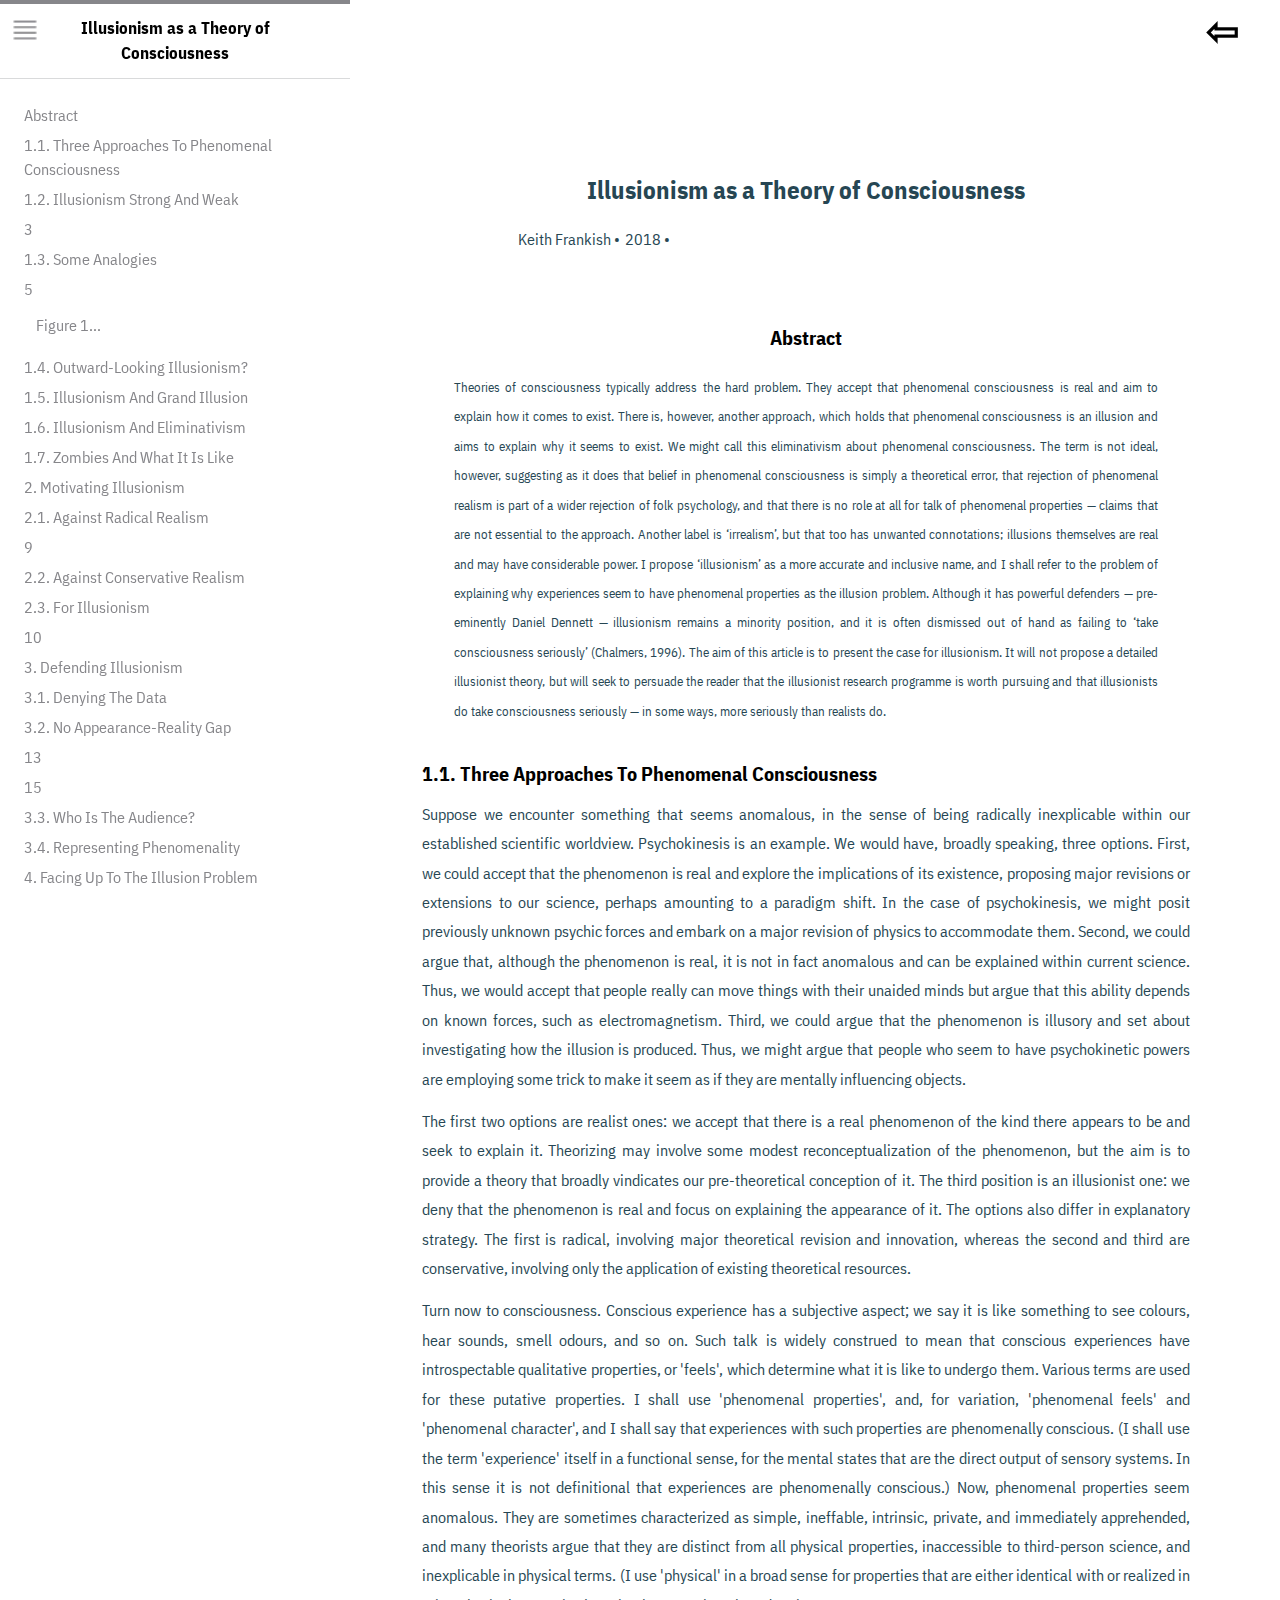
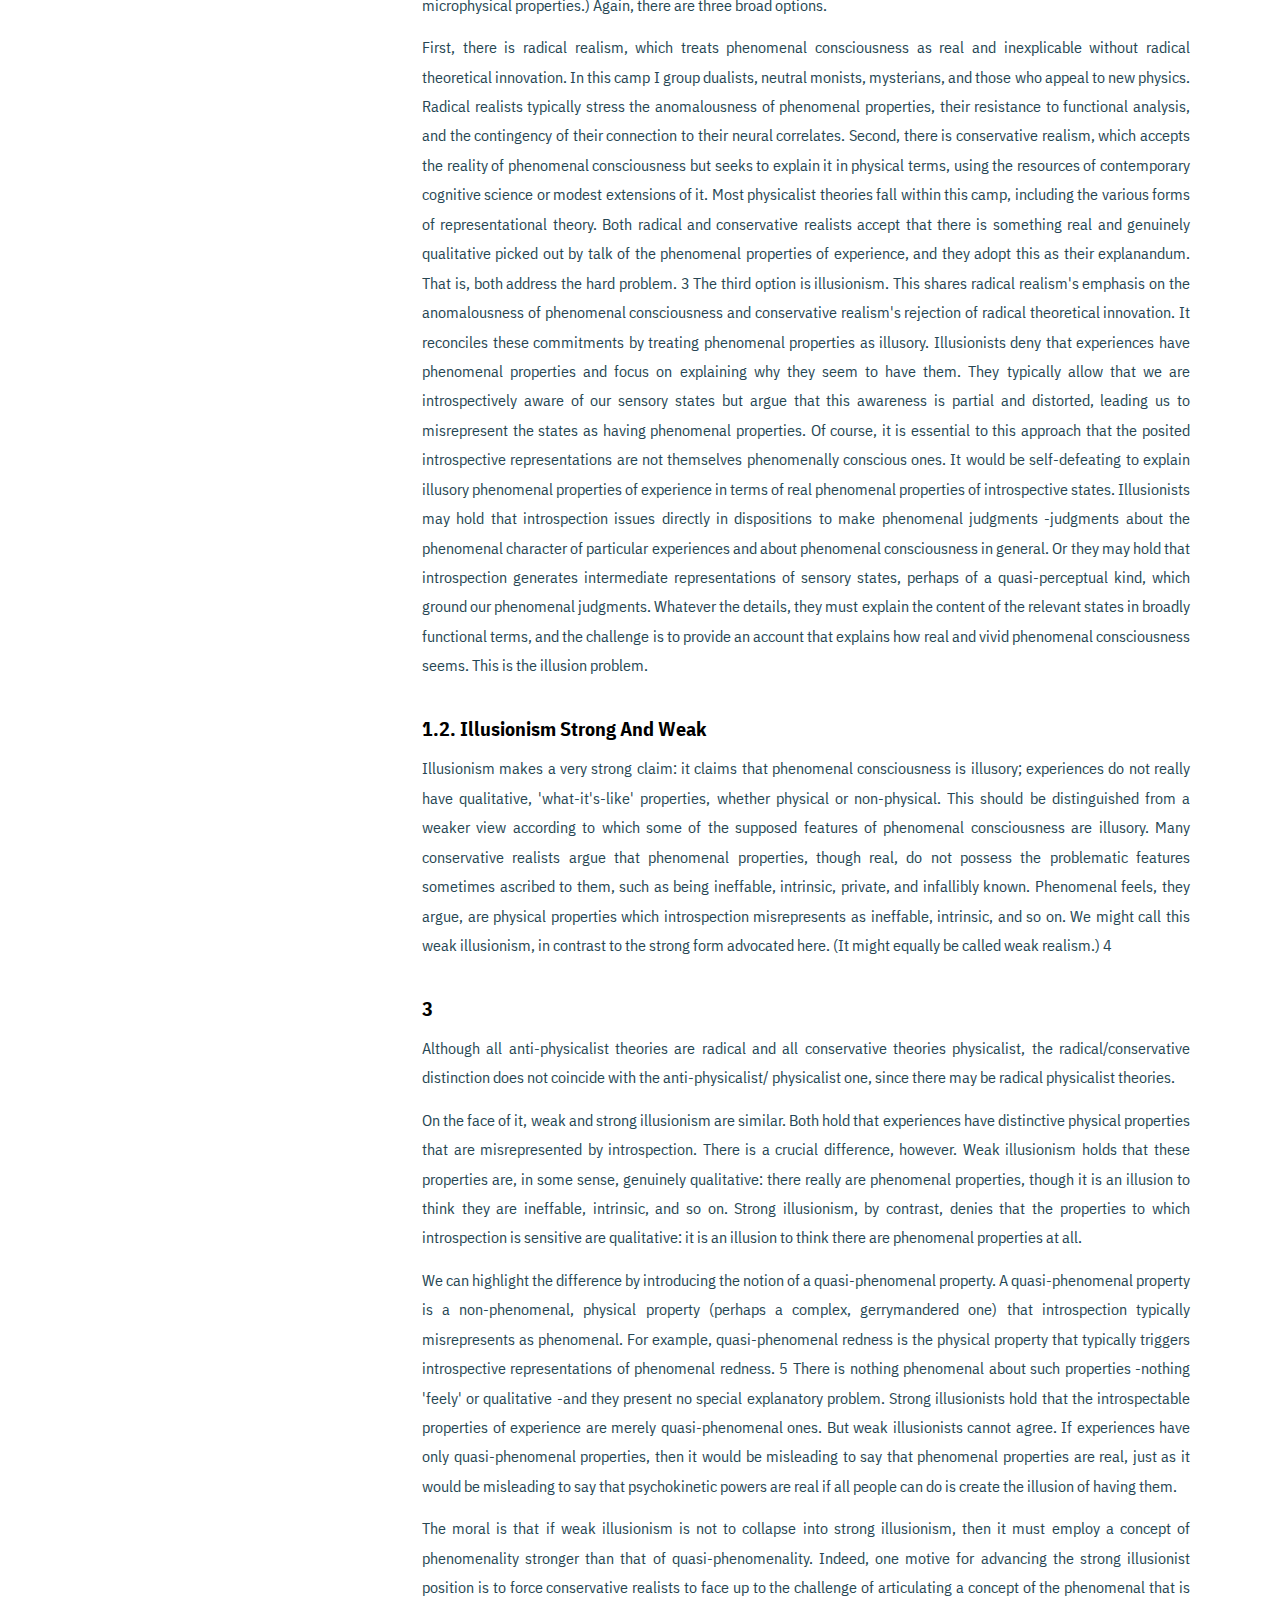
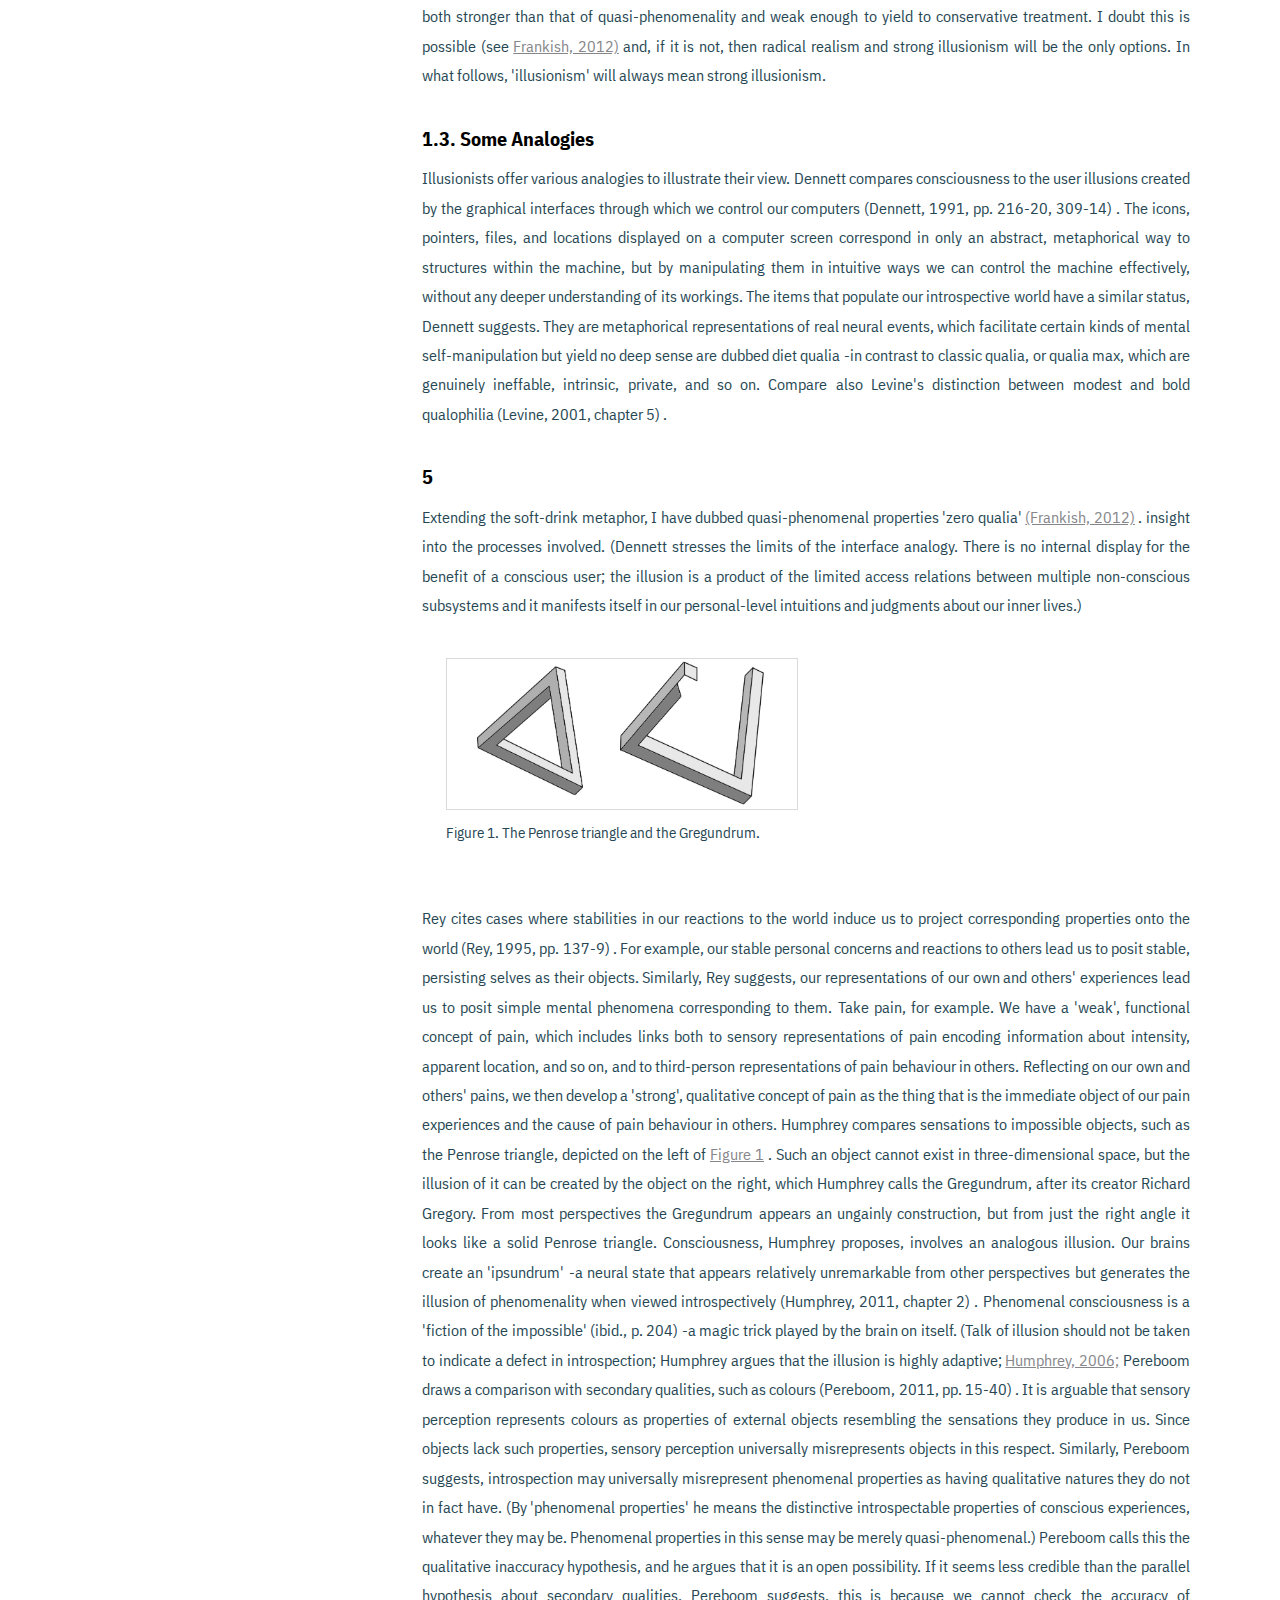
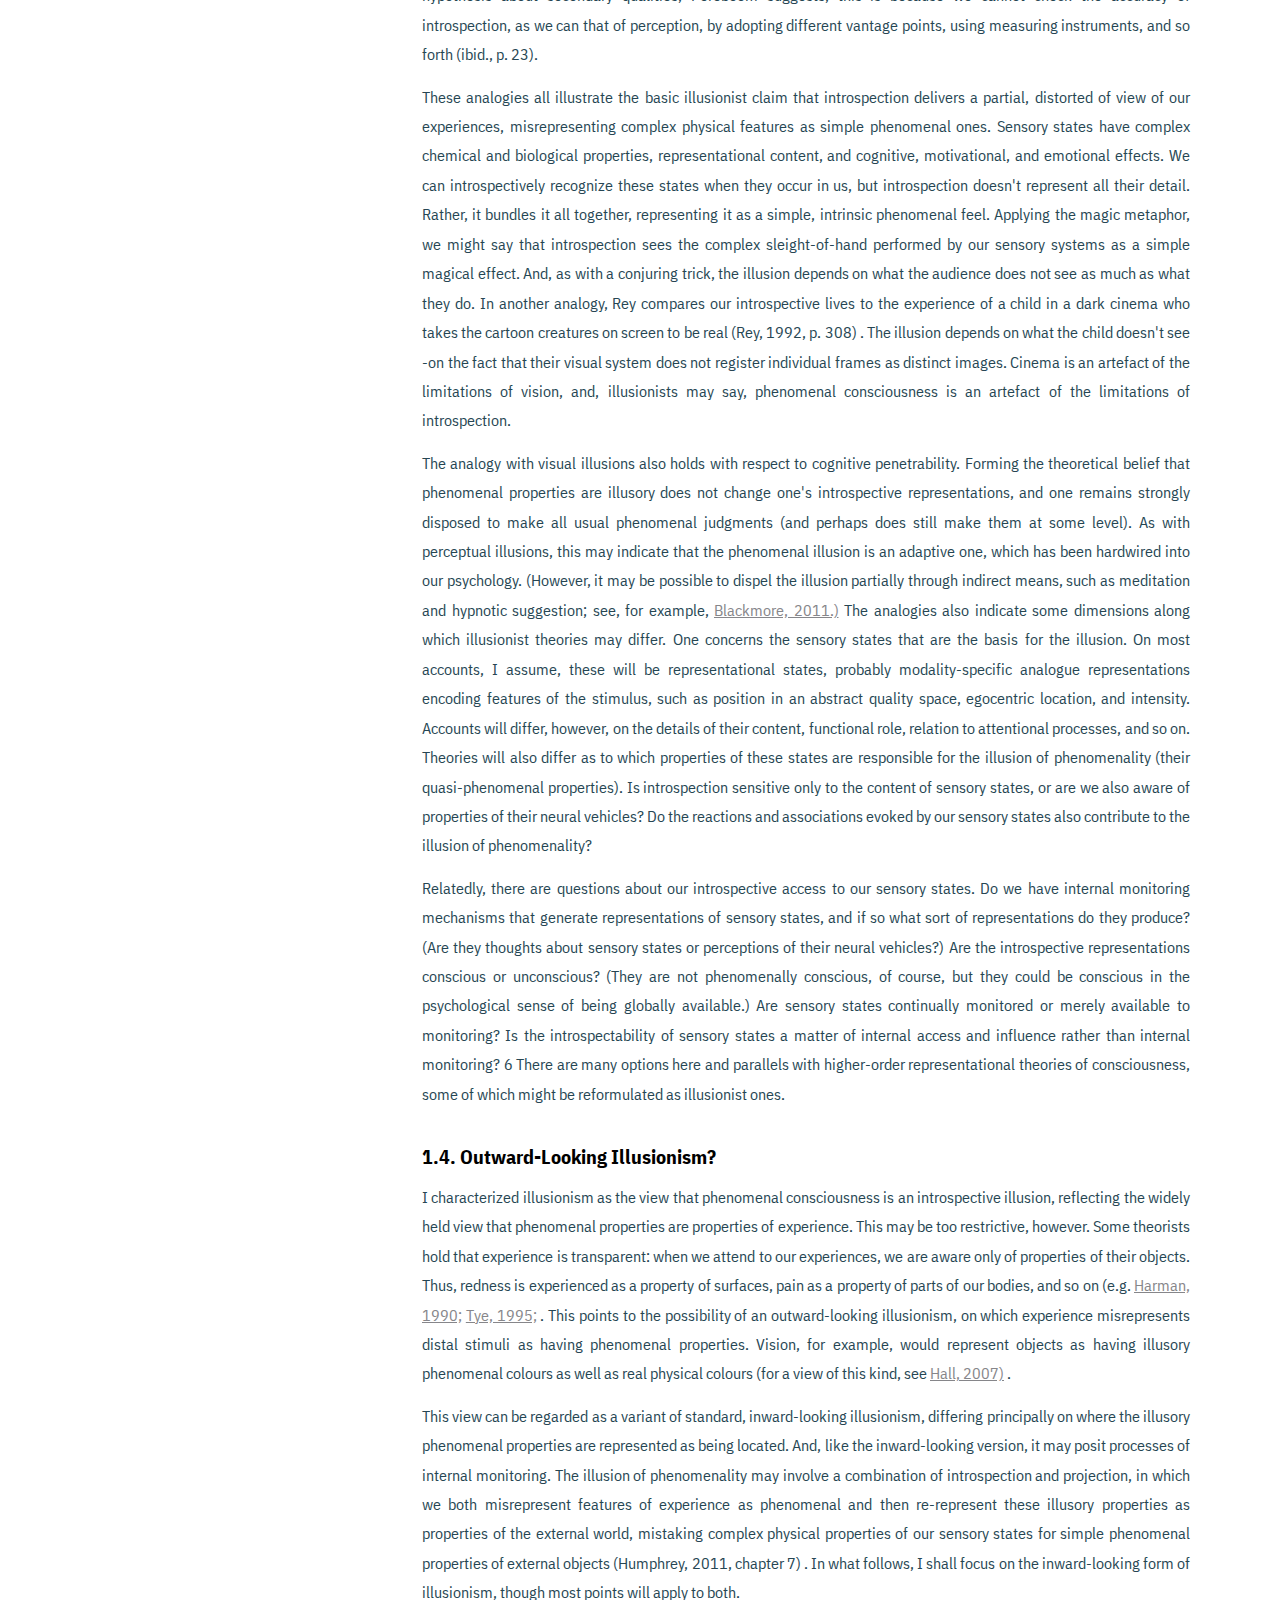
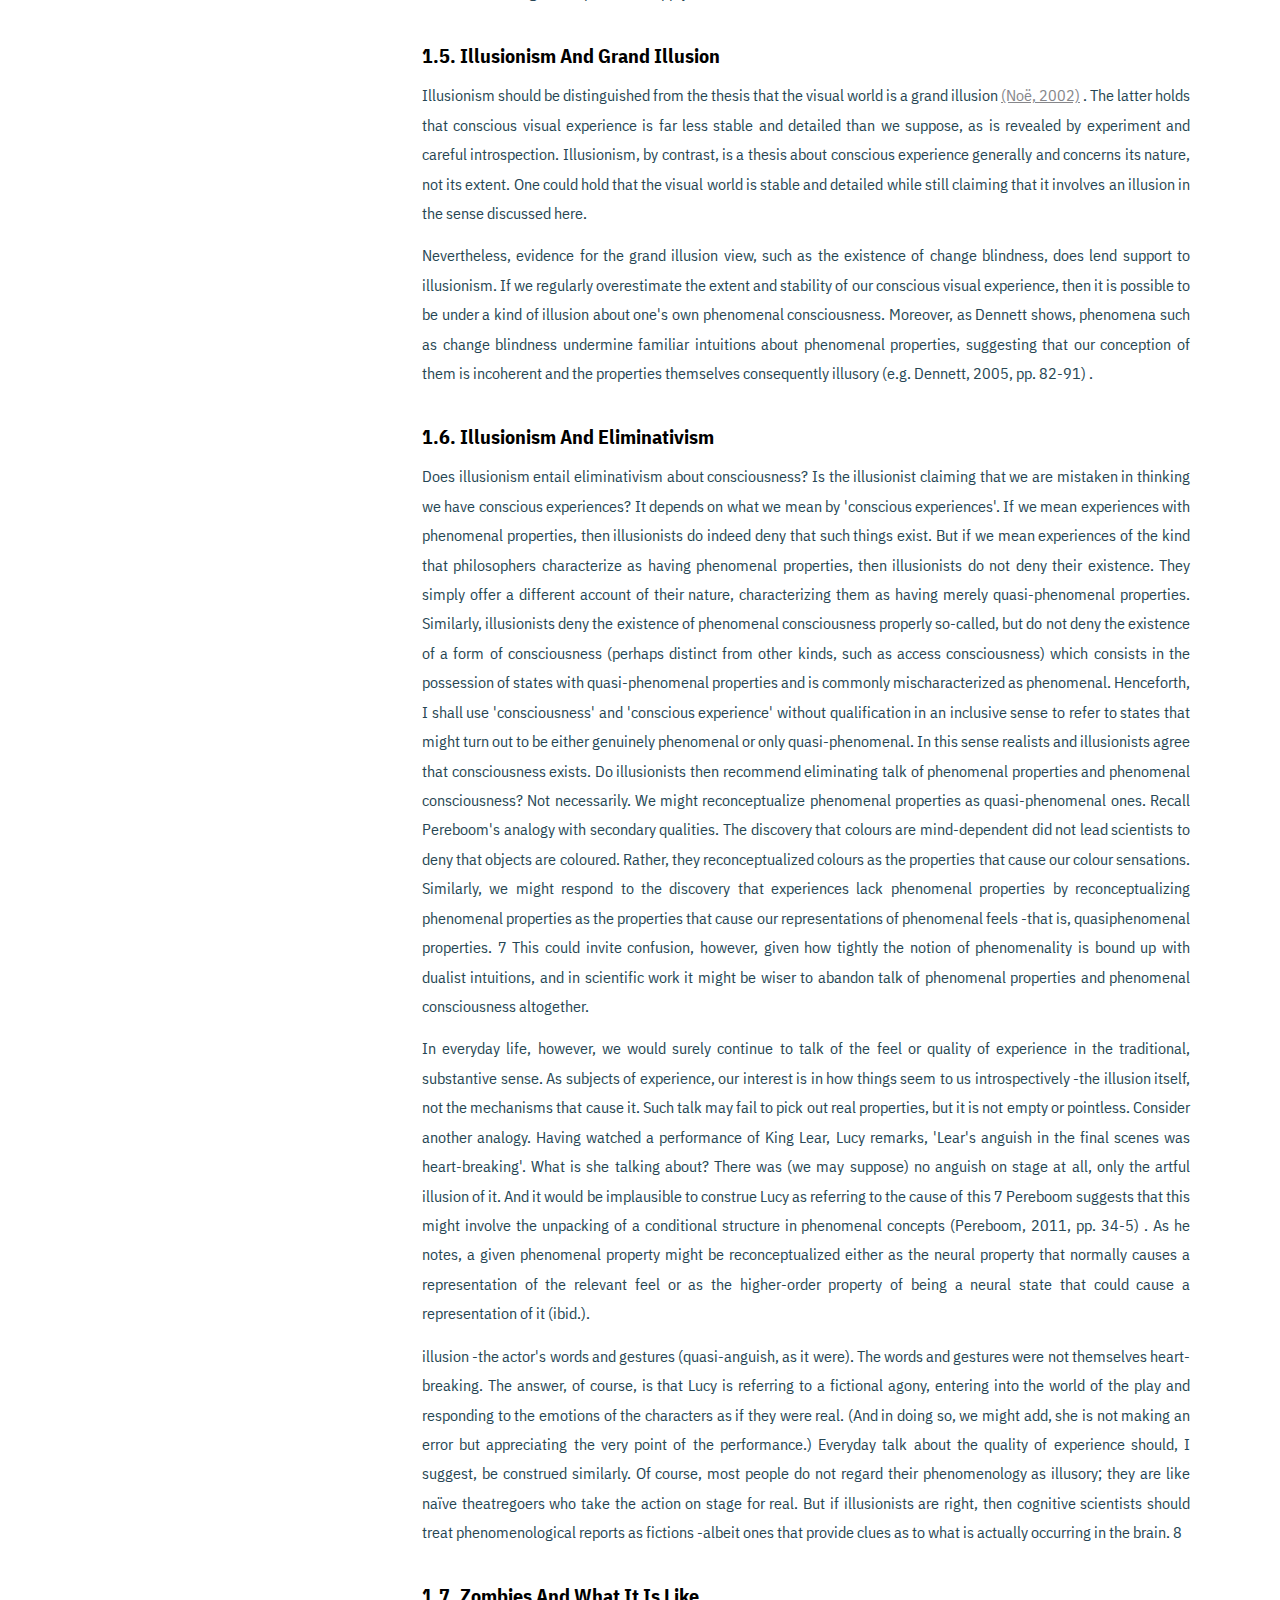
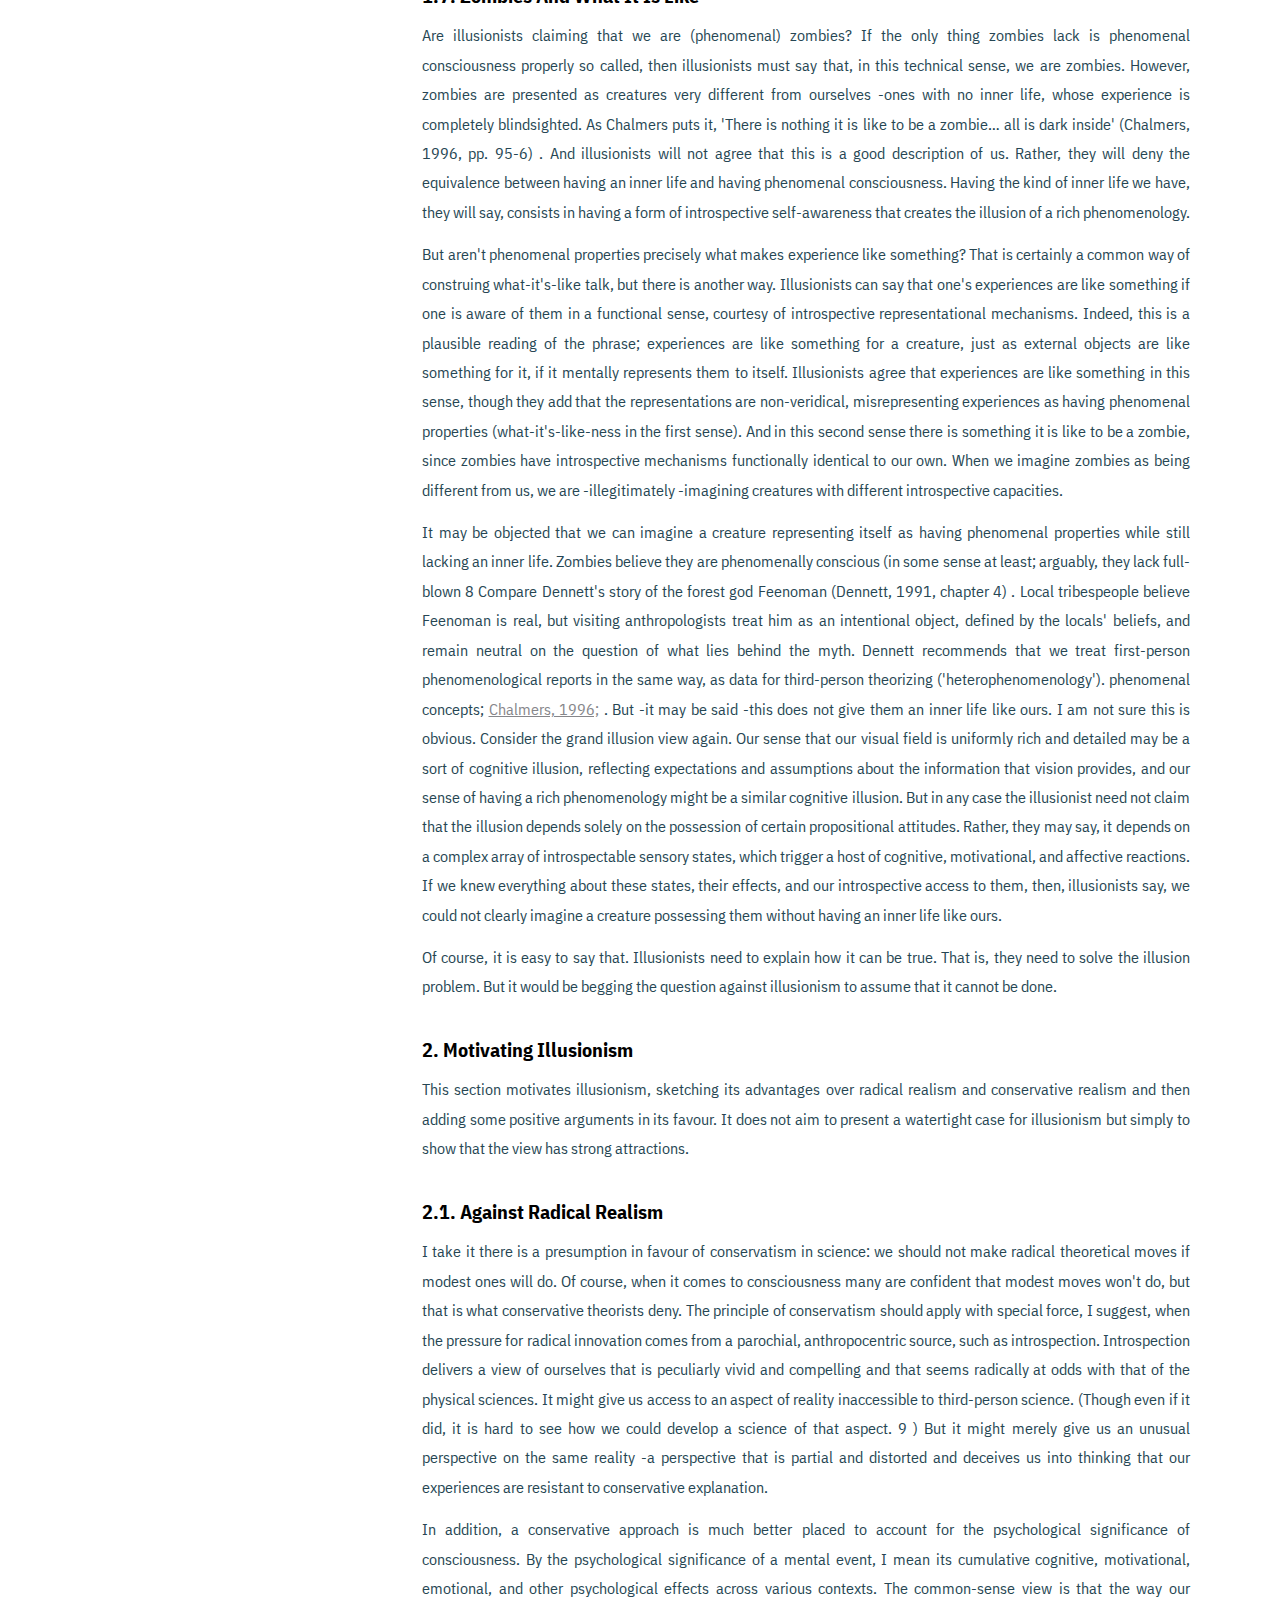
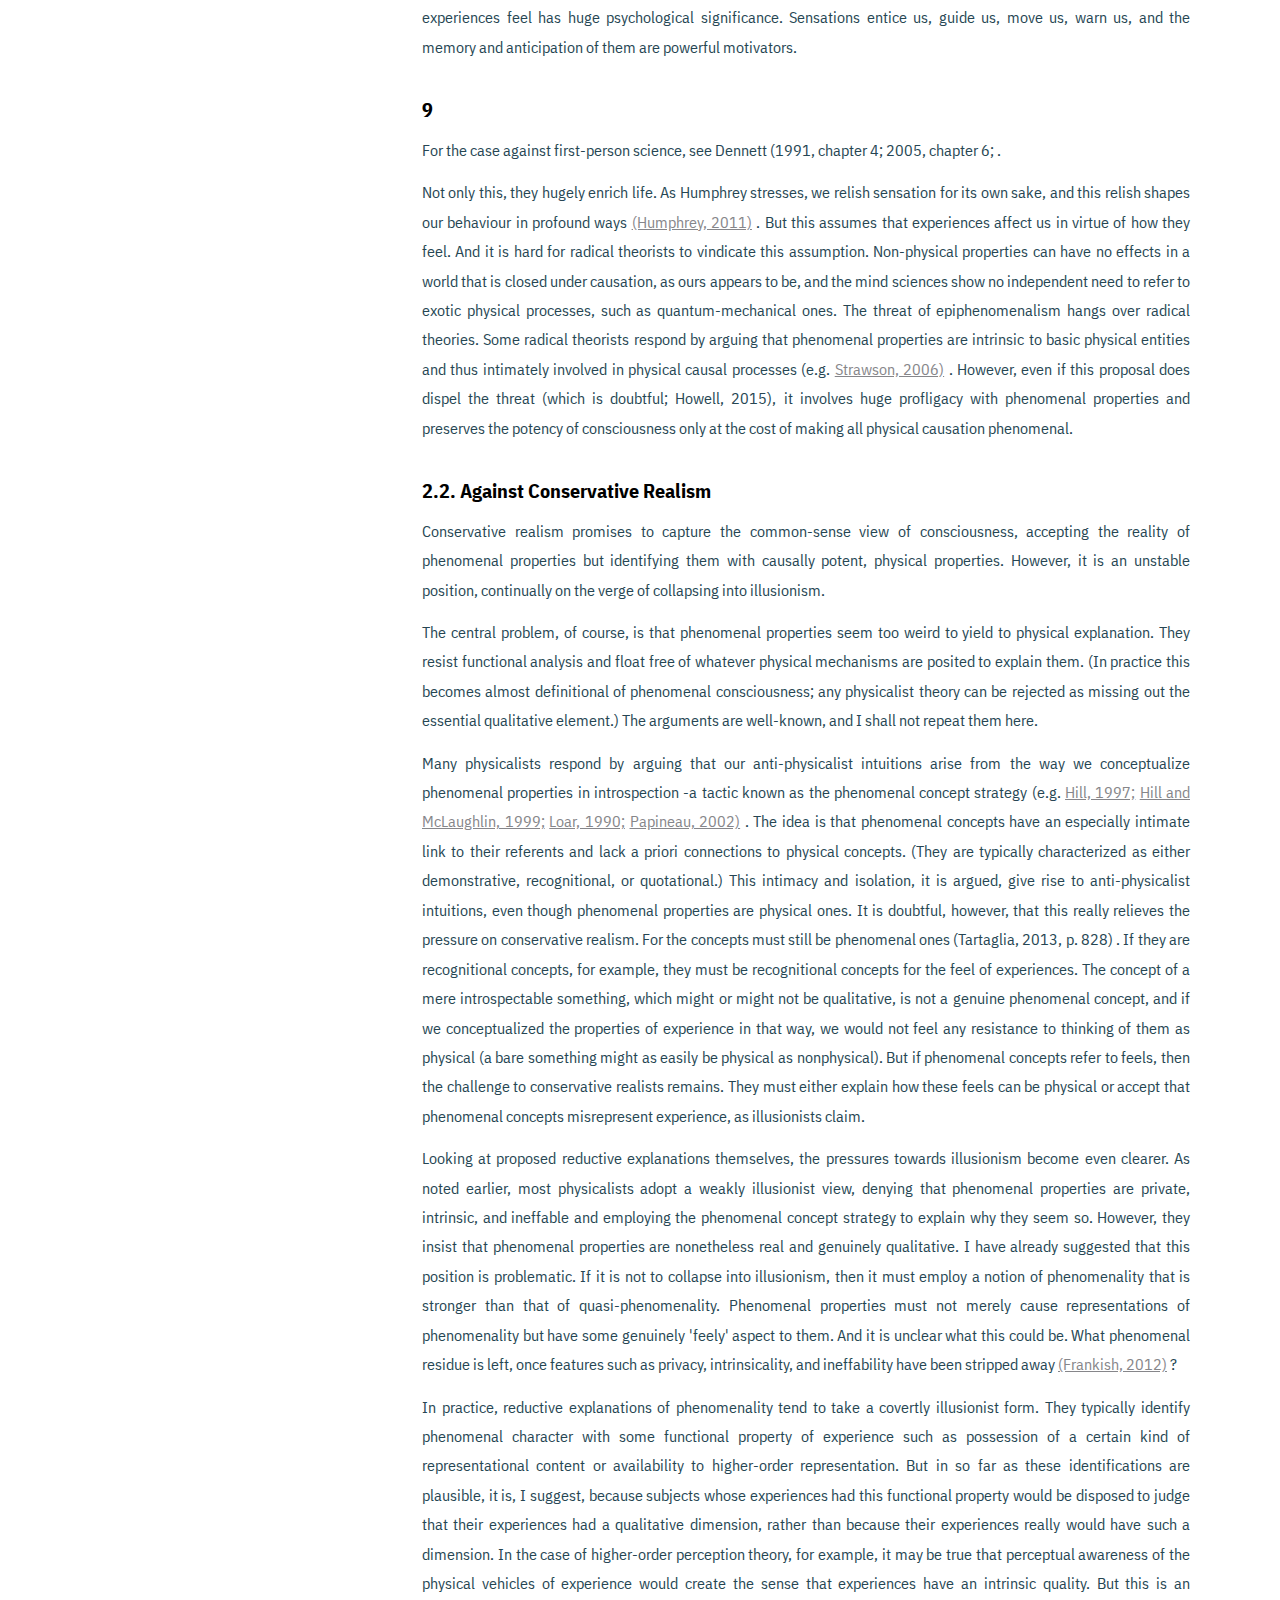
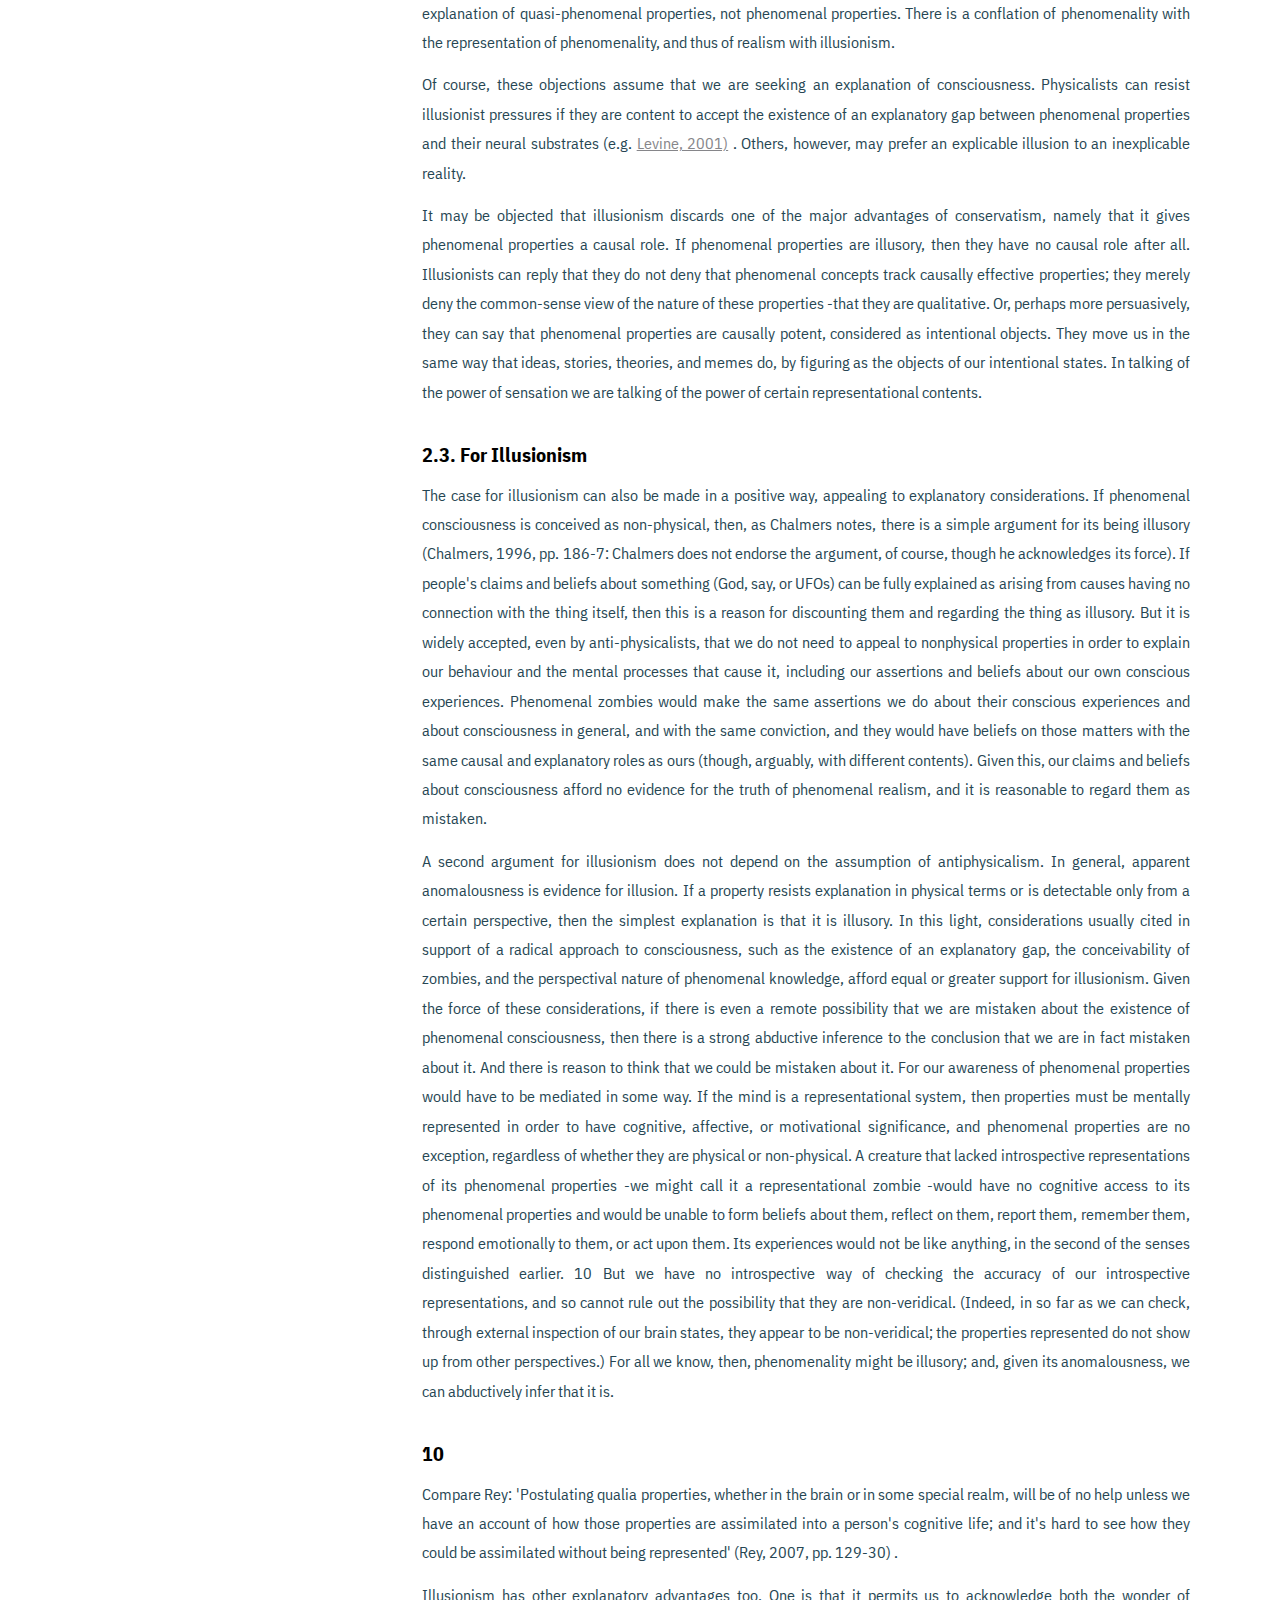
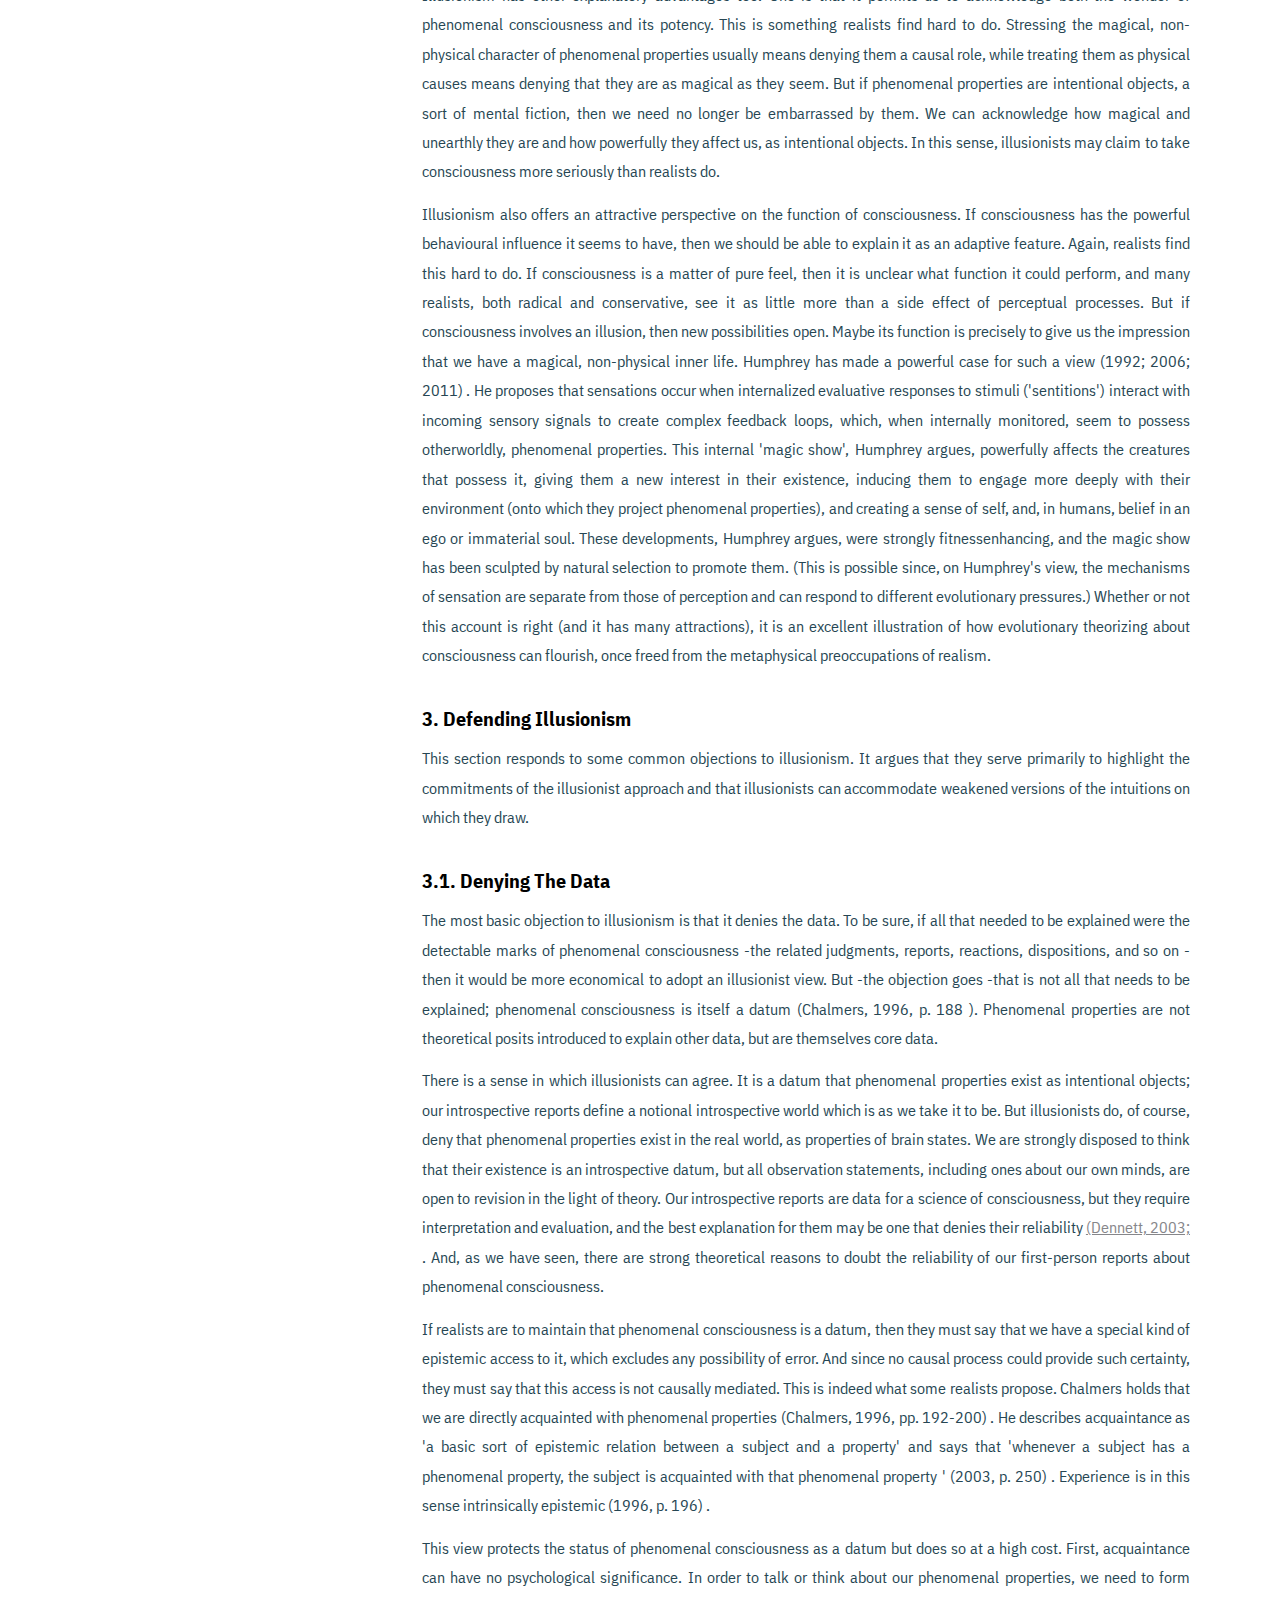
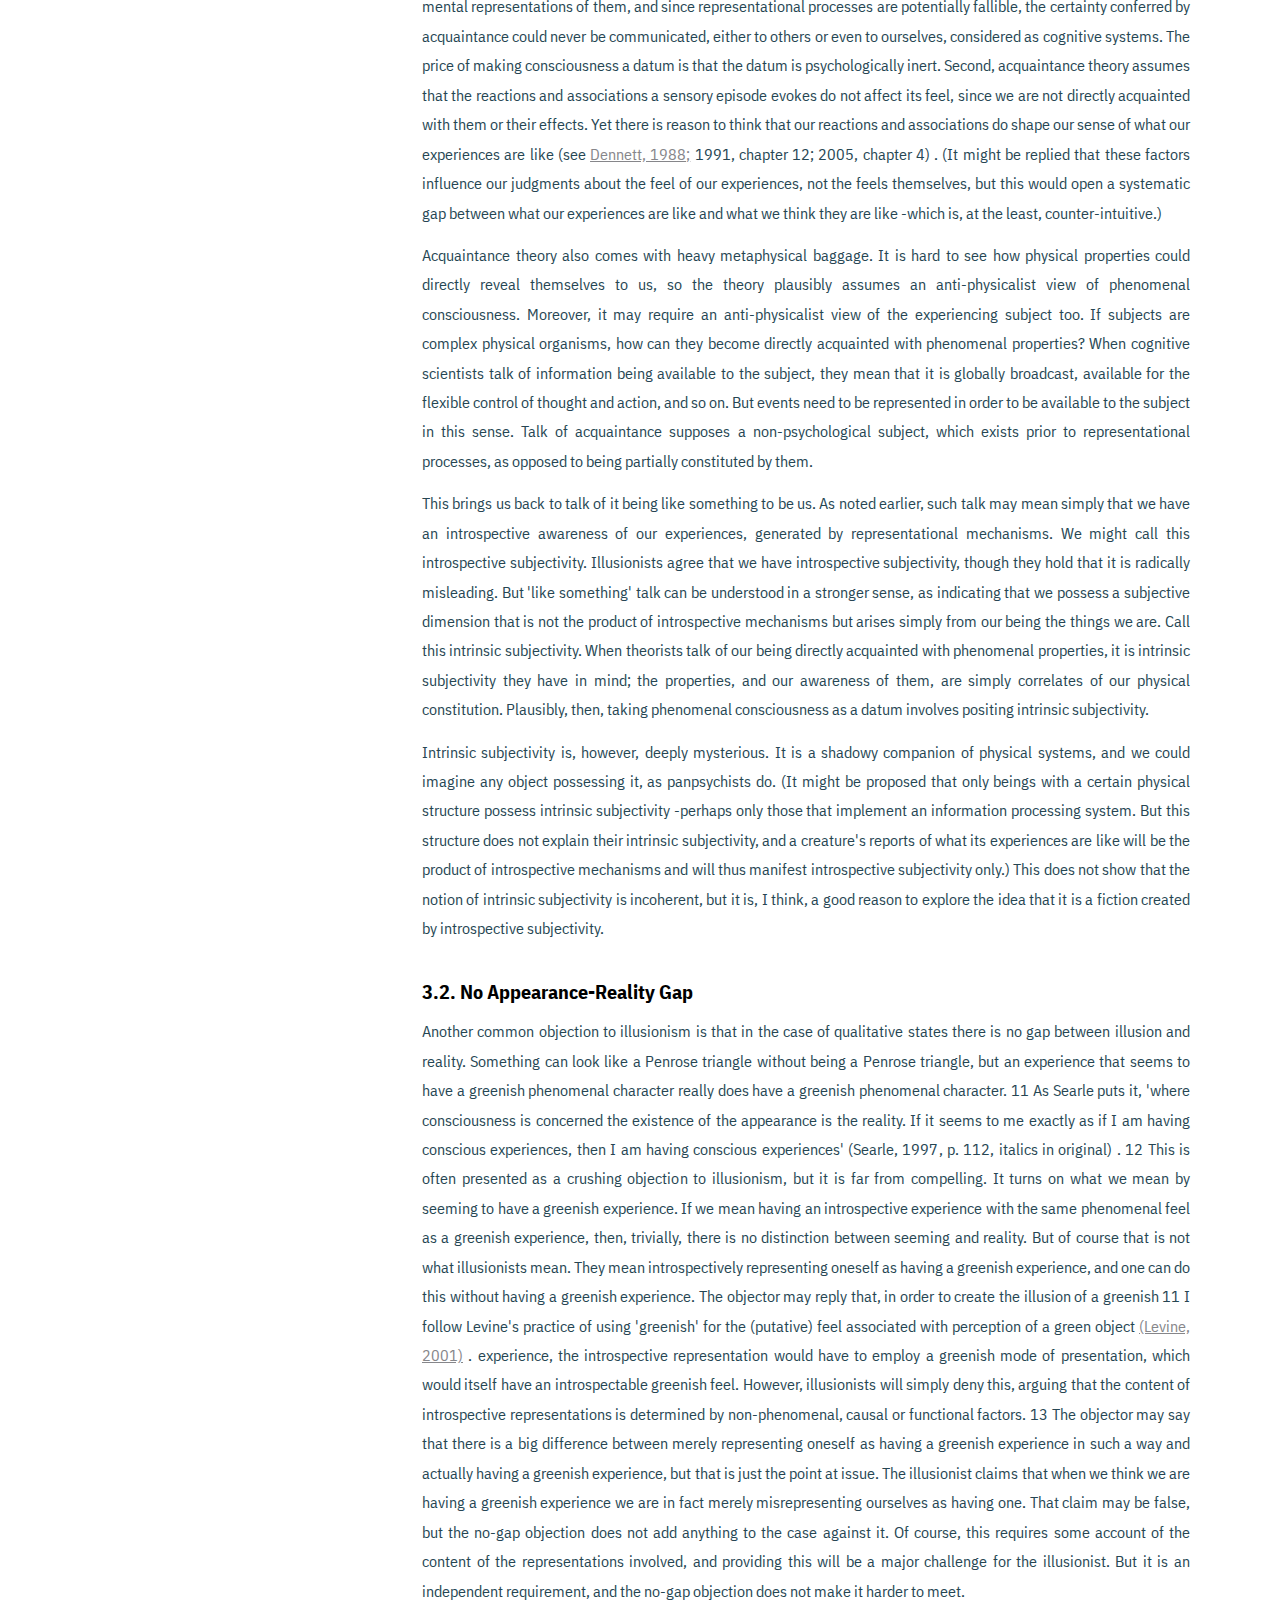
<file: papers/paper2.html>
<!DOCTYPE html><html lang="en" dir="ltr">
    <head>
        <meta charset="utf-8">
        <title>Illusionism as a Theory of Consciousness</title>
        <meta name="viewport" content="width=device-width,initial-scale=1,shrink-to-fit=no">
        <link rel="stylesheet" href="a11y.css">
        <link rel="stylesheet" href="style.css">
        <link href='https://fonts.googleapis.com/css?family=IBM Plex Sans Condensed' rel='stylesheet'>
    </head>
    <body>

        

<div class="sr-only">
    <p>Go To:</p>
    <a href="#paper-title">Paper Title</a>
    <a href="#paper-authors">Paper Authors</a>
    <a href="#paper-toc">Table Of Contents</a>
    <a href="#paper-abstract">Abstract</a>
    <a href="#paper-references">References</a>
</div>
<div class="close2" onclick="goBack()">⇦</div>


<main class="app">

<!-- <div>
    <p><a href="/about">Learn more about this prototype</a></p>
<div> -->

<article class="paper">
    <div class="paper__head">
        
        <p> </p>
        <h1 class="paper__title" id="paper-title">Illusionism as a Theory of Consciousness</h1>

        <h2 class="sr-only" id="paper-authors">Authors</h2>
        <ul class="paper__meta">
             
                <li class="paper__meta-item">Keith 
                    
                Frankish</li> 
            
            
            
                <li class="paper__meta-item">2018</li>
            
            
            
                <li class="paper__meta-item">
                    
                    
                </li>
            
        </ul>

    </div>

    <a href="#" class="nav-toggle-btn">
        <img src="/papers/img/toc.webp" alt="Toggle Navigation">
    </a>
    <nav class="paper__nav">
        <div class="paper__toc card">
            <!-- TOC -->
            <h2 id="paper-toc" class="toc__header">Illusionism as a Theory of Consciousness</h2>
            <ul>
                
                    <li><a href="#paper-abstract">Abstract</a></li>
                
                
                <li>
                    <a href="#section-body-1">1.1. Three Approaches To Phenomenal Consciousness</a>
                    
                    
                </li>
                
                <li>
                    <a href="#section-body-2">1.2. Illusionism Strong And Weak</a>
                    
                    
                </li>
                
                <li>
                    <a href="#section-body-3">3</a>
                    
                    
                </li>
                
                <li>
                    <a href="#section-body-4">1.3. Some Analogies</a>
                    
                    
                </li>
                
                <li>
                    <a href="#section-body-5">5</a>
                    
                    
                    <ul>
                    
                    
                        
                        <li>
                            <a href="#fig-5-1">
                                
                                Figure 1...
                                
                                
                            </a>
                        </li>
                    
                    </ul>
                    
                </li>
                
                <li>
                    <a href="#section-body-6">1.4. Outward-Looking Illusionism?</a>
                    
                    
                </li>
                
                <li>
                    <a href="#section-body-7">1.5. Illusionism And Grand Illusion</a>
                    
                    
                </li>
                
                <li>
                    <a href="#section-body-8">1.6. Illusionism And Eliminativism</a>
                    
                    
                </li>
                
                <li>
                    <a href="#section-body-9">1.7. Zombies And What It Is Like</a>
                    
                    
                </li>
                
                <li>
                    <a href="#section-body-10">2. Motivating Illusionism</a>
                    
                    
                </li>
                
                <li>
                    <a href="#section-body-11">2.1. Against Radical Realism</a>
                    
                    
                </li>
                
                <li>
                    <a href="#section-body-12">9</a>
                    
                    
                </li>
                
                <li>
                    <a href="#section-body-13">2.2. Against Conservative Realism</a>
                    
                    
                </li>
                
                <li>
                    <a href="#section-body-14">2.3. For Illusionism</a>
                    
                    
                </li>
                
                <li>
                    <a href="#section-body-15">10</a>
                    
                    
                </li>
                
                <li>
                    <a href="#section-body-16">3. Defending Illusionism</a>
                    
                    
                </li>
                
                <li>
                    <a href="#section-body-17">3.1. Denying The Data</a>
                    
                    
                </li>
                
                <li>
                    <a href="#section-body-18">3.2. No Appearance-Reality Gap</a>
                    
                    
                </li>
                
                <li>
                    <a href="#section-body-19">13</a>
                    
                    
                </li>
                
                <li>
                    <a href="#section-body-20">15</a>
                    
                    
                </li>
                
                <li>
                    <a href="#section-body-21">3.3. Who Is The Audience?</a>
                    
                    
                </li>
                
                <li>
                    <a href="#section-body-22">3.4. Representing Phenomenality</a>
                    
                    
                </li>
                
                <li>
                    <a href="#section-body-23">4. Facing Up To The Illusion Problem</a>
                    
                    
                </li>
                
                <li>
                    <a href="#section-body-24">SECTION</a>
                    
                    
                </li>
                
                <li><a href="#paper-references">References</a></li>
            </ul>
        </div>
    </nav>

    <div class="paper__text">
        <!--Only show abstract if exists-->
        
            <h2 id="paper-abstract" tabindex="0"> Abstract </h2>
            <p tabindex="0"> Theories of consciousness typically address the hard problem. They accept that phenomenal consciousness is real and aim to explain how it comes to exist. There is, however, another approach, which holds that phenomenal consciousness is an illusion and aims to explain why it seems to exist. We might call this eliminativism about phenomenal consciousness. The term is not ideal, however, suggesting as it does that belief in phenomenal consciousness is simply a theoretical error, that rejection of phenomenal realism is part of a wider rejection of folk psychology, and that there is no role at all for talk of phenomenal properties — claims that are not essential to the approach. Another label is ‘irrealism’, but that too has unwanted connotations; illusions themselves are real and may have considerable power. I propose ‘illusionism’ as a more accurate and inclusive name, and I shall refer to the problem of explaining why experiences seem to have phenomenal properties as the illusion problem. Although it has powerful defenders — pre-eminently Daniel Dennett — illusionism remains a minority position, and it is often dismissed out of hand as failing to ‘take consciousness seriously’ (Chalmers, 1996). The aim of this article is to present the case for illusionism. It will not propose a detailed illusionist theory, but will seek to persuade the reader that the illusionist research programme is worth pursuing and that illusionists do take consciousness seriously — in some ways, more seriously than realists do.</p>
        

        <!-- Body text -->
        
            <h2 id="section-body-1" tabindex="0">1.1. Three Approaches To Phenomenal Consciousness </h2>
            
            
            
                
                    <p tabindex="0">Suppose we encounter something that seems anomalous, in the sense of being radically inexplicable within our established scientific worldview. Psychokinesis is an example. We would have, broadly speaking, three options. First, we could accept that the phenomenon is real and explore the implications of its existence, proposing major revisions or extensions to our science, perhaps amounting to a paradigm shift. In the case of psychokinesis, we might posit previously unknown psychic forces and embark on a major revision of physics to accommodate them. Second, we could argue that, although the phenomenon is real, it is not in fact anomalous and can be explained within current science. Thus, we would accept that people really can move things with their unaided minds but argue that this ability depends on known forces, such as electromagnetism. Third, we could argue that the phenomenon is illusory and set about investigating how the illusion is produced. Thus, we might argue that people who seem to have psychokinetic powers are employing some trick to make it seem as if they are mentally influencing objects. </p>
                
            
                
                    <p tabindex="0">The first two options are realist ones: we accept that there is a real phenomenon of the kind there appears to be and seek to explain it. Theorizing may involve some modest reconceptualization of the phenomenon, but the aim is to provide a theory that broadly vindicates our pre-theoretical conception of it. The third position is an illusionist one: we deny that the phenomenon is real and focus on explaining the appearance of it. The options also differ in explanatory strategy. The first is radical, involving major theoretical revision and innovation, whereas the second and third are conservative, involving only the application of existing theoretical resources. </p>
                
            
                
                    <p tabindex="0">Turn now to consciousness. Conscious experience has a subjective aspect; we say it is like something to see colours, hear sounds, smell odours, and so on. Such talk is widely construed to mean that conscious experiences have introspectable qualitative properties, or 'feels', which determine what it is like to undergo them. Various terms are used for these putative properties. I shall use 'phenomenal properties', and, for variation, 'phenomenal feels' and 'phenomenal character', and I shall say that experiences with such properties are phenomenally conscious. (I shall use the term 'experience' itself in a functional sense, for the mental states that are the direct output of sensory systems. In this sense it is not definitional that experiences are phenomenally conscious.) Now, phenomenal properties seem anomalous. They are sometimes characterized as simple, ineffable, intrinsic, private, and immediately apprehended, and many theorists argue that they are distinct from all physical properties, inaccessible to third-person science, and inexplicable in physical terms. (I use 'physical' in a broad sense for properties that are either identical with or realized in microphysical properties.) Again, there are three broad options. </p>
                
            
                
                    <p tabindex="0">First, there is radical realism, which treats phenomenal consciousness as real and inexplicable without radical theoretical innovation. In this camp I group dualists, neutral monists, mysterians, and those who appeal to new physics. Radical realists typically stress the anomalousness of phenomenal properties, their resistance to functional analysis, and the contingency of their connection to their neural correlates. Second, there is conservative realism, which accepts the reality of phenomenal consciousness but seeks to explain it in physical terms, using the resources of contemporary cognitive science or modest extensions of it. Most physicalist theories fall within this camp, including the various forms of representational theory. Both radical and conservative realists accept that there is something real and genuinely qualitative picked out by talk of the phenomenal properties of experience, and they adopt this as their explanandum. That is, both address the hard problem. 3 The third option is illusionism. This shares radical realism's emphasis on the anomalousness of phenomenal consciousness and conservative realism's rejection of radical theoretical innovation. It reconciles these commitments by treating phenomenal properties as illusory. Illusionists deny that experiences have phenomenal properties and focus on explaining why they seem to have them. They typically allow that we are introspectively aware of our sensory states but argue that this awareness is partial and distorted, leading us to misrepresent the states as having phenomenal properties. Of course, it is essential to this approach that the posited introspective representations are not themselves phenomenally conscious ones. It would be self-defeating to explain illusory phenomenal properties of experience in terms of real phenomenal properties of introspective states. Illusionists may hold that introspection issues directly in dispositions to make phenomenal judgments -judgments about the phenomenal character of particular experiences and about phenomenal consciousness in general. Or they may hold that introspection generates intermediate representations of sensory states, perhaps of a quasi-perceptual kind, which ground our phenomenal judgments. Whatever the details, they must explain the content of the relevant states in broadly functional terms, and the challenge is to provide an account that explains how real and vivid phenomenal consciousness seems. This is the illusion problem. </p>
                
            
        
            <h2 id="section-body-2" tabindex="0">1.2. Illusionism Strong And Weak </h2>
            
            
            
                
                    <p tabindex="0">Illusionism makes a very strong claim: it claims that phenomenal consciousness is illusory; experiences do not really have qualitative, 'what-it's-like' properties, whether physical or non-physical. This should be distinguished from a weaker view according to which some of the supposed features of phenomenal consciousness are illusory. Many conservative realists argue that phenomenal properties, though real, do not possess the problematic features sometimes ascribed to them, such as being ineffable, intrinsic, private, and infallibly known. Phenomenal feels, they argue, are physical properties which introspection misrepresents as ineffable, intrinsic, and so on. We might call this weak illusionism, in contrast to the strong form advocated here. (It might equally be called weak realism.) 4 </p>
                
            
        
            <h2 id="section-body-3" tabindex="0">3 </h2>
            
            
            
                
                    <p tabindex="0">Although all anti-physicalist theories are radical and all conservative theories physicalist, the radical/conservative distinction does not coincide with the anti-physicalist/ physicalist one, since there may be radical physicalist theories. </p>
                
            
                
                    <p tabindex="0">On the face of it, weak and strong illusionism are similar. Both hold that experiences have distinctive physical properties that are misrepresented by introspection. There is a crucial difference, however. Weak illusionism holds that these properties are, in some sense, genuinely qualitative: there really are phenomenal properties, though it is an illusion to think they are ineffable, intrinsic, and so on. Strong illusionism, by contrast, denies that the properties to which introspection is sensitive are qualitative: it is an illusion to think there are phenomenal properties at all. </p>
                
            
                
                    <p tabindex="0">We can highlight the difference by introducing the notion of a quasi-phenomenal property. A quasi-phenomenal property is a non-phenomenal, physical property (perhaps a complex, gerrymandered one) that introspection typically misrepresents as phenomenal. For example, quasi-phenomenal redness is the physical property that typically triggers introspective representations of phenomenal redness. 5 There is nothing phenomenal about such properties -nothing 'feely' or qualitative -and they present no special explanatory problem. Strong illusionists hold that the introspectable properties of experience are merely quasi-phenomenal ones. But weak illusionists cannot agree. If experiences have only quasi-phenomenal properties, then it would be misleading to say that phenomenal properties are real, just as it would be misleading to say that psychokinetic powers are real if all people can do is create the illusion of having them. </p>
                
            
                
                    <p tabindex="0">The moral is that if weak illusionism is not to collapse into strong illusionism, then it must employ a concept of phenomenality stronger than that of quasi-phenomenality. Indeed, one motive for advancing the strong illusionist position is to force conservative realists to face up to the challenge of articulating a concept of the phenomenal that is both stronger than that of quasi-phenomenality and weak enough to yield to conservative treatment. I doubt this is possible (see <a href="#BIBREF8"  id="BIBREF8-3-ref">Frankish, 2012)</a> and, if it is not, then radical realism and strong illusionism will be the only options. In what follows, 'illusionism' will always mean strong illusionism. </p>
                
            
        
            <h2 id="section-body-4" tabindex="0">1.3. Some Analogies </h2>
            
            
            
                
                    <p tabindex="0">Illusionists offer various analogies to illustrate their view. Dennett compares consciousness to the user illusions created by the graphical interfaces through which we control our computers (Dennett, 1991, pp. 216-20, 309-14) . The icons, pointers, files, and locations displayed on a computer screen correspond in only an abstract, metaphorical way to structures within the machine, but by manipulating them in intuitive ways we can control the machine effectively, without any deeper understanding of its workings. The items that populate our introspective world have a similar status, Dennett suggests. They are metaphorical representations of real neural events, which facilitate certain kinds of mental self-manipulation but yield no deep sense are dubbed diet qualia -in contrast to classic qualia, or qualia max, which are genuinely ineffable, intrinsic, private, and so on. Compare also Levine's distinction between modest and bold qualophilia (Levine, 2001, chapter 5) . </p>
                
            
        
            <h2 id="section-body-5" tabindex="0">5 </h2>
            
            
            
                
                    <p tabindex="0">Extending the soft-drink metaphor, I have dubbed quasi-phenomenal properties 'zero qualia' <a href="#BIBREF8"  id="BIBREF8-5-ref">(Frankish, 2012)</a> . insight into the processes involved. (Dennett stresses the limits of the interface analogy. There is no internal display for the benefit of a conscious user; the illusion is a product of the limited access relations between multiple non-conscious subsystems and it manifests itself in our personal-level intuitions and judgments about our inner lives.) </p>
                
            
                
                    
                    
                    <!--Do not display image (display content instead)-->
                    
                        <!--placeholder image-->
                        
                            <!--figure with alt-text-->
                            
                                <figure id="fig-5-1" class="paper__figure" tabindex="0">
                                    <img src="/papers/img/paper2/fig1.webp" alt="Figure 1" style="width:100%";>
                                    <figcaption class="paper__figure-caption">Figure 1. The Penrose triangle and the Gregundrum.</figcaption>
                                </figure>
                            
                        
                    
                
            
                
                    <p tabindex="0">Rey cites cases where stabilities in our reactions to the world induce us to project corresponding properties onto the world (Rey, 1995, pp. 137-9) . For example, our stable personal concerns and reactions to others lead us to posit stable, persisting selves as their objects. Similarly, Rey suggests, our representations of our own and others' experiences lead us to posit simple mental phenomena corresponding to them. Take pain, for example. We have a 'weak', functional concept of pain, which includes links both to sensory representations of pain encoding information about intensity, apparent location, and so on, and to third-person representations of pain behaviour in others. Reflecting on our own and others' pains, we then develop a 'strong', qualitative concept of pain as the thing that is the immediate object of our pain experiences and the cause of pain behaviour in others. Humphrey compares sensations to impossible objects, such as the Penrose triangle, depicted on the left of <a href="#FIGREF0"  id="FIGREF0-5-ref">Figure 1</a> . Such an object cannot exist in three-dimensional space, but the illusion of it can be created by the object on the right, which Humphrey calls the Gregundrum, after its creator Richard Gregory. From most perspectives the Gregundrum appears an ungainly construction, but from just the right angle it looks like a solid Penrose triangle. Consciousness, Humphrey proposes, involves an analogous illusion. Our brains create an 'ipsundrum' -a neural state that appears relatively unremarkable from other perspectives but generates the illusion of phenomenality when viewed introspectively (Humphrey, 2011, chapter 2) . Phenomenal consciousness is a 'fiction of the impossible' (ibid., p. 204) -a magic trick played by the brain on itself. (Talk of illusion should not be taken to indicate a defect in introspection; Humphrey argues that the illusion is highly adaptive; <a href="#BIBREF15"  id="BIBREF15-5-ref">Humphrey, 2006;</a> Pereboom draws a comparison with secondary qualities, such as colours (Pereboom, 2011, pp. 15-40) . It is arguable that sensory perception represents colours as properties of external objects resembling the sensations they produce in us. Since objects lack such properties, sensory perception universally misrepresents objects in this respect. Similarly, Pereboom suggests, introspection may universally misrepresent phenomenal properties as having qualitative natures they do not in fact have. (By 'phenomenal properties' he means the distinctive introspectable properties of conscious experiences, whatever they may be. Phenomenal properties in this sense may be merely quasi-phenomenal.) Pereboom calls this the qualitative inaccuracy hypothesis, and he argues that it is an open possibility. If it seems less credible than the parallel hypothesis about secondary qualities, Pereboom suggests, this is because we cannot check the accuracy of introspection, as we can that of perception, by adopting different vantage points, using measuring instruments, and so forth (ibid., p. 23). </p>
                
            
                
                    <p tabindex="0">These analogies all illustrate the basic illusionist claim that introspection delivers a partial, distorted of view of our experiences, misrepresenting complex physical features as simple phenomenal ones. Sensory states have complex chemical and biological properties, representational content, and cognitive, motivational, and emotional effects. We can introspectively recognize these states when they occur in us, but introspection doesn't represent all their detail. Rather, it bundles it all together, representing it as a simple, intrinsic phenomenal feel. Applying the magic metaphor, we might say that introspection sees the complex sleight-of-hand performed by our sensory systems as a simple magical effect. And, as with a conjuring trick, the illusion depends on what the audience does not see as much as what they do. In another analogy, Rey compares our introspective lives to the experience of a child in a dark cinema who takes the cartoon creatures on screen to be real (Rey, 1992, p. 308) . The illusion depends on what the child doesn't see -on the fact that their visual system does not register individual frames as distinct images. Cinema is an artefact of the limitations of vision, and, illusionists may say, phenomenal consciousness is an artefact of the limitations of introspection. </p>
                
            
                
                    <p tabindex="0">The analogy with visual illusions also holds with respect to cognitive penetrability. Forming the theoretical belief that phenomenal properties are illusory does not change one's introspective representations, and one remains strongly disposed to make all usual phenomenal judgments (and perhaps does still make them at some level). As with perceptual illusions, this may indicate that the phenomenal illusion is an adaptive one, which has been hardwired into our psychology. (However, it may be possible to dispel the illusion partially through indirect means, such as meditation and hypnotic suggestion; see, for example, <a href="#BIBREF0"  id="BIBREF0-5-ref">Blackmore, 2011.)</a> The analogies also indicate some dimensions along which illusionist theories may differ. One concerns the sensory states that are the basis for the illusion. On most accounts, I assume, these will be representational states, probably modality-specific analogue representations encoding features of the stimulus, such as position in an abstract quality space, egocentric location, and intensity. Accounts will differ, however, on the details of their content, functional role, relation to attentional processes, and so on. Theories will also differ as to which properties of these states are responsible for the illusion of phenomenality (their quasi-phenomenal properties). Is introspection sensitive only to the content of sensory states, or are we also aware of properties of their neural vehicles? Do the reactions and associations evoked by our sensory states also contribute to the illusion of phenomenality? </p>
                
            
                
                    <p tabindex="0">Relatedly, there are questions about our introspective access to our sensory states. Do we have internal monitoring mechanisms that generate representations of sensory states, and if so what sort of representations do they produce? (Are they thoughts about sensory states or perceptions of their neural vehicles?) Are the introspective representations conscious or unconscious? (They are not phenomenally conscious, of course, but they could be conscious in the psychological sense of being globally available.) Are sensory states continually monitored or merely available to monitoring? Is the introspectability of sensory states a matter of internal access and influence rather than internal monitoring? 6 There are many options here and parallels with higher-order representational theories of consciousness, some of which might be reformulated as illusionist ones. </p>
                
            
        
            <h2 id="section-body-6" tabindex="0">1.4. Outward-Looking Illusionism? </h2>
            
            
            
                
                    <p tabindex="0">I characterized illusionism as the view that phenomenal consciousness is an introspective illusion, reflecting the widely held view that phenomenal properties are properties of experience. This may be too restrictive, however. Some theorists hold that experience is transparent: when we attend to our experiences, we are aware only of properties of their objects. Thus, redness is experienced as a property of surfaces, pain as a property of parts of our bodies, and so on (e.g. <a href="#BIBREF10"  id="BIBREF10-1.4. Outward-Looking Illusionism?-ref">Harman, 1990;</a> <a href="#BIBREF35"  id="BIBREF35-1.4. Outward-Looking Illusionism?-ref">Tye, 1995;</a> . This points to the possibility of an outward-looking illusionism, on which experience misrepresents distal stimuli as having phenomenal properties. Vision, for example, would represent objects as having illusory phenomenal colours as well as real physical colours (for a view of this kind, see <a href="#BIBREF9"  id="BIBREF9-1.4. Outward-Looking Illusionism?-ref">Hall, 2007)</a> . </p>
                
            
                
                    <p tabindex="0">This view can be regarded as a variant of standard, inward-looking illusionism, differing principally on where the illusory phenomenal properties are represented as being located. And, like the inward-looking version, it may posit processes of internal monitoring. The illusion of phenomenality may involve a combination of introspection and projection, in which we both misrepresent features of experience as phenomenal and then re-represent these illusory properties as properties of the external world, mistaking complex physical properties of our sensory states for simple phenomenal properties of external objects (Humphrey, 2011, chapter 7) . In what follows, I shall focus on the inward-looking form of illusionism, though most points will apply to both. </p>
                
            
        
            <h2 id="section-body-7" tabindex="0">1.5. Illusionism And Grand Illusion </h2>
            
            
            
                
                    <p tabindex="0">Illusionism should be distinguished from the thesis that the visual world is a grand illusion <a href="#BIBREF20"  id="BIBREF20-1.5. Illusionism And Grand Illusion-ref">(Noë, 2002)</a> . The latter holds that conscious visual experience is far less stable and detailed than we suppose, as is revealed by experiment and careful introspection. Illusionism, by contrast, is a thesis about conscious experience generally and concerns its nature, not its extent. One could hold that the visual world is stable and detailed while still claiming that it involves an illusion in the sense discussed here. </p>
                
            
                
                    <p tabindex="0">Nevertheless, evidence for the grand illusion view, such as the existence of change blindness, does lend support to illusionism. If we regularly overestimate the extent and stability of our conscious visual experience, then it is possible to be under a kind of illusion about one's own phenomenal consciousness. Moreover, as Dennett shows, phenomena such as change blindness undermine familiar intuitions about phenomenal properties, suggesting that our conception of them is incoherent and the properties themselves consequently illusory (e.g. Dennett, 2005, pp. 82-91) . </p>
                
            
        
            <h2 id="section-body-8" tabindex="0">1.6. Illusionism And Eliminativism </h2>
            
            
            
                
                    <p tabindex="0">Does illusionism entail eliminativism about consciousness? Is the illusionist claiming that we are mistaken in thinking we have conscious experiences? It depends on what we mean by 'conscious experiences'. If we mean experiences with phenomenal properties, then illusionists do indeed deny that such things exist. But if we mean experiences of the kind that philosophers characterize as having phenomenal properties, then illusionists do not deny their existence. They simply offer a different account of their nature, characterizing them as having merely quasi-phenomenal properties. Similarly, illusionists deny the existence of phenomenal consciousness properly so-called, but do not deny the existence of a form of consciousness (perhaps distinct from other kinds, such as access consciousness) which consists in the possession of states with quasi-phenomenal properties and is commonly mischaracterized as phenomenal. Henceforth, I shall use 'consciousness' and 'conscious experience' without qualification in an inclusive sense to refer to states that might turn out to be either genuinely phenomenal or only quasi-phenomenal. In this sense realists and illusionists agree that consciousness exists. Do illusionists then recommend eliminating talk of phenomenal properties and phenomenal consciousness? Not necessarily. We might reconceptualize phenomenal properties as quasi-phenomenal ones. Recall Pereboom's analogy with secondary qualities. The discovery that colours are mind-dependent did not lead scientists to deny that objects are coloured. Rather, they reconceptualized colours as the properties that cause our colour sensations. Similarly, we might respond to the discovery that experiences lack phenomenal properties by reconceptualizing phenomenal properties as the properties that cause our representations of phenomenal feels -that is, quasiphenomenal properties. 7 This could invite confusion, however, given how tightly the notion of phenomenality is bound up with dualist intuitions, and in scientific work it might be wiser to abandon talk of phenomenal properties and phenomenal consciousness altogether. </p>
                
            
                
                    <p tabindex="0">In everyday life, however, we would surely continue to talk of the feel or quality of experience in the traditional, substantive sense. As subjects of experience, our interest is in how things seem to us introspectively -the illusion itself, not the mechanisms that cause it. Such talk may fail to pick out real properties, but it is not empty or pointless. Consider another analogy. Having watched a performance of King Lear, Lucy remarks, 'Lear's anguish in the final scenes was heart-breaking'. What is she talking about? There was (we may suppose) no anguish on stage at all, only the artful illusion of it. And it would be implausible to construe Lucy as referring to the cause of this 7 Pereboom suggests that this might involve the unpacking of a conditional structure in phenomenal concepts (Pereboom, 2011, pp. 34-5) . As he notes, a given phenomenal property might be reconceptualized either as the neural property that normally causes a representation of the relevant feel or as the higher-order property of being a neural state that could cause a representation of it (ibid.). </p>
                
            
                
                    <p tabindex="0">illusion -the actor's words and gestures (quasi-anguish, as it were). The words and gestures were not themselves heart-breaking. The answer, of course, is that Lucy is referring to a fictional agony, entering into the world of the play and responding to the emotions of the characters as if they were real. (And in doing so, we might add, she is not making an error but appreciating the very point of the performance.) Everyday talk about the quality of experience should, I suggest, be construed similarly. Of course, most people do not regard their phenomenology as illusory; they are like naïve theatregoers who take the action on stage for real. But if illusionists are right, then cognitive scientists should treat phenomenological reports as fictions -albeit ones that provide clues as to what is actually occurring in the brain. 8 </p>
                
            
        
            <h2 id="section-body-9" tabindex="0">1.7. Zombies And What It Is Like </h2>
            
            
            
                
                    <p tabindex="0">Are illusionists claiming that we are (phenomenal) zombies? If the only thing zombies lack is phenomenal consciousness properly so called, then illusionists must say that, in this technical sense, we are zombies. However, zombies are presented as creatures very different from ourselves -ones with no inner life, whose experience is completely blindsighted. As Chalmers puts it, 'There is nothing it is like to be a zombie… all is dark inside' (Chalmers, 1996, pp. 95-6) . And illusionists will not agree that this is a good description of us. Rather, they will deny the equivalence between having an inner life and having phenomenal consciousness. Having the kind of inner life we have, they will say, consists in having a form of introspective self-awareness that creates the illusion of a rich phenomenology. </p>
                
            
                
                    <p tabindex="0">But aren't phenomenal properties precisely what makes experience like something? That is certainly a common way of construing what-it's-like talk, but there is another way. Illusionists can say that one's experiences are like something if one is aware of them in a functional sense, courtesy of introspective representational mechanisms. Indeed, this is a plausible reading of the phrase; experiences are like something for a creature, just as external objects are like something for it, if it mentally represents them to itself. Illusionists agree that experiences are like something in this sense, though they add that the representations are non-veridical, misrepresenting experiences as having phenomenal properties (what-it's-like-ness in the first sense). And in this second sense there is something it is like to be a zombie, since zombies have introspective mechanisms functionally identical to our own. When we imagine zombies as being different from us, we are -illegitimately -imagining creatures with different introspective capacities. </p>
                
            
                
                    <p tabindex="0">It may be objected that we can imagine a creature representing itself as having phenomenal properties while still lacking an inner life. Zombies believe they are phenomenally conscious (in some sense at least; arguably, they lack full-blown 8 Compare Dennett's story of the forest god Feenoman (Dennett, 1991, chapter 4) . Local tribespeople believe Feenoman is real, but visiting anthropologists treat him as an intentional object, defined by the locals' beliefs, and remain neutral on the question of what lies behind the myth. Dennett recommends that we treat first-person phenomenological reports in the same way, as data for third-person theorizing ('heterophenomenology'). phenomenal concepts; <a href="#BIBREF2"  id="BIBREF2-1.7. Zombies And What It Is Like-ref">Chalmers, 1996;</a> . But -it may be said -this does not give them an inner life like ours. I am not sure this is obvious. Consider the grand illusion view again. Our sense that our visual field is uniformly rich and detailed may be a sort of cognitive illusion, reflecting expectations and assumptions about the information that vision provides, and our sense of having a rich phenomenology might be a similar cognitive illusion. But in any case the illusionist need not claim that the illusion depends solely on the possession of certain propositional attitudes. Rather, they may say, it depends on a complex array of introspectable sensory states, which trigger a host of cognitive, motivational, and affective reactions. If we knew everything about these states, their effects, and our introspective access to them, then, illusionists say, we could not clearly imagine a creature possessing them without having an inner life like ours. </p>
                
            
                
                    <p tabindex="0">Of course, it is easy to say that. Illusionists need to explain how it can be true. That is, they need to solve the illusion problem. But it would be begging the question against illusionism to assume that it cannot be done. </p>
                
            
        
            <h2 id="section-body-10" tabindex="0">2. Motivating Illusionism </h2>
            
            
            
                
                    <p tabindex="0">This section motivates illusionism, sketching its advantages over radical realism and conservative realism and then adding some positive arguments in its favour. It does not aim to present a watertight case for illusionism but simply to show that the view has strong attractions. </p>
                
            
        
            <h2 id="section-body-11" tabindex="0">2.1. Against Radical Realism </h2>
            
            
            
                
                    <p tabindex="0">I take it there is a presumption in favour of conservatism in science: we should not make radical theoretical moves if modest ones will do. Of course, when it comes to consciousness many are confident that modest moves won't do, but that is what conservative theorists deny. The principle of conservatism should apply with special force, I suggest, when the pressure for radical innovation comes from a parochial, anthropocentric source, such as introspection. Introspection delivers a view of ourselves that is peculiarly vivid and compelling and that seems radically at odds with that of the physical sciences. It might give us access to an aspect of reality inaccessible to third-person science. (Though even if it did, it is hard to see how we could develop a science of that aspect. 9 ) But it might merely give us an unusual perspective on the same reality -a perspective that is partial and distorted and deceives us into thinking that our experiences are resistant to conservative explanation. </p>
                
            
                
                    <p tabindex="0">In addition, a conservative approach is much better placed to account for the psychological significance of consciousness. By the psychological significance of a mental event, I mean its cumulative cognitive, motivational, emotional, and other psychological effects across various contexts. The common-sense view is that the way our experiences feel has huge psychological significance. Sensations entice us, guide us, move us, warn us, and the memory and anticipation of them are powerful motivators. </p>
                
            
        
            <h2 id="section-body-12" tabindex="0">9 </h2>
            
            
            
                
                    <p tabindex="0">For the case against first-person science, see Dennett (1991, chapter 4; 2005, chapter 6; . </p>
                
            
                
                    <p tabindex="0">Not only this, they hugely enrich life. As Humphrey stresses, we relish sensation for its own sake, and this relish shapes our behaviour in profound ways <a href="#BIBREF16"  id="BIBREF16-9-ref">(Humphrey, 2011)</a> . But this assumes that experiences affect us in virtue of how they feel. And it is hard for radical theorists to vindicate this assumption. Non-physical properties can have no effects in a world that is closed under causation, as ours appears to be, and the mind sciences show no independent need to refer to exotic physical processes, such as quantum-mechanical ones. The threat of epiphenomenalism hangs over radical theories. Some radical theorists respond by arguing that phenomenal properties are intrinsic to basic physical entities and thus intimately involved in physical causal processes (e.g. <a href="#BIBREF33"  id="BIBREF33-9-ref">Strawson, 2006)</a> . However, even if this proposal does dispel the threat (which is doubtful; Howell, 2015), it involves huge profligacy with phenomenal properties and preserves the potency of consciousness only at the cost of making all physical causation phenomenal. </p>
                
            
        
            <h2 id="section-body-13" tabindex="0">2.2. Against Conservative Realism </h2>
            
            
            
                
                    <p tabindex="0">Conservative realism promises to capture the common-sense view of consciousness, accepting the reality of phenomenal properties but identifying them with causally potent, physical properties. However, it is an unstable position, continually on the verge of collapsing into illusionism. </p>
                
            
                
                    <p tabindex="0">The central problem, of course, is that phenomenal properties seem too weird to yield to physical explanation. They resist functional analysis and float free of whatever physical mechanisms are posited to explain them. (In practice this becomes almost definitional of phenomenal consciousness; any physicalist theory can be rejected as missing out the essential qualitative element.) The arguments are well-known, and I shall not repeat them here. </p>
                
            
                
                    <p tabindex="0">Many physicalists respond by arguing that our anti-physicalist intuitions arise from the way we conceptualize phenomenal properties in introspection -a tactic known as the phenomenal concept strategy (e.g. <a href="#BIBREF11"  id="BIBREF11-2.2. Against Conservative Realism-ref">Hill, 1997;</a> <a href="#BIBREF12"  id="BIBREF12-2.2. Against Conservative Realism-ref">Hill and McLaughlin, 1999;</a> <a href="#BIBREF19"  id="BIBREF19-2.2. Against Conservative Realism-ref">Loar, 1990;</a> <a href="#BIBREF21"  id="BIBREF21-2.2. Against Conservative Realism-ref">Papineau, 2002)</a> . The idea is that phenomenal concepts have an especially intimate link to their referents and lack a priori connections to physical concepts. (They are typically characterized as either demonstrative, recognitional, or quotational.) This intimacy and isolation, it is argued, give rise to anti-physicalist intuitions, even though phenomenal properties are physical ones. It is doubtful, however, that this really relieves the pressure on conservative realism. For the concepts must still be phenomenal ones (Tartaglia, 2013, p. 828) . If they are recognitional concepts, for example, they must be recognitional concepts for the feel of experiences. The concept of a mere introspectable something, which might or might not be qualitative, is not a genuine phenomenal concept, and if we conceptualized the properties of experience in that way, we would not feel any resistance to thinking of them as physical (a bare something might as easily be physical as nonphysical). But if phenomenal concepts refer to feels, then the challenge to conservative realists remains. They must either explain how these feels can be physical or accept that phenomenal concepts misrepresent experience, as illusionists claim. </p>
                
            
                
                    <p tabindex="0">Looking at proposed reductive explanations themselves, the pressures towards illusionism become even clearer. As noted earlier, most physicalists adopt a weakly illusionist view, denying that phenomenal properties are private, intrinsic, and ineffable and employing the phenomenal concept strategy to explain why they seem so. However, they insist that phenomenal properties are nonetheless real and genuinely qualitative. I have already suggested that this position is problematic. If it is not to collapse into illusionism, then it must employ a notion of phenomenality that is stronger than that of quasi-phenomenality. Phenomenal properties must not merely cause representations of phenomenality but have some genuinely 'feely' aspect to them. And it is unclear what this could be. What phenomenal residue is left, once features such as privacy, intrinsicality, and ineffability have been stripped away <a href="#BIBREF8"  id="BIBREF8-2.2. Against Conservative Realism-ref">(Frankish, 2012)</a> ? </p>
                
            
                
                    <p tabindex="0">In practice, reductive explanations of phenomenality tend to take a covertly illusionist form. They typically identify phenomenal character with some functional property of experience such as possession of a certain kind of representational content or availability to higher-order representation. But in so far as these identifications are plausible, it is, I suggest, because subjects whose experiences had this functional property would be disposed to judge that their experiences had a qualitative dimension, rather than because their experiences really would have such a dimension. In the case of higher-order perception theory, for example, it may be true that perceptual awareness of the physical vehicles of experience would create the sense that experiences have an intrinsic quality. But this is an explanation of quasi-phenomenal properties, not phenomenal properties. There is a conflation of phenomenality with the representation of phenomenality, and thus of realism with illusionism. </p>
                
            
                
                    <p tabindex="0">Of course, these objections assume that we are seeking an explanation of consciousness. Physicalists can resist illusionist pressures if they are content to accept the existence of an explanatory gap between phenomenal properties and their neural substrates (e.g. <a href="#BIBREF18"  id="BIBREF18-2.2. Against Conservative Realism-ref">Levine, 2001)</a> . Others, however, may prefer an explicable illusion to an inexplicable reality. </p>
                
            
                
                    <p tabindex="0">It may be objected that illusionism discards one of the major advantages of conservatism, namely that it gives phenomenal properties a causal role. If phenomenal properties are illusory, then they have no causal role after all. Illusionists can reply that they do not deny that phenomenal concepts track causally effective properties; they merely deny the common-sense view of the nature of these properties -that they are qualitative. Or, perhaps more persuasively, they can say that phenomenal properties are causally potent, considered as intentional objects. They move us in the same way that ideas, stories, theories, and memes do, by figuring as the objects of our intentional states. In talking of the power of sensation we are talking of the power of certain representational contents. </p>
                
            
        
            <h2 id="section-body-14" tabindex="0">2.3. For Illusionism </h2>
            
            
            
                
                    <p tabindex="0">The case for illusionism can also be made in a positive way, appealing to explanatory considerations. If phenomenal consciousness is conceived as non-physical, then, as Chalmers notes, there is a simple argument for its being illusory (Chalmers, 1996, pp. 186-7: Chalmers does not endorse the argument, of course, though he acknowledges its force). If people's claims and beliefs about something (God, say, or UFOs) can be fully explained as arising from causes having no connection with the thing itself, then this is a reason for discounting them and regarding the thing as illusory. But it is widely accepted, even by anti-physicalists, that we do not need to appeal to nonphysical properties in order to explain our behaviour and the mental processes that cause it, including our assertions and beliefs about our own conscious experiences. Phenomenal zombies would make the same assertions we do about their conscious experiences and about consciousness in general, and with the same conviction, and they would have beliefs on those matters with the same causal and explanatory roles as ours (though, arguably, with different contents). Given this, our claims and beliefs about consciousness afford no evidence for the truth of phenomenal realism, and it is reasonable to regard them as mistaken. </p>
                
            
                
                    <p tabindex="0">A second argument for illusionism does not depend on the assumption of antiphysicalism. In general, apparent anomalousness is evidence for illusion. If a property resists explanation in physical terms or is detectable only from a certain perspective, then the simplest explanation is that it is illusory. In this light, considerations usually cited in support of a radical approach to consciousness, such as the existence of an explanatory gap, the conceivability of zombies, and the perspectival nature of phenomenal knowledge, afford equal or greater support for illusionism. Given the force of these considerations, if there is even a remote possibility that we are mistaken about the existence of phenomenal consciousness, then there is a strong abductive inference to the conclusion that we are in fact mistaken about it. And there is reason to think that we could be mistaken about it. For our awareness of phenomenal properties would have to be mediated in some way. If the mind is a representational system, then properties must be mentally represented in order to have cognitive, affective, or motivational significance, and phenomenal properties are no exception, regardless of whether they are physical or non-physical. A creature that lacked introspective representations of its phenomenal properties -we might call it a representational zombie -would have no cognitive access to its phenomenal properties and would be unable to form beliefs about them, reflect on them, report them, remember them, respond emotionally to them, or act upon them. Its experiences would not be like anything, in the second of the senses distinguished earlier. 10 But we have no introspective way of checking the accuracy of our introspective representations, and so cannot rule out the possibility that they are non-veridical. (Indeed, in so far as we can check, through external inspection of our brain states, they appear to be non-veridical; the properties represented do not show up from other perspectives.) For all we know, then, phenomenality might be illusory; and, given its anomalousness, we can abductively infer that it is. </p>
                
            
        
            <h2 id="section-body-15" tabindex="0">10 </h2>
            
            
            
                
                    <p tabindex="0">Compare Rey: 'Postulating qualia properties, whether in the brain or in some special realm, will be of no help unless we have an account of how those properties are assimilated into a person's cognitive life; and it's hard to see how they could be assimilated without being represented' (Rey, 2007, pp. 129-30) . </p>
                
            
                
                    <p tabindex="0">Illusionism has other explanatory advantages too. One is that it permits us to acknowledge both the wonder of phenomenal consciousness and its potency. This is something realists find hard to do. Stressing the magical, non-physical character of phenomenal properties usually means denying them a causal role, while treating them as physical causes means denying that they are as magical as they seem. But if phenomenal properties are intentional objects, a sort of mental fiction, then we need no longer be embarrassed by them. We can acknowledge how magical and unearthly they are and how powerfully they affect us, as intentional objects. In this sense, illusionists may claim to take consciousness more seriously than realists do. </p>
                
            
                
                    <p tabindex="0">Illusionism also offers an attractive perspective on the function of consciousness. If consciousness has the powerful behavioural influence it seems to have, then we should be able to explain it as an adaptive feature. Again, realists find this hard to do. If consciousness is a matter of pure feel, then it is unclear what function it could perform, and many realists, both radical and conservative, see it as little more than a side effect of perceptual processes. But if consciousness involves an illusion, then new possibilities open. Maybe its function is precisely to give us the impression that we have a magical, non-physical inner life. Humphrey has made a powerful case for such a view (1992; 2006; 2011) . He proposes that sensations occur when internalized evaluative responses to stimuli ('sentitions') interact with incoming sensory signals to create complex feedback loops, which, when internally monitored, seem to possess otherworldly, phenomenal properties. This internal 'magic show', Humphrey argues, powerfully affects the creatures that possess it, giving them a new interest in their existence, inducing them to engage more deeply with their environment (onto which they project phenomenal properties), and creating a sense of self, and, in humans, belief in an ego or immaterial soul. These developments, Humphrey argues, were strongly fitnessenhancing, and the magic show has been sculpted by natural selection to promote them. (This is possible since, on Humphrey's view, the mechanisms of sensation are separate from those of perception and can respond to different evolutionary pressures.) Whether or not this account is right (and it has many attractions), it is an excellent illustration of how evolutionary theorizing about consciousness can flourish, once freed from the metaphysical preoccupations of realism. </p>
                
            
        
            <h2 id="section-body-16" tabindex="0">3. Defending Illusionism </h2>
            
            
            
                
                    <p tabindex="0">This section responds to some common objections to illusionism. It argues that they serve primarily to highlight the commitments of the illusionist approach and that illusionists can accommodate weakened versions of the intuitions on which they draw. </p>
                
            
        
            <h2 id="section-body-17" tabindex="0">3.1. Denying The Data </h2>
            
            
            
                
                    <p tabindex="0">The most basic objection to illusionism is that it denies the data. To be sure, if all that needed to be explained were the detectable marks of phenomenal consciousness -the related judgments, reports, reactions, dispositions, and so on -then it would be more economical to adopt an illusionist view. But -the objection goes -that is not all that needs to be explained; phenomenal consciousness is itself a datum (Chalmers, 1996, p. 188 ). Phenomenal properties are not theoretical posits introduced to explain other data, but are themselves core data. </p>
                
            
                
                    <p tabindex="0">There is a sense in which illusionists can agree. It is a datum that phenomenal properties exist as intentional objects; our introspective reports define a notional introspective world which is as we take it to be. But illusionists do, of course, deny that phenomenal properties exist in the real world, as properties of brain states. We are strongly disposed to think that their existence is an introspective datum, but all observation statements, including ones about our own minds, are open to revision in the light of theory. Our introspective reports are data for a science of consciousness, but they require interpretation and evaluation, and the best explanation for them may be one that denies their reliability <a href="#BIBREF5"  id="BIBREF5-3.1. Denying The Data-ref">(Dennett, 2003;</a> . And, as we have seen, there are strong theoretical reasons to doubt the reliability of our first-person reports about phenomenal consciousness. </p>
                
            
                
                    <p tabindex="0">If realists are to maintain that phenomenal consciousness is a datum, then they must say that we have a special kind of epistemic access to it, which excludes any possibility of error. And since no causal process could provide such certainty, they must say that this access is not causally mediated. This is indeed what some realists propose. Chalmers holds that we are directly acquainted with phenomenal properties (Chalmers, 1996, pp. 192-200) . He describes acquaintance as 'a basic sort of epistemic relation between a subject and a property' and says that 'whenever a subject has a phenomenal property, the subject is acquainted with that phenomenal property ' (2003, p. 250) . Experience is in this sense intrinsically epistemic (1996, p. 196) . </p>
                
            
                
                    <p tabindex="0">This view protects the status of phenomenal consciousness as a datum but does so at a high cost. First, acquaintance can have no psychological significance. In order to talk or think about our phenomenal properties, we need to form mental representations of them, and since representational processes are potentially fallible, the certainty conferred by acquaintance could never be communicated, either to others or even to ourselves, considered as cognitive systems. The price of making consciousness a datum is that the datum is psychologically inert. Second, acquaintance theory assumes that the reactions and associations a sensory episode evokes do not affect its feel, since we are not directly acquainted with them or their effects. Yet there is reason to think that our reactions and associations do shape our sense of what our experiences are like (see <a href="#BIBREF4"  id="BIBREF4-3.1. Denying The Data-ref">Dennett, 1988;</a> 1991, chapter 12; 2005, chapter 4) . (It might be replied that these factors influence our judgments about the feel of our experiences, not the feels themselves, but this would open a systematic gap between what our experiences are like and what we think they are like -which is, at the least, counter-intuitive.) </p>
                
            
                
                    <p tabindex="0">Acquaintance theory also comes with heavy metaphysical baggage. It is hard to see how physical properties could directly reveal themselves to us, so the theory plausibly assumes an anti-physicalist view of phenomenal consciousness. Moreover, it may require an anti-physicalist view of the experiencing subject too. If subjects are complex physical organisms, how can they become directly acquainted with phenomenal properties? When cognitive scientists talk of information being available to the subject, they mean that it is globally broadcast, available for the flexible control of thought and action, and so on. But events need to be represented in order to be available to the subject in this sense. Talk of acquaintance supposes a non-psychological subject, which exists prior to representational processes, as opposed to being partially constituted by them. </p>
                
            
                
                    <p tabindex="0">This brings us back to talk of it being like something to be us. As noted earlier, such talk may mean simply that we have an introspective awareness of our experiences, generated by representational mechanisms. We might call this introspective subjectivity. Illusionists agree that we have introspective subjectivity, though they hold that it is radically misleading. But 'like something' talk can be understood in a stronger sense, as indicating that we possess a subjective dimension that is not the product of introspective mechanisms but arises simply from our being the things we are. Call this intrinsic subjectivity. When theorists talk of our being directly acquainted with phenomenal properties, it is intrinsic subjectivity they have in mind; the properties, and our awareness of them, are simply correlates of our physical constitution. Plausibly, then, taking phenomenal consciousness as a datum involves positing intrinsic subjectivity. </p>
                
            
                
                    <p tabindex="0">Intrinsic subjectivity is, however, deeply mysterious. It is a shadowy companion of physical systems, and we could imagine any object possessing it, as panpsychists do. (It might be proposed that only beings with a certain physical structure possess intrinsic subjectivity -perhaps only those that implement an information processing system. But this structure does not explain their intrinsic subjectivity, and a creature's reports of what its experiences are like will be the product of introspective mechanisms and will thus manifest introspective subjectivity only.) This does not show that the notion of intrinsic subjectivity is incoherent, but it is, I think, a good reason to explore the idea that it is a fiction created by introspective subjectivity. </p>
                
            
        
            <h2 id="section-body-18" tabindex="0">3.2. No Appearance-Reality Gap </h2>
            
            
            
                
                    <p tabindex="0">Another common objection to illusionism is that in the case of qualitative states there is no gap between illusion and reality. Something can look like a Penrose triangle without being a Penrose triangle, but an experience that seems to have a greenish phenomenal character really does have a greenish phenomenal character. 11 As Searle puts it, 'where consciousness is concerned the existence of the appearance is the reality. If it seems to me exactly as if I am having conscious experiences, then I am having conscious experiences' (Searle, 1997, p. 112, italics in original) . 12 This is often presented as a crushing objection to illusionism, but it is far from compelling. It turns on what we mean by seeming to have a greenish experience. If we mean having an introspective experience with the same phenomenal feel as a greenish experience, then, trivially, there is no distinction between seeming and reality. But of course that is not what illusionists mean. They mean introspectively representing oneself as having a greenish experience, and one can do this without having a greenish experience. The objector may reply that, in order to create the illusion of a greenish 11 I follow Levine's practice of using 'greenish' for the (putative) feel associated with perception of a green object <a href="#BIBREF18"  id="BIBREF18-3.2. No Appearance-Reality Gap-ref">(Levine, 2001)</a> . experience, the introspective representation would have to employ a greenish mode of presentation, which would itself have an introspectable greenish feel. However, illusionists will simply deny this, arguing that the content of introspective representations is determined by non-phenomenal, causal or functional factors. 13 The objector may say that there is a big difference between merely representing oneself as having a greenish experience in such a way and actually having a greenish experience, but that is just the point at issue. The illusionist claims that when we think we are having a greenish experience we are in fact merely misrepresenting ourselves as having one. That claim may be false, but the no-gap objection does not add anything to the case against it. Of course, this requires some account of the content of the representations involved, and providing this will be a major challenge for the illusionist. But it is an independent requirement, and the no-gap objection does not make it harder to meet. </p>
                
            
                
                    <p tabindex="0">Another version of the no-gap objection might go as follows. 14 It is incoherent to doubt that experiences are as they seem, since experience reports are already reports of how things seem. I may come to doubt my initial claim that there is a green patch in front of me and retreat to the more cautious claim that there seems to be a green patch, but I cannot coherently retreat from that claim to the claim that there seems to seem to be a green patch. The first claim expresses all the epistemic caution that is necessary or possible. There is something right about this. We have no everyday procedure for correcting sincere and attentive experience reports, and we treat them as authoritative. But it does not follow that this authority is epistemic. Being cautious about the external world does not make one authoritative about the internal one, and seeming to see a green patch isn't the same as infallibly introspecting a greenish phenomenal feel. Rather, as Dennett suggests, the authority might be more like that which a storyteller has over their fictions (Dennett, 1991, p. 81) . 15 In a strong form, then, the claim that there is no appearance-reality gap for phenomenal properties is not compelling. A weaker version of the claim is, however, both plausible and compatible with illusionism. From the perspective of a representational theory of mind, the difference between seeming to be aware of a certain phenomenal feel and actually being aware of it is that between having a non-veridical introspective representation of the feel and having a veridical one, and, subjectively, this is no difference at all. In this sense, illusionists can agree that there is no appearancereality gap for consciousness. </p>
                
            
        
            <h2 id="section-body-19" tabindex="0">13 </h2>
            
            
            
                
                    <p tabindex="0">Alternatively, illusionists might concede that introspection employs modes of presentation that appear to have phenomenal feels, but argue that this too is an illusion -that introspection misrepresents the modes of presentation as having phenomenal properties they lack. For defence of this option and an argument that it does not generate an infinite regress, see Pereboom (2011, pp. 27-8) . </p>
                
            
                
                    <p tabindex="0">14 This version was suggested by remarks of Martine Nida-Rümelin, though she might not endorse my presentation of it. </p>
                
            
        
            <h2 id="section-body-20" tabindex="0">15 </h2>
            
            
            
                
                    <p tabindex="0">It might be argued that phenomenal properties cannot be illusory, since they serve as sense-data, and it is only when sense-data are interpreted that illusion can arise <a href="#BIBREF37"  id="BIBREF37-15-ref">(Wright, 2008)</a> . This is unpersuasive, however, even granting sense-data theory. Introspective representations of phenomenal properties might serve as data in the construction of representations of external reality while themselves misrepresenting internal, neurophysiological reality. (I am grateful to an anonymous referee for raising this objection.) </p>
                
            
        
            <h2 id="section-body-21" tabindex="0">3.3. Who Is The Audience? </h2>
            
            
            
                
                    <p tabindex="0">An illusion presupposes an audience. Who is the audience for the illusion of phenomenal consciousness? Illusionists will join Dennett in dismissing the idea that there is an inner arena (a 'Cartesian theatre') where perceptual information is assembled and a phenomenal show presented for an appreciation by an internal observer <a href="#BIBREF5"  id="BIBREF5-3.3. Who Is The Audience?-ref">(Dennett, 1991)</a> . But aren't they committed to reinstating a Cartesian theatre as an arena where the illusion of phenomenality is presented? </p>
                
            
                
                    <p tabindex="0">Illusionists may be committed (as many theorists are) to the existence of an inner representer of some kind: a system, or set of processes, which generates introspective representations of sensory states. But this need not amount to an observer, still less a conscious one. If we do not need an inner observer to appreciate perceptual representations, why should we need one to appreciate introspective ones? As Dennett argues, once the brain has made a discrimination, there is no need for another brain system to remake it, and all the work of appreciation and reaction can be (and ultimately must be) distributed among numerous unintelligent subsystems (ibid.). Similarly, once an introspective representation has been generated, the work of reacting to it -of being impressed by the illusion -can, and must, be distributed across such subsystems. There need be no unified audience for the illusion smaller than the organism as a whole (or at least its central nervous system). </p>
                
            
                
                    <p tabindex="0">That said, illusionists may posit something like an inner display. Recall Humphrey's proposal that internal feedback loops have been shaped by evolution to create a lifeenhancing internal magic show <a href="#BIBREF16"  id="BIBREF16-3.3. Who Is The Audience?-ref">(Humphrey, 2011)</a> . Such a show is, however, different from the one in the Cartesian theatre. First, it is not a phenomenal show, though it is represented as one. Second, it is not a redundant re-presentation of information already encoded in the system. The feedback loops are new features, continuously generated, which need to be monitored and represented in order to have psychological effects. Third, the detector system need do no more than generate representations; again, all the work of appreciating and reacting to the show can be parcelled out to subsystems. Finally, (though Humphrey might not agree) the show need not be a single, integrated one, generating a definitive stream of introspective representations. Instead, there might be numerous micropresentations, yielding multiple drafts of sensation (an introspective counterpart of the multiple drafts model of perceptual processing Dennett proposes; <a href="#BIBREF5"  id="BIBREF5-3.3. Who Is The Audience?-ref">Dennett, 1991)</a> . Extending the theatrical metaphor, there might be a host of fringe events around the town rather than an official show in a central auditorium. </p>
                
            
        
            <h2 id="section-body-22" tabindex="0">3.4. Representing Phenomenality </h2>
            
            
            
                
                    <p tabindex="0">Another objection centres on the representation of phenomenality. If there are no phenomenal properties, how do we represent them? How do we acquire phenomenal concepts, and how do these concepts capture the richness of phenomenality? These are central questions for illusionists, and answering them would go a long way towards solving the illusion problem. Here I shall merely make some preliminary remarks and indicate some lines open to the illusionist. </p>
                
            
                
                    <p tabindex="0">The task of constructing a theory of content for phenomenal concepts is a difficult one, but it is not obvious that it is significantly more difficult for those who hold that these concepts lack referents. Levine questions whether we can explain the richness and determinacy of our phenomenal representations without reference to actual phenomenal properties (Levine, 2001, pp. 146-7) . When we think about what an experience is like, he suggests, the phenomenal property itself is included in the thought and serves as its own mode of presentation (ibid., p. 8). The idea that phenomenal concepts quote or incorporate tokens of their referents has been proposed by several theorists (e.g. <a href="#BIBREF3"  id="BIBREF3-3.4. Representing Phenomenality-ref">Chalmers, 2003;</a> Papineau, 2002, pp. 116-25) . However, its explanatory power is questionable. Why should incorporating a phenomenal feel into a representational vehicle make the vehicle represent the feel, let alone in a rich and determinate way? (Incorporating iron filings into it wouldn't make it represent iron.) As Rey stresses, some mechanism would be needed to read off features of the incorporated property and represent them to the rest of the system (Rey, 2007, pp. 128-9) . But then a secondary, non-quotational account of phenomenal representation would be needed, to which the illusionist could appeal directly. </p>
                
            
                
                    <p tabindex="0">It is true that illusionism does not sit well with strong externalist views, on which the content of a representation is constituted by causal connections to its referent. Illusionists might argue that phenomenal concepts are compounded from more primitive ones that do refer, or that they have counterfactual causal connections to uninstantiated phenomenal properties. However, there are reasons for finding neither of these options attractive, either for phenomenal concepts or for non-referring concepts generally <a href="#BIBREF29"  id="BIBREF29-3.4. Representing Phenomenality-ref">(Rey, 2005)</a> . A better option may be to adopt some form of functional-role semantics for phenomenal concepts, on which their content is fixed by their role in mental processing, including their connections to other concepts, to nonconceptual sensory and introspective representations (their own content determined causally or functionally), and to associations, behavioural dispositions, and so on. (If these functional roles are narrow, 'in the head' ones, the content of our phenomenal representations will be independent of environmental factors -but that is not implausible; see <a href="#BIBREF28"  id="BIBREF28-3.4. Representing Phenomenality-ref">Rey 1998.)</a> Another possibility is that phenomenal concepts are hybrid ones. Suppose we have a general theoretical concept of a phenomenal property -roughly, that of a simple, intrinsic, immediately known, introspectable property of experience. This concept might be innate, the product of individual theorizing, or culturally acquired. Suppose, too, that we have capacities to introspectively recognize different types of sensory states when they occur, and associated recognitional concepts for the states identified. Then phenomenal concepts might be hybrid ones combining the general theoretical concept with specific recognitional ones. For example, the concept of a certain shade of phenomenal red might be that of this kind of phenomenal property, where 'this kind' refers to the kind picked out by the recognitional capacity exercised while having an experience of the relevant type. Of course, if illusionism is true, that capacity does not pick out a phenomenal property; it picks out a complex physical one. So the hybrid concept fails to refer. (Compare 'that kind of ectoplasm' said by a credulous spectator at a séance.) Indeed, the theoretical concept may inform our introspective awareness, so that we mistakenly introspect sensory states as phenomenal, just as we might misperceive a flat hologram as a three-dimensional object (perhaps even an impossible one, such as a Penrose triangle). A hybrid theory like this may be able to account for many of our intuitions about phenomenal consciousness, rendering illusionism more palatable. If introspection employs recognitional concepts, it may present its objects as being simple, ineffable, and immediately known, but if it is also theoretically informed, it may at the same time radically misrepresent them. </p>
                
            
        
            <h2 id="section-body-23" tabindex="0">4. Facing Up To The Illusion Problem </h2>
            
            
            
                
                    <p tabindex="0">Illusionism replaces the hard problem with the illusion problem -the problem of explaining how the illusion of phenomenality arises and why it is so powerful. This problem is not easy but not impossibly hard either. The method is to form hypotheses about the underlying cognitive mechanisms and their bases in neurophysiology and neuroanatomy, drawing on evidence from across the cognitive sciences. There are many theoretical options available, and I have indicated some dimensions along which illusionist theories may differ. Some of the issues and positions will be similar to those discussed by conservative realists, but they will assume a new aspect once the commitment to realism is dropped, and we can expect new connections to appear and new theoretical options to present themselves. </p>
                
            
                
                    <p tabindex="0">Most people find it incredible, even ludicrous, to suppose that phenomenal consciousness is illusory. But if the illusion has been hardwired into our psychology for good evolutionary reasons, then that is to be expected. The question is not whether illusionism is intuitively plausible, but whether it is rationally compelling. If we had a detailed and well-supported illusionist theory, which fully explained our reports, judgments, and intuitions about our own consciousness, would we still want to insist, on reflection, that a hard problem remained? The best way to find out will be to try to construct such a theory. </p>
                
            
                
                    <p tabindex="0">Our introspective world certainly seems to be painted with rich and potent qualitative properties. But, to adapt James Randi, if Mother Nature is creating that impression by actually equipping our experiences with such properties, then she's doing it the hard way. 16  </p>
                
            
        
            <h2 id="section-body-24" tabindex="0">SECTION </h2>
            
            
            
                
                    <p tabindex="0">For an example of a weak illusionist position, seeCarruthers (2000, pp. 93-4, 182-91). For more examples, and discussion, seeFrankish (2012), where phenomenal properties in this weakly illusionist </p>
                
            
                
                    <p tabindex="0">On the varieties of introspection, seePrinz (2004). </p>
                
            
                
                    <p tabindex="0">Compare Kripke: 'in the case of mental phenomena there is no "appearance" beyond the mental phenomenon itself'(Kripke, 1980, p. 154). </p>
                
            
        

        <footer>
            
                <h2 id="paper-references" tabindex="0">References</h2>
                <ul tabindex="0">
                    
                        <li id="BIBREF0">Blackmore, S. (2011) Zen and the Art of Consciousness, London: Oneworld Publications.<br/><i><a href="#BIBREF0-5-ref">5</a></i></li>
                    
                        <li id="BIBREF1">Carruthers, P. (2000) Phenomenal Consciousness: A Naturalistic Theory, Cambridge: Cambridge University Press.</li>
                    
                        <li id="BIBREF10">Harman, G. (1990) The intrinsic quality of experience, in Tomberlin, J. (ed.) Philosophical Perspectives, Vol. 4, Action Theory and Philosophy of Mind, pp. 31-52, Atascadero, CA: Ridgeview.<br/><i><a href="#BIBREF10-1.4.%20Outward-Looking%20Illusionism?-ref">1.4. Outward-Looking Illusionism?</a></i></li>
                    
                        <li id="BIBREF11">Hill, C.S. (1997) Imaginability, conceivability, possibility and the mind-body problem, Philosophical Studies, 87 (1), pp. 61-85.<br/><i><a href="#BIBREF11-2.2.%20Against%20Conservative%20Realism-ref">2.2. Against Conservative Realism</a></i></li>
                    
                        <li id="BIBREF12">Hill, C.S. & McLaughlin, B.P. (1999) There are fewer things in reality than are dreamt of in Chalmers's philosophy, Philosophy and Phenomenological Research, 59 (2), pp. 445-454.<br/><i><a href="#BIBREF12-2.2.%20Against%20Conservative%20Realism-ref">2.2. Against Conservative Realism</a></i></li>
                    
                        <li id="BIBREF13">Howell, R. (2015) The Russellian monist's problems with mental causation, The Philosophical Quarterly, 65 (258), pp. 22-39.</li>
                    
                        <li id="BIBREF14">Humphrey, N. (1992) A History of the Mind: Evolution and the Birth of Consciousness, New York: Simon and Schuster.</li>
                    
                        <li id="BIBREF15">Humphrey, N. (2006) Seeing Red: A Study in Consciousness, Cambridge, MA: Harvard University Press.<br/><i><a href="#BIBREF15-5-ref">5</a></i></li>
                    
                        <li id="BIBREF16">Humphrey, N. (2011) Soul Dust: The Magic of Consciousness, Princeton, NJ: Princeton University Press.<br/><i><a href="#BIBREF16-9-ref">9</a>, <a href="#BIBREF16-3.3.%20Who%20Is%20The%20Audience?-ref">3.3. Who Is The Audience?</a></i></li>
                    
                        <li id="BIBREF17">Kripke, S.A. (1980) Naming and Necessity, new ed., Oxford: Blackwell.</li>
                    
                        <li id="BIBREF18">Levine, J. (2001) Purple Haze: The Puzzle of Consciousness, Oxford: Oxford University Press.<br/><i><a href="#BIBREF18-2.2.%20Against%20Conservative%20Realism-ref">2.2. Against Conservative Realism</a>, <a href="#BIBREF18-3.2.%20No%20Appearance-Reality%20Gap-ref">3.2. No Appearance-Reality Gap</a></i></li>
                    
                        <li id="BIBREF19">Loar, B. (1990) Phenomenal states, in Tomberlin, J.E. (ed.) Philosophical Perspectives, Vol. 4, Action Theory and Philosophy of Mind, pp. 81-108, Atascadero, CA: Ridgeview.<br/><i><a href="#BIBREF19-2.2.%20Against%20Conservative%20Realism-ref">2.2. Against Conservative Realism</a></i></li>
                    
                        <li id="BIBREF2">Chalmers, D.J. (1996) The Conscious Mind: In Search of a Fundamental Theory, Oxford: Oxford University Press.<br/><i><a href="#BIBREF2-1.7.%20Zombies%20And%20What%20It%20Is%20Like-ref">1.7. Zombies And What It Is Like</a></i></li>
                    
                        <li id="BIBREF20">Noë, A. (ed.) (2002) Is the Visual World a Grand Illusion?, Exeter: Imprint Academic.<br/><i><a href="#BIBREF20-1.5.%20Illusionism%20And%20Grand%20Illusion-ref">1.5. Illusionism And Grand Illusion</a></i></li>
                    
                        <li id="BIBREF21">Papineau, D. (2002) Thinking about Consciousness, Oxford: Oxford University Press.<br/><i><a href="#BIBREF21-2.2.%20Against%20Conservative%20Realism-ref">2.2. Against Conservative Realism</a></i></li>
                    
                        <li id="BIBREF22">Pereboom, D. (2011) Consciousness and the Prospects of Physicalism, New York: Oxford University Press.</li>
                    
                        <li id="BIBREF23">Place, U.T. (1956) Is consciousness a brain process?, British Journal of Psychology, 47, pp. 44-50.</li>
                    
                        <li id="BIBREF24">Prinz, J.J. (2004) The fractionation of introspection, Journal of Consciousness Studies, 11 (7-8), pp. 40-57.</li>
                    
                        <li id="BIBREF25">Randi, J. (1997) Science and pseudoscience, in Terzian, Y. & Bilson E. (eds.) Carl Sagan's Universe, pp. 170-108, Cambridge: Cambridge University Press.</li>
                    
                        <li id="BIBREF26">Rey, G. (1992) Sensational sentences switched, Philosophical Studies, 68 (3), pp. 289- 319.</li>
                    
                        <li id="BIBREF27">Rey, G. (1995) Towards a projectivist account of conscious experience, in Metzinger, T. (ed.) Conscious Experience, pp. 123-142, Exeter: Imprint Academic.</li>
                    
                        <li id="BIBREF28">Rey, G. (1998) A narrow representationalist account of qualitative experience, in Tomberlin, J.E. (ed.) Philosophical Perspectives, Vol. 12, Language, Mind, and Ontology, pp. 435-457, Boston, MA: Blackwell.<br/><i><a href="#BIBREF28-3.4.%20Representing%20Phenomenality-ref">3.4. Representing Phenomenality</a></i></li>
                    
                        <li id="BIBREF29">Rey, G. (2005) Philosophical analysis as cognitive psychology: The case of empty concepts, in Cohen, H. & Lefebvre, C. (eds.) Handbook of Categorization in Cognitive Science, pp. 71-89, Amsterdam: Elsevier.<br/><i><a href="#BIBREF29-3.4.%20Representing%20Phenomenality-ref">3.4. Representing Phenomenality</a></i></li>
                    
                        <li id="BIBREF3">Chalmers, D.J. (2003) The content and epistemology of phenomenal belief, in Smith, Q. & Jokic, A. (eds.) Consciousness: New Philosophical Perspectives, pp. 220-272, Oxford: Oxford University Press.<br/><i><a href="#BIBREF3-3.4.%20Representing%20Phenomenality-ref">3.4. Representing Phenomenality</a></i></li>
                    
                        <li id="BIBREF30">Rey, G. (2007) Phenomenal content and the richness and determinacy of colour experience, Journal of Consciousness Studies, 14 (9), pp. 112-131.</li>
                    
                        <li id="BIBREF31">Searle, J.R. (1997) The Mystery of Consciousness, New York: The New York Review of Books.</li>
                    
                        <li id="BIBREF32">Smart, J.J.C. (1959) Sensations and brain processes, The Philosophical Review, 68 (2), pp. 141-156.</li>
                    
                        <li id="BIBREF33">Strawson, G. (2006) Realistic monism: Why physicalism entails panpsychism, in Freeman, A. (ed.) Consciousness and its Place in Nature, pp. 3-31, Exeter: Imprint Academic.<br/><i><a href="#BIBREF33-9-ref">9</a></i></li>
                    
                        <li id="BIBREF34">Tartaglia, J. (2013) Conceptualizing physical consciousness, Philosophical Psychology, 26 (6), pp. 817-838.</li>
                    
                        <li id="BIBREF35">Tye, M. (1995) Ten Problems of Consciousness: A Representational Theory of the Phenomenal Mind, Cambridge, MA: MIT Press.<br/><i><a href="#BIBREF35-1.4.%20Outward-Looking%20Illusionism?-ref">1.4. Outward-Looking Illusionism?</a></i></li>
                    
                        <li id="BIBREF36">Tye, M. (2000) Consciousness, Color, and Content, Cambridge, MA: MIT Press.</li>
                    
                        <li id="BIBREF37">Wright, E. (2008) Introduction, in Wright, E. (ed.) The Case for Qualia, pp. 1-42, Cambridge, MA: MIT Press.<br/><i><a href="#BIBREF37-15-ref">15</a></i></li>
                    
                        <li id="BIBREF4">Dennett, D.C. (1988) Quining qualia, in Marcel, A.J. & Bisiach, E. (eds.) Consciousness in Modern Science, pp. 42-77, Oxford: Oxford University Press.<br/><i><a href="#BIBREF4-3.1.%20Denying%20The%20Data-ref">3.1. Denying The Data</a></i></li>
                    
                        <li id="BIBREF5">Dennett, D.C. (1991) Consciousness Explained, New York: Little, Brown. Dennett, D.C. (2003) Who's on first? Heterophenomenology explained, Journal of Consciousness Studies, 10 (9-10), pp. 19-30.<br/><i><a href="#BIBREF5-3.1.%20Denying%20The%20Data-ref">3.1. Denying The Data</a>, <a href="#BIBREF5-3.3.%20Who%20Is%20The%20Audience?-ref">3.3. Who Is The Audience?</a></i></li>
                    
                        <li id="BIBREF6">Dennett, D.C. (2005) Sweet Dreams: Philosophical Obstacles to a Science of Consciousness, Cambridge, MA: MIT Press.</li>
                    
                        <li id="BIBREF7">Dennett, D.C. (2007) Heterophenomenology reconsidered, Phenomenology and the Cognitive Sciences, 6 (1-2), pp. 247-270.</li>
                    
                        <li id="BIBREF8">Frankish, K. (2012) Quining diet qualia, Consciousness and Cognition, 21 (2), pp. 667- 676.<br/><i><a href="#BIBREF8-3-ref">3</a>, <a href="#BIBREF8-5-ref">5</a>, <a href="#BIBREF8-2.2.%20Against%20Conservative%20Realism-ref">2.2. Against Conservative Realism</a></i></li>
                    
                        <li id="BIBREF9">Hall, R.J. (2007) Phenomenal properties as dummy properties, Philosophical Studies, 135 (2), pp. 199-223.<br/><i><a href="#BIBREF9-1.4.%20Outward-Looking%20Illusionism?-ref">1.4. Outward-Looking Illusionism?</a></i></li>
                    
                </ul>
            
        </footer>
    </div>
</article>
</main>


        <footer class="app__footer">



        </footer>
        <script src="https://ajax.googleapis.com/ajax/libs/jquery/3.6.0/jquery.min.js"></script>
        <script src="a11y.js"></script>
        
        <div id="customContextMenu" style="display: none; position: absolute; z-index: 1000; background-color: #f0f0f0; padding: 10px; border: 1px solid #d4d4d4;">
            <button id="highlightText">Highlight</button>
            <button id="addComment">Add Comment</button>
            <button id="addSticker">Add Sticker</button>
        </div>
        
        <div id="dynamicContentArea"></div>


    </body>
</html>
</file>
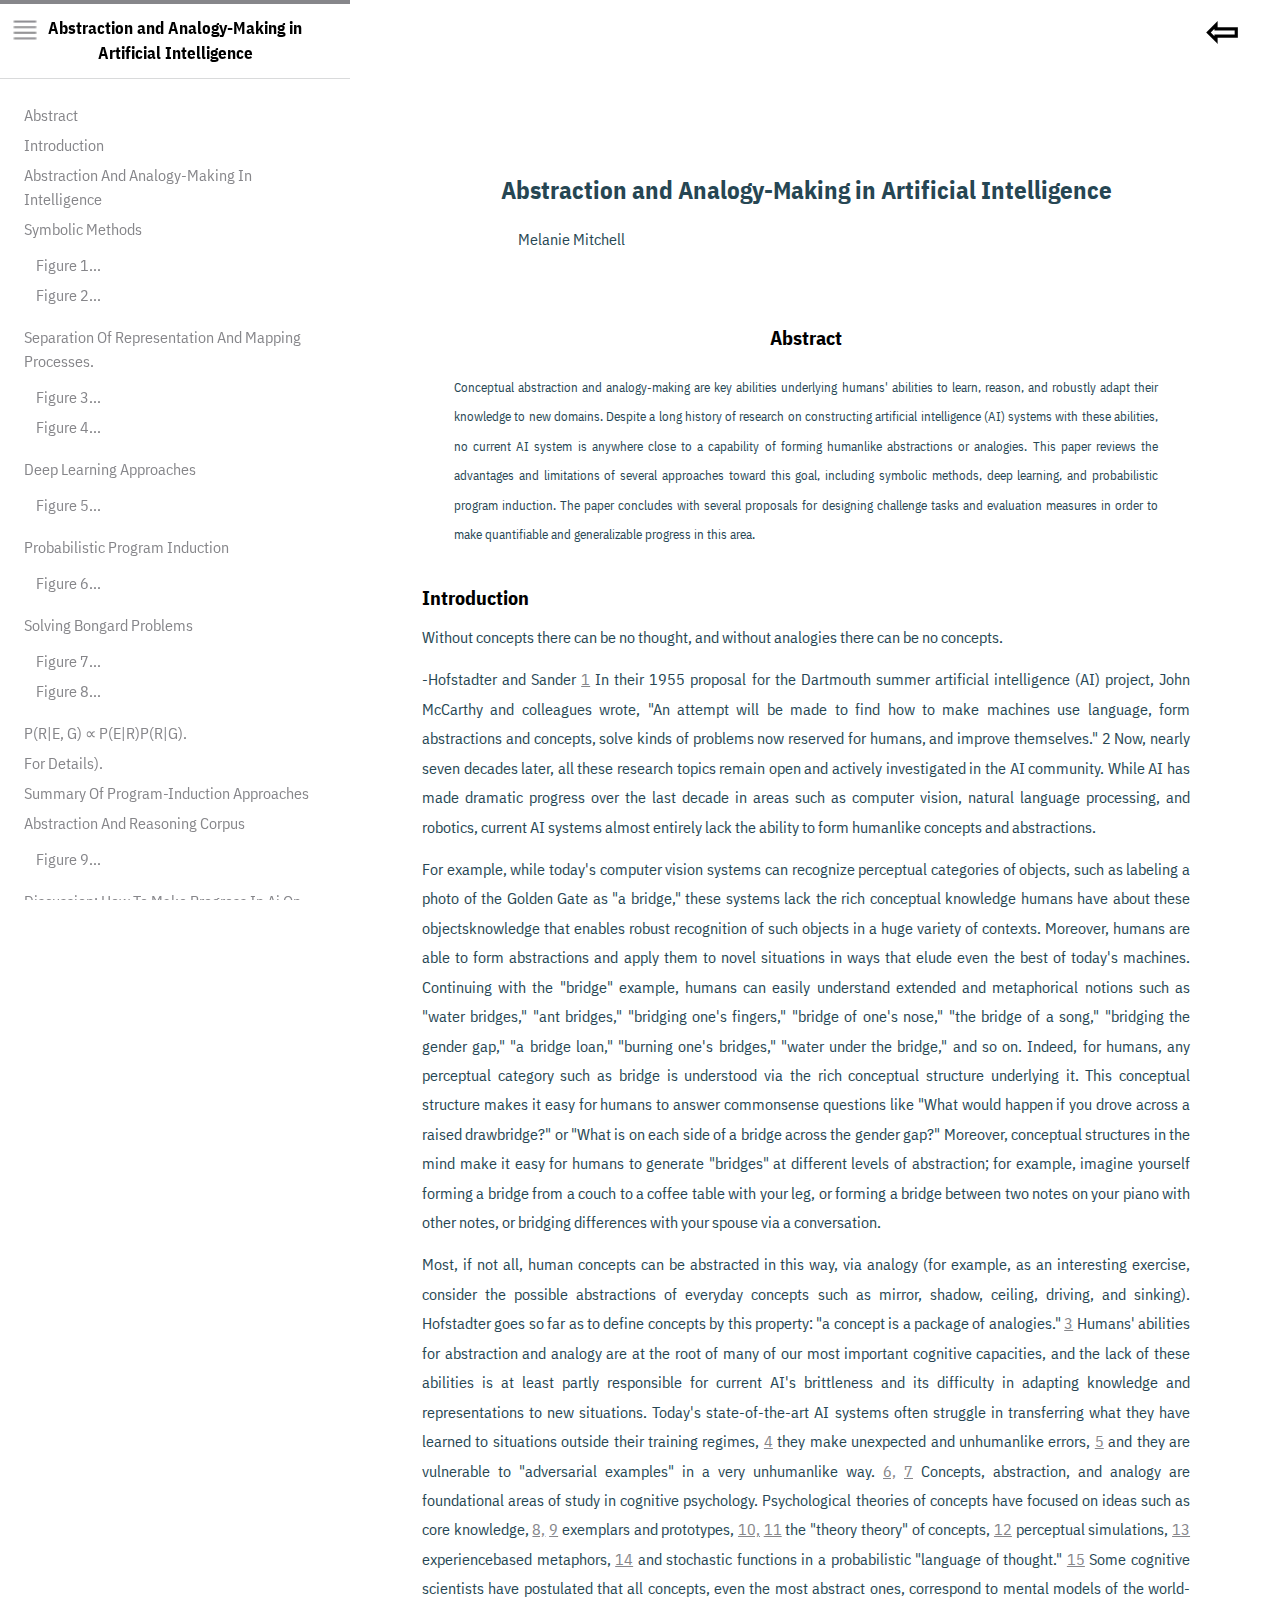
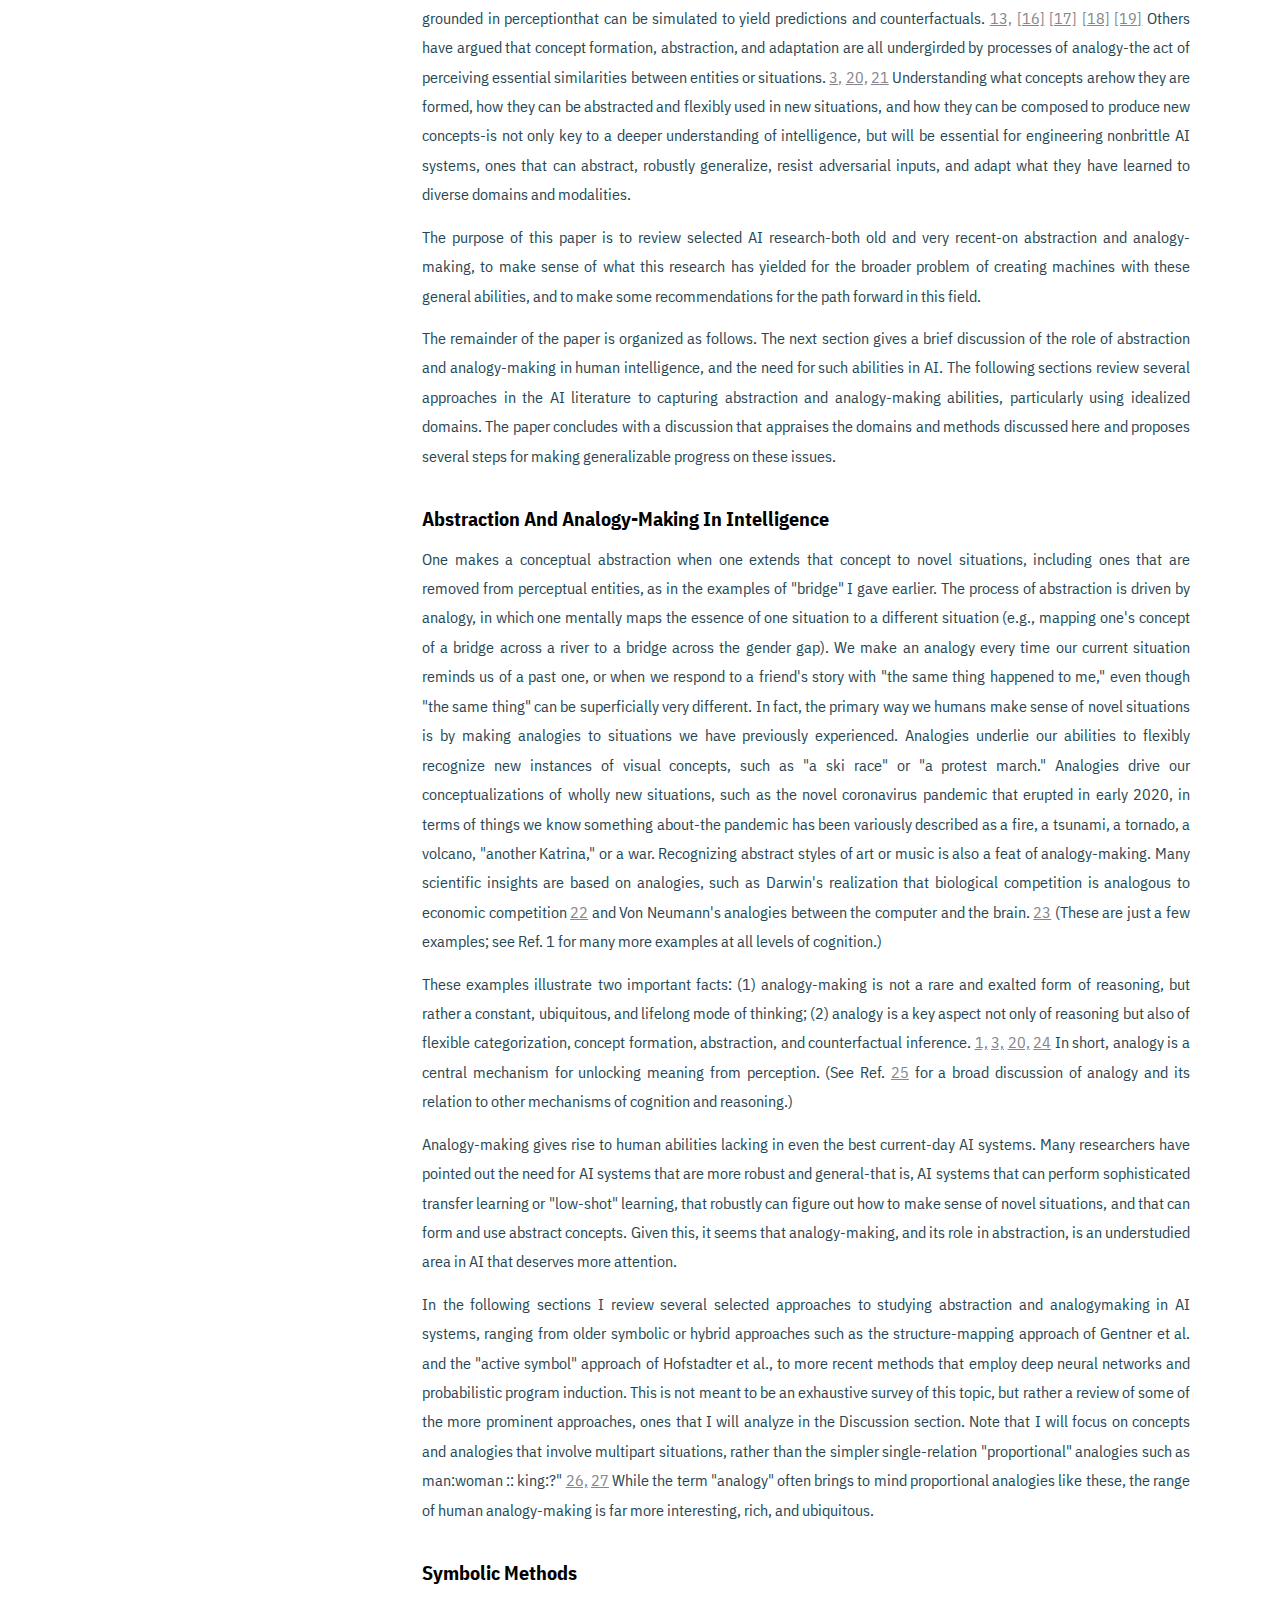
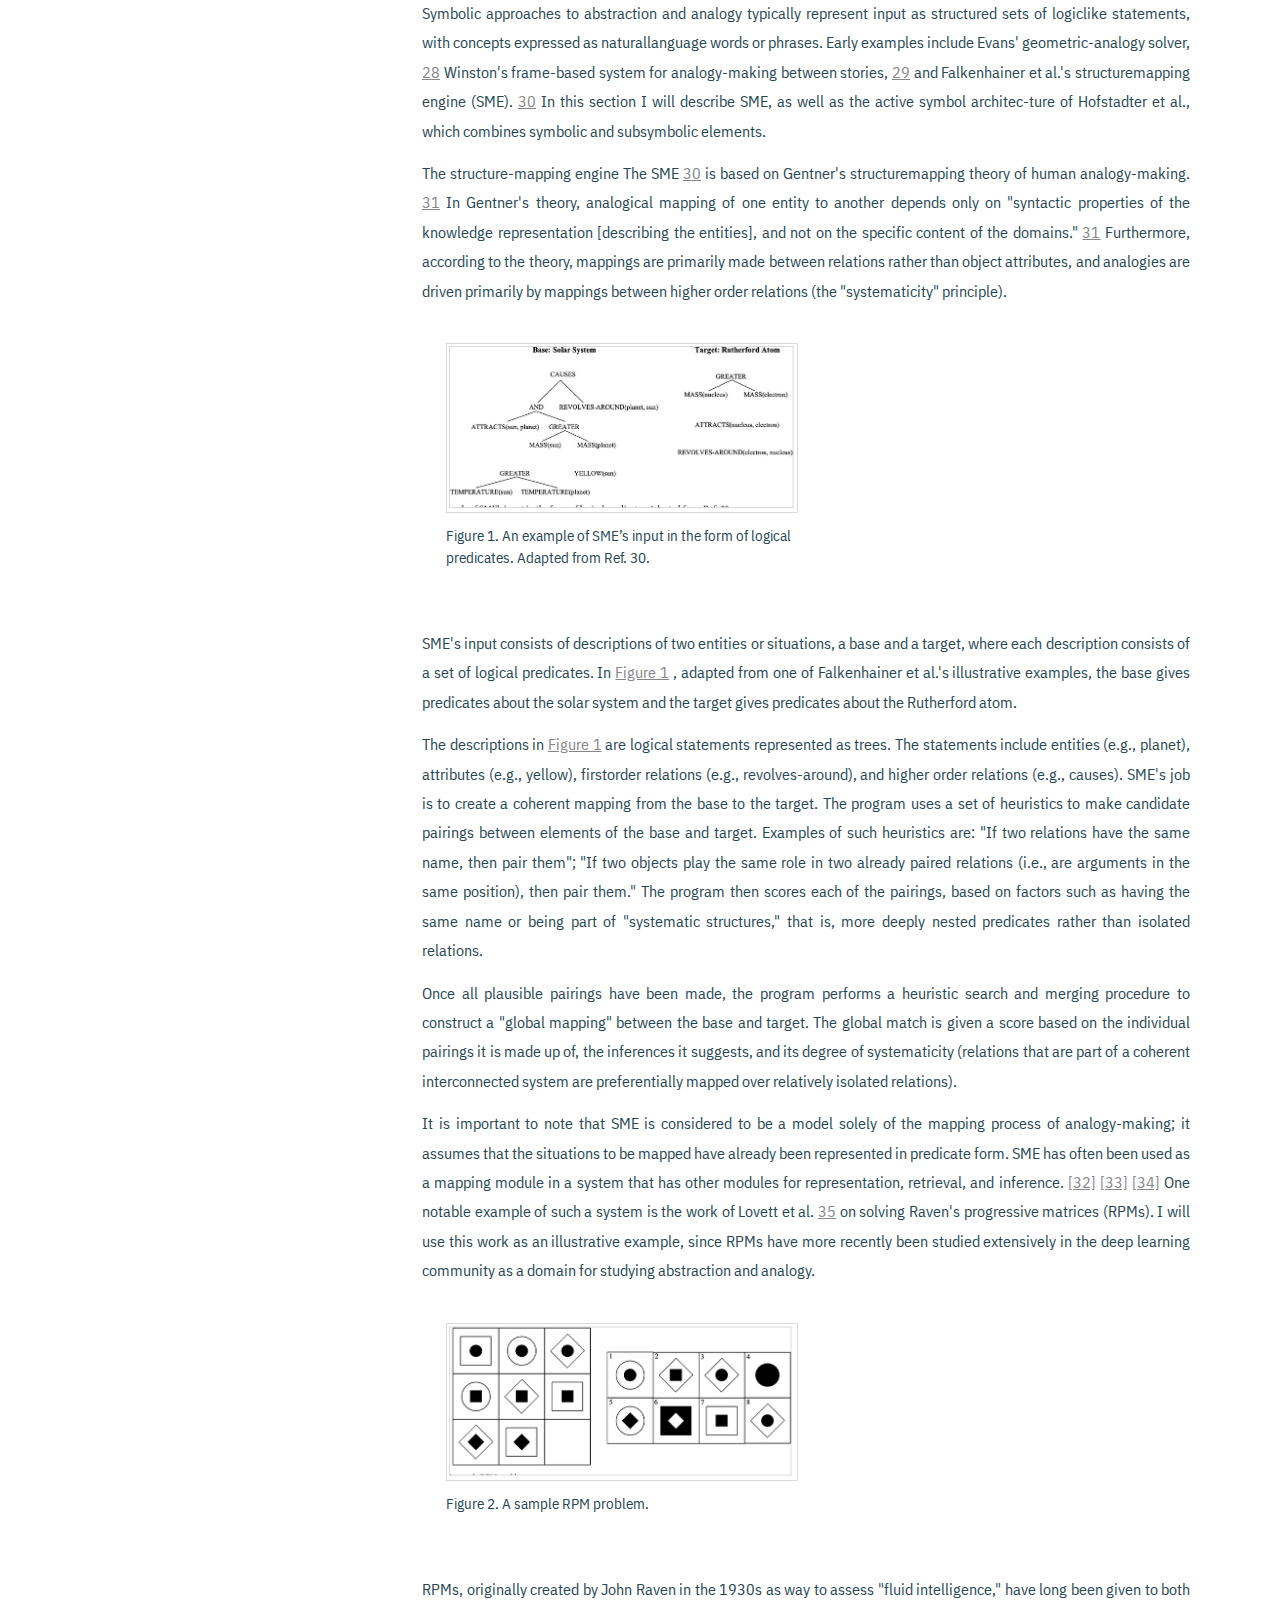
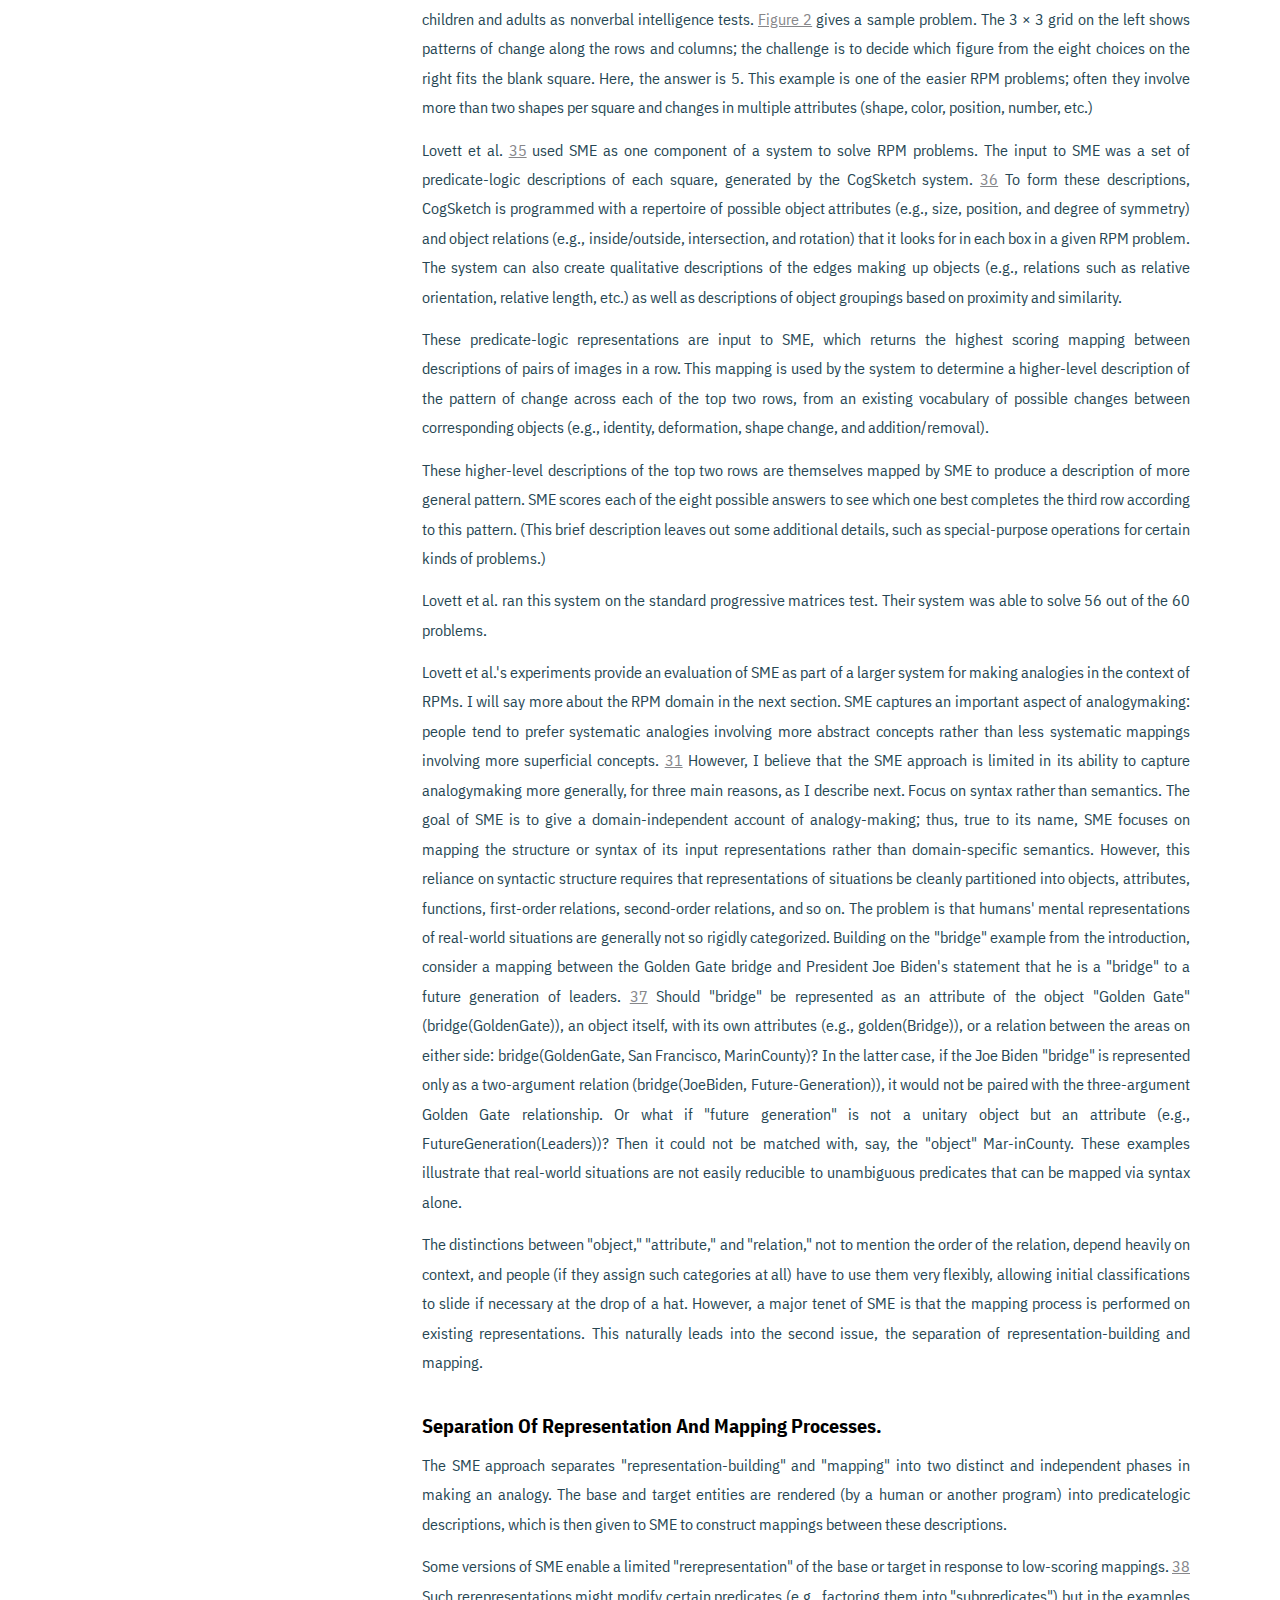
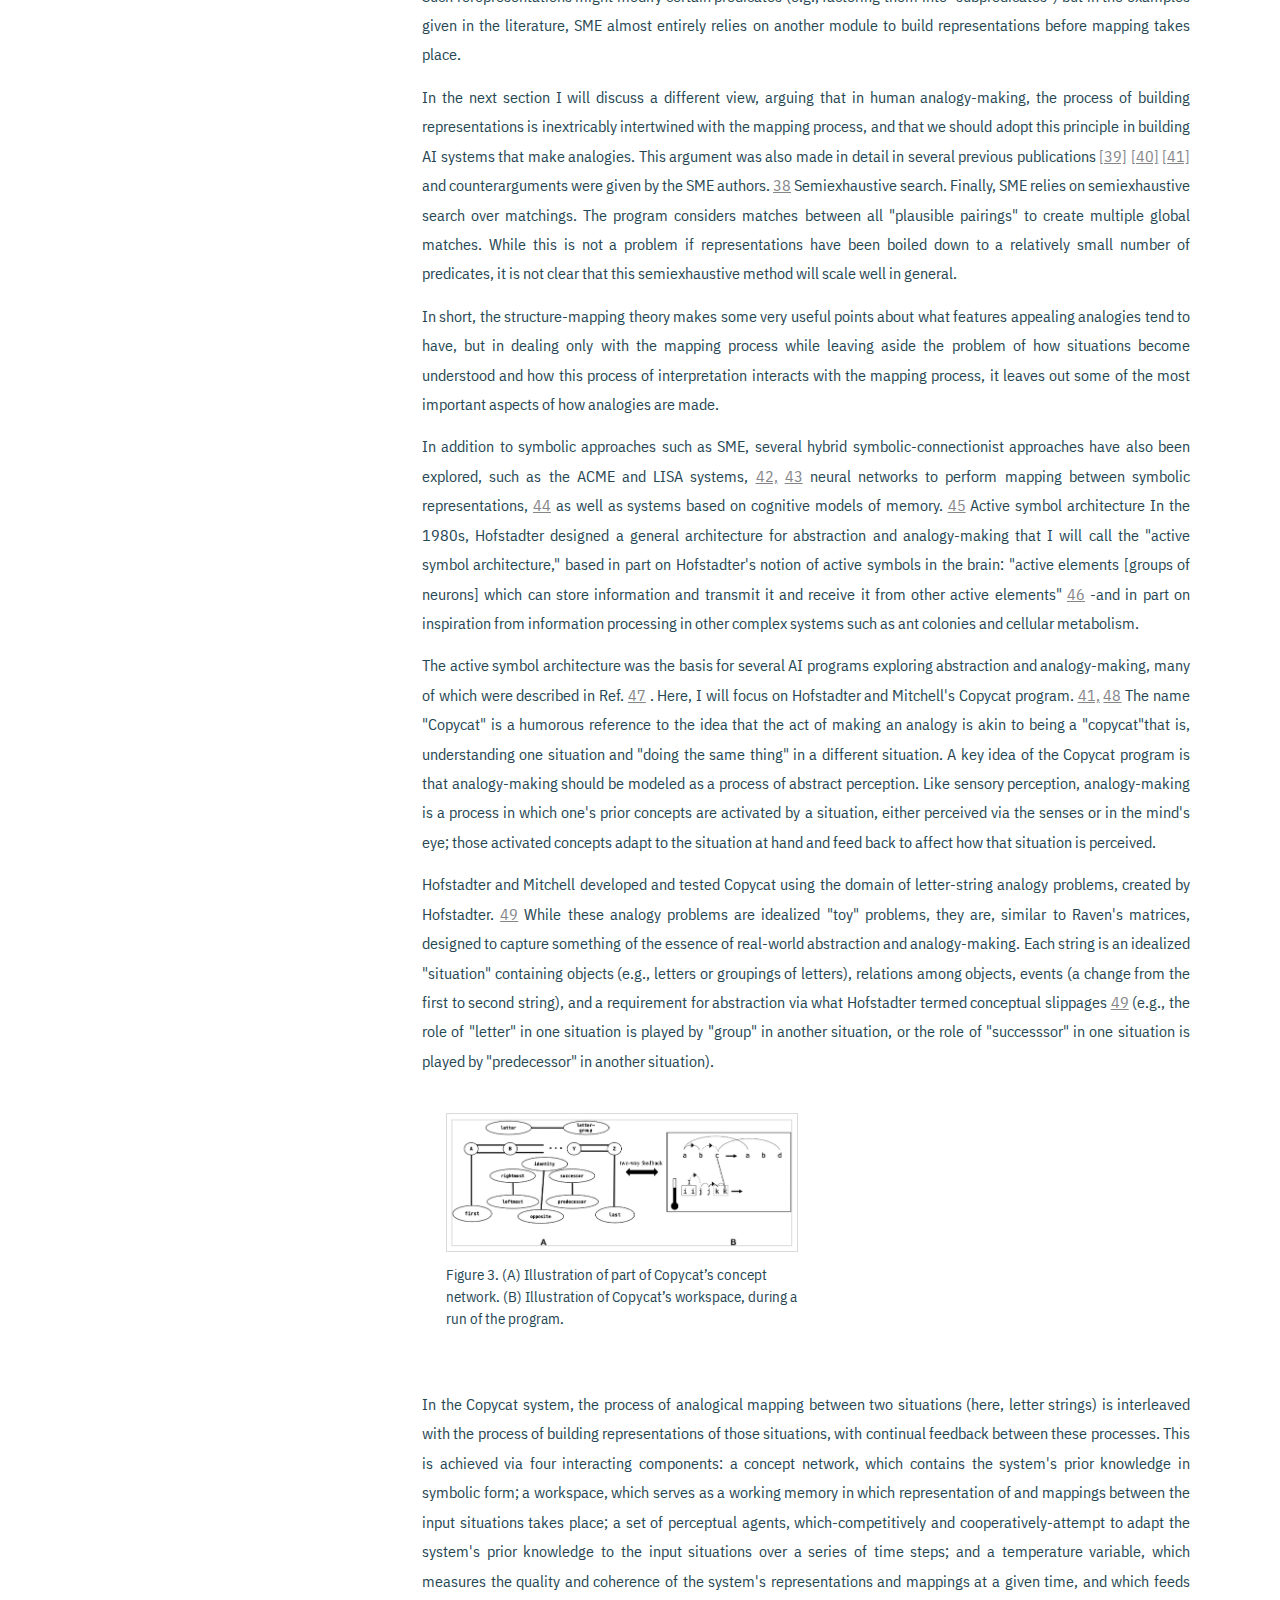
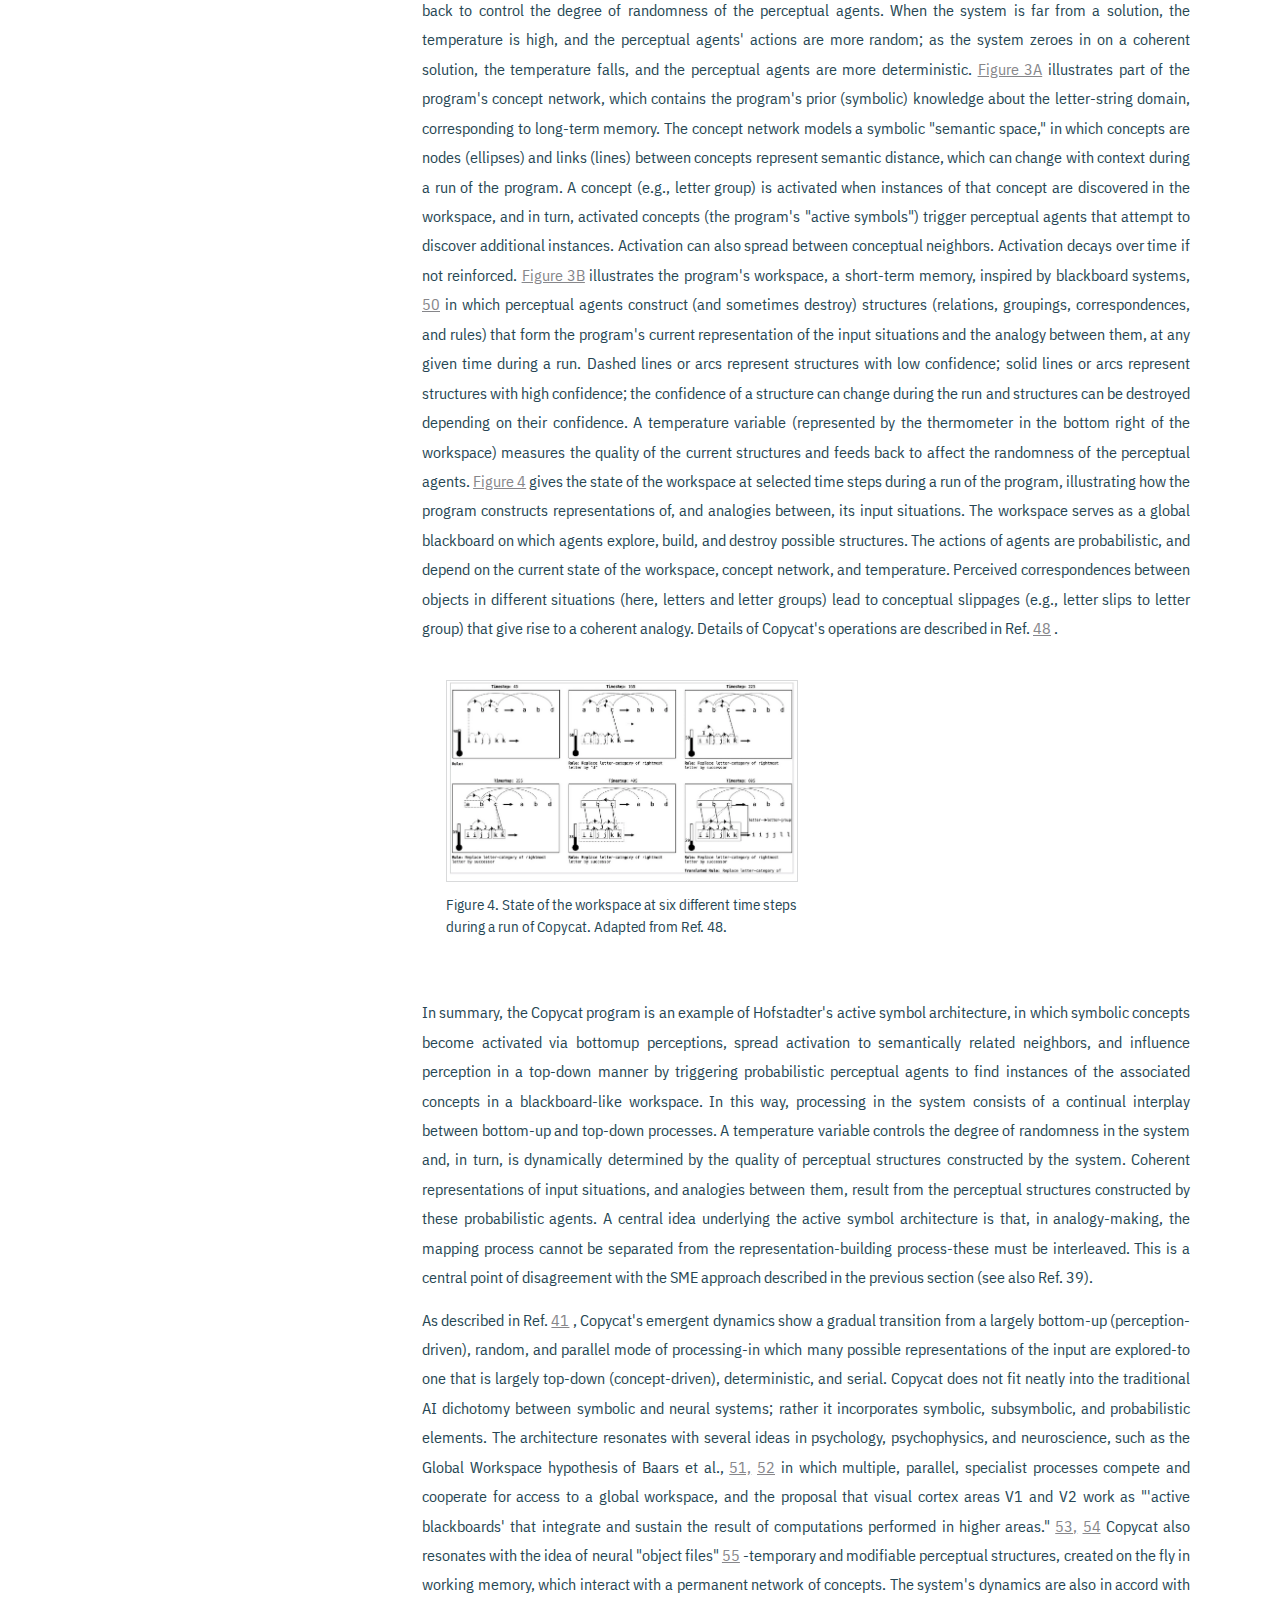
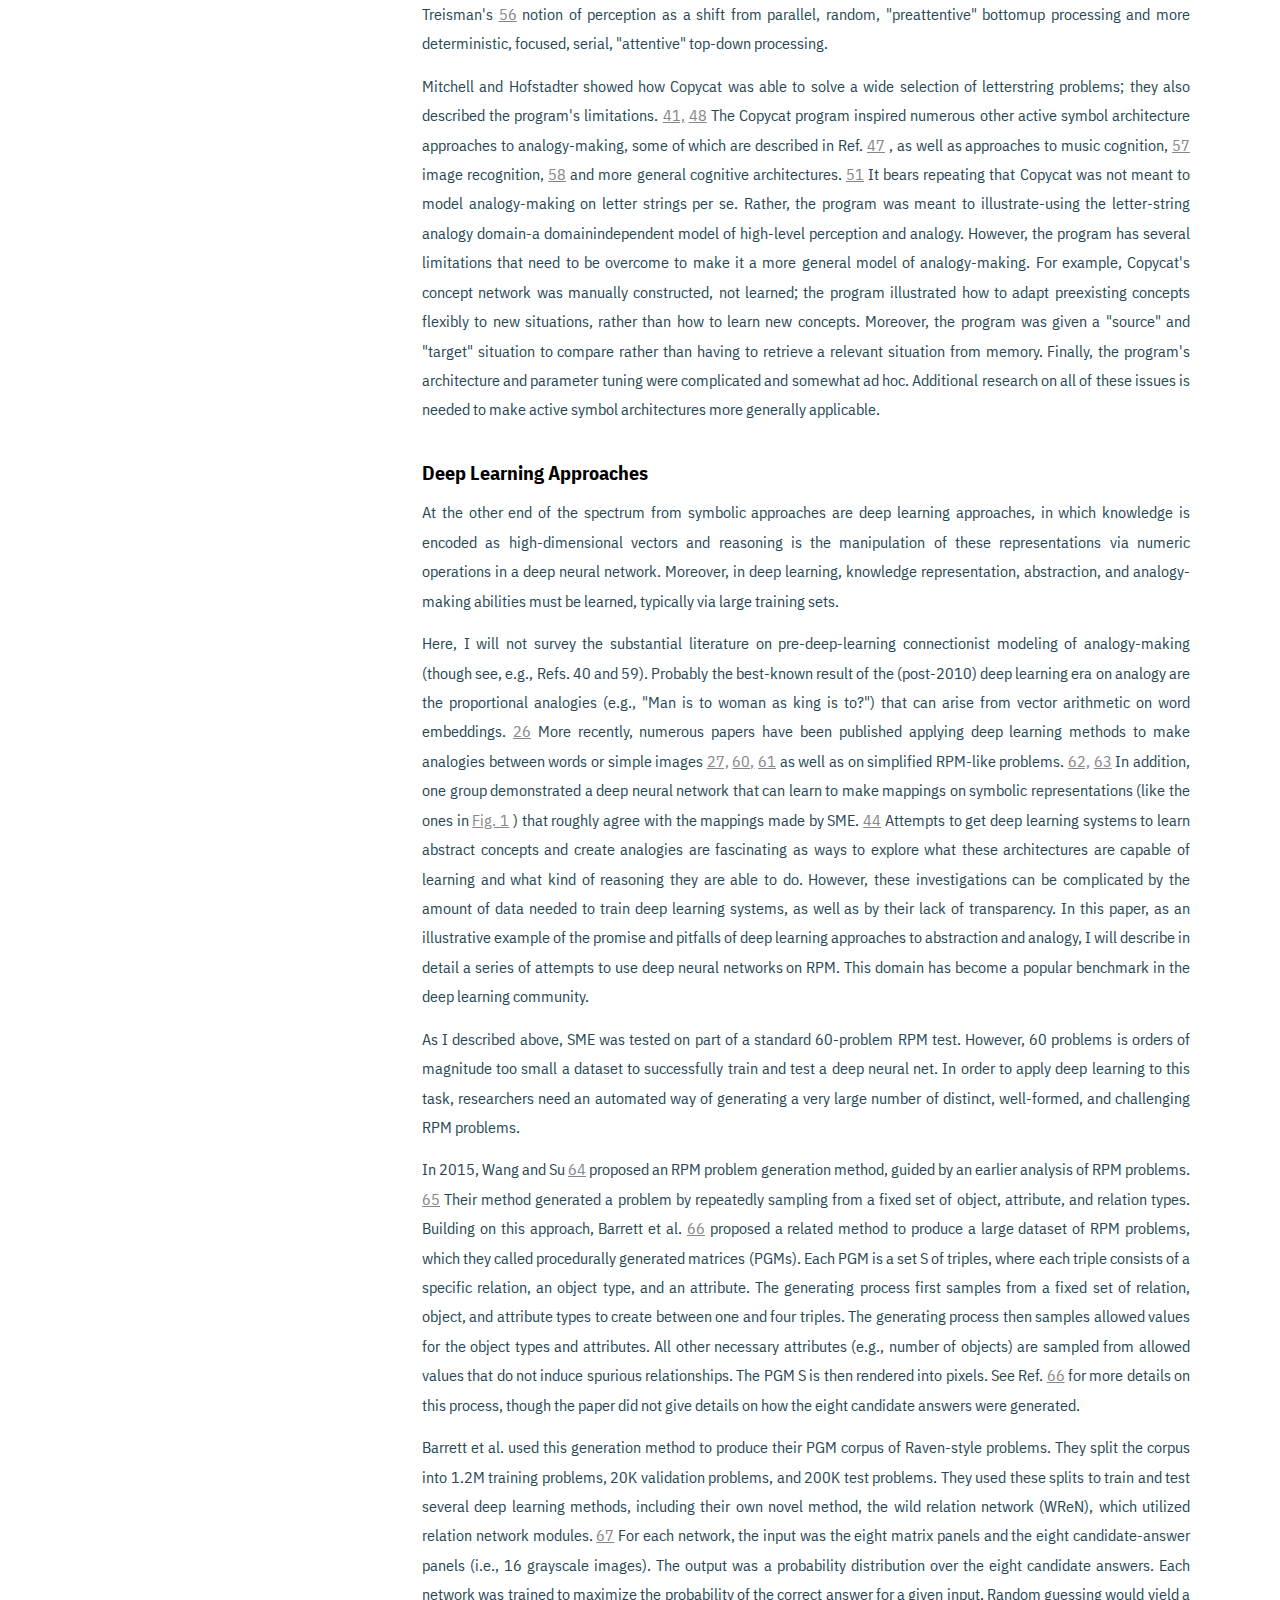
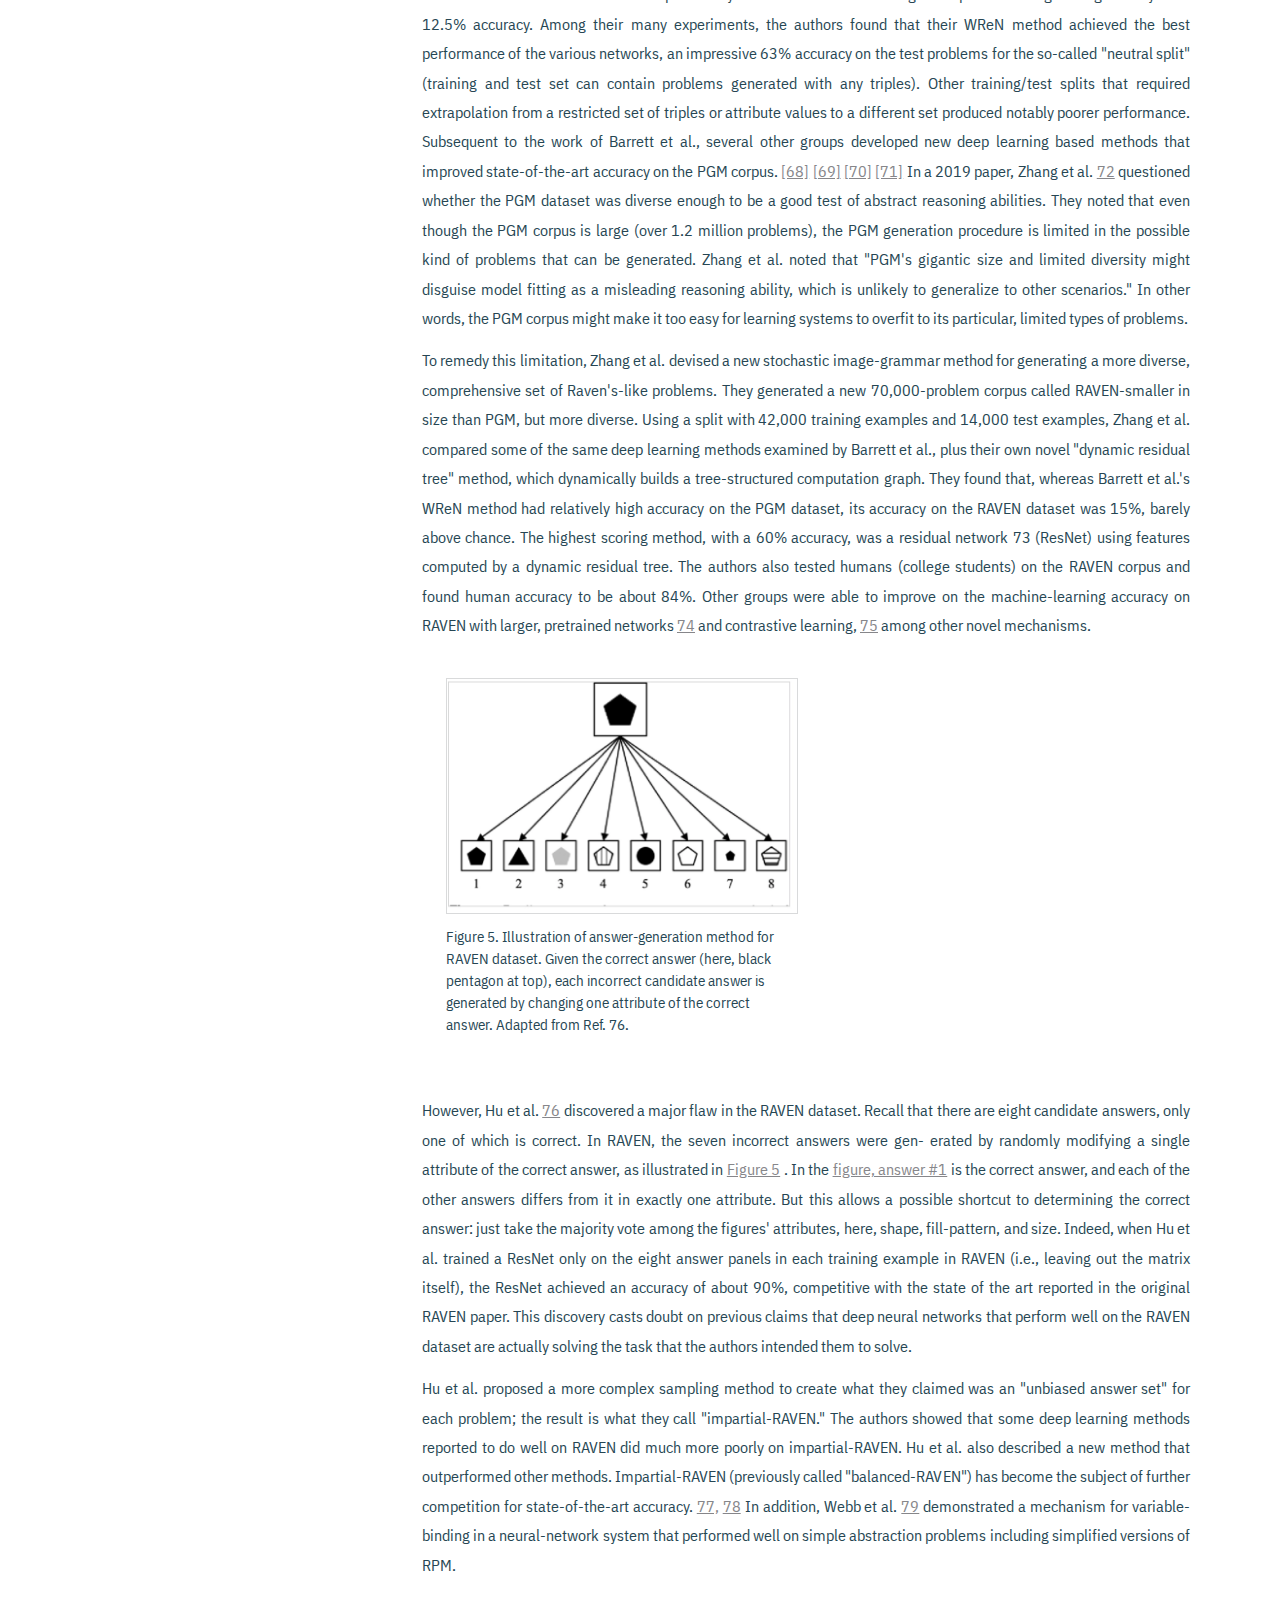
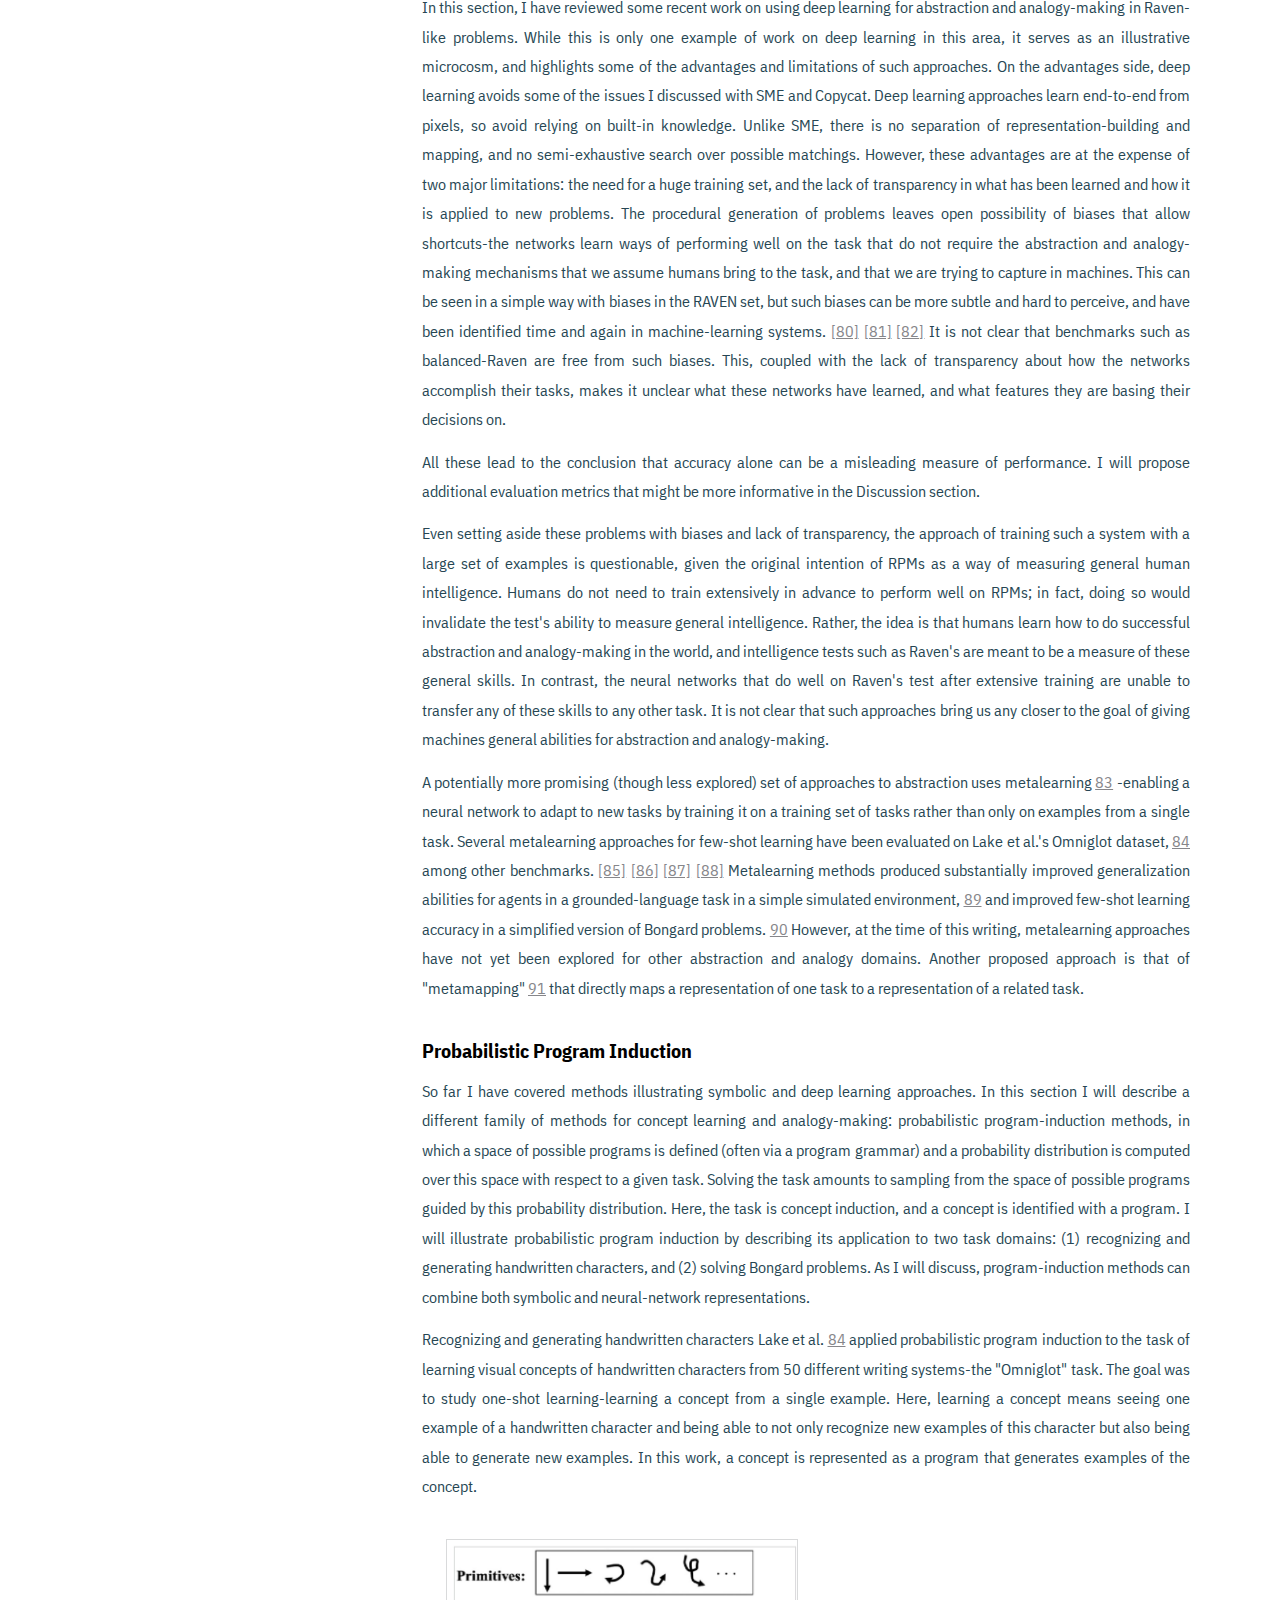
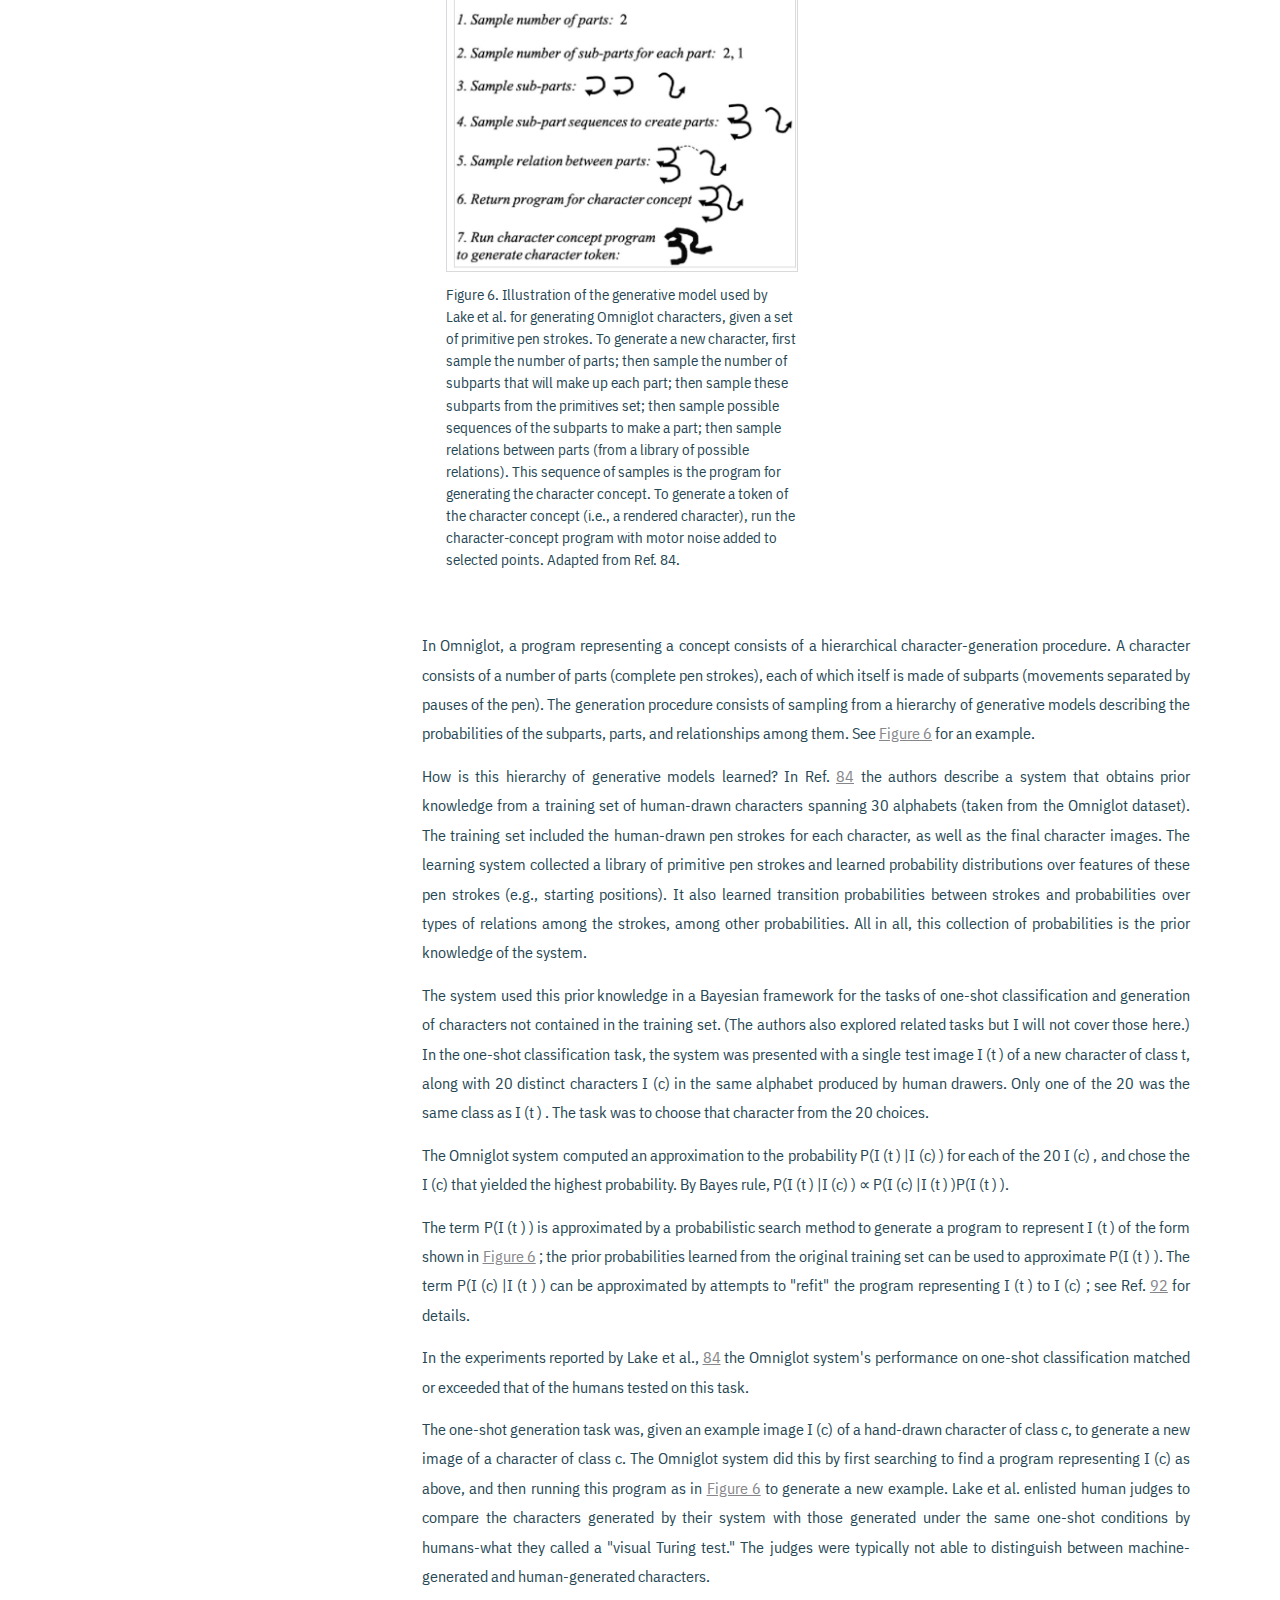
<file: papers/paper3.html>
<!DOCTYPE html><html lang="en" dir="ltr">
    <head>
        <meta charset="utf-8">
        <title>Abstraction and Analogy-Making in Artificial Intelligence</title>
        <meta name="viewport" content="width=device-width,initial-scale=1,shrink-to-fit=no">
        <link rel="stylesheet" href="a11y.css">
        <link rel="stylesheet" href="style.css">
        <link href='https://fonts.googleapis.com/css?family=IBM Plex Sans Condensed' rel='stylesheet'>
    </head>
    <body>

        

<div class="sr-only">
    <p>Go To:</p>
    <a href="#paper-title">Paper Title</a>
    <a href="#paper-authors">Paper Authors</a>
    <a href="#paper-toc">Table Of Contents</a>
    <a href="#paper-abstract">Abstract</a>
    <a href="#paper-references">References</a>
</div>
<div class="close2" onclick="goBack()">⇦</div>


<main class="app">

<!-- <div>
    <p><a href="/about">Learn more about this prototype</a></p>
<div> -->

<article class="paper">
    <div class="paper__head">
        
 
        <p> </p>
        <h1 class="paper__title" id="paper-title">Abstraction and Analogy-Making in Artificial Intelligence</h1>

        <h2 class="sr-only" id="paper-authors">Authors</h2>
        <ul class="paper__meta">
             
                <li class="paper__meta-item">Melanie 
                    
                Mitchell</li> 
            
            
            
            
            
        </ul>


    </div>
    <a href="#" class="nav-toggle-btn">
        <img src="/papers/img/toc.webp" alt="Toggle Navigation">
    </a>
    <nav class="paper__nav">
        <div class="paper__toc card">
            <!-- TOC -->
            <h2 id="paper-toc" class="toc__header">Abstraction and Analogy-Making in Artificial Intelligence</h2>
            <ul>
                
                    <li><a href="#paper-abstract">Abstract</a></li>
                
                
                <li>
                    <a href="#section-body-1">Introduction</a>
                    
                    
                </li>
                
                <li>
                    <a href="#section-body-2">Abstraction And Analogy-Making In Intelligence</a>
                    
                    
                </li>
                
                <li>
                    <a href="#section-body-3">Symbolic Methods</a>
                    
                    
                    <ul>
                    
                    
                        
                        <li>
                            <a href="#fig-3-1">
                                
                                Figure 1...
                                
                                
                            </a>
                        </li>
                    
                        
                        <li>
                            <a href="#fig-3-2">
                                
                                Figure 2...
                                
                                
                            </a>
                        </li>
                    
                    </ul>
                    
                </li>
                
                <li>
                    <a href="#section-body-4">Separation Of Representation And Mapping Processes.</a>
                    
                    
                    <ul>
                    
                    
                        
                        <li>
                            <a href="#fig-4-1">
                                
                                Figure 3...
                                
                                
                            </a>
                        </li>
                    
                        
                        <li>
                            <a href="#fig-4-2">
                                
                                Figure 4...
                                
                                
                            </a>
                        </li>
                    
                    </ul>
                    
                </li>
                
                <li>
                    <a href="#section-body-5">Deep Learning Approaches</a>
                    
                    
                    <ul>
                    
                    
                        
                        <li>
                            <a href="#fig-5-1">
                                
                                Figure 5...
                                
                                
                            </a>
                        </li>
                    
                    </ul>
                    
                </li>
                
                <li>
                    <a href="#section-body-6">Probabilistic Program Induction</a>
                    
                    
                    <ul>
                    
                    
                        
                        <li>
                            <a href="#fig-6-1">
                                
                                Figure 6...
                                
                                
                            </a>
                        </li>
                    
                    </ul>
                    
                </li>
                
                <li>
                    <a href="#section-body-7">Solving Bongard Problems</a>
                    
                    
                    <ul>
                    
                    
                        
                        <li>
                            <a href="#fig-7-1">
                                
                                Figure 7...
                                
                                
                            </a>
                        </li>
                    
                        
                        <li>
                            <a href="#fig-7-2">
                                
                                Figure 8...
                                
                                
                            </a>
                        </li>
                    
                    </ul>
                    
                </li>
                
                <li>
                    <a href="#section-body-8">P(R|E, G) ∝ P(E|R)P(R|G).</a>
                    
                    
                </li>
                
                <li>
                    <a href="#section-body-9">For Details).</a>
                    
                    
                </li>
                
                <li>
                    <a href="#section-body-10">Summary Of Program-Induction Approaches</a>
                    
                    
                </li>
                
                <li>
                    <a href="#section-body-11">Abstraction And Reasoning Corpus</a>
                    
                    
                    <ul>
                    
                    
                        
                        <li>
                            <a href="#fig-11-1">
                                
                                Figure 9...
                                
                                
                            </a>
                        </li>
                    
                    </ul>
                    
                </li>
                
                <li>
                    <a href="#section-body-12">Discussion: How To Make Progress In Ai On Abstraction And Analogy</a>
                    
                    
                </li>
                
                <li>
                    <a href="#section-body-13">Conclusion</a>
                    
                    
                </li>
                
                <li>
                    <a href="#section-body-14">SECTION</a>
                    
                    
                </li>
                
                <li><a href="#paper-references">References</a></li>
            </ul>
        </div>
    </nav>

    <div class="paper__text">
        <!--Only show abstract if exists-->
        
            <h2 id="paper-abstract" tabindex="0"> Abstract </h2>
            <p tabindex="0"> Conceptual abstraction and analogy-making are key abilities underlying humans&#39; abilities to learn, reason, and robustly adapt their knowledge to new domains. Despite a long history of research on constructing artificial intelligence (AI) systems with these abilities, no current AI system is anywhere close to a capability of forming humanlike abstractions or analogies. This paper reviews the advantages and limitations of several approaches toward this goal, including symbolic methods, deep learning, and probabilistic program induction. The paper concludes with several proposals for designing challenge tasks and evaluation measures in order to make quantifiable and generalizable progress in this area.</p>
        

        <!-- Body text -->
        
            <h2 id="section-body-1" tabindex="0">Introduction </h2>
            
            
            
                
                    <p tabindex="0">Without concepts there can be no thought, and without analogies there can be no concepts. </p>
                
            
                
                    <p tabindex="0">-Hofstadter and Sander <a href="#BIBREF0"  id="BIBREF0-Introduction-ref">1</a> In their 1955 proposal for the Dartmouth summer artificial intelligence (AI) project, John McCarthy and colleagues wrote, "An attempt will be made to find how to make machines use language, form abstractions and concepts, solve kinds of problems now reserved for humans, and improve themselves." 2 Now, nearly seven decades later, all these research topics remain open and actively investigated in the AI community. While AI has made dramatic progress over the last decade in areas such as computer vision, natural language processing, and robotics, current AI systems almost entirely lack the ability to form humanlike concepts and abstractions. </p>
                
            
                
                    <p tabindex="0">For example, while today's computer vision systems can recognize perceptual categories of objects, such as labeling a photo of the Golden Gate as "a bridge," these systems lack the rich conceptual knowledge humans have about these objectsknowledge that enables robust recognition of such objects in a huge variety of contexts. Moreover, humans are able to form abstractions and apply them to novel situations in ways that elude even the best of today's machines. Continuing with the "bridge" example, humans can easily understand extended and metaphorical notions such as "water bridges," "ant bridges," "bridging one's fingers," "bridge of one's nose," "the bridge of a song," "bridging the gender gap," "a bridge loan," "burning one's bridges," "water under the bridge," and so on. Indeed, for humans, any perceptual category such as bridge is understood via the rich conceptual structure underlying it. This conceptual structure makes it easy for humans to answer commonsense questions like "What would happen if you drove across a raised drawbridge?" or "What is on each side of a bridge across the gender gap?" Moreover, conceptual structures in the mind make it easy for humans to generate "bridges" at different levels of abstraction; for example, imagine yourself forming a bridge from a couch to a coffee table with your leg, or forming a bridge between two notes on your piano with other notes, or bridging differences with your spouse via a conversation. </p>
                
            
                
                    <p tabindex="0">Most, if not all, human concepts can be abstracted in this way, via analogy (for example, as an interesting exercise, consider the possible abstractions of everyday concepts such as mirror, shadow, ceiling, driving, and sinking). Hofstadter goes so far as to define concepts by this property: "a concept is a package of analogies." <a href="#BIBREF2"  id="BIBREF2-Introduction-ref">3</a> Humans' abilities for abstraction and analogy are at the root of many of our most important cognitive capacities, and the lack of these abilities is at least partly responsible for current AI's brittleness and its difficulty in adapting knowledge and representations to new situations. Today's state-of-the-art AI systems often struggle in transferring what they have learned to situations outside their training regimes, <a href="#BIBREF3"  id="BIBREF3-Introduction-ref">4</a> they make unexpected and unhumanlike errors, <a href="#BIBREF4"  id="BIBREF4-Introduction-ref">5</a> and they are vulnerable to "adversarial examples" in a very unhumanlike way. <a href="#BIBREF5"  id="BIBREF5-Introduction-ref">6,</a> <a href="#BIBREF6"  id="BIBREF6-Introduction-ref">7</a> Concepts, abstraction, and analogy are foundational areas of study in cognitive psychology. Psychological theories of concepts have focused on ideas such as core knowledge, <a href="#BIBREF7"  id="BIBREF7-Introduction-ref">8,</a> <a href="#BIBREF8"  id="BIBREF8-Introduction-ref">9</a> exemplars and prototypes, <a href="#BIBREF9"  id="BIBREF9-Introduction-ref">10,</a> <a href="#BIBREF10"  id="BIBREF10-Introduction-ref">11</a> the "theory theory" of concepts, <a href="#BIBREF11"  id="BIBREF11-Introduction-ref">12</a> perceptual simulations, <a href="#BIBREF12"  id="BIBREF12-Introduction-ref">13</a> experiencebased metaphors, <a href="#BIBREF13"  id="BIBREF13-Introduction-ref">14</a> and stochastic functions in a probabilistic "language of thought." <a href="#BIBREF14"  id="BIBREF14-Introduction-ref">15</a> Some cognitive scientists have postulated that all concepts, even the most abstract ones, correspond to mental models of the world-grounded in perceptionthat can be simulated to yield predictions and counterfactuals. <a href="#BIBREF12"  id="BIBREF12-Introduction-ref">13,</a> <a href="#BIBREF15"  id="BIBREF15-Introduction-ref">[16]</a> <a href="#BIBREF16"  id="BIBREF16-Introduction-ref">[17]</a> <a href="#BIBREF17"  id="BIBREF17-Introduction-ref">[18]</a> <a href="#BIBREF18"  id="BIBREF18-Introduction-ref">[19]</a> Others have argued that concept formation, abstraction, and adaptation are all undergirded by processes of analogy-the act of perceiving essential similarities between entities or situations. <a href="#BIBREF2"  id="BIBREF2-Introduction-ref">3,</a> <a href="#BIBREF20"  id="BIBREF20-Introduction-ref">20,</a> <a href="#BIBREF21"  id="BIBREF21-Introduction-ref">21</a> Understanding what concepts arehow they are formed, how they can be abstracted and flexibly used in new situations, and how they can be composed to produce new concepts-is not only key to a deeper understanding of intelligence, but will be essential for engineering nonbrittle AI systems, ones that can abstract, robustly generalize, resist adversarial inputs, and adapt what they have learned to diverse domains and modalities. </p>
                
            
                
                    <p tabindex="0">The purpose of this paper is to review selected AI research-both old and very recent-on abstraction and analogy-making, to make sense of what this research has yielded for the broader problem of creating machines with these general abilities, and to make some recommendations for the path forward in this field. </p>
                
            
                
                    <p tabindex="0">The remainder of the paper is organized as follows. The next section gives a brief discussion of the role of abstraction and analogy-making in human intelligence, and the need for such abilities in AI. The following sections review several approaches in the AI literature to capturing abstraction and analogy-making abilities, particularly using idealized domains. The paper concludes with a discussion that appraises the domains and methods discussed here and proposes several steps for making generalizable progress on these issues. </p>
                
            
        
            <h2 id="section-body-2" tabindex="0">Abstraction And Analogy-Making In Intelligence </h2>
            
            
            
                
                    <p tabindex="0">One makes a conceptual abstraction when one extends that concept to novel situations, including ones that are removed from perceptual entities, as in the examples of "bridge" I gave earlier. The process of abstraction is driven by analogy, in which one mentally maps the essence of one situation to a different situation (e.g., mapping one's concept of a bridge across a river to a bridge across the gender gap). We make an analogy every time our current situation reminds us of a past one, or when we respond to a friend's story with "the same thing happened to me," even though "the same thing" can be superficially very different. In fact, the primary way we humans make sense of novel situations is by making analogies to situations we have previously experienced. Analogies underlie our abilities to flexibly recognize new instances of visual concepts, such as "a ski race" or "a protest march." Analogies drive our conceptualizations of wholly new situations, such as the novel coronavirus pandemic that erupted in early 2020, in terms of things we know something about-the pandemic has been variously described as a fire, a tsunami, a tornado, a volcano, "another Katrina," or a war. Recognizing abstract styles of art or music is also a feat of analogy-making. Many scientific insights are based on analogies, such as Darwin's realization that biological competition is analogous to economic competition <a href="#BIBREF22"  id="BIBREF22-Abstraction And Analogy-Making In Intelligence-ref">22</a> and Von Neumann's analogies between the computer and the brain. <a href="#BIBREF23"  id="BIBREF23-Abstraction And Analogy-Making In Intelligence-ref">23</a> (These are just a few examples; see Ref. 1 for many more examples at all levels of cognition.) </p>
                
            
                
                    <p tabindex="0">These examples illustrate two important facts: (1) analogy-making is not a rare and exalted form of reasoning, but rather a constant, ubiquitous, and lifelong mode of thinking; (2) analogy is a key aspect not only of reasoning but also of flexible categorization, concept formation, abstraction, and counterfactual inference. <a href="#BIBREF0"  id="BIBREF0-Abstraction And Analogy-Making In Intelligence-ref">1,</a> <a href="#BIBREF2"  id="BIBREF2-Abstraction And Analogy-Making In Intelligence-ref">3,</a> <a href="#BIBREF20"  id="BIBREF20-Abstraction And Analogy-Making In Intelligence-ref">20,</a> <a href="#BIBREF24"  id="BIBREF24-Abstraction And Analogy-Making In Intelligence-ref">24</a> In short, analogy is a central mechanism for unlocking meaning from perception. (See Ref. <a href="#BIBREF25"  id="BIBREF25-Abstraction And Analogy-Making In Intelligence-ref">25</a> for a broad discussion of analogy and its relation to other mechanisms of cognition and reasoning.) </p>
                
            
                
                    <p tabindex="0">Analogy-making gives rise to human abilities lacking in even the best current-day AI systems. Many researchers have pointed out the need for AI systems that are more robust and general-that is, AI systems that can perform sophisticated transfer learning or "low-shot" learning, that robustly can figure out how to make sense of novel situations, and that can form and use abstract concepts. Given this, it seems that analogy-making, and its role in abstraction, is an understudied area in AI that deserves more attention. </p>
                
            
                
                    <p tabindex="0">In the following sections I review several selected approaches to studying abstraction and analogymaking in AI systems, ranging from older symbolic or hybrid approaches such as the structure-mapping approach of Gentner et al. and the "active symbol" approach of Hofstadter et al., to more recent methods that employ deep neural networks and probabilistic program induction. This is not meant to be an exhaustive survey of this topic, but rather a review of some of the more prominent approaches, ones that I will analyze in the Discussion section. Note that I will focus on concepts and analogies that involve multipart situations, rather than the simpler single-relation "proportional" analogies such as man:woman :: king:?" <a href="#BIBREF26"  id="BIBREF26-Abstraction And Analogy-Making In Intelligence-ref">26,</a> <a href="#BIBREF27"  id="BIBREF27-Abstraction And Analogy-Making In Intelligence-ref">27</a> While the term "analogy" often brings to mind proportional analogies like these, the range of human analogy-making is far more interesting, rich, and ubiquitous. </p>
                
            
        
            <h2 id="section-body-3" tabindex="0">Symbolic Methods </h2>
            
            
            
                
                    <p tabindex="0">Symbolic approaches to abstraction and analogy typically represent input as structured sets of logiclike statements, with concepts expressed as naturallanguage words or phrases. Early examples include Evans' geometric-analogy solver, <a href="#BIBREF28"  id="BIBREF28-Symbolic Methods-ref">28</a> Winston's frame-based system for analogy-making between stories, <a href="#BIBREF29"  id="BIBREF29-Symbolic Methods-ref">29</a> and Falkenhainer et al.'s structuremapping engine (SME). <a href="#BIBREF30"  id="BIBREF30-Symbolic Methods-ref">30</a> In this section I will describe SME, as well as the active symbol architec-ture of Hofstadter et al., which combines symbolic and subsymbolic elements. </p>
                
            
                
                    <p tabindex="0">The structure-mapping engine The SME <a href="#BIBREF30"  id="BIBREF30-Symbolic Methods-ref">30</a> is based on Gentner's structuremapping theory of human analogy-making. <a href="#BIBREF31"  id="BIBREF31-Symbolic Methods-ref">31</a> In Gentner's theory, analogical mapping of one entity to another depends only on "syntactic properties of the knowledge representation [describing the entities], and not on the specific content of the domains." <a href="#BIBREF31"  id="BIBREF31-Symbolic Methods-ref">31</a> Furthermore, according to the theory, mappings are primarily made between relations rather than object attributes, and analogies are driven primarily by mappings between higher order relations (the "systematicity" principle). </p>
                
            
                
                    
                    
                    <!--Do not display image (display content instead)-->
                    
                        <!--placeholder image-->
                        
                            <!--figure with alt-text-->
                            
                                <figure id="fig-3-1" class="paper__figure" tabindex="0">
                                    <img src="/papers/img/paper3/fig1.webp" alt="Figure 1" style="width:100%";>
                                    <figcaption class="paper__figure-caption">Figure 1. An example of SME’s input in the form of logical predicates. Adapted from Ref. 30.</figcaption>
                                </figure>
                            
                        
                    
                
            
                
                    <p tabindex="0">SME's input consists of descriptions of two entities or situations, a base and a target, where each description consists of a set of logical predicates. In <a href="#FIGREF0"  id="FIGREF0-Symbolic Methods-ref">Figure 1</a> , adapted from one of Falkenhainer et al.'s illustrative examples, the base gives predicates about the solar system and the target gives predicates about the Rutherford atom. </p>
                
            
                
                    <p tabindex="0">The descriptions in <a href="#FIGREF0"  id="FIGREF0-Symbolic Methods-ref">Figure 1</a> are logical statements represented as trees. The statements include entities (e.g., planet), attributes (e.g., yellow), firstorder relations (e.g., revolves-around), and higher order relations (e.g., causes). SME's job is to create a coherent mapping from the base to the target. The program uses a set of heuristics to make candidate pairings between elements of the base and target. Examples of such heuristics are: "If two relations have the same name, then pair them"; "If two objects play the same role in two already paired relations (i.e., are arguments in the same position), then pair them." The program then scores each of the pairings, based on factors such as having the same name or being part of "systematic structures," that is, more deeply nested predicates rather than isolated relations. </p>
                
            
                
                    <p tabindex="0">Once all plausible pairings have been made, the program performs a heuristic search and merging procedure to construct a "global mapping" between the base and target. The global match is given a score based on the individual pairings it is made up of, the inferences it suggests, and its degree of systematicity (relations that are part of a coherent interconnected system are preferentially mapped over relatively isolated relations). </p>
                
            
                
                    <p tabindex="0">It is important to note that SME is considered to be a model solely of the mapping process of analogy-making; it assumes that the situations to be mapped have already been represented in predicate form. SME has often been used as a mapping module in a system that has other modules for representation, retrieval, and inference. <a href="#BIBREF32"  id="BIBREF32-Symbolic Methods-ref">[32]</a> <a href="#BIBREF33"  id="BIBREF33-Symbolic Methods-ref">[33]</a> <a href="#BIBREF34"  id="BIBREF34-Symbolic Methods-ref">[34]</a> One notable example of such a system is the work of Lovett et al. <a href="#BIBREF35"  id="BIBREF35-Symbolic Methods-ref">35</a> on solving Raven's progressive matrices (RPMs). I will use this work as an illustrative example, since RPMs have more recently been studied extensively in the deep learning community as a domain for studying abstraction and analogy. </p>
                
            
                
                    
                    
                    <!--Do not display image (display content instead)-->
                    
                        <!--placeholder image-->
                        
                            <!--figure with alt-text-->
                            
                                <figure id="fig-3-2" class="paper__figure" tabindex="0">
                                    <img src="/papers/img/paper3/fig2.webp" alt="Figure 2" style="width:100%";>
                                    <figcaption class="paper__figure-caption">Figure 2. A sample RPM problem.</figcaption>
                                </figure>
                            
                        
                    
                
            
                
                    <p tabindex="0">RPMs, originally created by John Raven in the 1930s as way to assess "fluid intelligence," have long been given to both children and adults as nonverbal intelligence tests. <a href="#FIGREF1"  id="FIGREF1-Symbolic Methods-ref">Figure 2</a> gives a sample problem. The 3 × 3 grid on the left shows patterns of change along the rows and columns; the challenge is to decide which figure from the eight choices on the right fits the blank square. Here, the answer is 5. This example is one of the easier RPM problems; often they involve more than two shapes per square and changes in multiple attributes (shape, color, position, number, etc.) </p>
                
            
                
                    <p tabindex="0">Lovett et al. <a href="#BIBREF35"  id="BIBREF35-Symbolic Methods-ref">35</a> used SME as one component of a system to solve RPM problems. The input to SME was a set of predicate-logic descriptions of each square, generated by the CogSketch system. <a href="#BIBREF36"  id="BIBREF36-Symbolic Methods-ref">36</a> To form these descriptions, CogSketch is programmed with a repertoire of possible object attributes (e.g., size, position, and degree of symmetry) and object relations (e.g., inside/outside, intersection, and rotation) that it looks for in each box in a given RPM problem. The system can also create qualitative descriptions of the edges making up objects (e.g., relations such as relative orientation, relative length, etc.) as well as descriptions of object groupings based on proximity and similarity. </p>
                
            
                
                    <p tabindex="0">These predicate-logic representations are input to SME, which returns the highest scoring mapping between descriptions of pairs of images in a row. This mapping is used by the system to determine a higher-level description of the pattern of change across each of the top two rows, from an existing vocabulary of possible changes between corresponding objects (e.g., identity, deformation, shape change, and addition/removal). </p>
                
            
                
                    <p tabindex="0">These higher-level descriptions of the top two rows are themselves mapped by SME to produce a description of more general pattern. SME scores each of the eight possible answers to see which one best completes the third row according to this pattern. (This brief description leaves out some additional details, such as special-purpose operations for certain kinds of problems.) </p>
                
            
                
                    <p tabindex="0">Lovett et al. ran this system on the standard progressive matrices test. Their system was able to solve 56 out of the 60 problems. </p>
                
            
                
                    <p tabindex="0">Lovett et al.'s experiments provide an evaluation of SME as part of a larger system for making analogies in the context of RPMs. I will say more about the RPM domain in the next section. SME captures an important aspect of analogymaking: people tend to prefer systematic analogies involving more abstract concepts rather than less systematic mappings involving more superficial concepts. <a href="#BIBREF31"  id="BIBREF31-Symbolic Methods-ref">31</a> However, I believe that the SME approach is limited in its ability to capture analogymaking more generally, for three main reasons, as I describe next. Focus on syntax rather than semantics. The goal of SME is to give a domain-independent account of analogy-making; thus, true to its name, SME focuses on mapping the structure or syntax of its input representations rather than domain-specific semantics. However, this reliance on syntactic structure requires that representations of situations be cleanly partitioned into objects, attributes, functions, first-order relations, second-order relations, and so on. The problem is that humans' mental representations of real-world situations are generally not so rigidly categorized. Building on the "bridge" example from the introduction, consider a mapping between the Golden Gate bridge and President Joe Biden's statement that he is a "bridge" to a future generation of leaders. <a href="#BIBREF37"  id="BIBREF37-Symbolic Methods-ref">37</a> Should "bridge" be represented as an attribute of the object "Golden Gate" (bridge(GoldenGate)), an object itself, with its own attributes (e.g., golden(Bridge)), or a relation between the areas on either side: bridge(GoldenGate, San Francisco, MarinCounty)? In the latter case, if the Joe Biden "bridge" is represented only as a two-argument relation (bridge(JoeBiden, Future-Generation)), it would not be paired with the three-argument Golden Gate relationship. Or what if "future generation" is not a unitary object but an attribute (e.g., FutureGeneration(Leaders))? Then it could not be matched with, say, the "object" Mar-inCounty. These examples illustrate that real-world situations are not easily reducible to unambiguous predicates that can be mapped via syntax alone. </p>
                
            
                
                    <p tabindex="0">The distinctions between "object," "attribute," and "relation," not to mention the order of the relation, depend heavily on context, and people (if they assign such categories at all) have to use them very flexibly, allowing initial classifications to slide if necessary at the drop of a hat. However, a major tenet of SME is that the mapping process is performed on existing representations. This naturally leads into the second issue, the separation of representation-building and mapping. </p>
                
            
        
            <h2 id="section-body-4" tabindex="0">Separation Of Representation And Mapping Processes. </h2>
            
            
            
                
                    <p tabindex="0">The SME approach separates "representation-building" and "mapping" into two distinct and independent phases in making an analogy. The base and target entities are rendered (by a human or another program) into predicatelogic descriptions, which is then given to SME to construct mappings between these descriptions. </p>
                
            
                
                    <p tabindex="0">Some versions of SME enable a limited "rerepresentation" of the base or target in response to low-scoring mappings. <a href="#BIBREF38"  id="BIBREF38-Separation Of Representation And Mapping Processes.-ref">38</a> Such rerepresentations might modify certain predicates (e.g., factoring them into "subpredicates") but in the examples given in the literature, SME almost entirely relies on another module to build representations before mapping takes place. </p>
                
            
                
                    <p tabindex="0">In the next section I will discuss a different view, arguing that in human analogy-making, the process of building representations is inextricably intertwined with the mapping process, and that we should adopt this principle in building AI systems that make analogies. This argument was also made in detail in several previous publications <a href="#BIBREF39"  id="BIBREF39-Separation Of Representation And Mapping Processes.-ref">[39]</a> <a href="#BIBREF40"  id="BIBREF40-Separation Of Representation And Mapping Processes.-ref">[40]</a> <a href="#BIBREF41"  id="BIBREF41-Separation Of Representation And Mapping Processes.-ref">[41]</a> and counterarguments were given by the SME authors. <a href="#BIBREF38"  id="BIBREF38-Separation Of Representation And Mapping Processes.-ref">38</a> Semiexhaustive search. Finally, SME relies on semiexhaustive search over matchings. The program considers matches between all "plausible pairings" to create multiple global matches. While this is not a problem if representations have been boiled down to a relatively small number of predicates, it is not clear that this semiexhaustive method will scale well in general. </p>
                
            
                
                    <p tabindex="0">In short, the structure-mapping theory makes some very useful points about what features appealing analogies tend to have, but in dealing only with the mapping process while leaving aside the problem of how situations become understood and how this process of interpretation interacts with the mapping process, it leaves out some of the most important aspects of how analogies are made. </p>
                
            
                
                    <p tabindex="0">In addition to symbolic approaches such as SME, several hybrid symbolic-connectionist approaches have also been explored, such as the ACME and LISA systems, <a href="#BIBREF42"  id="BIBREF42-Separation Of Representation And Mapping Processes.-ref">42,</a> <a href="#BIBREF43"  id="BIBREF43-Separation Of Representation And Mapping Processes.-ref">43</a> neural networks to perform mapping between symbolic representations, <a href="#BIBREF44"  id="BIBREF44-Separation Of Representation And Mapping Processes.-ref">44</a> as well as systems based on cognitive models of memory. <a href="#BIBREF45"  id="BIBREF45-Separation Of Representation And Mapping Processes.-ref">45</a> Active symbol architecture In the 1980s, Hofstadter designed a general architecture for abstraction and analogy-making that I will call the "active symbol architecture," based in part on Hofstadter's notion of active symbols in the brain: "active elements [groups of neurons] which can store information and transmit it and receive it from other active elements" <a href="#BIBREF46"  id="BIBREF46-Separation Of Representation And Mapping Processes.-ref">46</a> -and in part on inspiration from information processing in other complex systems such as ant colonies and cellular metabolism. </p>
                
            
                
                    <p tabindex="0">The active symbol architecture was the basis for several AI programs exploring abstraction and analogy-making, many of which were described in Ref. <a href="#BIBREF47"  id="BIBREF47-Separation Of Representation And Mapping Processes.-ref">47</a> . Here, I will focus on Hofstadter and Mitchell's Copycat program. <a href="#BIBREF41"  id="BIBREF41-Separation Of Representation And Mapping Processes.-ref">41,</a> <a href="#BIBREF48"  id="BIBREF48-Separation Of Representation And Mapping Processes.-ref">48</a> The name "Copycat" is a humorous reference to the idea that the act of making an analogy is akin to being a "copycat"that is, understanding one situation and "doing the same thing" in a different situation. A key idea of the Copycat program is that analogy-making should be modeled as a process of abstract perception. Like sensory perception, analogy-making is a process in which one's prior concepts are activated by a situation, either perceived via the senses or in the mind's eye; those activated concepts adapt to the situation at hand and feed back to affect how that situation is perceived. </p>
                
            
                
                    <p tabindex="0">Hofstadter and Mitchell developed and tested Copycat using the domain of letter-string analogy problems, created by Hofstadter. <a href="#BIBREF49"  id="BIBREF49-Separation Of Representation And Mapping Processes.-ref">49</a> While these analogy problems are idealized "toy" problems, they are, similar to Raven's matrices, designed to capture something of the essence of real-world abstraction and analogy-making. Each string is an idealized "situation" containing objects (e.g., letters or groupings of letters), relations among objects, events (a change from the first to second string), and a requirement for abstraction via what Hofstadter termed conceptual slippages <a href="#BIBREF49"  id="BIBREF49-Separation Of Representation And Mapping Processes.-ref">49</a> (e.g., the role of "letter" in one situation is played by "group" in another situation, or the role of "successsor" in one situation is played by "predecessor" in another situation). </p>
                
            
                
                    
                    
                    <!--Do not display image (display content instead)-->
                    
                        <!--placeholder image-->
                        
                            <!--figure with alt-text-->
                            
                                <figure id="fig-4-1" class="paper__figure" tabindex="0">
                                    <img src="/papers/img/paper3/fig3.webp" alt="Figure 3" style="width:100%";>
                                    <figcaption class="paper__figure-caption">Figure 3. (A) Illustration of part of Copycat’s concept network. (B) Illustration of Copycat’s workspace, during a run of the program.</figcaption>
                                </figure>
                            
                        
                    
                
            
                
                    <p tabindex="0">In the Copycat system, the process of analogical mapping between two situations (here, letter strings) is interleaved with the process of building representations of those situations, with continual feedback between these processes. This is achieved via four interacting components: a concept network, which contains the system's prior knowledge in symbolic form; a workspace, which serves as a working memory in which representation of and mappings between the input situations takes place; a set of perceptual agents, which-competitively and cooperatively-attempt to adapt the system's prior knowledge to the input situations over a series of time steps; and a temperature variable, which measures the quality and coherence of the system's representations and mappings at a given time, and which feeds back to control the degree of randomness of the perceptual agents. When the system is far from a solution, the temperature is high, and the perceptual agents' actions are more random; as the system zeroes in on a coherent solution, the temperature falls, and the perceptual agents are more deterministic. <a href="#FIGREF2"  id="FIGREF2-Separation Of Representation And Mapping Processes.-ref">Figure 3A</a> illustrates part of the program's concept network, which contains the program's prior (symbolic) knowledge about the letter-string domain, corresponding to long-term memory. The concept network models a symbolic "semantic space," in which concepts are nodes (ellipses) and links (lines) between concepts represent semantic distance, which can change with context during a run of the program. A concept (e.g., letter group) is activated when instances of that concept are discovered in the workspace, and in turn, activated concepts (the program's "active symbols") trigger perceptual agents that attempt to discover additional instances. Activation can also spread between conceptual neighbors. Activation decays over time if not reinforced. <a href="#FIGREF2"  id="FIGREF2-Separation Of Representation And Mapping Processes.-ref">Figure 3B</a> illustrates the program's workspace, a short-term memory, inspired by blackboard systems, <a href="#BIBREF50"  id="BIBREF50-Separation Of Representation And Mapping Processes.-ref">50</a> in which perceptual agents construct (and sometimes destroy) structures (relations, groupings, correspondences, and rules) that form the program's current representation of the input situations and the analogy between them, at any given time during a run. Dashed lines or arcs represent structures with low confidence; solid lines or arcs represent structures with high confidence; the confidence of a structure can change during the run and structures can be destroyed depending on their confidence. A temperature variable (represented by the thermometer in the bottom right of the workspace) measures the quality of the current structures and feeds back to affect the randomness of the perceptual agents. <a href="#FIGREF4"  id="FIGREF4-Separation Of Representation And Mapping Processes.-ref">Figure 4</a> gives the state of the workspace at selected time steps during a run of the program, illustrating how the program constructs representations of, and analogies between, its input situations. The workspace serves as a global blackboard on which agents explore, build, and destroy possible structures. The actions of agents are probabilistic, and depend on the current state of the workspace, concept network, and temperature. Perceived correspondences between objects in different situations (here, letters and letter groups) lead to conceptual slippages (e.g., letter slips to letter group) that give rise to a coherent analogy. Details of Copycat's operations are described in Ref. <a href="#BIBREF48"  id="BIBREF48-Separation Of Representation And Mapping Processes.-ref">48</a> . </p>
                
            
                
                    
                    
                    <!--Do not display image (display content instead)-->
                    
                        <!--placeholder image-->
                        
                            <!--figure with alt-text-->
                            
                                <figure id="fig-4-2" class="paper__figure" tabindex="0">
                                    <img src="/papers/img/paper3/fig4.webp" alt="Figure 4" style="width:100%";>
                                    <figcaption class="paper__figure-caption">Figure 4. State of the workspace at six different time steps during a run of Copycat. Adapted from Ref. 48.</figcaption>
                                </figure>
                            
                        
                    
                
            
                
                    <p tabindex="0">In summary, the Copycat program is an example of Hofstadter's active symbol architecture, in which symbolic concepts become activated via bottomup perceptions, spread activation to semantically related neighbors, and influence perception in a top-down manner by triggering probabilistic perceptual agents to find instances of the associated concepts in a blackboard-like workspace. In this way, processing in the system consists of a continual interplay between bottom-up and top-down processes. A temperature variable controls the degree of randomness in the system and, in turn, is dynamically determined by the quality of perceptual structures constructed by the system. Coherent representations of input situations, and analogies between them, result from the perceptual structures constructed by these probabilistic agents. A central idea underlying the active symbol architecture is that, in analogy-making, the mapping process cannot be separated from the representation-building process-these must be interleaved. This is a central point of disagreement with the SME approach described in the previous section (see also Ref. 39). </p>
                
            
                
                    <p tabindex="0">As described in Ref. <a href="#BIBREF41"  id="BIBREF41-Separation Of Representation And Mapping Processes.-ref">41</a> , Copycat's emergent dynamics show a gradual transition from a largely bottom-up (perception-driven), random, and parallel mode of processing-in which many possible representations of the input are explored-to one that is largely top-down (concept-driven), deterministic, and serial. Copycat does not fit neatly into the traditional AI dichotomy between symbolic and neural systems; rather it incorporates symbolic, subsymbolic, and probabilistic elements. The architecture resonates with several ideas in psychology, psychophysics, and neuroscience, such as the Global Workspace hypothesis of Baars et al., <a href="#BIBREF51"  id="BIBREF51-Separation Of Representation And Mapping Processes.-ref">51,</a> <a href="#BIBREF52"  id="BIBREF52-Separation Of Representation And Mapping Processes.-ref">52</a> in which multiple, parallel, specialist processes compete and cooperate for access to a global workspace, and the proposal that visual cortex areas V1 and V2 work as "'active blackboards' that integrate and sustain the result of computations performed in higher areas." <a href="#BIBREF53"  id="BIBREF53-Separation Of Representation And Mapping Processes.-ref">53,</a> <a href="#BIBREF54"  id="BIBREF54-Separation Of Representation And Mapping Processes.-ref">54</a> Copycat also resonates with the idea of neural "object files" <a href="#BIBREF55"  id="BIBREF55-Separation Of Representation And Mapping Processes.-ref">55</a> -temporary and modifiable perceptual structures, created on the fly in working memory, which interact with a permanent network of concepts. The system's dynamics are also in accord with Treisman's <a href="#BIBREF56"  id="BIBREF56-Separation Of Representation And Mapping Processes.-ref">56</a> notion of perception as a shift from parallel, random, "preattentive" bottomup processing and more deterministic, focused, serial, "attentive" top-down processing. </p>
                
            
                
                    <p tabindex="0">Mitchell and Hofstadter showed how Copycat was able to solve a wide selection of letterstring problems; they also described the program's limitations. <a href="#BIBREF41"  id="BIBREF41-Separation Of Representation And Mapping Processes.-ref">41,</a> <a href="#BIBREF48"  id="BIBREF48-Separation Of Representation And Mapping Processes.-ref">48</a> The Copycat program inspired numerous other active symbol architecture approaches to analogy-making, some of which are described in Ref. <a href="#BIBREF47"  id="BIBREF47-Separation Of Representation And Mapping Processes.-ref">47</a> , as well as approaches to music cognition, <a href="#BIBREF57"  id="BIBREF57-Separation Of Representation And Mapping Processes.-ref">57</a> image recognition, <a href="#BIBREF58"  id="BIBREF58-Separation Of Representation And Mapping Processes.-ref">58</a> and more general cognitive architectures. <a href="#BIBREF51"  id="BIBREF51-Separation Of Representation And Mapping Processes.-ref">51</a> It bears repeating that Copycat was not meant to model analogy-making on letter strings per se. Rather, the program was meant to illustrate-using the letter-string analogy domain-a domainindependent model of high-level perception and analogy. However, the program has several limitations that need to be overcome to make it a more general model of analogy-making. For example, Copycat's concept network was manually constructed, not learned; the program illustrated how to adapt preexisting concepts flexibly to new situations, rather than how to learn new concepts. Moreover, the program was given a "source" and "target" situation to compare rather than having to retrieve a relevant situation from memory. Finally, the program's architecture and parameter tuning were complicated and somewhat ad hoc. Additional research on all of these issues is needed to make active symbol architectures more generally applicable. </p>
                
            
        
            <h2 id="section-body-5" tabindex="0">Deep Learning Approaches </h2>
            
            
            
                
                    <p tabindex="0">At the other end of the spectrum from symbolic approaches are deep learning approaches, in which knowledge is encoded as high-dimensional vectors and reasoning is the manipulation of these representations via numeric operations in a deep neural network. Moreover, in deep learning, knowledge representation, abstraction, and analogy-making abilities must be learned, typically via large training sets. </p>
                
            
                
                    <p tabindex="0">Here, I will not survey the substantial literature on pre-deep-learning connectionist modeling of analogy-making (though see, e.g., Refs. 40 and 59). Probably the best-known result of the (post-2010) deep learning era on analogy are the proportional analogies (e.g., "Man is to woman as king is to?") that can arise from vector arithmetic on word embeddings. <a href="#BIBREF26"  id="BIBREF26-Deep Learning Approaches-ref">26</a> More recently, numerous papers have been published applying deep learning methods to make analogies between words or simple images <a href="#BIBREF27"  id="BIBREF27-Deep Learning Approaches-ref">27,</a> <a href="#BIBREF60"  id="BIBREF60-Deep Learning Approaches-ref">60,</a> <a href="#BIBREF61"  id="BIBREF61-Deep Learning Approaches-ref">61</a> as well as on simplified RPM-like problems. <a href="#BIBREF62"  id="BIBREF62-Deep Learning Approaches-ref">62,</a> <a href="#BIBREF63"  id="BIBREF63-Deep Learning Approaches-ref">63</a> In addition, one group demonstrated a deep neural network that can learn to make mappings on symbolic representations (like the ones in <a href="#FIGREF0"  id="FIGREF0-Deep Learning Approaches-ref">Fig. 1</a> ) that roughly agree with the mappings made by SME. <a href="#BIBREF44"  id="BIBREF44-Deep Learning Approaches-ref">44</a> Attempts to get deep learning systems to learn abstract concepts and create analogies are fascinating as ways to explore what these architectures are capable of learning and what kind of reasoning they are able to do. However, these investigations can be complicated by the amount of data needed to train deep learning systems, as well as by their lack of transparency. In this paper, as an illustrative example of the promise and pitfalls of deep learning approaches to abstraction and analogy, I will describe in detail a series of attempts to use deep neural networks on RPM. This domain has become a popular benchmark in the deep learning community. </p>
                
            
                
                    <p tabindex="0">As I described above, SME was tested on part of a standard 60-problem RPM test. However, 60 problems is orders of magnitude too small a dataset to successfully train and test a deep neural net. In order to apply deep learning to this task, researchers need an automated way of generating a very large number of distinct, well-formed, and challenging RPM problems. </p>
                
            
                
                    <p tabindex="0">In 2015, Wang and Su <a href="#BIBREF64"  id="BIBREF64-Deep Learning Approaches-ref">64</a> proposed an RPM problem generation method, guided by an earlier analysis of RPM problems. <a href="#BIBREF65"  id="BIBREF65-Deep Learning Approaches-ref">65</a> Their method generated a problem by repeatedly sampling from a fixed set of object, attribute, and relation types. Building on this approach, Barrett et al. <a href="#BIBREF66"  id="BIBREF66-Deep Learning Approaches-ref">66</a> proposed a related method to produce a large dataset of RPM problems, which they called procedurally generated matrices (PGMs). Each PGM is a set S of triples, where each triple consists of a specific relation, an object type, and an attribute. The generating process first samples from a fixed set of relation, object, and attribute types to create between one and four triples. The generating process then samples allowed values for the object types and attributes. All other necessary attributes (e.g., number of objects) are sampled from allowed values that do not induce spurious relationships. The PGM S is then rendered into pixels. See Ref. <a href="#BIBREF66"  id="BIBREF66-Deep Learning Approaches-ref">66</a> for more details on this process, though the paper did not give details on how the eight candidate answers were generated. </p>
                
            
                
                    <p tabindex="0">Barrett et al. used this generation method to produce their PGM corpus of Raven-style problems. They split the corpus into 1.2M training problems, 20K validation problems, and 200K test problems. They used these splits to train and test several deep learning methods, including their own novel method, the wild relation network (WReN), which utilized relation network modules. <a href="#BIBREF67"  id="BIBREF67-Deep Learning Approaches-ref">67</a> For each network, the input was the eight matrix panels and the eight candidate-answer panels (i.e., 16 grayscale images). The output was a probability distribution over the eight candidate answers. Each network was trained to maximize the probability of the correct answer for a given input. Random guessing would yield a 12.5% accuracy. Among their many experiments, the authors found that their WReN method achieved the best performance of the various networks, an impressive 63% accuracy on the test problems for the so-called "neutral split" (training and test set can contain problems generated with any triples). Other training/test splits that required extrapolation from a restricted set of triples or attribute values to a different set produced notably poorer performance. Subsequent to the work of Barrett et al., several other groups developed new deep learning based methods that improved state-of-the-art accuracy on the PGM corpus. <a href="#BIBREF68"  id="BIBREF68-Deep Learning Approaches-ref">[68]</a> <a href="#BIBREF69"  id="BIBREF69-Deep Learning Approaches-ref">[69]</a> <a href="#BIBREF70"  id="BIBREF70-Deep Learning Approaches-ref">[70]</a> <a href="#BIBREF71"  id="BIBREF71-Deep Learning Approaches-ref">[71]</a> In a 2019 paper, Zhang et al. <a href="#BIBREF72"  id="BIBREF72-Deep Learning Approaches-ref">72</a> questioned whether the PGM dataset was diverse enough to be a good test of abstract reasoning abilities. They noted that even though the PGM corpus is large (over 1.2 million problems), the PGM generation procedure is limited in the possible kind of problems that can be generated. Zhang et al. noted that "PGM's gigantic size and limited diversity might disguise model fitting as a misleading reasoning ability, which is unlikely to generalize to other scenarios." In other words, the PGM corpus might make it too easy for learning systems to overfit to its particular, limited types of problems. </p>
                
            
                
                    <p tabindex="0">To remedy this limitation, Zhang et al. devised a new stochastic image-grammar method for generating a more diverse, comprehensive set of Raven's-like problems. They generated a new 70,000-problem corpus called RAVEN-smaller in size than PGM, but more diverse. Using a split with 42,000 training examples and 14,000 test examples, Zhang et al. compared some of the same deep learning methods examined by Barrett et al., plus their own novel "dynamic residual tree" method, which dynamically builds a tree-structured computation graph. They found that, whereas Barrett et al.'s WReN method had relatively high accuracy on the PGM dataset, its accuracy on the RAVEN dataset was 15%, barely above chance. The highest scoring method, with a 60% accuracy, was a residual network 73 (ResNet) using features computed by a dynamic residual tree. The authors also tested humans (college students) on the RAVEN corpus and found human accuracy to be about 84%. Other groups were able to improve on the machine-learning accuracy on RAVEN with larger, pretrained networks <a href="#BIBREF74"  id="BIBREF74-Deep Learning Approaches-ref">74</a> and contrastive learning, <a href="#BIBREF75"  id="BIBREF75-Deep Learning Approaches-ref">75</a> among other novel mechanisms. </p>
                
            
                
                    
                    
                    <!--Do not display image (display content instead)-->
                    
                        <!--placeholder image-->
                        
                            <!--figure with alt-text-->
                            
                                <figure id="fig-5-1" class="paper__figure" tabindex="0">
                                    <img src="/papers/img/paper3/fig5.webp" alt="Figure 5" style="width:100%";>
                                    <figcaption class="paper__figure-caption">Figure 5. Illustration of answer-generation method for RAVEN dataset. Given the correct answer (here, black pentagon at top), each incorrect candidate answer is generated by changing one attribute of the correct answer. Adapted from Ref. 76.</figcaption>
                                </figure>
                            
                        
                    
                
            
                
                    <p tabindex="0">However, Hu et al. <a href="#BIBREF76"  id="BIBREF76-Deep Learning Approaches-ref">76</a> discovered a major flaw in the RAVEN dataset. Recall that there are eight candidate answers, only one of which is correct. In RAVEN, the seven incorrect answers were gen- erated by randomly modifying a single attribute of the correct answer, as illustrated in <a href="#FIGREF5"  id="FIGREF5-Deep Learning Approaches-ref">Figure 5</a> . In the <a href="#FIGREF0"  id="FIGREF0-Deep Learning Approaches-ref">figure, answer #1</a> is the correct answer, and each of the other answers differs from it in exactly one attribute. But this allows a possible shortcut to determining the correct answer: just take the majority vote among the figures' attributes, here, shape, fill-pattern, and size. Indeed, when Hu et al. trained a ResNet only on the eight answer panels in each training example in RAVEN (i.e., leaving out the matrix itself), the ResNet achieved an accuracy of about 90%, competitive with the state of the art reported in the original RAVEN paper. This discovery casts doubt on previous claims that deep neural networks that perform well on the RAVEN dataset are actually solving the task that the authors intended them to solve. </p>
                
            
                
                    <p tabindex="0">Hu et al. proposed a more complex sampling method to create what they claimed was an "unbiased answer set" for each problem; the result is what they call "impartial-RAVEN." The authors showed that some deep learning methods reported to do well on RAVEN did much more poorly on impartial-RAVEN. Hu et al. also described a new method that outperformed other methods. Impartial-RAVEN (previously called "balanced-RAVEN") has become the subject of further competition for state-of-the-art accuracy. <a href="#BIBREF77"  id="BIBREF77-Deep Learning Approaches-ref">77,</a> <a href="#BIBREF78"  id="BIBREF78-Deep Learning Approaches-ref">78</a> In addition, Webb et al. <a href="#BIBREF79"  id="BIBREF79-Deep Learning Approaches-ref">79</a> demonstrated a mechanism for variable-binding in a neural-network system that performed well on simple abstraction problems including simplified versions of RPM. </p>
                
            
                
                    <p tabindex="0">In this section, I have reviewed some recent work on using deep learning for abstraction and analogy-making in Raven-like problems. While this is only one example of work on deep learning in this area, it serves as an illustrative microcosm, and highlights some of the advantages and limitations of such approaches. On the advantages side, deep learning avoids some of the issues I discussed with SME and Copycat. Deep learning approaches learn end-to-end from pixels, so avoid relying on built-in knowledge. Unlike SME, there is no separation of representation-building and mapping, and no semi-exhaustive search over possible matchings. However, these advantages are at the expense of two major limitations: the need for a huge training set, and the lack of transparency in what has been learned and how it is applied to new problems. The procedural generation of problems leaves open possibility of biases that allow shortcuts-the networks learn ways of performing well on the task that do not require the abstraction and analogy-making mechanisms that we assume humans bring to the task, and that we are trying to capture in machines. This can be seen in a simple way with biases in the RAVEN set, but such biases can be more subtle and hard to perceive, and have been identified time and again in machine-learning systems. <a href="#BIBREF80"  id="BIBREF80-Deep Learning Approaches-ref">[80]</a> <a href="#BIBREF81"  id="BIBREF81-Deep Learning Approaches-ref">[81]</a> <a href="#BIBREF82"  id="BIBREF82-Deep Learning Approaches-ref">[82]</a> It is not clear that benchmarks such as balanced-Raven are free from such biases. This, coupled with the lack of transparency about how the networks accomplish their tasks, makes it unclear what these networks have learned, and what features they are basing their decisions on. </p>
                
            
                
                    <p tabindex="0">All these lead to the conclusion that accuracy alone can be a misleading measure of performance. I will propose additional evaluation metrics that might be more informative in the Discussion section. </p>
                
            
                
                    <p tabindex="0">Even setting aside these problems with biases and lack of transparency, the approach of training such a system with a large set of examples is questionable, given the original intention of RPMs as a way of measuring general human intelligence. Humans do not need to train extensively in advance to perform well on RPMs; in fact, doing so would invalidate the test's ability to measure general intelligence. Rather, the idea is that humans learn how to do successful abstraction and analogy-making in the world, and intelligence tests such as Raven's are meant to be a measure of these general skills. In contrast, the neural networks that do well on Raven's test after extensive training are unable to transfer any of these skills to any other task. It is not clear that such approaches bring us any closer to the goal of giving machines general abilities for abstraction and analogy-making. </p>
                
            
                
                    <p tabindex="0">A potentially more promising (though less explored) set of approaches to abstraction uses metalearning <a href="#BIBREF83"  id="BIBREF83-Deep Learning Approaches-ref">83</a> -enabling a neural network to adapt to new tasks by training it on a training set of tasks rather than only on examples from a single task. Several metalearning approaches for few-shot learning have been evaluated on Lake et al.'s Omniglot dataset, <a href="#BIBREF84"  id="BIBREF84-Deep Learning Approaches-ref">84</a> among other benchmarks. <a href="#BIBREF85"  id="BIBREF85-Deep Learning Approaches-ref">[85]</a> <a href="#BIBREF86"  id="BIBREF86-Deep Learning Approaches-ref">[86]</a> <a href="#BIBREF87"  id="BIBREF87-Deep Learning Approaches-ref">[87]</a> <a href="#BIBREF88"  id="BIBREF88-Deep Learning Approaches-ref">[88]</a> Metalearning methods produced substantially improved generalization abilities for agents in a grounded-language task in a simple simulated environment, <a href="#BIBREF89"  id="BIBREF89-Deep Learning Approaches-ref">89</a> and improved few-shot learning accuracy in a simplified version of Bongard problems. <a href="#BIBREF90"  id="BIBREF90-Deep Learning Approaches-ref">90</a> However, at the time of this writing, metalearning approaches have not yet been explored for other abstraction and analogy domains. Another proposed approach is that of "metamapping" <a href="#BIBREF91"  id="BIBREF91-Deep Learning Approaches-ref">91</a> that directly maps a representation of one task to a representation of a related task. </p>
                
            
        
            <h2 id="section-body-6" tabindex="0">Probabilistic Program Induction </h2>
            
            
            
                
                    <p tabindex="0">So far I have covered methods illustrating symbolic and deep learning approaches. In this section I will describe a different family of methods for concept learning and analogy-making: probabilistic program-induction methods, in which a space of possible programs is defined (often via a program grammar) and a probability distribution is computed over this space with respect to a given task. Solving the task amounts to sampling from the space of possible programs guided by this probability distribution. Here, the task is concept induction, and a concept is identified with a program. I will illustrate probabilistic program induction by describing its application to two task domains: (1) recognizing and generating handwritten characters, and (2) solving Bongard problems. As I will discuss, program-induction methods can combine both symbolic and neural-network representations. </p>
                
            
                
                    <p tabindex="0">Recognizing and generating handwritten characters Lake et al. <a href="#BIBREF84"  id="BIBREF84-Probabilistic Program Induction-ref">84</a> applied probabilistic program induction to the task of learning visual concepts of handwritten characters from 50 different writing systems-the "Omniglot" task. The goal was to study one-shot learning-learning a concept from a single example. Here, learning a concept means seeing one example of a handwritten character and being able to not only recognize new examples of this character but also being able to generate new examples. In this work, a concept is represented as a program that generates examples of the concept. </p>
                
            
                
                    
                    
                    <!--Do not display image (display content instead)-->
                    
                        <!--placeholder image-->
                        
                            <!--figure with alt-text-->
                            
                                <figure id="fig-6-1" class="paper__figure" tabindex="0">
                                    <img src="/papers/img/paper3/fig6.webp" alt="Figure 6" style="width:100%";>
                                    <figcaption class="paper__figure-caption">Figure 6. Illustration of the generative model used by Lake et al. for generating Omniglot characters, given a set of primitive pen strokes. To generate a new character, first sample the number of parts; then sample the number of subparts that will make up each part; then sample these subparts from the primitives set; then sample possible sequences of the subparts to make a part; then sample relations between parts (from a library of possible relations). This sequence of samples is the program for generating the character concept. To generate a token of the character concept (i.e., a rendered character), run the character-concept program with motor noise added to selected points. Adapted from Ref. 84.</figcaption>
                                </figure>
                            
                        
                    
                
            
                
                    <p tabindex="0">In Omniglot, a program representing a concept consists of a hierarchical character-generation procedure. A character consists of a number of parts (complete pen strokes), each of which itself is made of subparts (movements separated by pauses of the pen). The generation procedure consists of sampling from a hierarchy of generative models describing the probabilities of the subparts, parts, and relationships among them. See <a href="#FIGREF6"  id="FIGREF6-Probabilistic Program Induction-ref">Figure 6</a> for an example. </p>
                
            
                
                    <p tabindex="0">How is this hierarchy of generative models learned? In Ref. <a href="#BIBREF84"  id="BIBREF84-Probabilistic Program Induction-ref">84</a> the authors describe a system that obtains prior knowledge from a training set of human-drawn characters spanning 30 alphabets (taken from the Omniglot dataset). The training set included the human-drawn pen strokes for each character, as well as the final character images. The learning system collected a library of primitive pen strokes and learned probability distributions over features of these pen strokes (e.g., starting positions). It also learned transition probabilities between strokes and probabilities over types of relations among the strokes, among other probabilities. All in all, this collection of probabilities is the prior knowledge of the system. </p>
                
            
                
                    <p tabindex="0">The system used this prior knowledge in a Bayesian framework for the tasks of one-shot classification and generation of characters not contained in the training set. (The authors also explored related tasks but I will not cover those here.) In the one-shot classification task, the system was presented with a single test image I (t ) of a new character of class t, along with 20 distinct characters I (c) in the same alphabet produced by human drawers. Only one of the 20 was the same class as I (t ) . The task was to choose that character from the 20 choices. </p>
                
            
                
                    <p tabindex="0">The Omniglot system computed an approximation to the probability P(I (t ) |I (c) ) for each of the 20 I (c) , and chose the I (c) that yielded the highest probability. By Bayes rule, P(I (t ) |I (c) ) ∝ P(I (c) |I (t ) )P(I (t ) ). </p>
                
            
                
                    <p tabindex="0">The term P(I (t ) ) is approximated by a probabilistic search method to generate a program to represent I (t ) of the form shown in <a href="#FIGREF6"  id="FIGREF6-Probabilistic Program Induction-ref">Figure 6</a> ; the prior probabilities learned from the original training set can be used to approximate P(I (t ) ). The term P(I (c) |I (t ) ) can be approximated by attempts to "refit" the program representing I (t ) to I (c) ; see Ref. <a href="#BIBREF92"  id="BIBREF92-Probabilistic Program Induction-ref">92</a> for details. </p>
                
            
                
                    <p tabindex="0">In the experiments reported by Lake et al., <a href="#BIBREF84"  id="BIBREF84-Probabilistic Program Induction-ref">84</a> the Omniglot system's performance on one-shot classification matched or exceeded that of the humans tested on this task. </p>
                
            
                
                    <p tabindex="0">The one-shot generation task was, given an example image I (c) of a hand-drawn character of class c, to generate a new image of a character of class c. The Omniglot system did this by first searching to find a program representing I (c) as above, and then running this program as in <a href="#FIGREF6"  id="FIGREF6-Probabilistic Program Induction-ref">Figure 6</a> to generate a new example. Lake et al. enlisted human judges to compare the characters generated by their system with those generated under the same one-shot conditions by humans-what they called a "visual Turing test." The judges were typically not able to distinguish between machine-generated and human-generated characters. </p>
                
            
                
                    <p tabindex="0">Feinman and Lake <a href="#BIBREF93"  id="BIBREF93-Probabilistic Program Induction-ref">93</a> proposed an interesting "neurosymbolic" extension of Lake et al.'s system that integrated neural networks with probabilistic programs to learn generative models of handwritten characters. </p>
                
            
        
            <h2 id="section-body-7" tabindex="0">Solving Bongard Problems </h2>
            
            
            
                
                    <p tabindex="0">The second example of recent work on probabilistic program induction is Depeweg et al.'s system for solving Bongard programs. <a href="#BIBREF94"  id="BIBREF94-Solving Bongard Problems-ref">94</a> Here, the idea is to induce a rule rather than a runnable program, but the general idea is the same. </p>
                
            
                
                    
                    
                    <!--Do not display image (display content instead)-->
                    
                        <!--placeholder image-->
                        
                            <!--figure with alt-text-->
                            
                                <figure id="fig-7-1" class="paper__figure" tabindex="0">
                                    <img src="/papers/img/paper3/fig7.webp" alt="Figure 7" style="width:100%";>
                                    <figcaption class="paper__figure-caption">Figure 7. Four sample Bongard problems. Adapted from Foundalis’ website.95</figcaption>
                                </figure>
                            
                        
                    
                
            
                
                    <p tabindex="0">Bongard problems are visual concept recognition tasks, first presented in Bongard's 1970 book Pattern Recognition. <a href="#BIBREF96"  id="BIBREF96-Solving Bongard Problems-ref">96</a> <a href="#FIGREF7"  id="FIGREF7-Solving Bongard Problems-ref">Figure 7</a> shows four sample problems from Bongard's collection. For each problem the task is to identify the concept that distinguishes the set of six frames on the left from the set of six on the right (e.g., large vs. small or three vs. four). Often the concept is simple to express, but is represented quite abstractly in the figures (e.g., BP #91). </p>
                
            
                
                    <p tabindex="0">Bongard devised 100 such problems as a challenge for AI systems. Foundalis created a website <a href="#BIBREF95"  id="BIBREF95-Solving Bongard Problems-ref">95</a> to make available the original 100 problems plus many additional Bongard-like problems created by other people. It is notable that in the decades since Bongard's book was published, no artificial vision system has come close to solving all of Bongard's original problems. </p>
                
            
                
                    <p tabindex="0">Hofstadter has written extensively about Bongard problems, starting with his 1979 book Gödel, Escher, Bach: an Eternal Golden Braid, <a href="#BIBREF46"  id="BIBREF46-Solving Bongard Problems-ref">46</a> in which he sketched a rough architecture for solving them. (Notably, this sketch became the basis for the active symbol architecture that I described above.) </p>
                
            
                
                    <p tabindex="0">In contrast to the attention garnered in the AI community by RPM, Bongard problems have seen less attention. In a 1996 paper, Saito and Nakano <a href="#BIBREF97"  id="BIBREF97-Solving Bongard Problems-ref">97</a> showed that an inductive logic programming approach could solve 41 of the original 100 problems, starting not from the raw pixels but from logic formulas created by humans to represent each problem. In his 2006 PhD dissertation, Foundalis <a href="#BIBREF98"  id="BIBREF98-Solving Bongard Problems-ref">98</a> described the construction of a "cognitive architecture inspired by Bongard's problems," whose input was raw pixels of the 12 frames and whose output was an English phrase describing one or both sides of the problem. Foundalis' architecture was meant to model human concept induction in general rather than Bongard problems specifically, and was able to reliably solve about 10 problems. </p>
                
            
                
                    <p tabindex="0">Here, I will describe Depeweg et al.'s <a href="#BIBREF94"  id="BIBREF94-Solving Bongard Problems-ref">94</a> probabilistic rule-induction approach, which was inspired by the Omniglot system described above. Depeweg et al.'s system's task was to input the raw pixels of the 12 frames, and to output a rule R-in a logic-like language-that is true of all frames on one side (left or right) and none of the frames on the other side. (Note that this differs from Bongard's original task, which was to output English-language expressions contrasting the left and right sets of boxes.) </p>
                
            
                
                    
                    
                    <!--Do not display image (display content instead)-->
                    
                        <!--placeholder image-->
                        
                            <!--figure with alt-text-->
                            
                                <figure id="fig-7-2" class="paper__figure" tabindex="0">
                                    <img src="/papers/img/paper3/fig8.webp" alt="Figure 8" style="width:100%";>
                                    <figcaption class="paper__figure-caption">Figure 8. (A) Human-designed grammar for rule induction. (B) Sample Bongard problem, with rule derivation and corresponding rule expression (the left side has objects that contain triangles). Adapted from Ref. 94.</figcaption>
                                </figure>
                            
                        
                    
                
            
                
                    <p tabindex="0">In Depeweg et al.'s system, the space of possible rules is given by a human-designed grammar, given in <a href="#FIGREF8"  id="FIGREF8-Solving Bongard Problems-ref">Figure 8A</a> . A rule can be derived from this grammar by choosing one of the sides (right or left), starting with the start symbol S and probabilistically choosing one of the possible expansions of that symbol (e.g., S → ∃(L)), then probabilistically choosing possible expansions of the symbols in that expression (e.g., L → Contains(L)) and so on until all the variables have been expanded. </p>
                
            
                
                    <p tabindex="0">Given a Bongard problem, the goal is to search the possible space of rules to find the most probable rule. The authors define a probability distribution P(R|E, G) over possible rules. Here, R is a rule, E = (E LEFT , E RIGHT ) is the set of 12 input frames, and G is the grammar. By Bayes rule, this probability distribution can be factored into prior probability P(R|G) and likelihood P(E|R): </p>
                
            
        
            <h2 id="section-body-8" tabindex="0">P(R|E, G) ∝ P(E|R)P(R|G). </h2>
            
            
            
                
                    <p tabindex="0">The authors define the likelihood P(E|R) as equal to 1 if two conditions are met, and equal to 0 otherwise. The conditions are (1) R is true of all the frames on one side (left or right) and none of the frames on the other side, and (2) the frames in E are "informative" about R, meaning that the frames must contain the objects or relationships that are mentioned in the rule. For example, the rule "there exist triangles or squares inside circles" is true of all the frames on the left side of <a href="#FIGREF8"  id="FIGREF8-P(R|E, G) ∝ P(E|R)P(R|G).-ref">Figure 8B</a> , but since no squares actually appear, these frames are not considered to be informative about the rule, and the rule would be given zero likelihood. The prior probability term P(R|G) is defined by the authors in a way that favors shorter rules, along with some other structural properties of rules (see Ref. <a href="#BIBREF94"  id="BIBREF94-P(R|E, G) ∝ P(E|R)P(R|G).-ref">94</a>  </p>
                
            
        
            <h2 id="section-body-9" tabindex="0">For Details). </h2>
            
            
            
                
                    <p tabindex="0">Given the raw pixels of a Bongard problem, Depeweg et al.'s system applies simple image processing operations to extract objects, attributes, and relationships in each frame. The system was given a small repertoire of object, attribute, and relation types that it was able to extract. The authors note, "Our aim was not to build a general vision system, instead we decided to focus on these visual shapes, properties and relations that appear in many of the Bongard problems and hence seem to be likely candidates for a natural vocabulary from which relevant visual concepts can be built." The limitations of the system's repertoire means that their system is able to deal with only a subset of 39 of the 100 original problems. Once the image processing has been completed on the input Bongard problem, the system searches for a rule by sampling (using a form of the Metropolis-Hastings algorithm) from possible rules under the probability distribution described above. The system is allowed 300,000 samples to find a compatible rule for each Bongard problem. Of the 39 problems the grammar could deal with, the system was able to find compatible rules for 35 of them. </p>
                
            
        
            <h2 id="section-body-10" tabindex="0">Summary Of Program-Induction Approaches </h2>
            
            
            
                
                    <p tabindex="0">The Omniglot-and Bongard-problem examples illustrate the promise and challenges of probabilistic program-induction approaches. Framing concept learning as the task of generating a program enables many of the advantages of programming in general, including flexible abstraction, reusability, modularity, and interpretability. Bayesian inference methods seamlessly combine prior knowledge and preferences with likelihoods, and enable powerful sampling methods. Such advantages have fueled strong interest and progress in probabilistic program induction in recent years, including combining program induction with neural networks, reinforcement learning, and other methods, <a href="#BIBREF99"  id="BIBREF99-Summary Of Program-Induction Approaches-ref">[99]</a> <a href="#BIBREF100"  id="BIBREF100-Summary Of Program-Induction Approaches-ref">[100]</a> <a href="#BIBREF101"  id="BIBREF101-Summary Of Program-Induction Approaches-ref">[101]</a> <a href="#BIBREF102"  id="BIBREF102-Summary Of Program-Induction Approaches-ref">[102]</a> as well as incorporating program induction with methods inspired by neuroscience <a href="#BIBREF103"  id="BIBREF103-Summary Of Program-Induction Approaches-ref">103</a> and psychology. <a href="#BIBREF104"  id="BIBREF104-Summary Of Program-Induction Approaches-ref">104,</a> <a href="#BIBREF105"  id="BIBREF105-Summary Of Program-Induction Approaches-ref">105</a> The work of Lázaro-Gredilla et al. <a href="#BIBREF103"  id="BIBREF103-Summary Of Program-Induction Approaches-ref">103</a> is notable in that it combines probabilistic program induction with a neurally inspired model of visual perception and action in a physical robot. The work of Evans et al. <a href="#BIBREF104"  id="BIBREF104-Summary Of Program-Induction Approaches-ref">104</a> notably focuses on unsupervised program induction constrained by domain-independent properties of cognition. </p>
                
            
                
                    <p tabindex="0">Many challenges remain to make probabilistic program induction a more general-purpose AI method for concept learning, abstraction, and analogy. These methods currently need substantial built-in knowledge, structured by humans, in the form of the program primitives and grammar (the "domain-specific language") for a given problem. Moreover, these methods require humans to define prior probability and likelihood distributions over possible programs, which is not always a straightforward task. Perhaps most important, solving a given task can require an enormous amount of search in the space of possible programs, which currently limits scaling up such program-induction methods to more complex problems (though some of the hybrid methods cited above are focused on dealing with this combinatorial explosion of possibilities.) Finally, it remains to be seen whether the concept-as-program notion allows for the flexibility, extensibility, and analogy-making abilities that are the hallmark of human concepts. </p>
                
            
        
            <h2 id="section-body-11" tabindex="0">Abstraction And Reasoning Corpus </h2>
            
            
            
                
                    
                    
                    <!--Do not display image (display content instead)-->
                    
                        <!--placeholder image-->
                        
                            <!--figure with alt-text-->
                            
                                <figure id="fig-11-1" class="paper__figure" tabindex="0">
                                    <img src="/papers/img/paper3/fig9.webp" alt="Figure 9" style="width:100%";>
                                    <figcaption class="paper__figure-caption">Figure 9. A sample ARC task. Adapted from Chollet.107 (Best viewed in color.)</figcaption>
                                </figure>
                            
                        
                    
                
            
                
                    <p tabindex="0">This section does not describe a new AI method for abstraction and analogy, but rather a new promising benchmark-the abstraction and reasoning corpus (ARC)-for evaluating these abilities. ARC was developed by Chollet as part of a project on how to measure intelligence in AI systems. <a href="#BIBREF106"  id="BIBREF106-Abstraction And Reasoning Corpus-ref">106</a> ARC is a collection of visual analogy "tasks." <a href="#FIGREF9"  id="FIGREF9-Abstraction And Reasoning Corpus-ref">Figure 9</a> gives a sample task from the corpus. The left side presents three "task demonstrations"; each of these consists of two grids with colored boxes. In each demonstration, you can think of the first (left) grid as "transforming" into the second (right) grid. The right side of <a href="#FIGREF9"  id="FIGREF9-Abstraction And Reasoning Corpus-ref">Figure 9</a> presents a "test"; the task is to transform this grid analogously to the demonstrations. This task could be thought of as one of "few-shot" learning-the demonstrations on the left are the training examples, and the grid on the right is a test example. </p>
                
            
                
                    <p tabindex="0">The ARC domain features visual analogies between idealized "situations" that can express abstract concepts in unlimited variations. In this way it exhibits some of the combined advantages of the other idealized domains I have discussed in this paper, such as Copycat's letter-string analogies, Bongard problems, and RPM. </p>
                
            
                
                    <p tabindex="0">Chollet manually designed 1000 ARC tasks, with the motivation of enabling a fair comparison of "general intelligence" between AI systems and humans-a comparison that does not involve language or other acquired human knowledge. Instead, ARC tasks are meant to rely only on the innate core knowledge systems proposed by Spelke, 9 which include intuitive knowledge about objects, agents and their goals, numerosity, and basic spatial-temporal concepts. </p>
                
            
                
                    <p tabindex="0">An important aspect of ARC is its relatively small size. Chollet made 400 tasks publicly available and reserved 600 tasks as a "hidden" evaluation set. In 2020, the Kaggle website hosted a 3-month "Abstraction and Reasoning Challenge" in which researchers were encouraged to submit programs to be evaluated on the hidden evaluation set. The best performing submissions had about 20% accuracy on a top three metric (three answers were allowed per task, and if one or more was correct, the task was considered to be solved). However, none of the submissions used an approach that was likely to be generalizable (Chollet, personal communication) . Thus the ARC challenge remains wide open. </p>
                
            
        
            <h2 id="section-body-12" tabindex="0">Discussion: How To Make Progress In Ai On Abstraction And Analogy </h2>
            
            
            
                
                    <p tabindex="0">In the sections above, I have described several diverse AI approaches to abstraction and analogy, including symbolic methods, deep learning, and probabilistic program induction. These approaches each have their own advantages and limitations. </p>
                
            
                
                    <p tabindex="0">Symbolic systems such as SME can be explicitly programmed with prior knowledge (in symbolic form) as well as with important heuristics of abstraction and analogy-making such as Gentner's systematicity principle. Symbolic representation methods such as predicate-logic or semantic networks offer unambiguous variables and variablebinding, clear type-token distinctions, and explicit measures of conceptual similarity and conceptual abstraction, among other facilities associated with human reasoning. These systems also have the advantage of interpretability, since their "reasoning" on a given problem is readable in symbolic form. However, representations that focus on the syntax of logic-like representations can suffer from brittleness; moreover symbolic approaches often require humans to create and structure substantial prior knowledge, and these systems often rely on semiexhaustive search. There have been several interesting neurosymbolic approaches that implement symbolic-like behavior in neural networks (e.g., see Refs. <a href="#BIBREF108"  id="BIBREF108-Discussion: How To Make Progress In Ai On Abstraction And Analogy-ref">[108]</a> <a href="#BIBREF109"  id="BIBREF109-Discussion: How To Make Progress In Ai On Abstraction And Analogy-ref">[109]</a> <a href="#BIBREF110"  id="BIBREF110-Discussion: How To Make Progress In Ai On Abstraction And Analogy-ref">[110]</a> , but these remain limited in their generality and can suffer from some of the limitations of symbolic systems discussed above. </p>
                
            
                
                    <p tabindex="0">Active symbol architectures, such as the Copycat program, were claimed to address some of the limitations of purely symbolic methods <a href="#BIBREF39"  id="BIBREF39-Discussion: How To Make Progress In Ai On Abstraction And Analogy-ref">39,</a> <a href="#BIBREF47"  id="BIBREF47-Discussion: How To Make Progress In Ai On Abstraction And Analogy-ref">47</a> by enabling the system to actively build its representation of a situation in a workspace, via a continual interaction between bottom-up and top-down information processing, avoiding any kind of exhaustive search. However, Copycat and other examples of active symbol architectures remain dependent on prior knowledge provided and structured by humans, and these systems as yet have no mechanism for learning new permanent concepts. </p>
                
            
                
                    <p tabindex="0">Deep learning systems do not require the preprogrammed structured knowledge of symbolic systems; they are able to learn from essentially raw data. However, they require large training corpora, as well as significant retraining (and often retuning of hyperparameters) for each new task. In addition, they are susceptible to learning statistical shortcuts rather than the actual concepts that humans intend, and their lack of intepretability often makes it difficult to ascertain the extent to which they are actually performing abstraction or analogy. Moreover, if the goal is to imbue machines with general humanlike abstraction abilities, it does not make sense to have to train them on tens of thousands of examples, since the essence of abstraction and analogy is fewshot learning. While some metalearning systems have shown interesting performance on certain few-shot learning tasks, their overall generality and robustness still needs to be demonstrated. </p>
                
            
                
                    <p tabindex="0">Probabilistic program induction, by framing concept learning as the task of generating a program, enables many of the advantages of programming in general, including flexible abstraction, reusability, modularity, and interpretability. Moreover, Bayesian inference methods enable the combination of prior knowledge and preferences with likelihoods, and a probabilistic approach enables powerful sampling methods. However, like symbolic approaches, current program-induction approaches require significant human-engineered prior knowledge in the form of a domain-specific language. And the more expressive the language, the more daunting the combinatorial search problem these methods face. </p>
                
            
                
                    <p tabindex="0">Stepping back from any individual approach, it is difficult to assess how much general progress has been made on AI methods for abstraction and analogy, since each AI system is developed for and evaluated on a particular domain. Moreover, as I described in the sections above, these evaluations have largely relied on the system's accuracy on a particular set of test problems. What is missing are assessments based on generality across diverse domains, as well as the robustness of a given system to factors such as noise, variations on an abstract concept, or scaling of task complexity. In order to make further progress, we need to rethink how we choose or design domains and what evaluation criteria and evaluation processes we use. </p>
                
            
                
                    <p tabindex="0">The following are my own recommendations for research and evaluation methods to make quantifiable and generalizable progress in developing AI systems for abstraction and analogy. </p>
                
            
                
                    <p tabindex="0">Focus on idealized domains. AI researchers have used diverse idealized domains for developing and evaluating systems to perform abstraction and analogy, including RPM, letter-string analogy problems, the Omniglot challenge, and Bongard problems, among others (e.g., more recently, new idealized visual domains have been proposed in Refs. 90 and 103) . While some approaches have used natural image-or language-based domains, <a href="#BIBREF26"  id="BIBREF26-Discussion: How To Make Progress In Ai On Abstraction And Analogy-ref">26,</a> <a href="#BIBREF27"  id="BIBREF27-Discussion: How To Make Progress In Ai On Abstraction And Analogy-ref">27,</a> <a href="#BIBREF32"  id="BIBREF32-Discussion: How To Make Progress In Ai On Abstraction And Analogy-ref">32,</a> <a href="#BIBREF60"  id="BIBREF60-Discussion: How To Make Progress In Ai On Abstraction And Analogy-ref">60,</a> <a href="#BIBREF61"  id="BIBREF61-Discussion: How To Make Progress In Ai On Abstraction And Analogy-ref">61,</a> <a href="#BIBREF111"  id="BIBREF111-Discussion: How To Make Progress In Ai On Abstraction And Analogy-ref">111</a> there are advantages to using idealized nonlinguistic domains. In idealized domains, it is possible to be explicit about what prior knowledge is assumed, as opposed to the open-ended knowledge requirements of human language and imagery. Real-world image-or language-based tasks have much richer meanings to humans than to the machines processing this data; by avoiding such tasks we can avoid anthropomorphizing and overestimating what an AI system has actually achieved. There are risks with idealized domains, since it is not always clear that these domains capture the kind of real-world phenomena we want to model, but as in other sciences, the first step to progress is to isolate the phenomenon we are studying, in as idealized a form as possible. While I believe that important general cognitive abilities can be developed using these idealized challenges, others have argued that such abilities can be enabled only by exposing systems to much richer data or experience. <a href="#BIBREF112"  id="BIBREF112-Discussion: How To Make Progress In Ai On Abstraction And Analogy-ref">112</a> Focus on "core knowledge." Chollet has suggested that challenge domains for assessing AI's "intelligence" should rely only on human "core knowledge" rather than acquired knowledge, such as language. <a href="#BIBREF106"  id="BIBREF106-Discussion: How To Make Progress In Ai On Abstraction And Analogy-ref">106</a> Spelke and colleagues <a href="#BIBREF8"  id="BIBREF8-Discussion: How To Make Progress In Ai On Abstraction And Analogy-ref">9</a> have proposed that human cognition is founded on of a set of four core knowledge systems, which include objects and intuitive physics; agents and goaldirectedness; numbers and elementary arithmetic; and spatial geometry of the environment (which includes relational concepts such as "in front of" or "contains). The idealized domains I have discussed above-especially the ARC domain-mostly rely only on such core knowledge. (Note that in the letter-string analogy domain, letters of the alphabet are used as idealized representatives of objects that can be related to other objects in specific ways; knowledge of language, such as how letters are used in words, or the visual characteristics of letters, are outside of the idealized domain. <a href="#BIBREF41"  id="BIBREF41-Discussion: How To Make Progress In Ai On Abstraction And Analogy-ref">41 )</a> Restricting a domain's required prior knowledge to such concepts makes it possible to fairly compare performance among AI systems as well as between AI systems and humans. Indeed, I would argue that unless we create AI systems that can master such core, nonlinguistic knowledge, we have little hope of creating anything like human-level AI. </p>
                
            
                
                    <p tabindex="0">Evaluate systems across multiple domains. All of the domains I have discussed here capture interesting facets of abstraction and analogy-making, including the recognition of abstract similarity, conceptual extrapolation, and adaptation of knowledge to novel situations. However, the common practice of focusing on a single domain limits progress. AI research focusing exclusively on any one domain has the risk of "overfitting" to that domain. I believe that the research community needs to adopt a diverse suite of challenge domains on which systems can be evaluated for generality; such a strategy has a better chance to develop truly general and robust approaches. This is the strategy taken by the natural language processing community, for example, with the GLUE and SuperGLUE benchmarks, <a href="#BIBREF113"  id="BIBREF113-Discussion: How To Make Progress In Ai On Abstraction And Analogy-ref">113,</a> <a href="#BIBREF114"  id="BIBREF114-Discussion: How To Make Progress In Ai On Abstraction And Analogy-ref">114</a> though these benchmarks focus on tasks associated with large training sets and fixed test sets, which have allowed for successful solutions based on "shortcuts." <a href="#BIBREF81"  id="BIBREF81-Discussion: How To Make Progress In Ai On Abstraction And Analogy-ref">81,</a> <a href="#BIBREF115"  id="BIBREF115-Discussion: How To Make Progress In Ai On Abstraction And Analogy-ref">115,</a> <a href="#BIBREF116"  id="BIBREF116-Discussion: How To Make Progress In Ai On Abstraction And Analogy-ref">116</a> For that reason I endorse a focus on tasks that do not allow large amounts of specific training data, as I detail next. </p>
                
            
                
                    <p tabindex="0">Focus on tasks that require little or no training. Since abstraction and analogy are at core concerned with flexibly mapping one's knowledge to new situations, it makes little sense to have to extensively train a system to deal with each new abstraction or analogy problem. Thus, I believe the research community should focus on tasks that do not require extensive training on examples from the domain itself. This echoes Chollet's criteria for such tasks: "It should not be possible to 'buy' performance on the benchmark by sampling unlimited training data. The benchmark should avoid tasks for which new data can be generated at will. It should be, in effect, a game for which it is not possible to practice in advance of the evaluation session." <a href="#BIBREF106"  id="BIBREF106-Discussion: How To Make Progress In Ai On Abstraction And Analogy-ref">106</a> When humans make abstractions or analogies, it can be argued that the "training" for such abilities is the process of developing core concepts, much of which takes place in early childhood. <a href="#BIBREF7"  id="BIBREF7-Discussion: How To Make Progress In Ai On Abstraction And Analogy-ref">8,</a> <a href="#BIBREF8"  id="BIBREF8-Discussion: How To Make Progress In Ai On Abstraction And Analogy-ref">9,</a> <a href="#BIBREF117"  id="BIBREF117-Discussion: How To Make Progress In Ai On Abstraction And Analogy-ref">117</a> Similarly, AI systems that can solve problems in idealized domains should require "training" only on the core concepts required in each domain. Rather than training and testing on the same task, enabling machines to have general abstraction abilities will require that they learn core concepts and then adapt that knowledge to a multitude of different tasks, without being trained specifically for any one of them. </p>
                
            
                
                    <p tabindex="0">Include generative tasks. Some idealized domains offer discriminative tasks-for example, RPM, in which the solver chooses from a set of candidate answers. Others, such as the letter-string analogies or ARC, are generative: the solver has to generate their own answer. Generative tasks are likely more resistant to shortcut learning than discriminative tasks, and systems that generate answers are in many cases more interpretable. Most importantly, if the space of problems is diverse enough, having to generate answers forces a deeper understanding of the task. </p>
                
            
                
                    <p tabindex="0">Evaluate systems on "hidden," human-curated, changing sets of problems. It is important that problems to be used for evaluation are not be made available to the developers of AI systems that will be evaluated on these problems. Furthermore, these evaluation sets should not remain fixed for a long period of time, since systems can indirectly "overfit" to a fixed set of evaluation problems, even when they are hidden. In addition, the evaluation problems should be created and curated by humans, rather than relying on automatic generation by algorithms; I described above how procedurally generated problems can unintentionally allow shortcut solutions; they can also allow a system to reverse-engineer the generating algorithm instead of being able to solve the problems in a general way. <a href="#BIBREF106"  id="BIBREF106-Discussion: How To Make Progress In Ai On Abstraction And Analogy-ref">106</a> Of course, human-generated problems can also allow for shortcut solutions; thus evaluation sets need to be carefully curated to avoid shortcut solutions as much as possible, for example via adversarial filtering methods. <a href="#BIBREF118"  id="BIBREF118-Discussion: How To Make Progress In Ai On Abstraction And Analogy-ref">118</a> Evaluate systems on their robustness, not simply their accuracy. Like other research in AI, methods for abstraction and analogy are often evaluated on their accuracy on a set of test problems from a given domain. However, as I discussed above, measuring accuracy on a fixed set of test problems does not reveal possible shortcuts-strategies a system takes to solve problems that do not reflect the actual general abilities that the evaluation is meant to test. In order to make progress on general abstraction and analogy abilities, in addition to evaluating systems across multiple domains, we need to evaluate them along multiple dimensions of robustness. For example, the evaluation benchmarks should feature various kinds of challenges in order to measure a system's robustness to "noise" and other irrelevant distractions, and to variations in a given concept (e.g., if one example tests recognition of the abstract concept "monotonically increasing," other examples should test variations of this concept with different degrees of abstraction). Finally, the evaluation problems should also test a system's ability to scale to more complex examples of a given concept (e.g., if a system is able to recognize "monotonically increasing" with small number of elements, it should also be tested on the same concept with a larger number of elements, or with more complex elements). </p>
                
            
        
            <h2 id="section-body-13" tabindex="0">Conclusion </h2>
            
            
            
                
                    <p tabindex="0">In this paper I have argued that humanlike abstraction and analogy-making abilities will be key to constructing more general and trustworthy AI systems, ones that can learn from a small number of examples, robustly generalize, and reliably adapt their knowledge to diverse domains and modalities. I have reviewed several approaches to building systems with these abilities, including symbolic and "active symbol" approaches, deep learning, and probabilistic program induction. I have discussed advantages and current limitations of each of these approaches, and argued that it remains difficult to assess progress in this area due to the lack of evaluation methods addressing generality, robustness, and scaling abilities. Finally, I proposed several steps towards making quantifiable and generalizable progress, by designing appropriate challenge suites and evaluation methods. </p>
                
            
                
                    <p tabindex="0">The quest for machines that can make abstractions and analogies is as old as the AI field itself, but the problem remains almost completely open. I hope that this paper will help spur renewed interest and attention in the AI community to understanding these core abilities which form the foundations of general intelligence. </p>
                
            
        
            <h2 id="section-body-14" tabindex="0">SECTION </h2>
            
            
            
                
                    <p tabindex="0">doi: 10.1111/nyas.14619 </p>
                
            
                
                    <p tabindex="0">Ann. N.Y. Acad. Sci. 1505 (2021) 79-101 © 2021 New York Academy of Sciences. </p>
                
            
                
                    <p tabindex="0">, 2021, 1, Downloaded from https://nyaspubs.onlinelibrary.wiley.com/doi/10.1111/nyas.14619 by <shibboleth>-member@chalmers.se, Wiley Online Library on [03/02/2024]. See the Terms and Conditions (https://onlinelibrary.wiley.com/terms-and-conditions) on Wiley Online Library for rules of use; OA articles are governed by the applicable Creative Commons License </p>
                
            
                
                    <p tabindex="0">, 2021, 1, Downloaded from https://nyaspubs.onlinelibrary.wiley.com/doi/10.1111/nyas.14619 by <shibboleth>-member@chalmers.se, Wiley Online Library on [03/02/2024]. See the Terms and Conditions (https://onlinelibrary.wiley.com/terms-and-conditions) on Wiley Online Library for rules of use; OA articles are governed by the applicable Creative Commons License </p>
                
            
                
                    <p tabindex="0">, 2021, 1, Downloaded from https://nyaspubs.onlinelibrary.wiley.com/doi/10.1111/nyas.14619 by <shibboleth>-member@chalmers.se, Wiley Online Library on [03/02/2024]. See the Terms and Conditions (https://onlinelibrary.wiley.com/terms-and-conditions) on Wiley Online Library for rules of use; OA articles are governed by the applicable Creative Commons License </p>
                
            
                
                    <p tabindex="0">, 2021, 1, Downloaded from https://nyaspubs.onlinelibrary.wiley.com/doi/10.1111/nyas.14619 by <shibboleth>-member@chalmers.se, Wiley Online Library on [03/02/2024]. See the Terms and Conditions (https://onlinelibrary.wiley.com/terms-and-conditions) on Wiley Online Library for rules of use; OA articles are governed by the applicable Creative Commons License </p>
                
            
                
                    <p tabindex="0">, 2021, 1, Downloaded from https://nyaspubs.onlinelibrary.wiley.com/doi/10.1111/nyas.14619 by <shibboleth>-member@chalmers.se, Wiley Online Library on [03/02/2024]. See the Terms and Conditions (https://onlinelibrary.wiley.com/terms-and-conditions) on Wiley Online Library for rules of use; OA articles are governed by the applicable Creative Commons License </p>
                
            
                
                    <p tabindex="0">, 2021, 1, Downloaded from https://nyaspubs.onlinelibrary.wiley.com/doi/10.1111/nyas.14619 by <shibboleth>-member@chalmers.se, Wiley Online Library on [03/02/2024]. See the Terms and Conditions (https://onlinelibrary.wiley.com/terms-and-conditions) on Wiley Online Library for rules of use; OA articles are governed by the applicable Creative Commons License </p>
                
            
                
                    <p tabindex="0">, 2021, 1, Downloaded from https://nyaspubs.onlinelibrary.wiley.com/doi/10.1111/nyas.14619 by <shibboleth>-member@chalmers.se, Wiley Online Library on [03/02/2024]. See the Terms and Conditions (https://onlinelibrary.wiley.com/terms-and-conditions) on Wiley Online Library for rules of use; OA articles are governed by the applicable Creative Commons License </p>
                
            
                
                    <p tabindex="0">, 2021, 1, Downloaded from https://nyaspubs.onlinelibrary.wiley.com/doi/10.1111/nyas.14619 by <shibboleth>-member@chalmers.se, Wiley Online Library on [03/02/2024]. See the Terms and Conditions (https://onlinelibrary.wiley.com/terms-and-conditions) on Wiley Online Library for rules of use; OA articles are governed by the applicable Creative Commons License </p>
                
            
                
                    <p tabindex="0">, 2021, 1, Downloaded from https://nyaspubs.onlinelibrary.wiley.com/doi/10.1111/nyas.14619 by <shibboleth>-member@chalmers.se, Wiley Online Library on [03/02/2024]. See the Terms and Conditions (https://onlinelibrary.wiley.com/terms-and-conditions) on Wiley Online Library for rules of use; OA articles are governed by the applicable Creative Commons License </p>
                
            
                
                    <p tabindex="0">, 2021, 1, Downloaded from https://nyaspubs.onlinelibrary.wiley.com/doi/10.1111/nyas.14619 by <shibboleth>-member@chalmers.se, Wiley Online Library on [03/02/2024]. See the Terms and Conditions (https://onlinelibrary.wiley.com/terms-and-conditions) on Wiley Online Library for rules of use; OA articles are governed by the applicable Creative Commons License </p>
                
            
                
                    <p tabindex="0">, 2021, 1, Downloaded from https://nyaspubs.onlinelibrary.wiley.com/doi/10.1111/nyas.14619 by <shibboleth>-member@chalmers.se, Wiley Online Library on [03/02/2024]. See the Terms and Conditions (https://onlinelibrary.wiley.com/terms-and-conditions) on Wiley Online Library for rules of use; OA articles are governed by the applicable Creative Commons License </p>
                
            
                
                    <p tabindex="0">, 2021, 1, Downloaded from https://nyaspubs.onlinelibrary.wiley.com/doi/10.1111/nyas.14619 by <shibboleth>-member@chalmers.se, Wiley Online Library on [03/02/2024]. See the Terms and Conditions (https://onlinelibrary.wiley.com/terms-and-conditions) on Wiley Online Library for rules of use; OA articles are governed by the applicable Creative Commons License </p>
                
            
                
                    <p tabindex="0">Ann. N.Y. Acad. Sci. 1505 (2021) 79-101 © 2021 New York Academy of Sciences.17496632, 2021, 1, Downloaded from https://nyaspubs.onlinelibrary.wiley.com/doi/10.1111/nyas.14619 by <shibboleth>-member@chalmers.se, Wiley Online Library on [03/02/2024]. See the Terms and Conditions (https://onlinelibrary.wiley.com/terms-and-conditions) on Wiley Online Library for rules of use; OA articles are governed by the applicable Creative Commons License </p>
                
            
                
                    <p tabindex="0">, 2021, 1, Downloaded from https://nyaspubs.onlinelibrary.wiley.com/doi/10.1111/nyas.14619 by <shibboleth>-member@chalmers.se, Wiley Online Library on [03/02/2024]. See the Terms and Conditions (https://onlinelibrary.wiley.com/terms-and-conditions) on Wiley Online Library for rules of use; OA articles are governed by the applicable Creative Commons License </p>
                
            
                
                    <p tabindex="0">, 2021, 1, Downloaded from https://nyaspubs.onlinelibrary.wiley.com/doi/10.1111/nyas.14619 by <shibboleth>-member@chalmers.se, Wiley Online Library on [03/02/2024]. See the Terms and Conditions (https://onlinelibrary.wiley.com/terms-and-conditions) on Wiley Online Library for rules of use; OA articles are governed by the applicable Creative Commons License </p>
                
            
                
                    <p tabindex="0">, 2021, 1, Downloaded from https://nyaspubs.onlinelibrary.wiley.com/doi/10.1111/nyas.14619 by <shibboleth>-member@chalmers.se, Wiley Online Library on [03/02/2024]. See the Terms and Conditions (https://onlinelibrary.wiley.com/terms-and-conditions) on Wiley Online Library for rules of use; OA articles are governed by the applicable Creative Commons License </p>
                
            
                
                    <p tabindex="0">, 2021, 1, Downloaded from https://nyaspubs.onlinelibrary.wiley.com/doi/10.1111/nyas.14619 by <shibboleth>-member@chalmers.se, Wiley Online Library on [03/02/2024]. See the Terms and Conditions (https://onlinelibrary.wiley.com/terms-and-conditions) on Wiley Online Library for rules of use; OA articles are governed by the applicable Creative Commons License </p>
                
            
                
                    <p tabindex="0">, 2021, 1, Downloaded from https://nyaspubs.onlinelibrary.wiley.com/doi/10.1111/nyas.14619 by <shibboleth>-member@chalmers.se, Wiley Online Library on [03/02/2024]. See the Terms and Conditions (https://onlinelibrary.wiley.com/terms-and-conditions) on Wiley Online Library for rules of use; OA articles are governed by the applicable Creative Commons License </p>
                
            
        

        <footer>
            
                <h2 id="paper-references" tabindex="0">References</h2>
                <ul tabindex="0">
                    
                        <li id="BIBREF0">Hofstadter, D. & E. Sander. 2013. Surfaces and Essences. New York: Basic Books.<br/><i><a href="#BIBREF0-Introduction-ref">Introduction</a>, <a href="#BIBREF0-Abstraction%20And%20Analogy-Making%20In%20Intelligence-ref">Abstraction And Analogy-Making In Intelligence</a></i></li>
                    
                        <li id="BIBREF1">McCarthy, J., M.L. Minsky, N. Rochester & C.E. Shan- non. 2006. A proposal for the Dartmouth summer research project in artificial intelligence, 1955. AI Mag. 27: 12-14.</li>
                    
                        <li id="BIBREF10">Rosch, E. 1999. "Principles of categorization." In Concepts: Core Readings. E. Margolis & S. Laurence, Eds.: 189-206. Cambridge, MA: MIT Press.<br/><i><a href="#BIBREF10-Introduction-ref">Introduction</a></i></li>
                    
                        <li id="BIBREF100">Ellis, K., A. Solar-Lezama, D. Ritchie & J.B. Tenenbaum. 2018. Learning to infer graphics programs from hand- drawn images. In Advances in Neural Information Process- ing Systems, Montreal, Canada.<br/><i><a href="#BIBREF100-Summary%20Of%20Program-Induction%20Approaches-ref">Summary Of Program-Induction Approaches</a></i></li>
                    
                        <li id="BIBREF101">Ganin, Y., T. Kulkarni, I. Babuschkin, et al. 2018. Synthesiz- ing programs for images using reinforced adversarial learn- ing. In Proceedings of the 35th International Conference on Machine Learning, ICML, Stockholm, Sweden, Vol. 4.<br/><i><a href="#BIBREF101-Summary%20Of%20Program-Induction%20Approaches-ref">Summary Of Program-Induction Approaches</a></i></li>
                    
                        <li id="BIBREF102">Ellis, K., C. Wong, M. Nye, et al. 2020. DreamCoder: grow- ing generalizable, interpretable knowledge with wake-sleep Bayesian program learning. Preprint, arXiv:2006.08381.<br/><i><a href="#BIBREF102-Summary%20Of%20Program-Induction%20Approaches-ref">Summary Of Program-Induction Approaches</a></i></li>
                    
                        <li id="BIBREF103">Lázaro-Gredilla, M., D. Lin, J.S. Guntupalli & D. George. 2019. Beyond imitation: zero-shot task transfer on robots by learning concepts as cognitive programs. Sci. Rob. 4. doi:10.1126/scirobotics.aav3150.<br/><i><a href="#BIBREF103-Summary%20Of%20Program-Induction%20Approaches-ref">Summary Of Program-Induction Approaches</a></i></li>
                    
                        <li id="BIBREF104">Evans, R., J. Hernández-Orallo, J. Welbl, et al. 2021. Making sense of sensory input. Artif. Intell. 293: 103438.<br/><i><a href="#BIBREF104-Summary%20Of%20Program-Induction%20Approaches-ref">Summary Of Program-Induction Approaches</a></i></li>
                    
                        <li id="BIBREF105">Rule, J.S., J.B. Tenenbaum & S.T. Piantadosi. 2020. The child as hacker. Trends. Cogn. Sci. 24: 900-915.<br/><i><a href="#BIBREF105-Summary%20Of%20Program-Induction%20Approaches-ref">Summary Of Program-Induction Approaches</a></i></li>
                    
                        <li id="BIBREF106">Chollet, F. 2019. On the measure of intelligence. Preprint, arXiv:1911.01547.<br/><i><a href="#BIBREF106-Abstraction%20And%20Reasoning%20Corpus-ref">Abstraction And Reasoning Corpus</a>, <a href="#BIBREF106-Discussion:%20How%20To%20Make%20Progress%20In%20Ai%20On%20Abstraction%20And%20Analogy-ref">Discussion: How To Make Progress In Ai On Abstraction And Analogy</a></i></li>
                    
                        <li id="BIBREF107">Chollet, F. 2019. The abstraction and reasoning corpus (ARC). <a href="https://github.com/fchollet/ARC." target="_blank">https://github.com/fchollet/ARC.</a></li>
                    
                        <li id="BIBREF108">Doumas, L.A.A., G. Puebla, A.E. Martin & J.E. Hummel. 2020. Relation learning in a neurocomputational archi- tecture supports cross-domain transfer. In Proceedings of the 42nd Annual Meeting of the Cognitive Science Society, Toronto, Canada, 932-937.<br/><i><a href="#BIBREF108-Discussion:%20How%20To%20Make%20Progress%20In%20Ai%20On%20Abstraction%20And%20Analogy-ref">Discussion: How To Make Progress In Ai On Abstraction And Analogy</a></i></li>
                    
                        <li id="BIBREF109">Mao, J., C. Gan, P. Kohli, et al. 2019. The neuro-symbolic concept learner: interpreting scenes, words, and sentences from natural supervision. In 7th International Conference on Learning Representations, ICLR 2019, New Orleans, LA.<br/><i><a href="#BIBREF109-Discussion:%20How%20To%20Make%20Progress%20In%20Ai%20On%20Abstraction%20And%20Analogy-ref">Discussion: How To Make Progress In Ai On Abstraction And Analogy</a></i></li>
                    
                        <li id="BIBREF11">Gopnik, A. 2003. "The theory theory as an alternative to the innateness hypothesis." In Chomsky and His Critics. L.M. Antony & N. Hornstein, Eds.: 238-254. Hoboken: Wiley- Blackwell.<br/><i><a href="#BIBREF11-Introduction-ref">Introduction</a></i></li>
                    
                        <li id="BIBREF110">Smolensky, P. 1990. Tensor product variable binding and the representation of symbolic structures in connectionist systems. Artif. Intell. 46: 159-216.<br/><i><a href="#BIBREF110-Discussion:%20How%20To%20Make%20Progress%20In%20Ai%20On%20Abstraction%20And%20Analogy-ref">Discussion: How To Make Progress In Ai On Abstraction And Analogy</a></i></li>
                    
                        <li id="BIBREF111">Andonian, A., C. Fosco, M. Monfort, et al. 2020. We have so much in common: Modeling semantic relational set abstractions in videos. Preprint, arXiv:2008.05596.<br/><i><a href="#BIBREF111-Discussion:%20How%20To%20Make%20Progress%20In%20Ai%20On%20Abstraction%20And%20Analogy-ref">Discussion: How To Make Progress In Ai On Abstraction And Analogy</a></i></li>
                    
                        <li id="BIBREF112">Hill, F., A. Lampinen, R. Schneider, et al. 2020. Envi- ronmental drivers of systematicity and generalization in a situated agent. In Proceedings of the International Con- ference on Learning Representations, ICLR, Addis Ababa, Ethiopia.<br/><i><a href="#BIBREF112-Discussion:%20How%20To%20Make%20Progress%20In%20Ai%20On%20Abstraction%20And%20Analogy-ref">Discussion: How To Make Progress In Ai On Abstraction And Analogy</a></i></li>
                    
                        <li id="BIBREF113">Wang, A., A. Singh, F. Michael, et al. 2018. GLUE: a multi- task benchmark and analysis platform for natural language understanding. In Proceedings of the 2018 EMNLP Work- shop on Blackbox NLP: Analyzing and Interpreting Neural Networks for NLP, 353-355. Stroudsburg, PA: Association for Computational Linguistics.<br/><i><a href="#BIBREF113-Discussion:%20How%20To%20Make%20Progress%20In%20Ai%20On%20Abstraction%20And%20Analogy-ref">Discussion: How To Make Progress In Ai On Abstraction And Analogy</a></i></li>
                    
                        <li id="BIBREF114">Wang, A., Y. Pruksachatkun, N. Nangia, et al. 2019. Super- GLUE: a stickier benchmark for general-purpose language understanding systems. In Advances in Neural Information Processing Systems 32, Vancouver, BC, Canada, 3266-3280.<br/><i><a href="#BIBREF114-Discussion:%20How%20To%20Make%20Progress%20In%20Ai%20On%20Abstraction%20And%20Analogy-ref">Discussion: How To Make Progress In Ai On Abstraction And Analogy</a></i></li>
                    
                        <li id="BIBREF115">Linzen, T. 2020. How can we accelerate progress towards human-like linguistic generalization? In Proceedings of the 58th Annual Meeting of the Association for Computational Linguistics, 5210-5217. Stroudsburg, PA: Association for Computational Linguistics.<br/><i><a href="#BIBREF115-Discussion:%20How%20To%20Make%20Progress%20In%20Ai%20On%20Abstraction%20And%20Analogy-ref">Discussion: How To Make Progress In Ai On Abstraction And Analogy</a></i></li>
                    
                        <li id="BIBREF116">McCoy, T., E. Pavlick & T. Linzen. 2020. Right for the wrong reasons: diagnosing syntactic heuristics in natural language inference. In Proceedings of the 57th Annual Meeting of the Association for Computational Linguistics. Stroudsburg, PA: Association for Computational Linguistics.<br/><i><a href="#BIBREF116-Discussion:%20How%20To%20Make%20Progress%20In%20Ai%20On%20Abstraction%20And%20Analogy-ref">Discussion: How To Make Progress In Ai On Abstraction And Analogy</a></i></li>
                    
                        <li id="BIBREF117">Mandler, J.M. 1992. How to build a baby: II. Conceptual primitives. Psychol. Rev. 99: 587-604.<br/><i><a href="#BIBREF117-Discussion:%20How%20To%20Make%20Progress%20In%20Ai%20On%20Abstraction%20And%20Analogy-ref">Discussion: How To Make Progress In Ai On Abstraction And Analogy</a></i></li>
                    
                        <li id="BIBREF118">Sakaguchi, K., R. Le Bras, C. Bhagavatula & Y. Choi. 2020. Winogrande: an adversarial Winograd schema challenge at scale. In Proceedings of the National Conference on Artificial Intelligence, AAAI, New York, 8732-8740.<br/><i><a href="#BIBREF118-Discussion:%20How%20To%20Make%20Progress%20In%20Ai%20On%20Abstraction%20And%20Analogy-ref">Discussion: How To Make Progress In Ai On Abstraction And Analogy</a></i></li>
                    
                        <li id="BIBREF12">Barsalou, L.W. 2009. Simulation, situated conceptualiza- tion, and prediction. Philos. Trans. R. Soc. B 364: 1281- 1289.<br/><i><a href="#BIBREF12-Introduction-ref">Introduction</a></i></li>
                    
                        <li id="BIBREF13">Lakoff, G. 1993. "The contemporary theory of metaphor." In Metaphor and Thought. A. Ortony, Ed.: 202-251. Cam- bridge: Cambridge University Press.<br/><i><a href="#BIBREF13-Introduction-ref">Introduction</a></i></li>
                    
                        <li id="BIBREF14">Goodman, N., J.B. Tenenbaum & T. Gerstenberg. 2015. "Concepts in a probabilistic language of thought." In The Conceptual Mind: New Directions in the Study of Concepts. E. Margolis & S. Laurence, Eds.: 623-654. Cambridge, MA: MIT Press.<br/><i><a href="#BIBREF14-Introduction-ref">Introduction</a></i></li>
                    
                        <li id="BIBREF15">Fauconnier, G. 1997. Mappings in Thought and Language. Cambridge: Cambridge University Press.<br/><i><a href="#BIBREF15-Introduction-ref">Introduction</a></i></li>
                    
                        <li id="BIBREF16">Johnson, M. 2017. Embodied Mind, Meaning, and Reason: How Our Bodies Give Rise to Understanding. Chicago, IL: University of Chicago Press.<br/><i><a href="#BIBREF16-Introduction-ref">Introduction</a></i></li>
                    
                        <li id="BIBREF17">Lake, B.M., T.D. Ullman, J.B. Tenenbaum & S.J. Gershman. 2017. Building machines that learn and think like people. Behav. Brain. Sci. 40: E253.<br/><i><a href="#BIBREF17-Introduction-ref">Introduction</a></i></li>
                    
                        <li id="BIBREF18">Lakoff, G. 2012. "The neural theory of metaphor." In The Cambridge Handbook of Metaphor and Thought. R.W.<br/><i><a href="#BIBREF18-Introduction-ref">Introduction</a></i></li>
                    
                        <li id="BIBREF2">Hofstadter, D.R. 2001. "Analogy as the core of cognition." In The Analogical Mind: Perspectives from Cognitive Sci- ence. D. Gentner, K.J. Holyoak & B.N. Kokinov, Eds.: 499- 538. Cambridge, MA: MIT Press.<br/><i><a href="#BIBREF2-Introduction-ref">Introduction</a>, <a href="#BIBREF2-Abstraction%20And%20Analogy-Making%20In%20Intelligence-ref">Abstraction And Analogy-Making In Intelligence</a></i></li>
                    
                        <li id="BIBREF20">Gentner, D. & C. Hoyos. 2017. Analogy and abstraction. Top. Cogn. Sci. 9: 672-693.<br/><i><a href="#BIBREF20-Introduction-ref">Introduction</a>, <a href="#BIBREF20-Abstraction%20And%20Analogy-Making%20In%20Intelligence-ref">Abstraction And Analogy-Making In Intelligence</a></i></li>
                    
                        <li id="BIBREF21">Holyoak, K.J. 1984. "Analogical thinking and human intel- ligence." In Advances in the Psychology of Human Intelli- gence. Vol. 2. R.J. Sternberg, Ed.: 199-230. Hillsdale, NJ: Erllbaum.<br/><i><a href="#BIBREF21-Introduction-ref">Introduction</a></i></li>
                    
                        <li id="BIBREF22">Schweber, S.S. 1980. Darwin and the political economists: divergence of character. J. Hist. Biol. 13: 195-289.<br/><i><a href="#BIBREF22-Abstraction%20And%20Analogy-Making%20In%20Intelligence-ref">Abstraction And Analogy-Making In Intelligence</a></i></li>
                    
                        <li id="BIBREF23">von Neumann, J. 1958. The Computer and the Brain. New Haven, CT: Yale University Press.<br/><i><a href="#BIBREF23-Abstraction%20And%20Analogy-Making%20In%20Intelligence-ref">Abstraction And Analogy-Making In Intelligence</a></i></li>
                    
                        <li id="BIBREF24">Turner, M. & G. Fauconnier. 1997. "Conceptual integration in counterfactuals." In Discourse and Cognition. Thousand Oaks, CA: Sage Publications.<br/><i><a href="#BIBREF24-Abstraction%20And%20Analogy-Making%20In%20Intelligence-ref">Abstraction And Analogy-Making In Intelligence</a></i></li>
                    
                        <li id="BIBREF25">Bartha, P. 2019. "Analogy and analogical reasoning." In The Stanford Encyclopedia of Philosophy. Spring 2019 ed. E.N. Zalta, Ed. <a href="https://plato.stanford.edu/archives/spr2019/entries/reasoning-analogy." target="_blank">https://plato.stanford.edu/archives/spr2019/entries/reasoning-analogy.</a><br/><i><a href="#BIBREF25-Abstraction%20And%20Analogy-Making%20In%20Intelligence-ref">Abstraction And Analogy-Making In Intelligence</a></i></li>
                    
                        <li id="BIBREF26">Mikolov, T., W.T. Yih & G. Zweig. 2013. Linguistic regular- ities in continuous space word representations. In Proceed- ings of the North American Chapter of the Association for Computational Linguistics Proceedings of the North Ameri- can Chapter of the Association for Computational Linguis- tics, 746-751. Stroudsburg, PA: Association for Computa- tional Linguistics.<br/><i><a href="#BIBREF26-Abstraction%20And%20Analogy-Making%20In%20Intelligence-ref">Abstraction And Analogy-Making In Intelligence</a>, <a href="#BIBREF26-Deep%20Learning%20Approaches-ref">Deep Learning Approaches</a>, <a href="#BIBREF26-Discussion:%20How%20To%20Make%20Progress%20In%20Ai%20On%20Abstraction%20And%20Analogy-ref">Discussion: How To Make Progress In Ai On Abstraction And Analogy</a></i></li>
                    
                        <li id="BIBREF27">Sadeghi, F., C.L. Zitnick & A. Farhadi. 2015. VISAL- OGY: answering visual analogy questions. In Advances in Neural Information Processing Systems, Montreal, Quebec, Canada, 1882-1890.<br/><i><a href="#BIBREF27-Abstraction%20And%20Analogy-Making%20In%20Intelligence-ref">Abstraction And Analogy-Making In Intelligence</a>, <a href="#BIBREF27-Deep%20Learning%20Approaches-ref">Deep Learning Approaches</a>, <a href="#BIBREF27-Discussion:%20How%20To%20Make%20Progress%20In%20Ai%20On%20Abstraction%20And%20Analogy-ref">Discussion: How To Make Progress In Ai On Abstraction And Analogy</a></i></li>
                    
                        <li id="BIBREF28">Evans, T.G. 1968. "A program for the solution of a class of geometric-analogy intelligence-test questions." In Seman- tic Information Processing. M. Minsky, Ed.: Cambridge, MA: MIT Press.<br/><i><a href="#BIBREF28-Symbolic%20Methods-ref">Symbolic Methods</a></i></li>
                    
                        <li id="BIBREF29">Winston, P.H. 1980. Learning and reasoning by analogy. Commun. ACM. 23: 689-703.<br/><i><a href="#BIBREF29-Symbolic%20Methods-ref">Symbolic Methods</a></i></li>
                    
                        <li id="BIBREF3">Mitchell, M. 2019. Artificial Intelligence: A Guide for Think- ing Humans. New York: Farrar, Straus, and Giroux.<br/><i><a href="#BIBREF3-Introduction-ref">Introduction</a></i></li>
                    
                        <li id="BIBREF30">Falkenhainer, B., K.D. Forbus & D. Gentner. 1986. The structure-mapping engine. In Proceedings of the National Conference on Artificial Intelligence, AAAI, Philadelphia, PA, 272-277.<br/><i><a href="#BIBREF30-Symbolic%20Methods-ref">Symbolic Methods</a></i></li>
                    
                        <li id="BIBREF31">Gentner, D. 1983. Structure-mapping: a theoretical frame- work for analogy. Cogn. Sci. 7: 155-170.<br/><i><a href="#BIBREF31-Symbolic%20Methods-ref">Symbolic Methods</a></i></li>
                    
                        <li id="BIBREF32">Blass, J.A. & K.D. Forbus. 2016. Modeling commonsense reasoning via analogical chaining: a preliminary report. In Proceedings of the 38th Annual Meeting of the Cognitive Sci- ence Society, Philadelphia, PA.<br/><i><a href="#BIBREF32-Symbolic%20Methods-ref">Symbolic Methods</a>, <a href="#BIBREF32-Discussion:%20How%20To%20Make%20Progress%20In%20Ai%20On%20Abstraction%20And%20Analogy-ref">Discussion: How To Make Progress In Ai On Abstraction And Analogy</a></i></li>
                    
                        <li id="BIBREF33">Dehghani, M., K.D. Forbus, E. Tomai & M. Klenk. 2008. An integrated reasoning approach to moral decision mak- ing. In Proceedings of the National Conference on Artificial Intelligence, AAAI, Chicago, IL, 1280-1286.<br/><i><a href="#BIBREF33-Symbolic%20Methods-ref">Symbolic Methods</a></i></li>
                    
                        <li id="BIBREF34">Forbus, K.D., J. Usher & E. Tomai. 2005. Analogical learn- ing of visual/conceptual relationships in sketches. In Pro- ceedings of the National Conference on Artificial Intelligence, AAAI, Pittsburgh, PA, 202.<br/><i><a href="#BIBREF34-Symbolic%20Methods-ref">Symbolic Methods</a></i></li>
                    
                        <li id="BIBREF35">Lovett, A. & K.D. Forbus. 2017. Modeling visual problem solving as analogical reasoning. Psychol. Rev. 124: 60-90.<br/><i><a href="#BIBREF35-Symbolic%20Methods-ref">Symbolic Methods</a></i></li>
                    
                        <li id="BIBREF36">Forbus, K.D., A. Lovett, K. Lockwood, et al. 2008. CogS- ketch. In Proceedings of the National Conference on Artifi- cial Intelligence, AAAI, Chicago, IL, 1878-1879.<br/><i><a href="#BIBREF36-Symbolic%20Methods-ref">Symbolic Methods</a></i></li>
                    
                        <li id="BIBREF37">Perkins, T. 2020. Joe Biden positions himself as "bridge" to next generation at Michigan rally. The Guardian. Last accessed June 10, 2021. <a href="https://www.theguardian.com/us-news/2020/mar/10/joe-biden-michigan-rally-" target="_blank">https://www.theguardian.com/us-news/2020/mar/10/joe-biden-michigan-rally-</a> kamala-harris-cory-booker.<br/><i><a href="#BIBREF37-Symbolic%20Methods-ref">Symbolic Methods</a></i></li>
                    
                        <li id="BIBREF38">Forbus, K.D., D. Gentner, A.B. Markman & R.W. Ferguson. 1998. Analogy just looks like high level perception: why a domain-general approach to analogical mapping is right. J. Exp. Theor. Artifi. Intell. 10: 231-257.<br/><i><a href="#BIBREF38-Separation%20Of%20Representation%20And%20Mapping%20Processes.-ref">Separation Of Representation And Mapping Processes.</a></i></li>
                    
                        <li id="BIBREF39">Chalmers, D.J., R.M. French & D.R. Hofstadter. 1992. High- level perception, representation, and analogy: a critique of artificial intelligence methodology. J. Exp. Theor. Artifi. Intell. 4: 185-211.<br/><i><a href="#BIBREF39-Separation%20Of%20Representation%20And%20Mapping%20Processes.-ref">Separation Of Representation And Mapping Processes.</a>, <a href="#BIBREF39-Discussion:%20How%20To%20Make%20Progress%20In%20Ai%20On%20Abstraction%20And%20Analogy-ref">Discussion: How To Make Progress In Ai On Abstraction And Analogy</a></i></li>
                    
                        <li id="BIBREF4">Alcorn, M.A., Q. Li, Z. Gong, et al. 2019. Strike (with) a pose: neural networks are easily fooled by strange poses of familiar objects. In Proceedings of the IEEE Conference on Computer Vision and Pattern Recognition, CVPR, Xi'an, China, 4840-4849.<br/><i><a href="#BIBREF4-Introduction-ref">Introduction</a></i></li>
                    
                        <li id="BIBREF40">French, R.M. 2002. The computational modeling of analogy-making. Trends. Cogn. Sci. 6: 200-205.<br/><i><a href="#BIBREF40-Separation%20Of%20Representation%20And%20Mapping%20Processes.-ref">Separation Of Representation And Mapping Processes.</a></i></li>
                    
                        <li id="BIBREF41">Hofstadter, D.R. & M. Mitchell. 1994. "The Copycat project: a model of mental fluidity and analogy-making." In Advances in Connectionist and Neural Computation The- ory. Vol. 2. K.J. Holyoak & J.A. Barnden, Eds.: 31-112. Nor- wood, NJ: Ablex Publishing Corporation.<br/><i><a href="#BIBREF41-Separation%20Of%20Representation%20And%20Mapping%20Processes.-ref">Separation Of Representation And Mapping Processes.</a>, <a href="#BIBREF41-Discussion:%20How%20To%20Make%20Progress%20In%20Ai%20On%20Abstraction%20And%20Analogy-ref">Discussion: How To Make Progress In Ai On Abstraction And Analogy</a></i></li>
                    
                        <li id="BIBREF42">Holyoak, K.J. & P. Thagard. 1989. Analogical map- ping by constraint satisfaction. Cogn. Sci. 13: 295- 355.<br/><i><a href="#BIBREF42-Separation%20Of%20Representation%20And%20Mapping%20Processes.-ref">Separation Of Representation And Mapping Processes.</a></i></li>
                    
                        <li id="BIBREF43">Hummel, J.E. & K.J. Holyoak. 1996. LISA: a computational model of analogical inference and schema induction. In Proceedings of the Eighteenth Annual Meeting of the Cogni- tive Science Society, 352-357. San Diego, CA: University of California.<br/><i><a href="#BIBREF43-Separation%20Of%20Representation%20And%20Mapping%20Processes.-ref">Separation Of Representation And Mapping Processes.</a></i></li>
                    
                        <li id="BIBREF44">Crouse, M., C. Nakos, I. Abdelaziz & K.D. Forbus. 2020. Neural analogical matching. Preprint, arXiv:2004. 03573.<br/><i><a href="#BIBREF44-Separation%20Of%20Representation%20And%20Mapping%20Processes.-ref">Separation Of Representation And Mapping Processes.</a>, <a href="#BIBREF44-Deep%20Learning%20Approaches-ref">Deep Learning Approaches</a></i></li>
                    
                        <li id="BIBREF45">Kokinov, B.N. & A. Petrov. 2001. "Integrating memory and reasoning in analogy-making: the AMBR model." In The Analogical Mind: Perspectives from Cognitive Science. Cam- bridge, MA: MIT Press.<br/><i><a href="#BIBREF45-Separation%20Of%20Representation%20And%20Mapping%20Processes.-ref">Separation Of Representation And Mapping Processes.</a></i></li>
                    
                        <li id="BIBREF46">Hofstadter, D.R. 1979. Gödel, Escher, Bach: an Eternal Golden Braid. New York: Basic Books.<br/><i><a href="#BIBREF46-Separation%20Of%20Representation%20And%20Mapping%20Processes.-ref">Separation Of Representation And Mapping Processes.</a>, <a href="#BIBREF46-Solving%20Bongard%20Problems-ref">Solving Bongard Problems</a></i></li>
                    
                        <li id="BIBREF47">Hofstadter, D.R. 1995. Fluid Concepts and Creative Analo- gies: Computer Models of the Fundamental Mechanisms of Thought. New York: Basic Books.<br/><i><a href="#BIBREF47-Separation%20Of%20Representation%20And%20Mapping%20Processes.-ref">Separation Of Representation And Mapping Processes.</a>, <a href="#BIBREF47-Discussion:%20How%20To%20Make%20Progress%20In%20Ai%20On%20Abstraction%20And%20Analogy-ref">Discussion: How To Make Progress In Ai On Abstraction And Analogy</a></i></li>
                    
                        <li id="BIBREF48">Mitchell, M. 1993. Analogy-Making as Perception: A Com- puter Model. Cambridge, MA: MIT Press.<br/><i><a href="#BIBREF48-Separation%20Of%20Representation%20And%20Mapping%20Processes.-ref">Separation Of Representation And Mapping Processes.</a></i></li>
                    
                        <li id="BIBREF49">Hofstadter, D.R. 1985. Analogies and roles in human and machine thinking. Metamagical Themas. New York: Basic Books.<br/><i><a href="#BIBREF49-Separation%20Of%20Representation%20And%20Mapping%20Processes.-ref">Separation Of Representation And Mapping Processes.</a></i></li>
                    
                        <li id="BIBREF5">Szegedy, C., W. Zaremba, I. Sutskever, et al. 2014. Intrigu- ing properties of neural networks. In Proceedings of the International Conference on Learning Representations, ICLR, Banff, Canada.<br/><i><a href="#BIBREF5-Introduction-ref">Introduction</a></i></li>
                    
                        <li id="BIBREF50">Erman, L.D., F. Hayes-Roth, V.R. Lesser & D.R. Reddy. 1980. The Hearsay-II speech-understanding system: inte- grating knowledge to resolve uncertainty. ACM Comput. Surv. (CSUR). 12: 213-253.<br/><i><a href="#BIBREF50-Separation%20Of%20Representation%20And%20Mapping%20Processes.-ref">Separation Of Representation And Mapping Processes.</a></i></li>
                    
                        <li id="BIBREF51">Baars, B.J. & S. Franklin. 2003. How conscious experience and working memory interact. Trends. Cogn. Sci. 7: 166- 172.<br/><i><a href="#BIBREF51-Separation%20Of%20Representation%20And%20Mapping%20Processes.-ref">Separation Of Representation And Mapping Processes.</a></i></li>
                    
                        <li id="BIBREF52">Shanahan, M. 2006. A cognitive architecture that combines internal simulation with a global workspace. Conscious. Cogn. 15: 433-449.<br/><i><a href="#BIBREF52-Separation%20Of%20Representation%20And%20Mapping%20Processes.-ref">Separation Of Representation And Mapping Processes.</a></i></li>
                    
                        <li id="BIBREF53">Gilbert, C.D. & M. Sigman. 2007. Brain states: top-down influences in sensory processing. Neuron 54: 677-696.<br/><i><a href="#BIBREF53-Separation%20Of%20Representation%20And%20Mapping%20Processes.-ref">Separation Of Representation And Mapping Processes.</a></i></li>
                    
                        <li id="BIBREF54">Roelfsema, P.R. & F.P. de Lange. 2016. Early visual cortex as a multiscale cognitive blackboard. Annu. Rev. Vis. Sci. 2: 131-151.<br/><i><a href="#BIBREF54-Separation%20Of%20Representation%20And%20Mapping%20Processes.-ref">Separation Of Representation And Mapping Processes.</a></i></li>
                    
                        <li id="BIBREF55">Kahneman, D., A. Treisman & B.J. Gibbs. 1992. The review- ing of object files: object-specific integration of informa- tion. Cogn. Psychol. 24: 175-219.<br/><i><a href="#BIBREF55-Separation%20Of%20Representation%20And%20Mapping%20Processes.-ref">Separation Of Representation And Mapping Processes.</a></i></li>
                    
                        <li id="BIBREF56">Treisman, A. 1998. Feature binding, attention and object perception. Proc. R. Soc. 6: 1295-1306.<br/><i><a href="#BIBREF56-Separation%20Of%20Representation%20And%20Mapping%20Processes.-ref">Separation Of Representation And Mapping Processes.</a></i></li>
                    
                        <li id="BIBREF57">Nichols, E. & D. Hofstadter. 2009. Musicat: a model of music perception and expectation. In Proceedings of the 31st Annual Meeting of the Cognitive Science Society, Ams- terdam, The Netherlands.<br/><i><a href="#BIBREF57-Separation%20Of%20Representation%20And%20Mapping%20Processes.-ref">Separation Of Representation And Mapping Processes.</a></i></li>
                    
                        <li id="BIBREF58">Quinn, M.H., E. Conser, J.M. Witte & M. Mitchell. 2018. Semantic image retrieval via active grounding of visual sit- uations. In Proceedings of the International Conference on Semantic Computing, Laguna Hills, CA, 172-179.<br/><i><a href="#BIBREF58-Separation%20Of%20Representation%20And%20Mapping%20Processes.-ref">Separation Of Representation And Mapping Processes.</a></i></li>
                    
                        <li id="BIBREF59">Barnden, J.A. & K.J. Holyoak. 1994. Advances in Connec- tionist and Neural Computation Theory. Vol. 2. Analogical Connections. Norwood, NJ: Ablex Publishing Corporation.</li>
                    
                        <li id="BIBREF6">Eykholt, K., I. Evtimov, E. Fernandes, et al. 2018. Robust physical-world attacks on deep learning visual classifica- tion. In Proceedings of the IEEE Conference on Computer Vision and Pattern Recognition, CVPR, Salt Lake City, UT, 1625-1634.<br/><i><a href="#BIBREF6-Introduction-ref">Introduction</a></i></li>
                    
                        <li id="BIBREF60">Lu, H., Q. Liu, N. Ichien, et al. 2019. Seeing the meaning: vision meets semantics in solving pictorial analogy prob- lems. In Proceedings of the 41st Annual Meeting of the Cog- nitive Science Society, Montreal, Canada, 2201-2207.<br/><i><a href="#BIBREF60-Deep%20Learning%20Approaches-ref">Deep Learning Approaches</a>, <a href="#BIBREF60-Discussion:%20How%20To%20Make%20Progress%20In%20Ai%20On%20Abstraction%20And%20Analogy-ref">Discussion: How To Make Progress In Ai On Abstraction And Analogy</a></i></li>
                    
                        <li id="BIBREF61">Peyre, J., J. Sivic, I. Laptev & C. Schmid. 2019. Detect- ing unseen visual relations using analogies. In Proceedings of the IEEE International Conference on Computer Vision, ICCV, Seoul, South Korea, 1981-1990.<br/><i><a href="#BIBREF61-Deep%20Learning%20Approaches-ref">Deep Learning Approaches</a>, <a href="#BIBREF61-Discussion:%20How%20To%20Make%20Progress%20In%20Ai%20On%20Abstraction%20And%20Analogy-ref">Discussion: How To Make Progress In Ai On Abstraction And Analogy</a></i></li>
                    
                        <li id="BIBREF62">Hill, F., A. Santoro, D.G.T. Barrett, et al. 2019. Learning to make analogies by contrasting abstract relational structure. In Proceedings of the International Conference on Learning Representations, ICLR, New Orleans, LA.<br/><i><a href="#BIBREF62-Deep%20Learning%20Approaches-ref">Deep Learning Approaches</a></i></li>
                    
                        <li id="BIBREF63">Webb, T.W., Z. Dulberg, S.M. Frankland, et al. 2020. Learn- ing representations that support extrapolation. Preprint, arXiv:2007.05059.<br/><i><a href="#BIBREF63-Deep%20Learning%20Approaches-ref">Deep Learning Approaches</a></i></li>
                    
                        <li id="BIBREF64">Wang, K. & Z. Su. 2015. Automatic generation of Raven's progressive matrices. In Proceedings of the International Joint Conference on Artificial Intelligence, IJCAI, Buenos Aires, Argentina, 903-909.<br/><i><a href="#BIBREF64-Deep%20Learning%20Approaches-ref">Deep Learning Approaches</a></i></li>
                    
                        <li id="BIBREF65">Carpenter, P.A., M.A. Just & P. Shell. 1990. What one intel- ligence test measures: a theoretical account of the process- ing in the Raven progressive matrices test. Psychol. Rev. 97: 404-431.<br/><i><a href="#BIBREF65-Deep%20Learning%20Approaches-ref">Deep Learning Approaches</a></i></li>
                    
                        <li id="BIBREF66">Barrett, D.G.T., F. Hill, A. Santoro, et al. 2018. Measuring abstract reasoning in neural networks. In Proceedings of the International Conference on Machine Learning, ICML, Stockholm, Sweden, 4477-4486.<br/><i><a href="#BIBREF66-Deep%20Learning%20Approaches-ref">Deep Learning Approaches</a></i></li>
                    
                        <li id="BIBREF67">Santoro, A., D. Raposo, D.G.T. Barrett, et al. 2017. A sim- ple neural network module for relational reasoning. In Advances in Neural Information Processing Systems, Long Beach, CA, 4968-4977.<br/><i><a href="#BIBREF67-Deep%20Learning%20Approaches-ref">Deep Learning Approaches</a></i></li>
                    
                        <li id="BIBREF68">Hahne, L., T. Lüddecke, F. Wörgötter & D. Kappel. 2019. Attention on abstract visual reasoning. Preprint, arXiv:1911.05990.<br/><i><a href="#BIBREF68-Deep%20Learning%20Approaches-ref">Deep Learning Approaches</a></i></li>
                    
                        <li id="BIBREF69">Jahrens, M. & T. Martinetz. 2020. Solving Raven's progres- sive matrices with multi-layer relation networks. In Pro- ceedings of the World Congress on Computational Intelli- gence, WCCI, Glasgow, Scotland.<br/><i><a href="#BIBREF69-Deep%20Learning%20Approaches-ref">Deep Learning Approaches</a></i></li>
                    
                        <li id="BIBREF7">Carey, S. 2011. Précis of The Origin of Concepts. Behav. Brain. Sci. 34: 113-124.<br/><i><a href="#BIBREF7-Introduction-ref">Introduction</a>, <a href="#BIBREF7-Discussion:%20How%20To%20Make%20Progress%20In%20Ai%20On%20Abstraction%20And%20Analogy-ref">Discussion: How To Make Progress In Ai On Abstraction And Analogy</a></i></li>
                    
                        <li id="BIBREF70">Steenbrugge, X., T. Verbelen, S. Leroux, & B. Dhoedt. 2018. Improving generalization for abstract reasoning tasks using disentangled feature representations. In NeurIPS2018, Part of 32nd Conference on Neural Information Processing Sys- tems, Montreal, Canada, 1-8.<br/><i><a href="#BIBREF70-Deep%20Learning%20Approaches-ref">Deep Learning Approaches</a></i></li>
                    
                        <li id="BIBREF71">Zheng, K., Z.-J. Zha & W. Wei. 2019. Abstract reasoning with distracting features. In Advances in Neural Informa- tion Processing Systems 32, Vancouver, BC, Canada, 5842- 5853.<br/><i><a href="#BIBREF71-Deep%20Learning%20Approaches-ref">Deep Learning Approaches</a></i></li>
                    
                        <li id="BIBREF72">Zhang, C., F. Gao, B. Jia, et al. 2019. RAVEN: a dataset for relational and analogical visual reasoning. In Proceed- ings of the IEEE Conference on Computer Vision and Pat- tern Recognition, CVPR, Long Beach, CA, Vol. 2019, 5312- 5322.<br/><i><a href="#BIBREF72-Deep%20Learning%20Approaches-ref">Deep Learning Approaches</a></i></li>
                    
                        <li id="BIBREF73">He, K., X. Zhang, S. Ren & J. Sun. 2016. Deep residual learn- ing for image recognition. In Proceedings of the IEEE Con- ference on Computer Vision and Pattern Recognition, CVPR, Las Vegas, NV, 770-778.</li>
                    
                        <li id="BIBREF74">Zhuo, T. & M. Kankanhalli. 2020. Solving Raven's progressive matrices with neural networks. Preprint, arXiv:2002.01646.<br/><i><a href="#BIBREF74-Deep%20Learning%20Approaches-ref">Deep Learning Approaches</a></i></li>
                    
                        <li id="BIBREF75">Zhang, C., B. Jia, F. Gao, et al. 2019. Learning perceptual inference by contrasting. In Advances in Neural Informa- tion Processing Systems 32, Vancouver, BC, Canada, 1075- 1087.<br/><i><a href="#BIBREF75-Deep%20Learning%20Approaches-ref">Deep Learning Approaches</a></i></li>
                    
                        <li id="BIBREF76">Hu, S., Y. Ma, X. Liu, et al. 2021. Stratified rule-aware network for ab stract visual reasoning. In Proceedings of the Thirty-Fifth AAAI Conference on Artificial Intelligence (AAAI 2021), Vancouver, BC, Canada.<br/><i><a href="#BIBREF76-Deep%20Learning%20Approaches-ref">Deep Learning Approaches</a></i></li>
                    
                        <li id="BIBREF77">Wu, Y., H. Dong, R. Grosse & J. Ba. 2020. The scat- tering compositional learner: discovering objects, attributes, relationships in analogical reasoning. Preprint, arXiv:2007.04212.<br/><i><a href="#BIBREF77-Deep%20Learning%20Approaches-ref">Deep Learning Approaches</a></i></li>
                    
                        <li id="BIBREF78">Zhang, C., B. Jia, S. Zhu & Y. Zhu. 2021. Abstract spatial- temporal reasoning via probabilistic abduction and execu- tion. Preprint, arXiv:2103.14230.<br/><i><a href="#BIBREF78-Deep%20Learning%20Approaches-ref">Deep Learning Approaches</a></i></li>
                    
                        <li id="BIBREF79">Webb, T.W., I. Sinha & J.D. Cohen. 2021. Emergent sym- bols through binding in external memory. In Proceedings of the International Conference on Learning Representations, ICLR, Sydney, Australia.<br/><i><a href="#BIBREF79-Deep%20Learning%20Approaches-ref">Deep Learning Approaches</a></i></li>
                    
                        <li id="BIBREF8">Spelke, E.S. & K.D. Kinzler. 2007. Core knowledge. Dev. Sci. 10: 89-96.<br/><i><a href="#BIBREF8-Introduction-ref">Introduction</a>, <a href="#BIBREF8-Discussion:%20How%20To%20Make%20Progress%20In%20Ai%20On%20Abstraction%20And%20Analogy-ref">Discussion: How To Make Progress In Ai On Abstraction And Analogy</a></i></li>
                    
                        <li id="BIBREF80">Funke, C.M., J. Borowski, K. Stosio, et al. 2020. Five points to check when comparing visual percep- tion in humans and machines. Preprint, arXiv:2004. 09406.<br/><i><a href="#BIBREF80-Deep%20Learning%20Approaches-ref">Deep Learning Approaches</a></i></li>
                    
                        <li id="BIBREF81">Geirhos, R., J.H. Jacobsen, C. Michaelis, et al. 2020. Short- cut learning in deep neural networks. Nat. Mach. Intell. 2: 665-673.<br/><i><a href="#BIBREF81-Deep%20Learning%20Approaches-ref">Deep Learning Approaches</a>, <a href="#BIBREF81-Discussion:%20How%20To%20Make%20Progress%20In%20Ai%20On%20Abstraction%20And%20Analogy-ref">Discussion: How To Make Progress In Ai On Abstraction And Analogy</a></i></li>
                    
                        <li id="BIBREF82">Marasović, A. 2018. NLP's generalization prob- lem, and how researchers are tackling it. Gradient. <a href="https://thegradient.pub/frontiers-of-generalization-in-natural-language-processing." target="_blank">https://thegradient.pub/frontiers-of-generalization-in-natural-language-processing.</a><br/><i><a href="#BIBREF82-Deep%20Learning%20Approaches-ref">Deep Learning Approaches</a></i></li>
                    
                        <li id="BIBREF83">Wang, J.X. 2020. Meta-learning in natural and artificial intelligence. Preprint, arXiv:2011.13464.<br/><i><a href="#BIBREF83-Deep%20Learning%20Approaches-ref">Deep Learning Approaches</a></i></li>
                    
                        <li id="BIBREF84">Lake, B.M., R. Salakhutdinov & J.B. Tenenbaum. 2015. Human-level concept learning through probabilistic pro- gram induction. Science. 350: 1332-1338.<br/><i><a href="#BIBREF84-Deep%20Learning%20Approaches-ref">Deep Learning Approaches</a>, <a href="#BIBREF84-Probabilistic%20Program%20Induction-ref">Probabilistic Program Induction</a></i></li>
                    
                        <li id="BIBREF85">Finn, C., P. Abbeel & S. Levine. 2017. Model-agnostic meta- learning for fast adaptation of deep networks. In Proceed- ings of the International Conference on Machine Learning, ICML, Sydney, Australia, 1126-1135.<br/><i><a href="#BIBREF85-Deep%20Learning%20Approaches-ref">Deep Learning Approaches</a></i></li>
                    
                        <li id="BIBREF86">Ren, M., E. Triantafillou, S. Ravi, et al. 2018. Meta-learning for semi-supervised few-shot classification. In Proceedings of the International Conference on Learning Representations, ICLR, Vancouver, BC, Canada.<br/><i><a href="#BIBREF86-Deep%20Learning%20Approaches-ref">Deep Learning Approaches</a></i></li>
                    
                        <li id="BIBREF87">Santoro, A., S. Bartunov, M. Botvinick, et al. 2016. Meta- learning with memory-augmented neural networks. In International Conference on Machine Learning (ICML 2016), New York City, NY, 1842-1850.<br/><i><a href="#BIBREF87-Deep%20Learning%20Approaches-ref">Deep Learning Approaches</a></i></li>
                    
                        <li id="BIBREF88">Snell, J., K. Swersky & R. Zemel. 2017. Prototypical networks for few-shot learning. In Advances in Neural Information Processing Systems, Long Beach, CA, 4078- 4088.<br/><i><a href="#BIBREF88-Deep%20Learning%20Approaches-ref">Deep Learning Approaches</a></i></li>
                    
                        <li id="BIBREF89">Hill, F., O. Tieleman, T. von Glehn, et al. 2021. Grounded language learning fast and slow. In Proceedings of the Inter- national Conference on Learning Representations, ICLR, Sydney, Australia.<br/><i><a href="#BIBREF89-Deep%20Learning%20Approaches-ref">Deep Learning Approaches</a></i></li>
                    
                        <li id="BIBREF9">Nosofsky, R.M. 1986. Attention, similarity, and the identification-categorization relationship. J. Exp. Psychol. 115: 39-57.<br/><i><a href="#BIBREF9-Introduction-ref">Introduction</a></i></li>
                    
                        <li id="BIBREF90">Nie, W., Z. Yu, A.B. Mao, et al. 2020. Bongard-LOGO: a new benchmark for human-level concept learning and reason- ing. Preprint, arXiv:2010.00763.<br/><i><a href="#BIBREF90-Deep%20Learning%20Approaches-ref">Deep Learning Approaches</a></i></li>
                    
                        <li id="BIBREF91">Lampinen, A.K. & J.L. McClelland. 2020. Transforming task representations to perform novel tasks. Proc. Natl. Acad. Sci., 117: 32970-32981.<br/><i><a href="#BIBREF91-Deep%20Learning%20Approaches-ref">Deep Learning Approaches</a></i></li>
                    
                        <li id="BIBREF92">Lake, B.M., R. Salakhutdinov & J.B. Tenenbaum. 2015. Supplementary material for human-level concept learn- ing through probabilistic program induction. Science 350: 1332-1338.<br/><i><a href="#BIBREF92-Probabilistic%20Program%20Induction-ref">Probabilistic Program Induction</a></i></li>
                    
                        <li id="BIBREF93">Feinman, R. & B.M. Lake. 2021. Learning task-general representations with generative neuro-symbolic modeling. In Proceedings of the International Conference on Learning Representations (ICLR).<br/><i><a href="#BIBREF93-Probabilistic%20Program%20Induction-ref">Probabilistic Program Induction</a></i></li>
                    
                        <li id="BIBREF94">Depeweg, S., C.A. Rothkopf & F. Jäkel. 2018. Solving Bon- gard problems with a visual language and pragmatic rea- soning. Preprint, arXiv:1804.04452.<br/><i><a href="#BIBREF94-Solving%20Bongard%20Problems-ref">Solving Bongard Problems</a>, <a href="#BIBREF94-P(R%7CE,%20G)%20%E2%88%9D%20P(E%7CR)P(R%7CG).-ref">P(R|E, G) ∝ P(E|R)P(R|G).</a></i></li>
                    
                        <li id="BIBREF95">Foundalis, H.E. Index of Bongard problems. <a href="http://www.foundalis.com/res/bps/bpidx.htm." target="_blank">http://www.foundalis.com/res/bps/bpidx.htm.</a><br/><i><a href="#BIBREF95-Solving%20Bongard%20Problems-ref">Solving Bongard Problems</a></i></li>
                    
                        <li id="BIBREF96">Bongard, M.M. 1970. Pattern Recognition. New York: Spar- tan Books.<br/><i><a href="#BIBREF96-Solving%20Bongard%20Problems-ref">Solving Bongard Problems</a></i></li>
                    
                        <li id="BIBREF97">Saito, K. & R. Nakano. 1995. A concept learning algorithm with adaptive search. In Machine Intelligence 14: Applied Machine Intelligence. K. Furukawa, D. Michie & S. Muggle- ton, Eds.: 347-363. Oxford: Clarendon Press.<br/><i><a href="#BIBREF97-Solving%20Bongard%20Problems-ref">Solving Bongard Problems</a></i></li>
                    
                        <li id="BIBREF98">Foundalis, H.E. 2006. PHAEACO: a cognitive architecture inspired by Bongard's problems. PhD thesis. Indiana Uni- versity, Bloomington, IN.<br/><i><a href="#BIBREF98-Solving%20Bongard%20Problems-ref">Solving Bongard Problems</a></i></li>
                    
                        <li id="BIBREF99">Chen, X., C. Liu & D. Song. 2019. Execution-guided neural program synthesis. In Proceedings of the International Con- ference on Learning Representations, ICLR, New Orleans, LA.<br/><i><a href="#BIBREF99-Summary%20Of%20Program-Induction%20Approaches-ref">Summary Of Program-Induction Approaches</a></i></li>
                    
                </ul>
            
        </footer>
    </div>
</article>
</main>


        <footer class="app__footer">



        </footer>

        <script src="https://ajax.googleapis.com/ajax/libs/jquery/3.6.0/jquery.min.js"></script>
        <script src="a11y.js"></script>
        
        <div id="customContextMenu" style="display: none; position: absolute; z-index: 1000; background-color: #f0f0f0; padding: 10px; border: 1px solid #d4d4d4;">
            <button id="highlightText">Highlight</button>
            <button id="addComment">Add Comment</button>
            <button id="addSticker">Add Sticker</button>
        </div>
        
        <div id="dynamicContentArea"></div>


    </body>
</html>
</file>
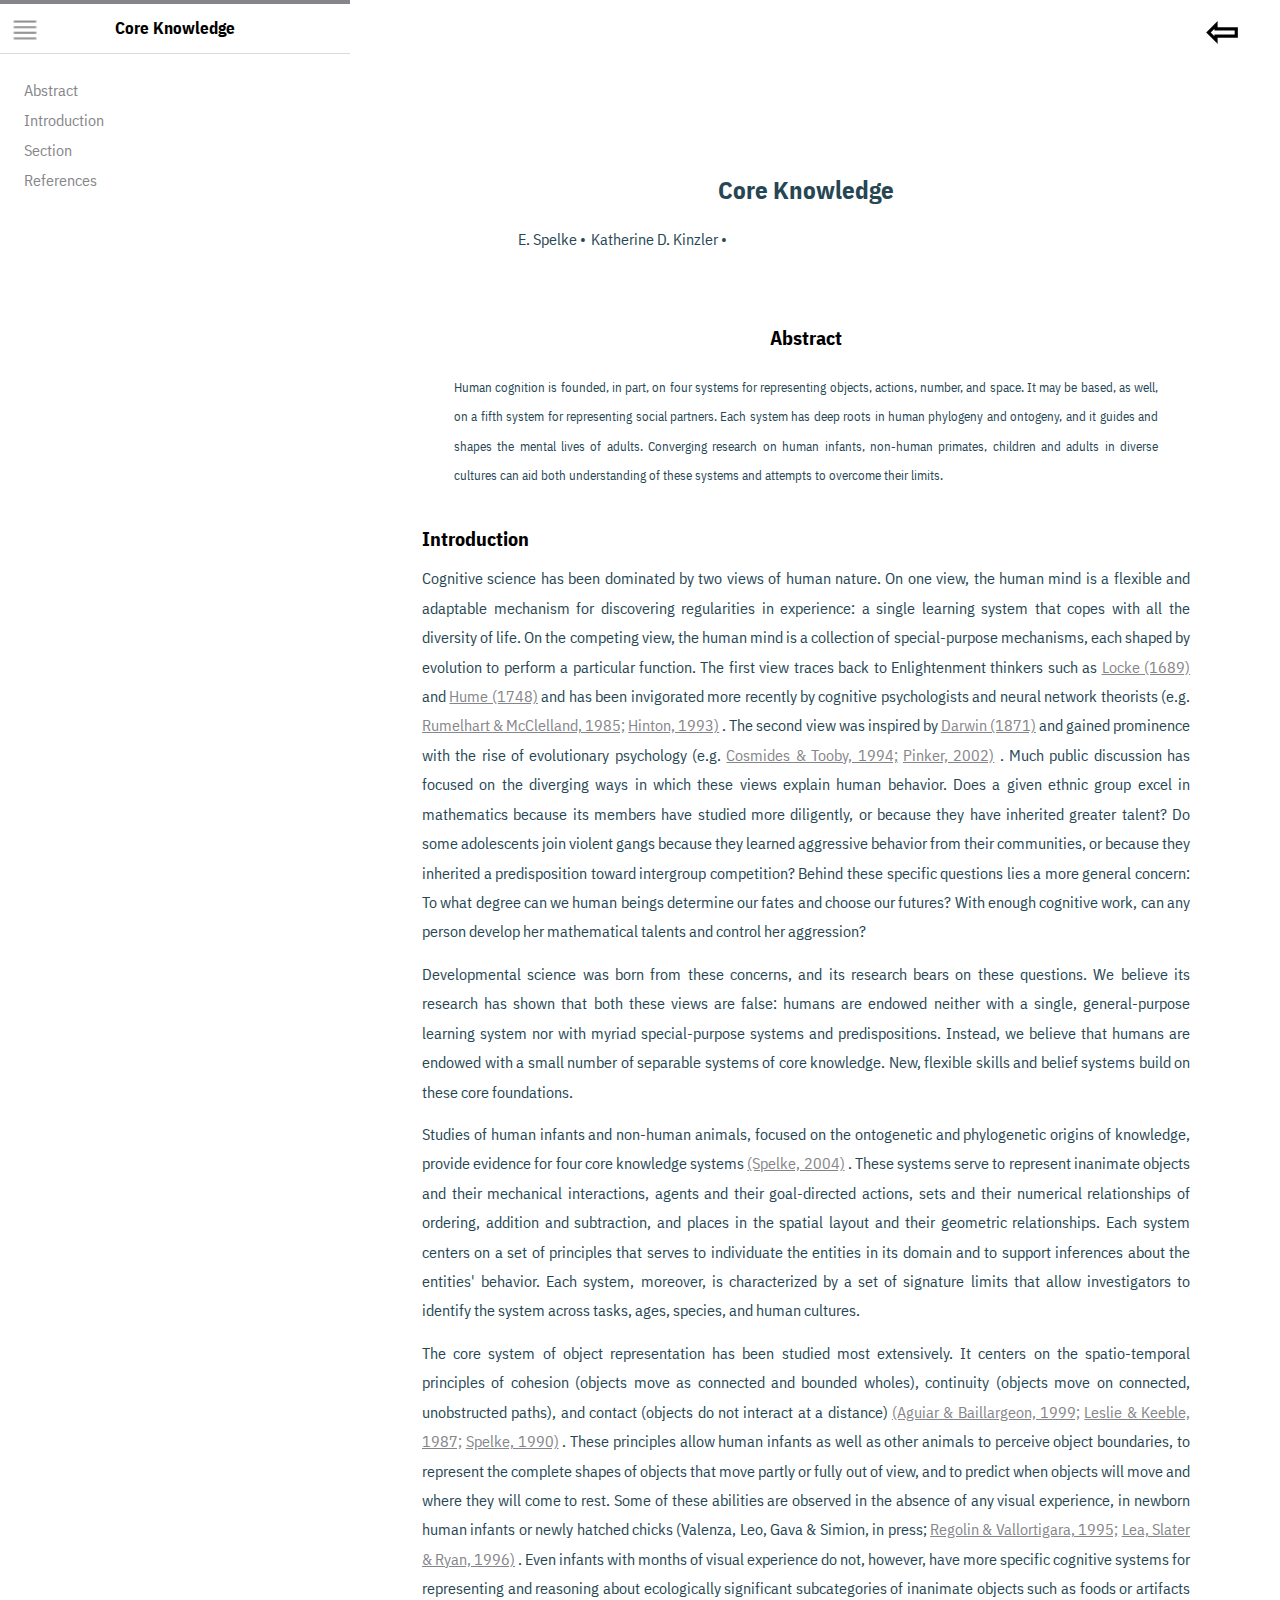
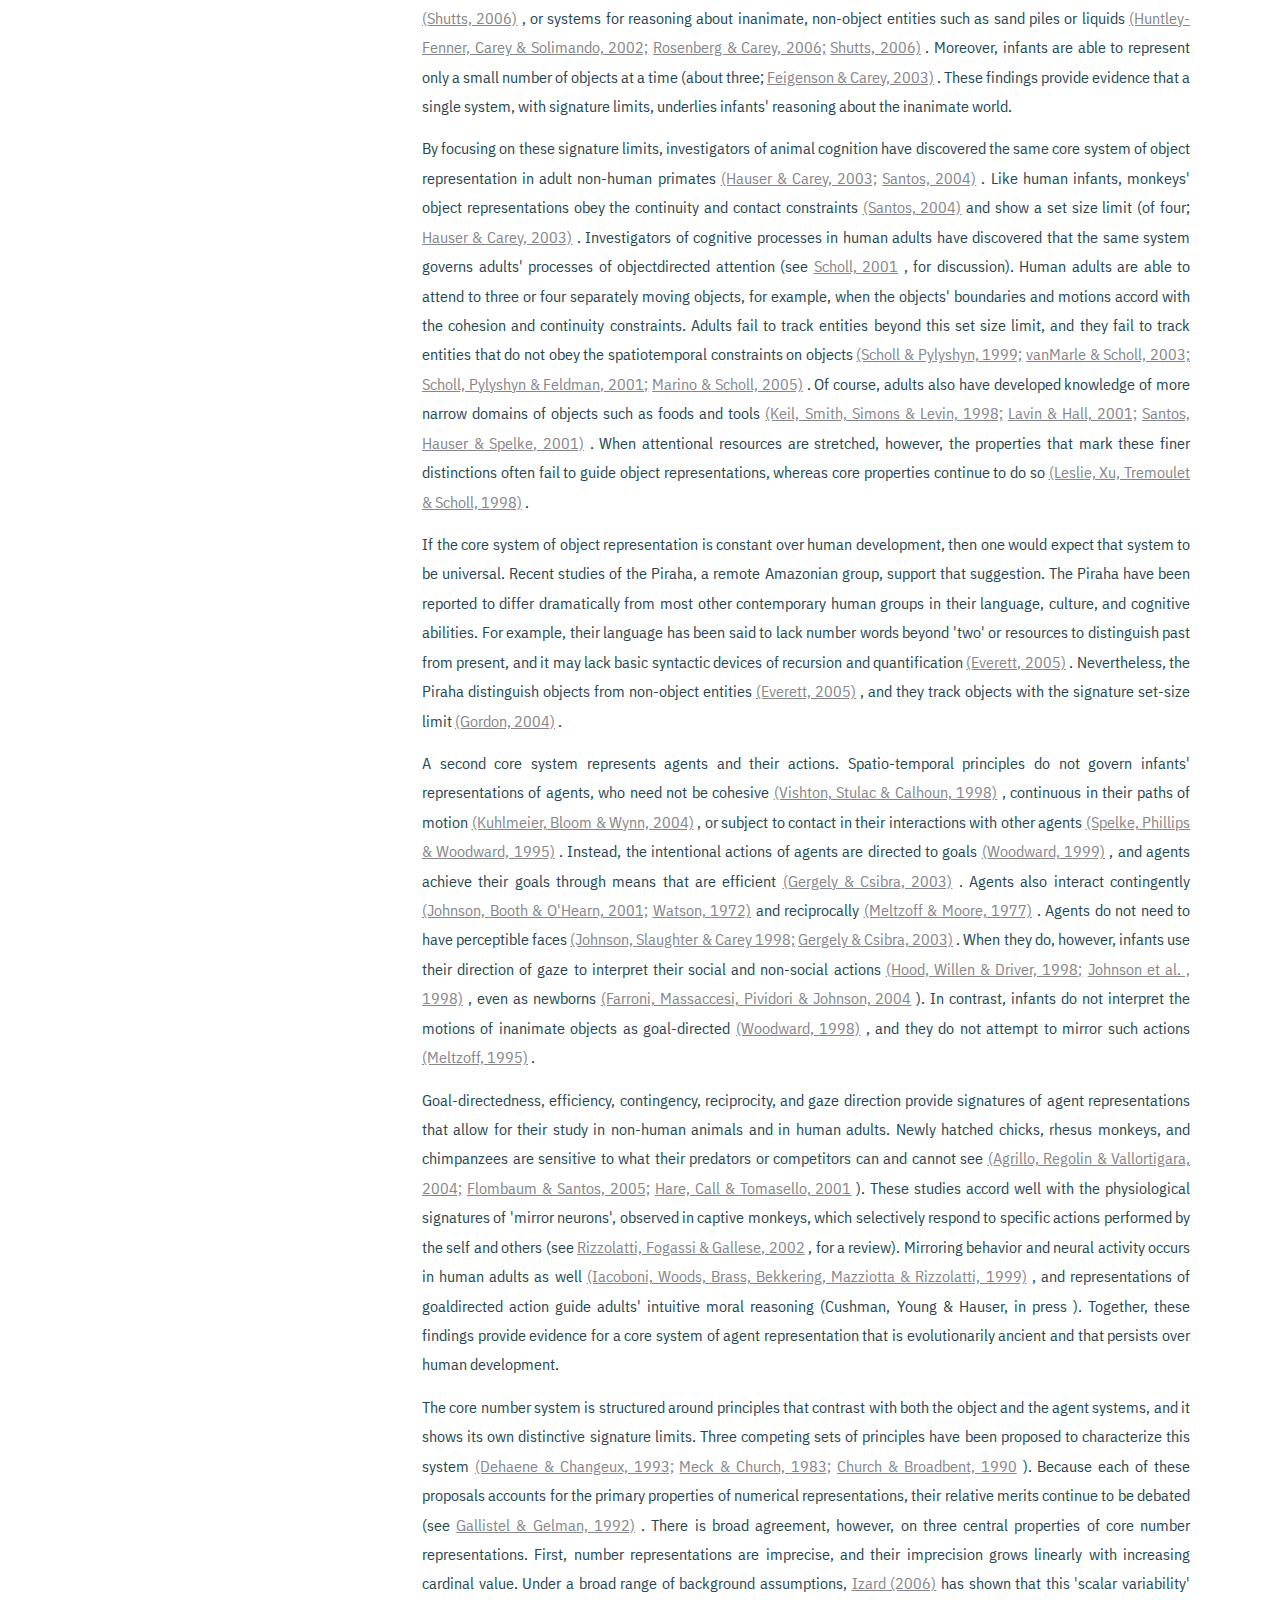
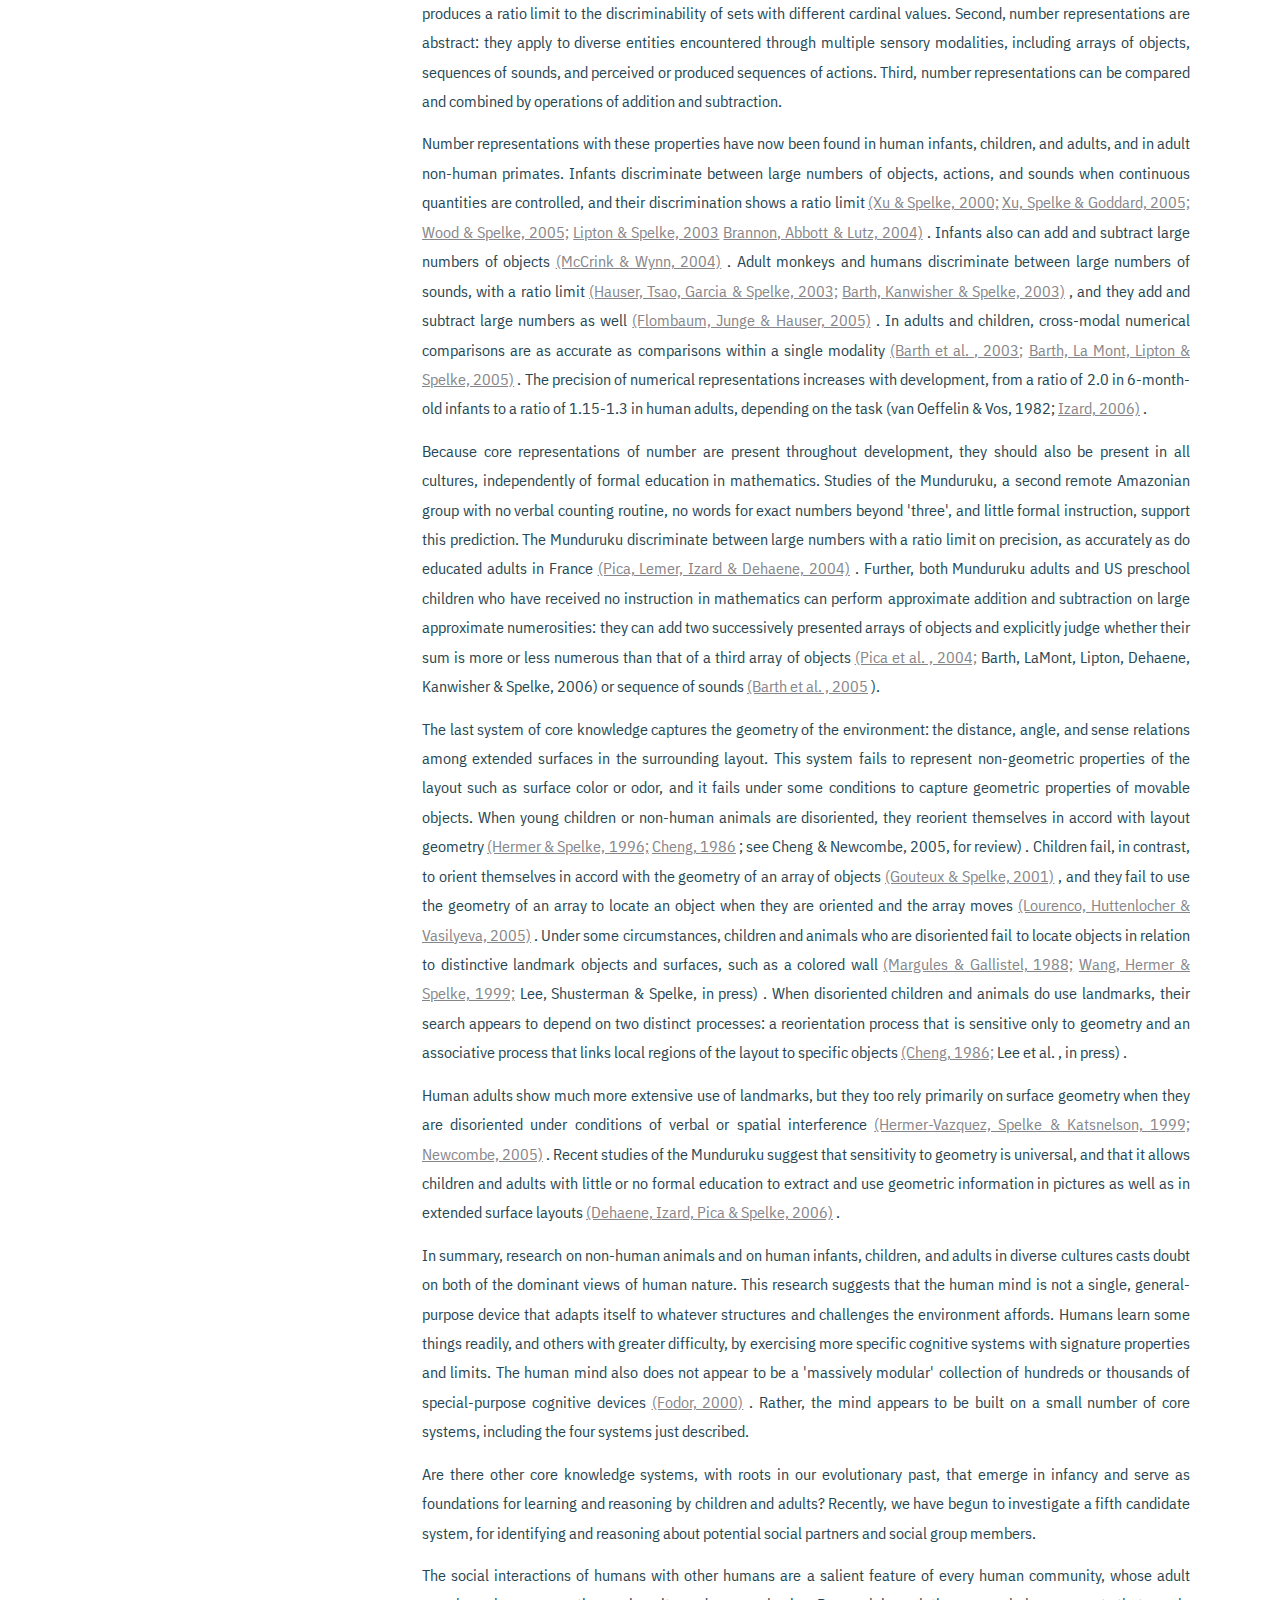
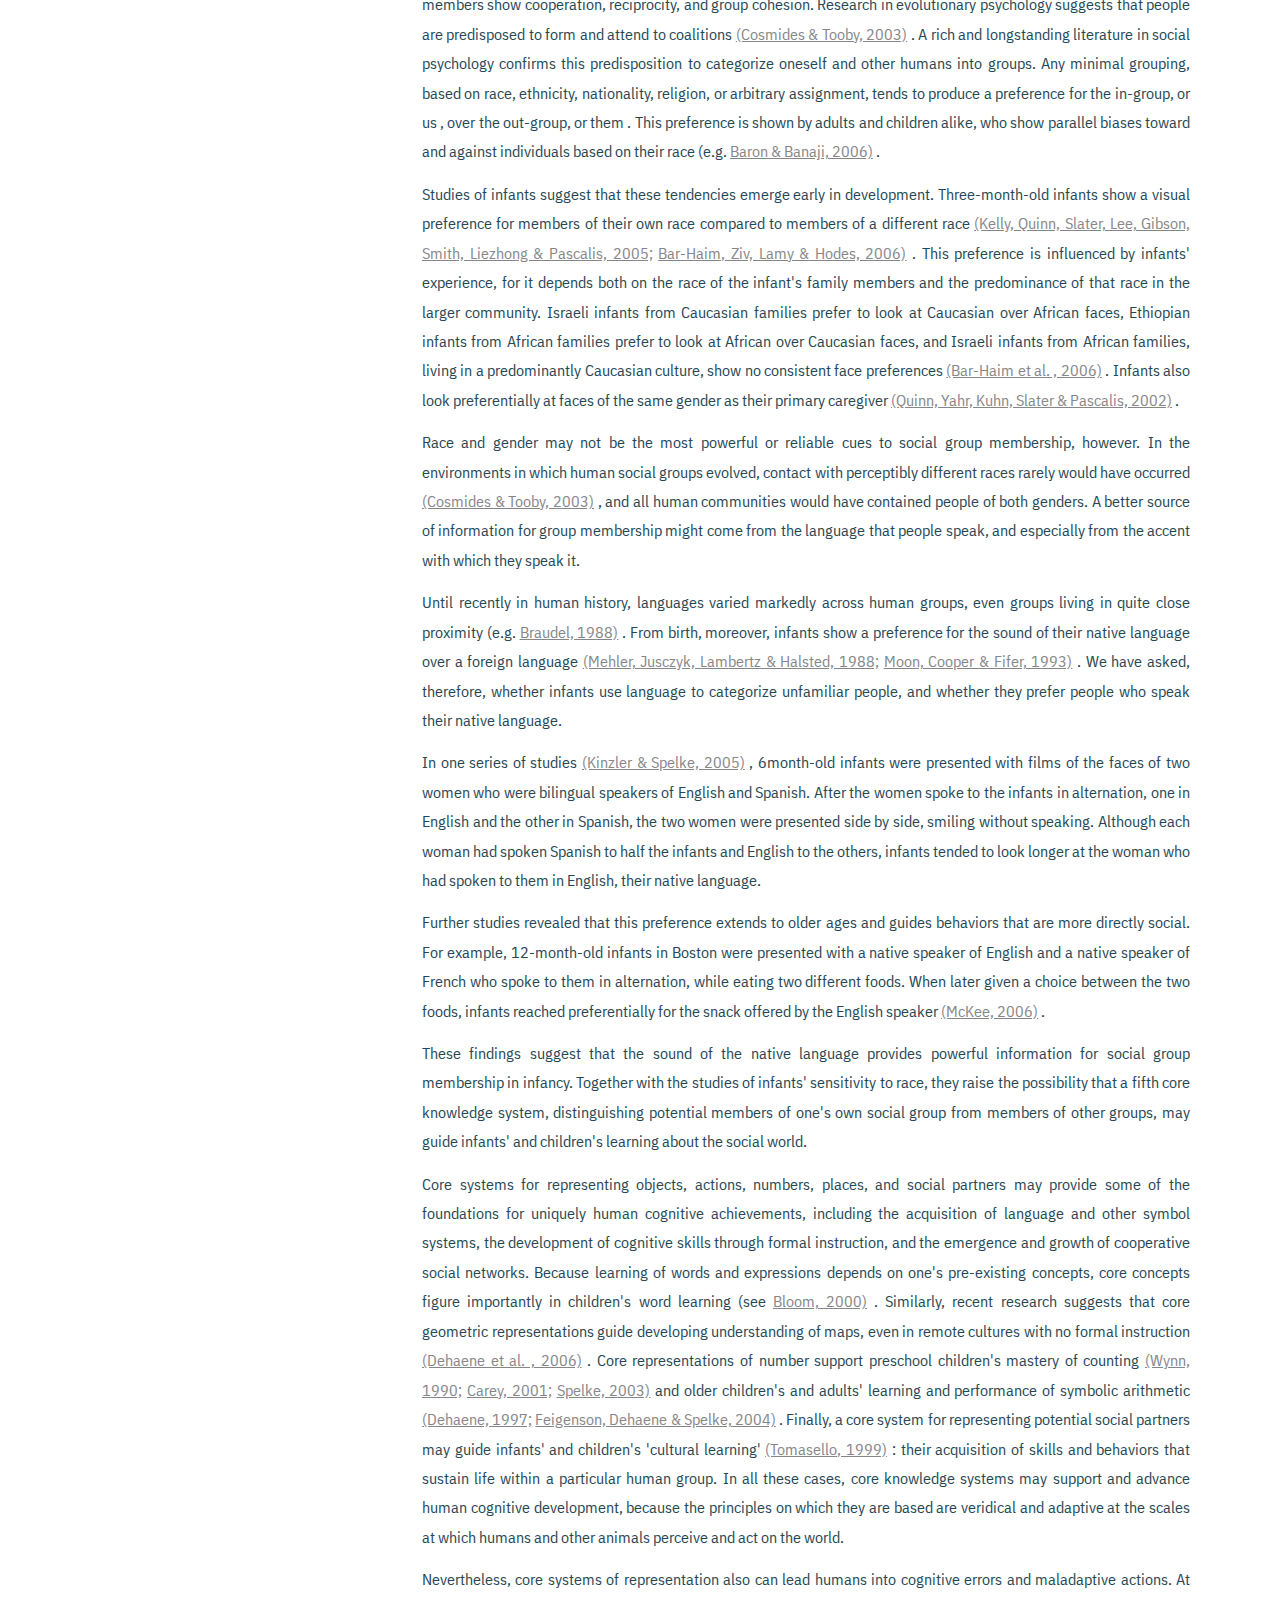
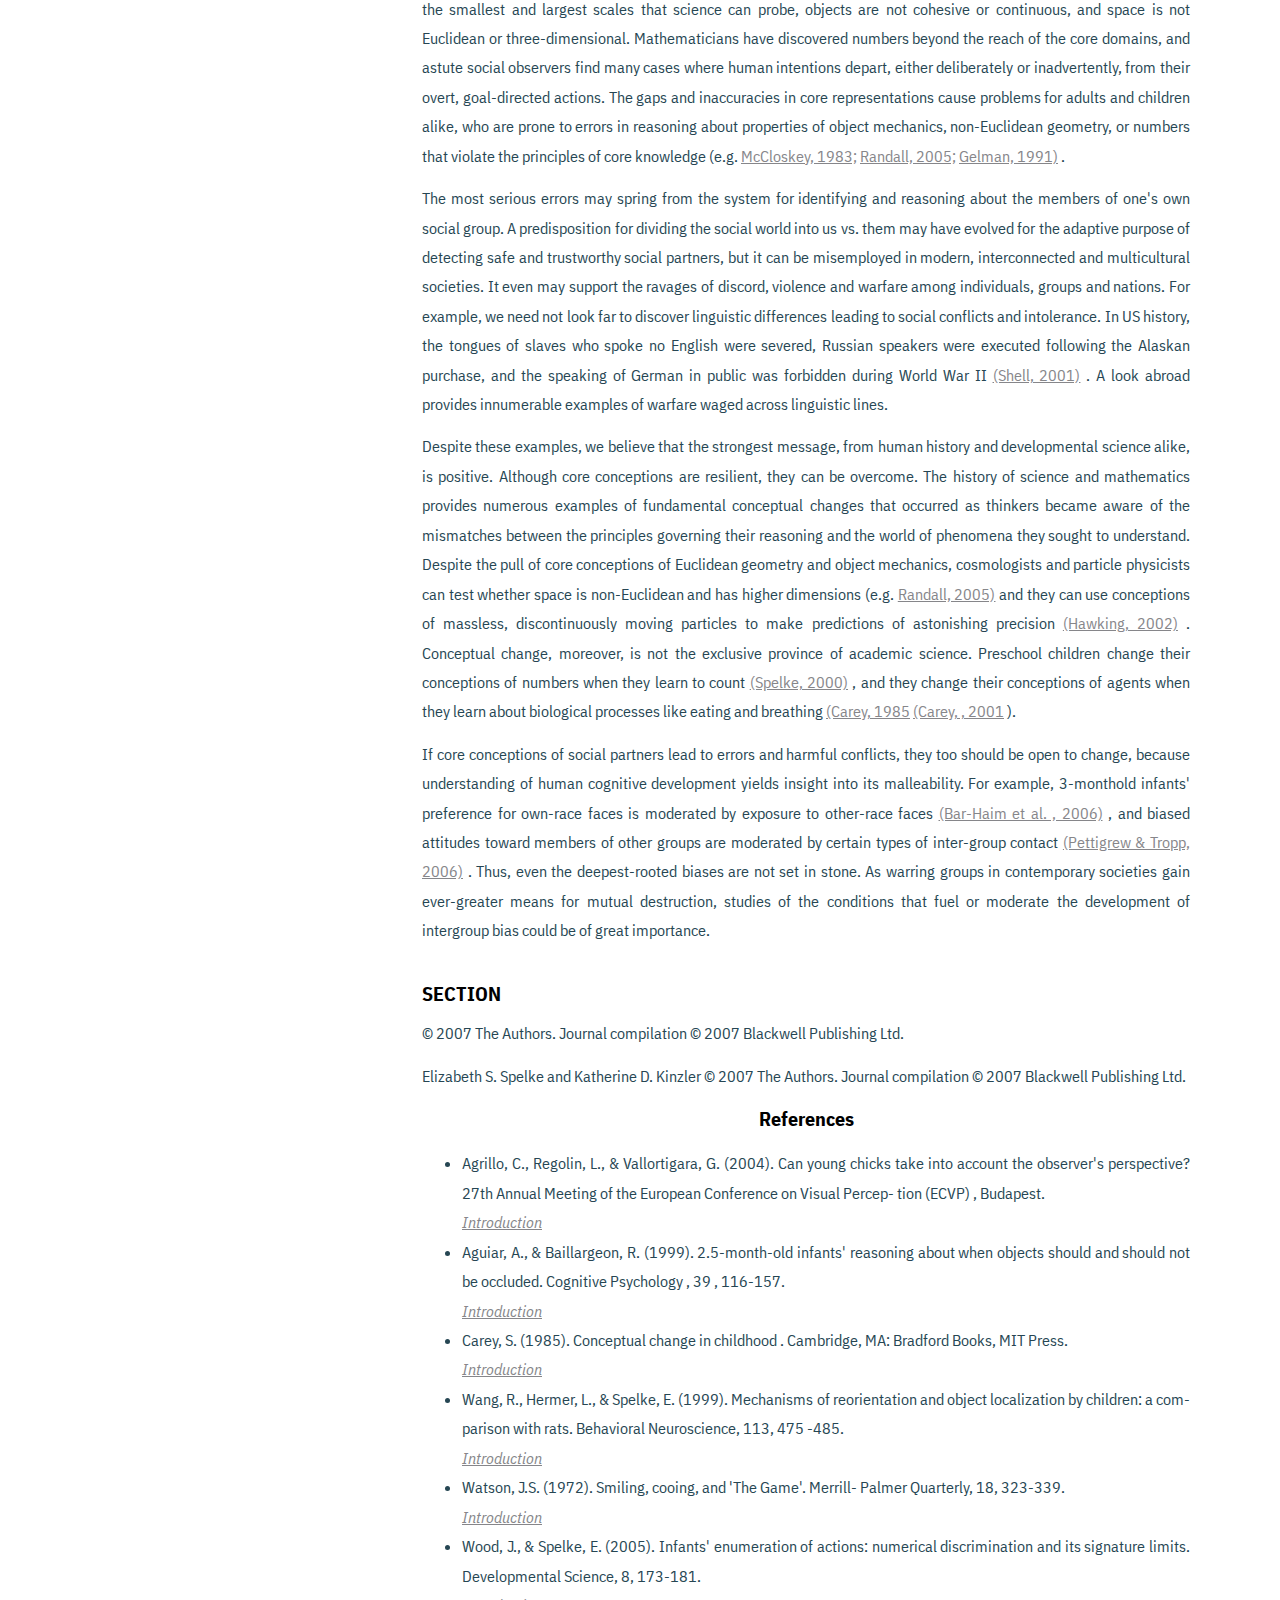
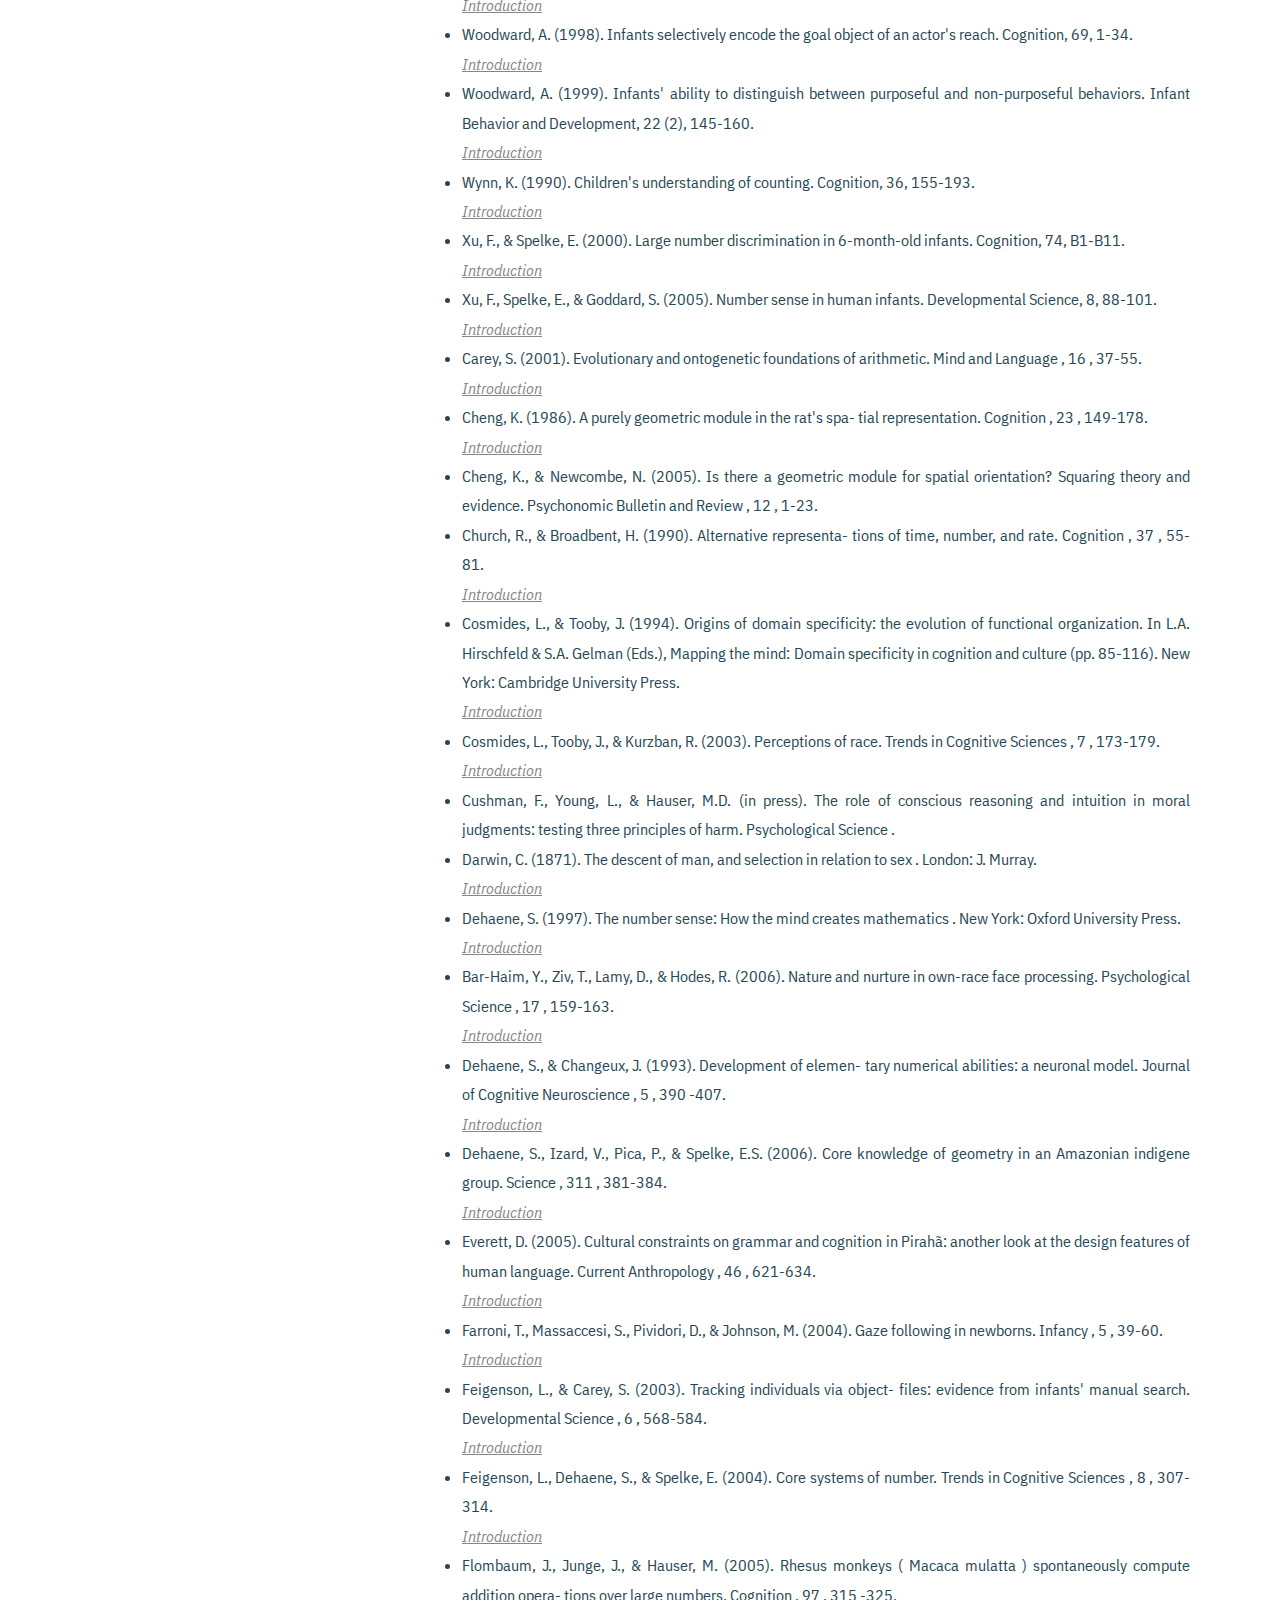
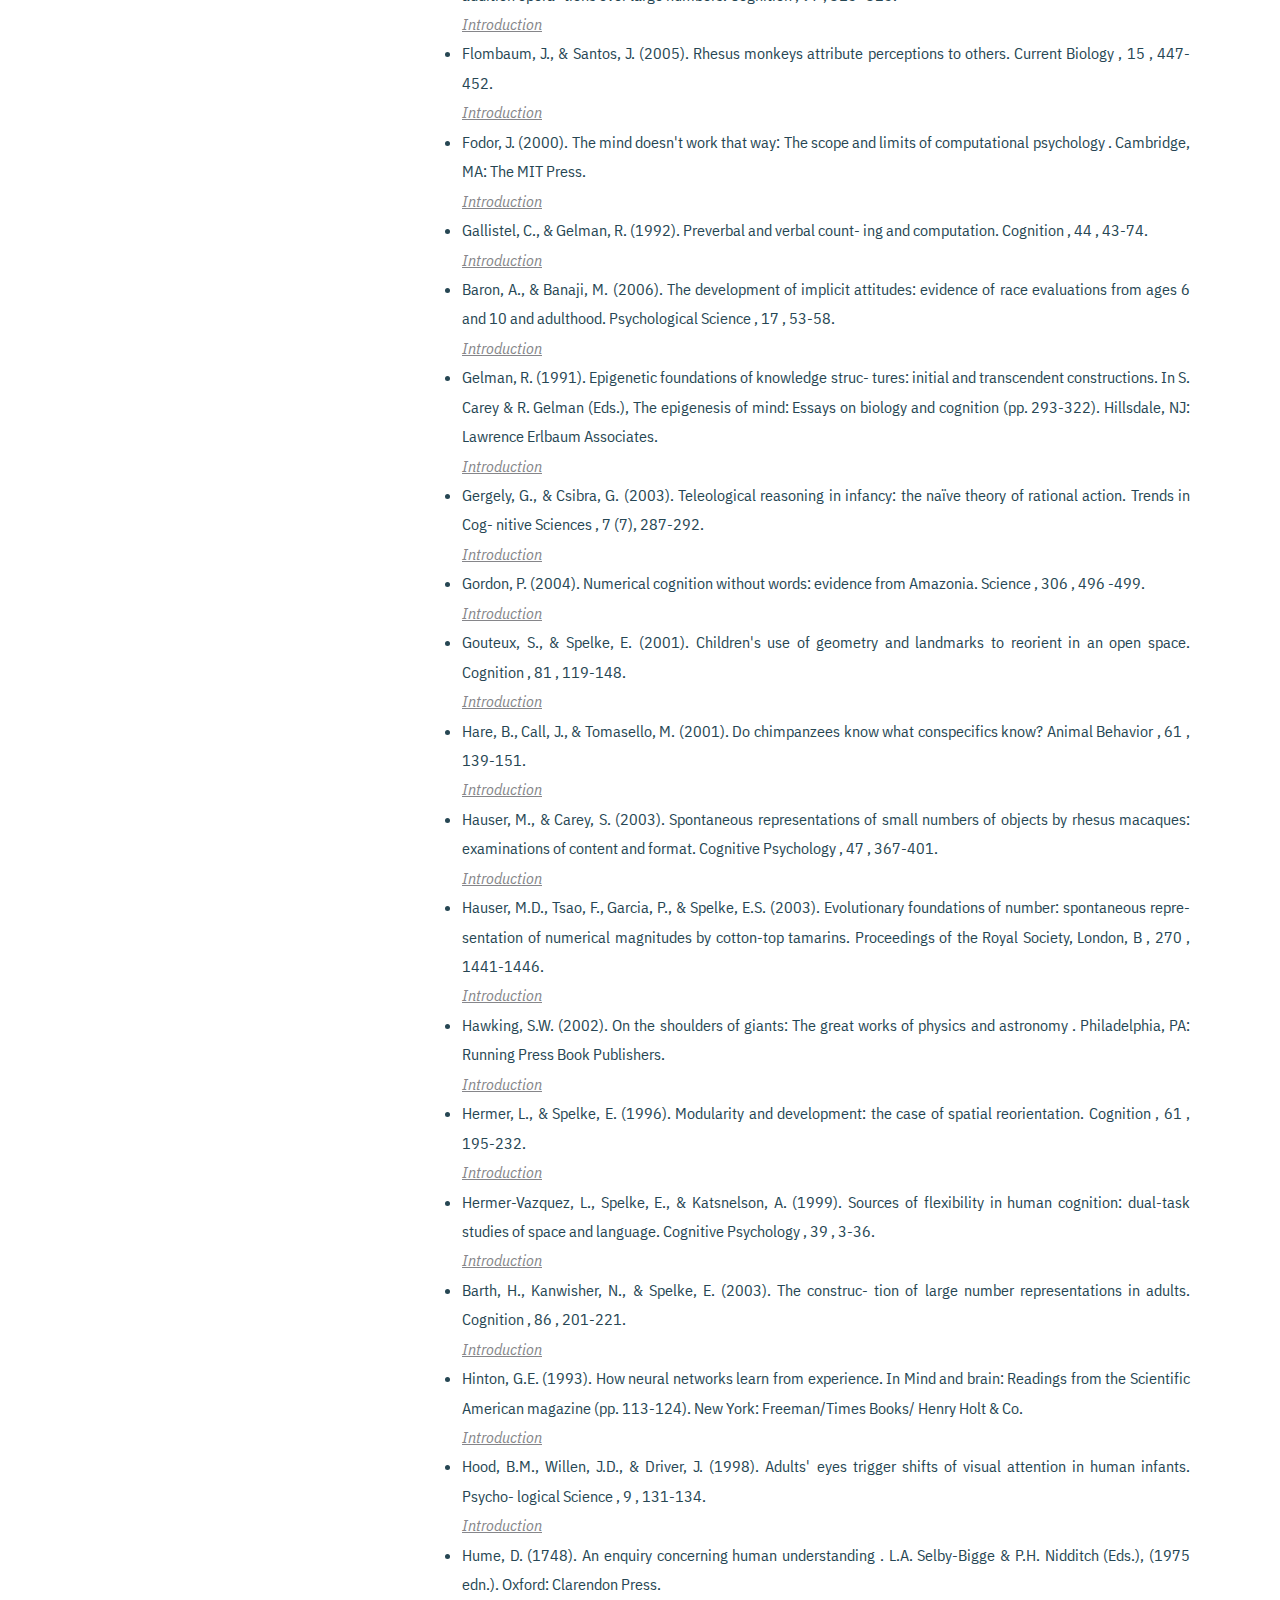
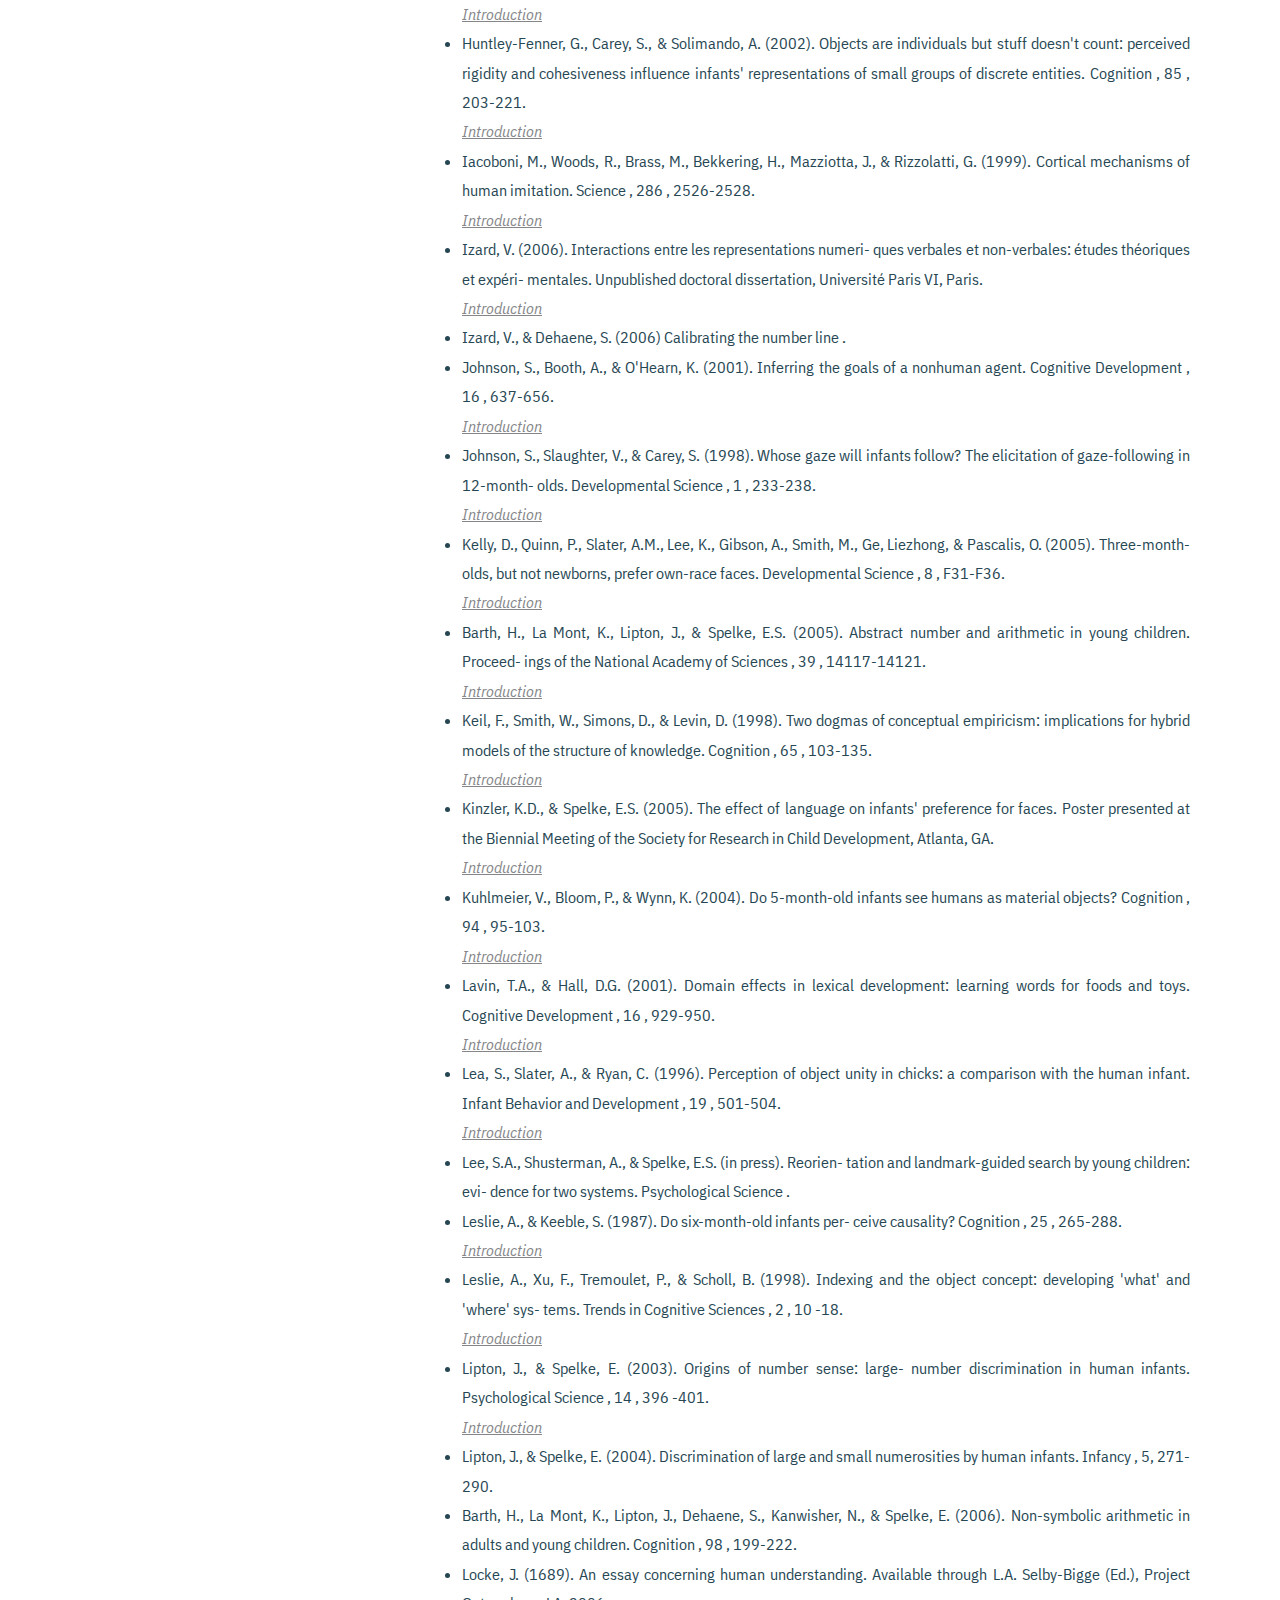
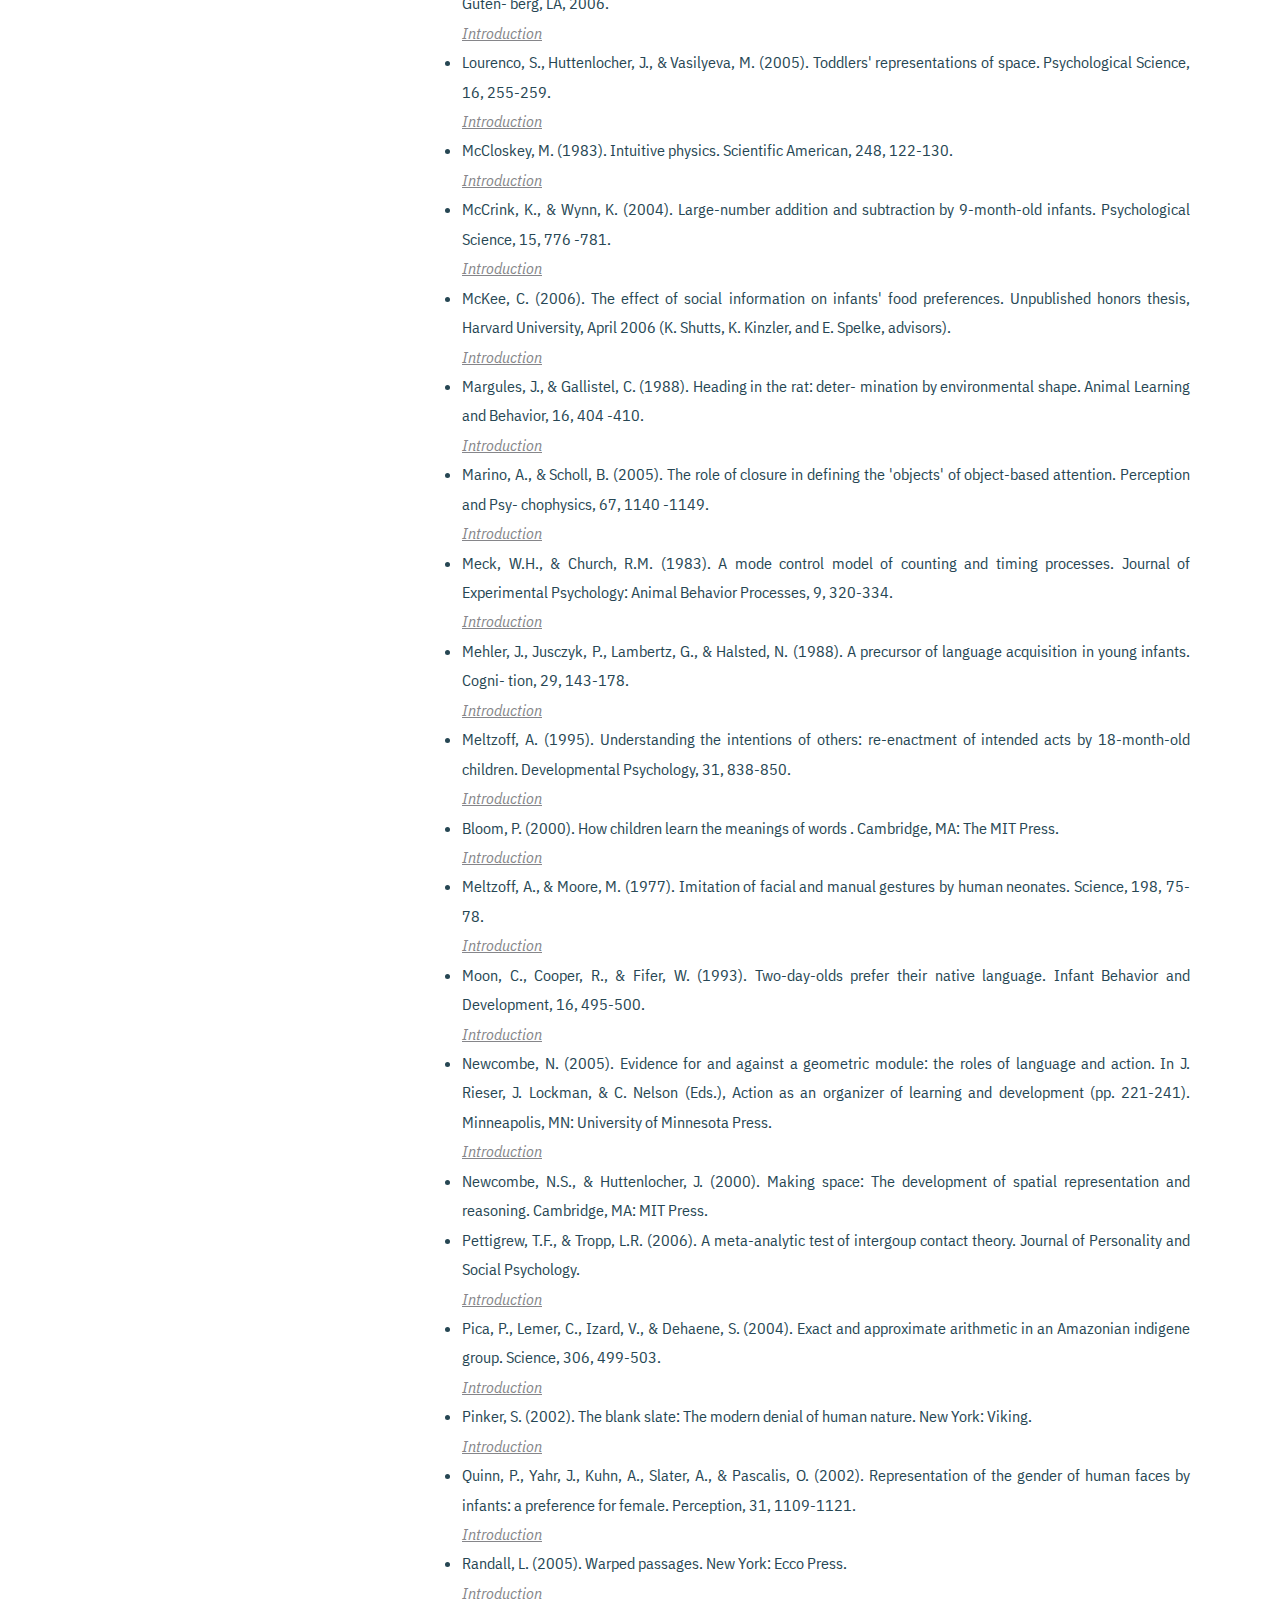
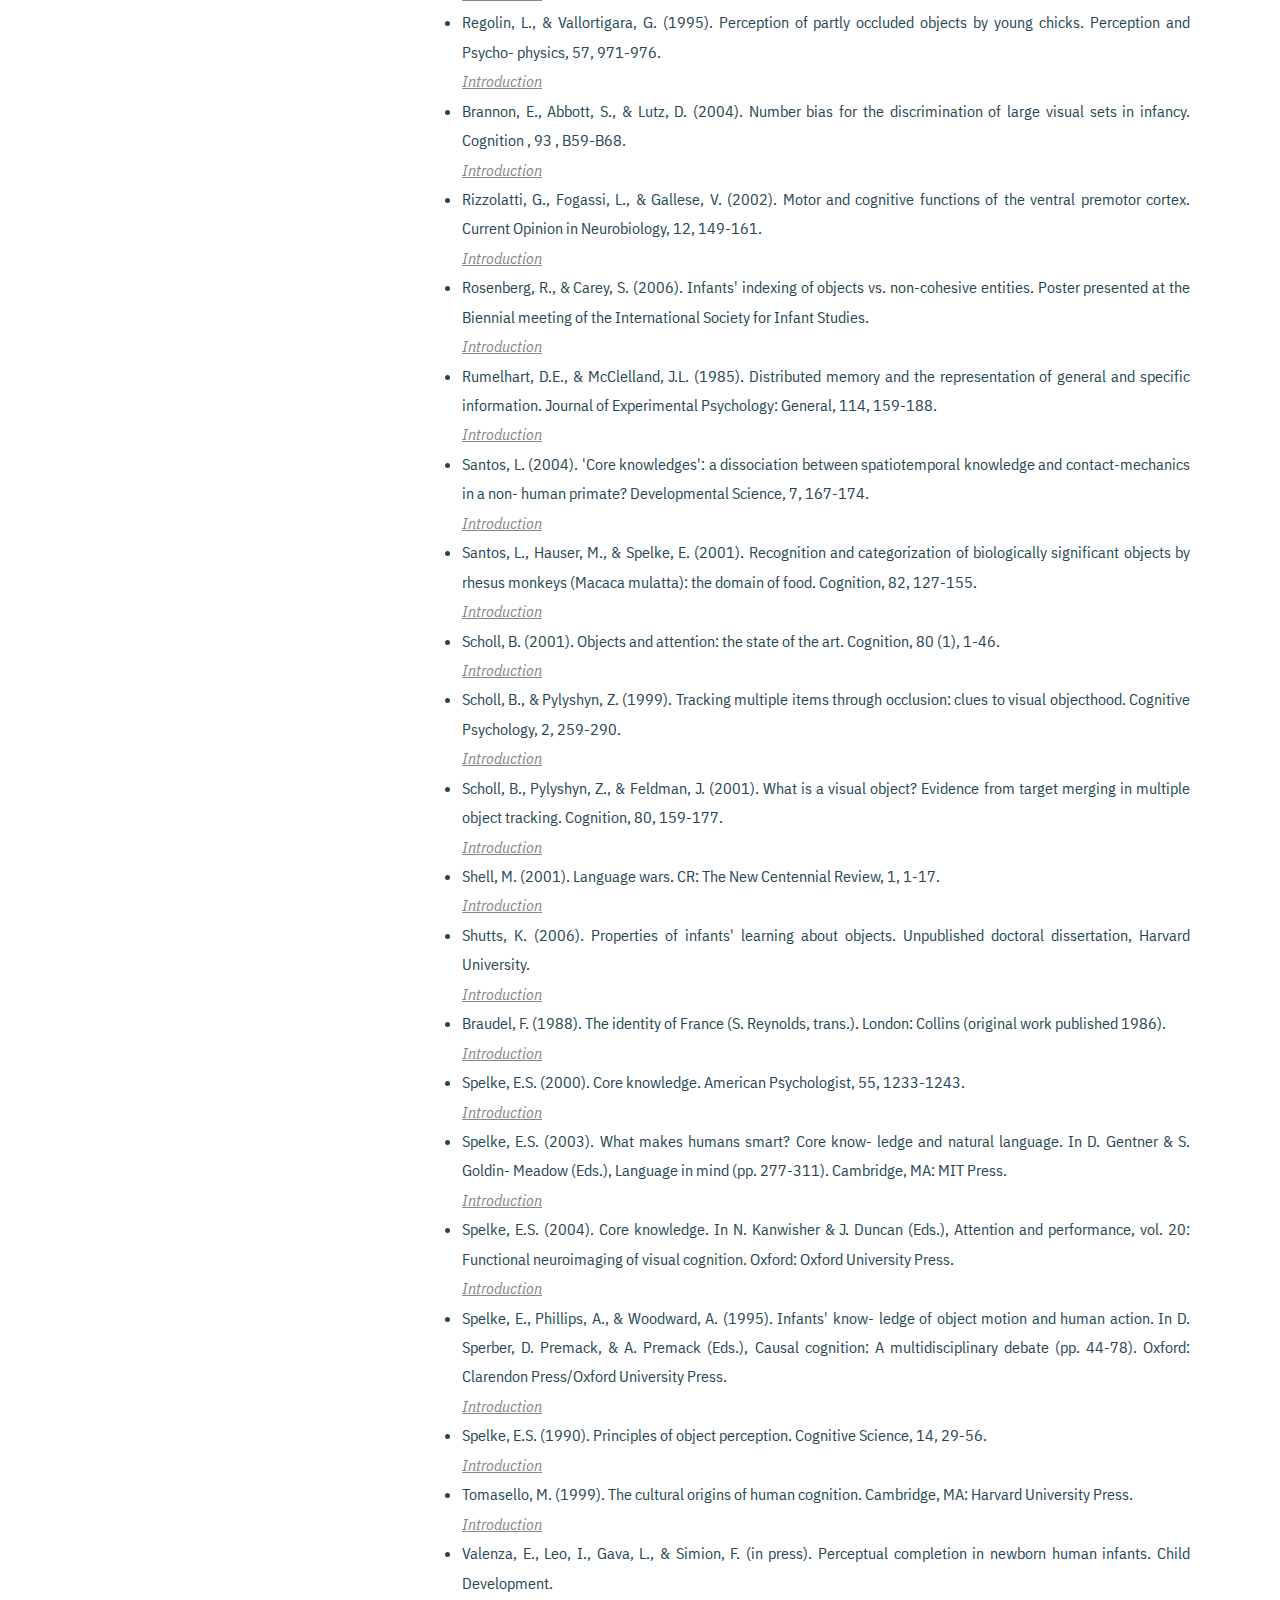
<file: papers/paper5.html>
<!DOCTYPE html><html lang="en" dir="ltr">
    <head>
        <meta charset="utf-8">
        <title>Core Knowledge</title>
        <meta name="viewport" content="width=device-width,initial-scale=1,shrink-to-fit=no">
        <link rel="stylesheet" href="a11y.css">
        <link rel="stylesheet" href="style.css">
        <link href='https://fonts.googleapis.com/css?family=IBM Plex Sans Condensed' rel='stylesheet'>
    </head>
    <body>

        

<div class="sr-only">
    <p>Go To:</p>
    <a href="#paper-title">Paper Title</a>
    <a href="#paper-authors">Paper Authors</a>
    <a href="#paper-toc">Table Of Contents</a>
    <a href="#paper-abstract">Abstract</a>
    <a href="#paper-references">References</a>
</div>
<div class="close2" onclick="goBack()">⇦</div>


<main class="app">



<article class="paper">
    <div class="paper__head">
        

        <p> </p>
        <h1 class="paper__title" id="paper-title">Core Knowledge</h1>

        <h2 class="sr-only" id="paper-authors">Authors</h2>
        <ul class="paper__meta">
             
                <li class="paper__meta-item"> 
                    
                E. Spelke</li> 
             
                <li class="paper__meta-item"> 
                    
                Katherine D. Kinzler</li> 
            
            
            
            
            
                <li class="paper__meta-item">
                    
                    
                </li>
            
        </ul>

    </div>
    <a href="#" class="nav-toggle-btn">
        <img src="/papers/img/toc.webp" alt="Toggle Navigation">
    </a>
    <nav class="paper__nav">
        <div class="paper__toc card">
            <!-- TOC -->
            <h2 id="paper-toc" class="toc__header">Core Knowledge</h2>
            <ul>
                
                    <li><a href="#paper-abstract">Abstract</a></li>
                
                
                <li>
                    <a href="#section-body-1">Introduction</a>
                    
                    
                </li>
                
                <li>
                    <a href="#section-body-2">Section</a>
                    
                    
                </li>
                
                <li><a href="#paper-references">References</a></li>
            </ul>
        </div>
    </nav>

    <div class="paper__text">
        <!--Only show abstract if exists-->
        
            <h2 id="paper-abstract" tabindex="0"> Abstract </h2>
            <p tabindex="0"> Human cognition is founded, in part, on four systems for representing objects, actions, number, and space. It may be based, as well, on a fifth system for representing social partners. Each system has deep roots in human phylogeny and ontogeny, and it guides and shapes the mental lives of adults. Converging research on human infants, non-human primates, children and adults in diverse cultures can aid both understanding of these systems and attempts to overcome their limits.</p>
        

        <!-- Body text -->
        
            <h2 id="section-body-1" tabindex="0">Introduction </h2>
            
            
            
                
                    <p tabindex="0">Cognitive science has been dominated by two views of human nature. On one view, the human mind is a flexible and adaptable mechanism for discovering regularities in experience: a single learning system that copes with all the diversity of life. On the competing view, the human mind is a collection of special-purpose mechanisms, each shaped by evolution to perform a particular function. The first view traces back to Enlightenment thinkers such as <a href="#BIBREF60"  id="BIBREF60-Introduction-ref">Locke (1689)</a> and <a href="#BIBREF42"  id="BIBREF42-Introduction-ref">Hume (1748)</a> and has been invigorated more recently by cognitive psychologists and neural network theorists (e.g. <a href="#BIBREF82"  id="BIBREF82-Introduction-ref">Rumelhart & McClelland, 1985;</a> <a href="#BIBREF40"  id="BIBREF40-Introduction-ref">Hinton, 1993)</a> . The second view was inspired by <a href="#BIBREF18"  id="BIBREF18-Introduction-ref">Darwin (1871)</a> and gained prominence with the rise of evolutionary psychology (e.g. <a href="#BIBREF15"  id="BIBREF15-Introduction-ref">Cosmides & Tooby, 1994;</a> <a href="#BIBREF76"  id="BIBREF76-Introduction-ref">Pinker, 2002)</a> . Much public discussion has focused on the diverging ways in which these views explain human behavior. Does a given ethnic group excel in mathematics because its members have studied more diligently, or because they have inherited greater talent? Do some adolescents join violent gangs because they learned aggressive behavior from their communities, or because they inherited a predisposition toward intergroup competition? Behind these specific questions lies a more general concern: To what degree can we human beings determine our fates and choose our futures? With enough cognitive work, can any person develop her mathematical talents and control her aggression? </p>
                
            
                
                    <p tabindex="0">Developmental science was born from these concerns, and its research bears on these questions. We believe its research has shown that both these views are false: humans are endowed neither with a single, general-purpose learning system nor with myriad special-purpose systems and predispositions. Instead, we believe that humans are endowed with a small number of separable systems of core knowledge. New, flexible skills and belief systems build on these core foundations. </p>
                
            
                
                    <p tabindex="0">Studies of human infants and non-human animals, focused on the ontogenetic and phylogenetic origins of knowledge, provide evidence for four core knowledge systems <a href="#BIBREF92"  id="BIBREF92-Introduction-ref">(Spelke, 2004)</a> . These systems serve to represent inanimate objects and their mechanical interactions, agents and their goal-directed actions, sets and their numerical relationships of ordering, addition and subtraction, and places in the spatial layout and their geometric relationships. Each system centers on a set of principles that serves to individuate the entities in its domain and to support inferences about the entities' behavior. Each system, moreover, is characterized by a set of signature limits that allow investigators to identify the system across tasks, ages, species, and human cultures. </p>
                
            
                
                    <p tabindex="0">The core system of object representation has been studied most extensively. It centers on the spatio-temporal principles of cohesion (objects move as connected and bounded wholes), continuity (objects move on connected, unobstructed paths), and contact (objects do not interact at a distance) <a href="#BIBREF1"  id="BIBREF1-Introduction-ref">(Aguiar & Baillargeon, 1999;</a> <a href="#BIBREF56"  id="BIBREF56-Introduction-ref">Leslie & Keeble, 1987;</a> <a href="#BIBREF94"  id="BIBREF94-Introduction-ref">Spelke, 1990)</a> . These principles allow human infants as well as other animals to perceive object boundaries, to represent the complete shapes of objects that move partly or fully out of view, and to predict when objects will move and where they will come to rest. Some of these abilities are observed in the absence of any visual experience, in newborn human infants or newly hatched chicks (Valenza, Leo, Gava & Simion, in press; <a href="#BIBREF79"  id="BIBREF79-Introduction-ref">Regolin & Vallortigara, 1995;</a> <a href="#BIBREF54"  id="BIBREF54-Introduction-ref">Lea, Slater & Ryan, 1996)</a> . Even infants with months of visual experience do not, however, have more specific cognitive systems for representing and reasoning about ecologically significant subcategories of inanimate objects such as foods or artifacts <a href="#BIBREF89"  id="BIBREF89-Introduction-ref">(Shutts, 2006)</a> , or systems for reasoning about inanimate, non-object entities such as sand piles or liquids <a href="#BIBREF43"  id="BIBREF43-Introduction-ref">(Huntley-Fenner, Carey & Solimando, 2002;</a> <a href="#BIBREF81"  id="BIBREF81-Introduction-ref">Rosenberg & Carey, 2006;</a> <a href="#BIBREF89"  id="BIBREF89-Introduction-ref">Shutts, 2006)</a> . Moreover, infants are able to represent only a small number of objects at a time (about three; <a href="#BIBREF24"  id="BIBREF24-Introduction-ref">Feigenson & Carey, 2003)</a> . These findings provide evidence that a single system, with signature limits, underlies infants' reasoning about the inanimate world. </p>
                
            
                
                    <p tabindex="0">By focusing on these signature limits, investigators of animal cognition have discovered the same core system of object representation in adult non-human primates <a href="#BIBREF35"  id="BIBREF35-Introduction-ref">(Hauser & Carey, 2003;</a> <a href="#BIBREF83"  id="BIBREF83-Introduction-ref">Santos, 2004)</a> . Like human infants, monkeys' object representations obey the continuity and contact constraints <a href="#BIBREF83"  id="BIBREF83-Introduction-ref">(Santos, 2004)</a> and show a set size limit (of four; <a href="#BIBREF35"  id="BIBREF35-Introduction-ref">Hauser & Carey, 2003)</a> . Investigators of cognitive processes in human adults have discovered that the same system governs adults' processes of objectdirected attention (see <a href="#BIBREF85"  id="BIBREF85-Introduction-ref">Scholl, 2001</a> , for discussion). Human adults are able to attend to three or four separately moving objects, for example, when the objects' boundaries and motions accord with the cohesion and continuity constraints. Adults fail to track entities beyond this set size limit, and they fail to track entities that do not obey the spatiotemporal constraints on objects <a href="#BIBREF86"  id="BIBREF86-Introduction-ref">(Scholl & Pylyshyn, 1999;</a> <a href="#BIBREF98"  id="BIBREF98-Introduction-ref">vanMarle & Scholl, 2003;</a> <a href="#BIBREF87"  id="BIBREF87-Introduction-ref">Scholl, Pylyshyn & Feldman, 2001;</a> <a href="#BIBREF66"  id="BIBREF66-Introduction-ref">Marino & Scholl, 2005)</a> . Of course, adults also have developed knowledge of more narrow domains of objects such as foods and tools <a href="#BIBREF50"  id="BIBREF50-Introduction-ref">(Keil, Smith, Simons & Levin, 1998;</a> <a href="#BIBREF53"  id="BIBREF53-Introduction-ref">Lavin & Hall, 2001;</a> <a href="#BIBREF84"  id="BIBREF84-Introduction-ref">Santos, Hauser & Spelke, 2001)</a> . When attentional resources are stretched, however, the properties that mark these finer distinctions often fail to guide object representations, whereas core properties continue to do so <a href="#BIBREF57"  id="BIBREF57-Introduction-ref">(Leslie, Xu, Tremoulet & Scholl, 1998)</a> . </p>
                
            
                
                    <p tabindex="0">If the core system of object representation is constant over human development, then one would expect that system to be universal. Recent studies of the Piraha, a remote Amazonian group, support that suggestion. The Piraha have been reported to differ dramatically from most other contemporary human groups in their language, culture, and cognitive abilities. For example, their language has been said to lack number words beyond 'two' or resources to distinguish past from present, and it may lack basic syntactic devices of recursion and quantification <a href="#BIBREF22"  id="BIBREF22-Introduction-ref">(Everett, 2005)</a> . Nevertheless, the Piraha distinguish objects from non-object entities <a href="#BIBREF22"  id="BIBREF22-Introduction-ref">(Everett, 2005)</a> , and they track objects with the signature set-size limit <a href="#BIBREF32"  id="BIBREF32-Introduction-ref">(Gordon, 2004)</a> . </p>
                
            
                
                    <p tabindex="0">A second core system represents agents and their actions. Spatio-temporal principles do not govern infants' representations of agents, who need not be cohesive <a href="#BIBREF99"  id="BIBREF99-Introduction-ref">(Vishton, Stulac & Calhoun, 1998)</a> , continuous in their paths of motion <a href="#BIBREF52"  id="BIBREF52-Introduction-ref">(Kuhlmeier, Bloom & Wynn, 2004)</a> , or subject to contact in their interactions with other agents <a href="#BIBREF93"  id="BIBREF93-Introduction-ref">(Spelke, Phillips & Woodward, 1995)</a> . Instead, the intentional actions of agents are directed to goals <a href="#BIBREF104"  id="BIBREF104-Introduction-ref">(Woodward, 1999)</a> , and agents achieve their goals through means that are efficient <a href="#BIBREF31"  id="BIBREF31-Introduction-ref">(Gergely & Csibra, 2003)</a> . Agents also interact contingently <a href="#BIBREF47"  id="BIBREF47-Introduction-ref">(Johnson, Booth & O'Hearn, 2001;</a> <a href="#BIBREF101"  id="BIBREF101-Introduction-ref">Watson, 1972)</a> and reciprocally <a href="#BIBREF70"  id="BIBREF70-Introduction-ref">(Meltzoff & Moore, 1977)</a> . Agents do not need to have perceptible faces <a href="#BIBREF48"  id="BIBREF48-Introduction-ref">(Johnson, Slaughter & Carey 1998;</a> <a href="#BIBREF31"  id="BIBREF31-Introduction-ref">Gergely & Csibra, 2003)</a> . When they do, however, infants use their direction of gaze to interpret their social and non-social actions <a href="#BIBREF41"  id="BIBREF41-Introduction-ref">(Hood, Willen & Driver, 1998;</a> <a href="#BIBREF48"  id="BIBREF48-Introduction-ref">Johnson et al. , 1998)</a> , even as newborns <a href="#BIBREF23"  id="BIBREF23-Introduction-ref">(Farroni, Massaccesi, Pividori & Johnson, 2004</a> ). In contrast, infants do not interpret the motions of inanimate objects as goal-directed <a href="#BIBREF103"  id="BIBREF103-Introduction-ref">(Woodward, 1998)</a> , and they do not attempt to mirror such actions <a href="#BIBREF69"  id="BIBREF69-Introduction-ref">(Meltzoff, 1995)</a> . </p>
                
            
                
                    <p tabindex="0">Goal-directedness, efficiency, contingency, reciprocity, and gaze direction provide signatures of agent representations that allow for their study in non-human animals and in human adults. Newly hatched chicks, rhesus monkeys, and chimpanzees are sensitive to what their predators or competitors can and cannot see <a href="#BIBREF0"  id="BIBREF0-Introduction-ref">(Agrillo, Regolin & Vallortigara, 2004;</a> <a href="#BIBREF27"  id="BIBREF27-Introduction-ref">Flombaum & Santos, 2005;</a> <a href="#BIBREF34"  id="BIBREF34-Introduction-ref">Hare, Call & Tomasello, 2001</a> ). These studies accord well with the physiological signatures of 'mirror neurons', observed in captive monkeys, which selectively respond to specific actions performed by the self and others (see <a href="#BIBREF80"  id="BIBREF80-Introduction-ref">Rizzolatti, Fogassi & Gallese, 2002</a> , for a review). Mirroring behavior and neural activity occurs in human adults as well <a href="#BIBREF44"  id="BIBREF44-Introduction-ref">(Iacoboni, Woods, Brass, Bekkering, Mazziotta & Rizzolatti, 1999)</a> , and representations of goaldirected action guide adults' intuitive moral reasoning (Cushman, Young & Hauser, in press ). Together, these findings provide evidence for a core system of agent representation that is evolutionarily ancient and that persists over human development. </p>
                
            
                
                    <p tabindex="0">The core number system is structured around principles that contrast with both the object and the agent systems, and it shows its own distinctive signature limits. Three competing sets of principles have been proposed to characterize this system <a href="#BIBREF20"  id="BIBREF20-Introduction-ref">(Dehaene & Changeux, 1993;</a> <a href="#BIBREF67"  id="BIBREF67-Introduction-ref">Meck & Church, 1983;</a> <a href="#BIBREF14"  id="BIBREF14-Introduction-ref">Church & Broadbent, 1990</a> ). Because each of these proposals accounts for the primary properties of numerical representations, their relative merits continue to be debated (see <a href="#BIBREF29"  id="BIBREF29-Introduction-ref">Gallistel & Gelman, 1992)</a> . There is broad agreement, however, on three central properties of core number representations. First, number representations are imprecise, and their imprecision grows linearly with increasing cardinal value. Under a broad range of background assumptions, <a href="#BIBREF45"  id="BIBREF45-Introduction-ref">Izard (2006)</a> has shown that this 'scalar variability' produces a ratio limit to the discriminability of sets with different cardinal values. Second, number representations are abstract: they apply to diverse entities encountered through multiple sensory modalities, including arrays of objects, sequences of sounds, and perceived or produced sequences of actions. Third, number representations can be compared and combined by operations of addition and subtraction. </p>
                
            
                
                    <p tabindex="0">Number representations with these properties have now been found in human infants, children, and adults, and in adult non-human primates. Infants discriminate between large numbers of objects, actions, and sounds when continuous quantities are controlled, and their discrimination shows a ratio limit <a href="#BIBREF106"  id="BIBREF106-Introduction-ref">(Xu & Spelke, 2000;</a> <a href="#BIBREF107"  id="BIBREF107-Introduction-ref">Xu, Spelke & Goddard, 2005;</a> <a href="#BIBREF102"  id="BIBREF102-Introduction-ref">Wood & Spelke, 2005;</a> <a href="#BIBREF58"  id="BIBREF58-Introduction-ref">Lipton & Spelke, 2003</a> <a href="#BIBREF8"  id="BIBREF8-Introduction-ref">Brannon, Abbott & Lutz, 2004)</a> . Infants also can add and subtract large numbers of objects <a href="#BIBREF63"  id="BIBREF63-Introduction-ref">(McCrink & Wynn, 2004)</a> . Adult monkeys and humans discriminate between large numbers of sounds, with a ratio limit <a href="#BIBREF36"  id="BIBREF36-Introduction-ref">(Hauser, Tsao, Garcia & Spelke, 2003;</a> <a href="#BIBREF4"  id="BIBREF4-Introduction-ref">Barth, Kanwisher & Spelke, 2003)</a> , and they add and subtract large numbers as well <a href="#BIBREF26"  id="BIBREF26-Introduction-ref">(Flombaum, Junge & Hauser, 2005)</a> . In adults and children, cross-modal numerical comparisons are as accurate as comparisons within a single modality <a href="#BIBREF4"  id="BIBREF4-Introduction-ref">(Barth et al. , 2003;</a> <a href="#BIBREF5"  id="BIBREF5-Introduction-ref">Barth, La Mont, Lipton & Spelke, 2005)</a> . The precision of numerical representations increases with development, from a ratio of 2.0 in 6-month-old infants to a ratio of 1.15-1.3 in human adults, depending on the task (van Oeffelin & Vos, 1982; <a href="#BIBREF45"  id="BIBREF45-Introduction-ref">Izard, 2006)</a> . </p>
                
            
                
                    <p tabindex="0">Because core representations of number are present throughout development, they should also be present in all cultures, independently of formal education in mathematics. Studies of the Munduruku, a second remote Amazonian group with no verbal counting routine, no words for exact numbers beyond 'three', and little formal instruction, support this prediction. The Munduruku discriminate between large numbers with a ratio limit on precision, as accurately as do educated adults in France <a href="#BIBREF75"  id="BIBREF75-Introduction-ref">(Pica, Lemer, Izard & Dehaene, 2004)</a> . Further, both Munduruku adults and US preschool children who have received no instruction in mathematics can perform approximate addition and subtraction on large approximate numerosities: they can add two successively presented arrays of objects and explicitly judge whether their sum is more or less numerous than that of a third array of objects <a href="#BIBREF75"  id="BIBREF75-Introduction-ref">(Pica et al. , 2004;</a> Barth, LaMont, Lipton, Dehaene, Kanwisher & Spelke, 2006) or sequence of sounds <a href="#BIBREF5"  id="BIBREF5-Introduction-ref">(Barth et al. , 2005</a> ). </p>
                
            
                
                    <p tabindex="0">The last system of core knowledge captures the geometry of the environment: the distance, angle, and sense relations among extended surfaces in the surrounding layout. This system fails to represent non-geometric properties of the layout such as surface color or odor, and it fails under some conditions to capture geometric properties of movable objects. When young children or non-human animals are disoriented, they reorient themselves in accord with layout geometry <a href="#BIBREF38"  id="BIBREF38-Introduction-ref">(Hermer & Spelke, 1996;</a> <a href="#BIBREF12"  id="BIBREF12-Introduction-ref">Cheng, 1986</a> ; see Cheng & Newcombe, 2005, for review) . Children fail, in contrast, to orient themselves in accord with the geometry of an array of objects <a href="#BIBREF33"  id="BIBREF33-Introduction-ref">(Gouteux & Spelke, 2001)</a> , and they fail to use the geometry of an array to locate an object when they are oriented and the array moves <a href="#BIBREF61"  id="BIBREF61-Introduction-ref">(Lourenco, Huttenlocher & Vasilyeva, 2005)</a> . Under some circumstances, children and animals who are disoriented fail to locate objects in relation to distinctive landmark objects and surfaces, such as a colored wall <a href="#BIBREF65"  id="BIBREF65-Introduction-ref">(Margules & Gallistel, 1988;</a> <a href="#BIBREF100"  id="BIBREF100-Introduction-ref">Wang, Hermer & Spelke, 1999;</a> Lee, Shusterman & Spelke, in press) . When disoriented children and animals do use landmarks, their search appears to depend on two distinct processes: a reorientation process that is sensitive only to geometry and an associative process that links local regions of the layout to specific objects <a href="#BIBREF12"  id="BIBREF12-Introduction-ref">(Cheng, 1986;</a> Lee et al. , in press) . </p>
                
            
                
                    <p tabindex="0">Human adults show much more extensive use of landmarks, but they too rely primarily on surface geometry when they are disoriented under conditions of verbal or spatial interference <a href="#BIBREF39"  id="BIBREF39-Introduction-ref">(Hermer-Vazquez, Spelke & Katsnelson, 1999;</a> <a href="#BIBREF72"  id="BIBREF72-Introduction-ref">Newcombe, 2005)</a> . Recent studies of the Munduruku suggest that sensitivity to geometry is universal, and that it allows children and adults with little or no formal education to extract and use geometric information in pictures as well as in extended surface layouts <a href="#BIBREF21"  id="BIBREF21-Introduction-ref">(Dehaene, Izard, Pica & Spelke, 2006)</a> . </p>
                
            
                
                    <p tabindex="0">In summary, research on non-human animals and on human infants, children, and adults in diverse cultures casts doubt on both of the dominant views of human nature. This research suggests that the human mind is not a single, general-purpose device that adapts itself to whatever structures and challenges the environment affords. Humans learn some things readily, and others with greater difficulty, by exercising more specific cognitive systems with signature properties and limits. The human mind also does not appear to be a 'massively modular' collection of hundreds or thousands of special-purpose cognitive devices <a href="#BIBREF28"  id="BIBREF28-Introduction-ref">(Fodor, 2000)</a> . Rather, the mind appears to be built on a small number of core systems, including the four systems just described. </p>
                
            
                
                    <p tabindex="0">Are there other core knowledge systems, with roots in our evolutionary past, that emerge in infancy and serve as foundations for learning and reasoning by children and adults? Recently, we have begun to investigate a fifth candidate system, for identifying and reasoning about potential social partners and social group members. </p>
                
            
                
                    <p tabindex="0">The social interactions of humans with other humans are a salient feature of every human community, whose adult members show cooperation, reciprocity, and group cohesion. Research in evolutionary psychology suggests that people are predisposed to form and attend to coalitions <a href="#BIBREF16"  id="BIBREF16-Introduction-ref">(Cosmides & Tooby, 2003)</a> . A rich and longstanding literature in social psychology confirms this predisposition to categorize oneself and other humans into groups. Any minimal grouping, based on race, ethnicity, nationality, religion, or arbitrary assignment, tends to produce a preference for the in-group, or us , over the out-group, or them . This preference is shown by adults and children alike, who show parallel biases toward and against individuals based on their race (e.g. <a href="#BIBREF3"  id="BIBREF3-Introduction-ref">Baron & Banaji, 2006)</a> . </p>
                
            
                
                    <p tabindex="0">Studies of infants suggest that these tendencies emerge early in development. Three-month-old infants show a visual preference for members of their own race compared to members of a different race <a href="#BIBREF49"  id="BIBREF49-Introduction-ref">(Kelly, Quinn, Slater, Lee, Gibson, Smith, Liezhong & Pascalis, 2005;</a> <a href="#BIBREF2"  id="BIBREF2-Introduction-ref">Bar-Haim, Ziv, Lamy & Hodes, 2006)</a> . This preference is influenced by infants' experience, for it depends both on the race of the infant's family members and the predominance of that race in the larger community. Israeli infants from Caucasian families prefer to look at Caucasian over African faces, Ethiopian infants from African families prefer to look at African over Caucasian faces, and Israeli infants from African families, living in a predominantly Caucasian culture, show no consistent face preferences <a href="#BIBREF2"  id="BIBREF2-Introduction-ref">(Bar-Haim et al. , 2006)</a> . Infants also look preferentially at faces of the same gender as their primary caregiver <a href="#BIBREF77"  id="BIBREF77-Introduction-ref">(Quinn, Yahr, Kuhn, Slater & Pascalis, 2002)</a> . </p>
                
            
                
                    <p tabindex="0">Race and gender may not be the most powerful or reliable cues to social group membership, however. In the environments in which human social groups evolved, contact with perceptibly different races rarely would have occurred <a href="#BIBREF16"  id="BIBREF16-Introduction-ref">(Cosmides & Tooby, 2003)</a> , and all human communities would have contained people of both genders. A better source of information for group membership might come from the language that people speak, and especially from the accent with which they speak it. </p>
                
            
                
                    <p tabindex="0">Until recently in human history, languages varied markedly across human groups, even groups living in quite close proximity (e.g. <a href="#BIBREF9"  id="BIBREF9-Introduction-ref">Braudel, 1988)</a> . From birth, moreover, infants show a preference for the sound of their native language over a foreign language <a href="#BIBREF68"  id="BIBREF68-Introduction-ref">(Mehler, Jusczyk, Lambertz & Halsted, 1988;</a> <a href="#BIBREF71"  id="BIBREF71-Introduction-ref">Moon, Cooper & Fifer, 1993)</a> . We have asked, therefore, whether infants use language to categorize unfamiliar people, and whether they prefer people who speak their native language. </p>
                
            
                
                    <p tabindex="0">In one series of studies <a href="#BIBREF51"  id="BIBREF51-Introduction-ref">(Kinzler & Spelke, 2005)</a> , 6month-old infants were presented with films of the faces of two women who were bilingual speakers of English and Spanish. After the women spoke to the infants in alternation, one in English and the other in Spanish, the two women were presented side by side, smiling without speaking. Although each woman had spoken Spanish to half the infants and English to the others, infants tended to look longer at the woman who had spoken to them in English, their native language. </p>
                
            
                
                    <p tabindex="0">Further studies revealed that this preference extends to older ages and guides behaviors that are more directly social. For example, 12-month-old infants in Boston were presented with a native speaker of English and a native speaker of French who spoke to them in alternation, while eating two different foods. When later given a choice between the two foods, infants reached preferentially for the snack offered by the English speaker <a href="#BIBREF64"  id="BIBREF64-Introduction-ref">(McKee, 2006)</a> . </p>
                
            
                
                    <p tabindex="0">These findings suggest that the sound of the native language provides powerful information for social group membership in infancy. Together with the studies of infants' sensitivity to race, they raise the possibility that a fifth core knowledge system, distinguishing potential members of one's own social group from members of other groups, may guide infants' and children's learning about the social world. </p>
                
            
                
                    <p tabindex="0">Core systems for representing objects, actions, numbers, places, and social partners may provide some of the foundations for uniquely human cognitive achievements, including the acquisition of language and other symbol systems, the development of cognitive skills through formal instruction, and the emergence and growth of cooperative social networks. Because learning of words and expressions depends on one's pre-existing concepts, core concepts figure importantly in children's word learning (see <a href="#BIBREF7"  id="BIBREF7-Introduction-ref">Bloom, 2000)</a> . Similarly, recent research suggests that core geometric representations guide developing understanding of maps, even in remote cultures with no formal instruction <a href="#BIBREF21"  id="BIBREF21-Introduction-ref">(Dehaene et al. , 2006)</a> . Core representations of number support preschool children's mastery of counting <a href="#BIBREF105"  id="BIBREF105-Introduction-ref">(Wynn, 1990;</a> <a href="#BIBREF11"  id="BIBREF11-Introduction-ref">Carey, 2001;</a> <a href="#BIBREF91"  id="BIBREF91-Introduction-ref">Spelke, 2003)</a> and older children's and adults' learning and performance of symbolic arithmetic <a href="#BIBREF19"  id="BIBREF19-Introduction-ref">(Dehaene, 1997;</a> <a href="#BIBREF25"  id="BIBREF25-Introduction-ref">Feigenson, Dehaene & Spelke, 2004)</a> . Finally, a core system for representing potential social partners may guide infants' and children's 'cultural learning' <a href="#BIBREF95"  id="BIBREF95-Introduction-ref">(Tomasello, 1999)</a> : their acquisition of skills and behaviors that sustain life within a particular human group. In all these cases, core knowledge systems may support and advance human cognitive development, because the principles on which they are based are veridical and adaptive at the scales at which humans and other animals perceive and act on the world. </p>
                
            
                
                    <p tabindex="0">Nevertheless, core systems of representation also can lead humans into cognitive errors and maladaptive actions. At the smallest and largest scales that science can probe, objects are not cohesive or continuous, and space is not Euclidean or three-dimensional. Mathematicians have discovered numbers beyond the reach of the core domains, and astute social observers find many cases where human intentions depart, either deliberately or inadvertently, from their overt, goal-directed actions. The gaps and inaccuracies in core representations cause problems for adults and children alike, who are prone to errors in reasoning about properties of object mechanics, non-Euclidean geometry, or numbers that violate the principles of core knowledge (e.g. <a href="#BIBREF62"  id="BIBREF62-Introduction-ref">McCloskey, 1983;</a> <a href="#BIBREF78"  id="BIBREF78-Introduction-ref">Randall, 2005;</a> <a href="#BIBREF30"  id="BIBREF30-Introduction-ref">Gelman, 1991)</a> . </p>
                
            
                
                    <p tabindex="0">The most serious errors may spring from the system for identifying and reasoning about the members of one's own social group. A predisposition for dividing the social world into us vs. them may have evolved for the adaptive purpose of detecting safe and trustworthy social partners, but it can be misemployed in modern, interconnected and multicultural societies. It even may support the ravages of discord, violence and warfare among individuals, groups and nations. For example, we need not look far to discover linguistic differences leading to social conflicts and intolerance. In US history, the tongues of slaves who spoke no English were severed, Russian speakers were executed following the Alaskan purchase, and the speaking of German in public was forbidden during World War II <a href="#BIBREF88"  id="BIBREF88-Introduction-ref">(Shell, 2001)</a> . A look abroad provides innumerable examples of warfare waged across linguistic lines. </p>
                
            
                
                    <p tabindex="0">Despite these examples, we believe that the strongest message, from human history and developmental science alike, is positive. Although core conceptions are resilient, they can be overcome. The history of science and mathematics provides numerous examples of fundamental conceptual changes that occurred as thinkers became aware of the mismatches between the principles governing their reasoning and the world of phenomena they sought to understand. Despite the pull of core conceptions of Euclidean geometry and object mechanics, cosmologists and particle physicists can test whether space is non-Euclidean and has higher dimensions (e.g. <a href="#BIBREF78"  id="BIBREF78-Introduction-ref">Randall, 2005)</a> and they can use conceptions of massless, discontinuously moving particles to make predictions of astonishing precision <a href="#BIBREF37"  id="BIBREF37-Introduction-ref">(Hawking, 2002)</a> . Conceptual change, moreover, is not the exclusive province of academic science. Preschool children change their conceptions of numbers when they learn to count <a href="#BIBREF90"  id="BIBREF90-Introduction-ref">(Spelke, 2000)</a> , and they change their conceptions of agents when they learn about biological processes like eating and breathing <a href="#BIBREF10"  id="BIBREF10-Introduction-ref">(Carey, 1985</a> <a href="#BIBREF11"  id="BIBREF11-Introduction-ref">(Carey, , 2001</a> ). </p>
                
            
                
                    <p tabindex="0">If core conceptions of social partners lead to errors and harmful conflicts, they too should be open to change, because understanding of human cognitive development yields insight into its malleability. For example, 3-monthold infants' preference for own-race faces is moderated by exposure to other-race faces <a href="#BIBREF2"  id="BIBREF2-Introduction-ref">(Bar-Haim et al. , 2006)</a> , and biased attitudes toward members of other groups are moderated by certain types of inter-group contact <a href="#BIBREF74"  id="BIBREF74-Introduction-ref">(Pettigrew & Tropp, 2006)</a> . Thus, even the deepest-rooted biases are not set in stone. As warring groups in contemporary societies gain ever-greater means for mutual destruction, studies of the conditions that fuel or moderate the development of intergroup bias could be of great importance. </p>
                
            
        
            <h2 id="section-body-2" tabindex="0">SECTION </h2>
            
            
            
                
                    <p tabindex="0">© 2007 The Authors. Journal compilation © 2007 Blackwell Publishing Ltd. </p>
                
            
                
                    <p tabindex="0">Elizabeth S. Spelke and Katherine D. Kinzler © 2007 The Authors. Journal compilation © 2007 Blackwell Publishing Ltd. </p>
                
            
        

        <footer>
            
                <h2 id="paper-references" tabindex="0">References</h2>
                <ul tabindex="0">
                    
                        <li id="BIBREF0">Agrillo, C., Regolin, L., & Vallortigara, G. (2004). Can young chicks take into account the observer's perspective? 27th Annual Meeting of the European Conference on Visual Percep- tion (ECVP) , Budapest.<br/><i><a href="#BIBREF0-Introduction-ref">Introduction</a></i></li>
                    
                        <li id="BIBREF1">Aguiar, A., & Baillargeon, R. (1999). 2.5-month-old infants' reasoning about when objects should and should not be occluded. Cognitive Psychology , 39 , 116-157.<br/><i><a href="#BIBREF1-Introduction-ref">Introduction</a></i></li>
                    
                        <li id="BIBREF10">Carey, S. (1985). Conceptual change in childhood . Cambridge, MA: Bradford Books, MIT Press.<br/><i><a href="#BIBREF10-Introduction-ref">Introduction</a></i></li>
                    
                        <li id="BIBREF100">Wang, R., Hermer, L., & Spelke, E. (1999). Mechanisms of reorientation and object localization by children: a com- parison with rats. Behavioral Neuroscience, 113, 475 -485.<br/><i><a href="#BIBREF100-Introduction-ref">Introduction</a></i></li>
                    
                        <li id="BIBREF101">Watson, J.S. (1972). Smiling, cooing, and 'The Game'. Merrill- Palmer Quarterly, 18, 323-339.<br/><i><a href="#BIBREF101-Introduction-ref">Introduction</a></i></li>
                    
                        <li id="BIBREF102">Wood, J., & Spelke, E. (2005). Infants' enumeration of actions: numerical discrimination and its signature limits. Developmental Science, 8, 173-181.<br/><i><a href="#BIBREF102-Introduction-ref">Introduction</a></i></li>
                    
                        <li id="BIBREF103">Woodward, A. (1998). Infants selectively encode the goal object of an actor's reach. Cognition, 69, 1-34.<br/><i><a href="#BIBREF103-Introduction-ref">Introduction</a></i></li>
                    
                        <li id="BIBREF104">Woodward, A. (1999). Infants' ability to distinguish between purposeful and non-purposeful behaviors. Infant Behavior and Development, 22 (2), 145-160.<br/><i><a href="#BIBREF104-Introduction-ref">Introduction</a></i></li>
                    
                        <li id="BIBREF105">Wynn, K. (1990). Children's understanding of counting. Cognition, 36, 155-193.<br/><i><a href="#BIBREF105-Introduction-ref">Introduction</a></i></li>
                    
                        <li id="BIBREF106">Xu, F., & Spelke, E. (2000). Large number discrimination in 6-month-old infants. Cognition, 74, B1-B11.<br/><i><a href="#BIBREF106-Introduction-ref">Introduction</a></i></li>
                    
                        <li id="BIBREF107">Xu, F., Spelke, E., & Goddard, S. (2005). Number sense in human infants. Developmental Science, 8, 88-101.<br/><i><a href="#BIBREF107-Introduction-ref">Introduction</a></i></li>
                    
                        <li id="BIBREF11">Carey, S. (2001). Evolutionary and ontogenetic foundations of arithmetic. Mind and Language , 16 , 37-55.<br/><i><a href="#BIBREF11-Introduction-ref">Introduction</a></i></li>
                    
                        <li id="BIBREF12">Cheng, K. (1986). A purely geometric module in the rat's spa- tial representation. Cognition , 23 , 149-178.<br/><i><a href="#BIBREF12-Introduction-ref">Introduction</a></i></li>
                    
                        <li id="BIBREF13">Cheng, K., & Newcombe, N. (2005). Is there a geometric module for spatial orientation? Squaring theory and evidence. Psychonomic Bulletin and Review , 12 , 1-23.</li>
                    
                        <li id="BIBREF14">Church, R., & Broadbent, H. (1990). Alternative representa- tions of time, number, and rate. Cognition , 37 , 55-81.<br/><i><a href="#BIBREF14-Introduction-ref">Introduction</a></i></li>
                    
                        <li id="BIBREF15">Cosmides, L., & Tooby, J. (1994). Origins of domain specificity: the evolution of functional organization. In L.A. Hirschfeld & S.A. Gelman (Eds.), Mapping the mind: Domain specificity in cognition and culture (pp. 85-116). New York: Cambridge University Press.<br/><i><a href="#BIBREF15-Introduction-ref">Introduction</a></i></li>
                    
                        <li id="BIBREF16">Cosmides, L., Tooby, J., & Kurzban, R. (2003). Perceptions of race. Trends in Cognitive Sciences , 7 , 173-179.<br/><i><a href="#BIBREF16-Introduction-ref">Introduction</a></i></li>
                    
                        <li id="BIBREF17">Cushman, F., Young, L., & Hauser, M.D. (in press). The role of conscious reasoning and intuition in moral judgments: testing three principles of harm. Psychological Science .</li>
                    
                        <li id="BIBREF18">Darwin, C. (1871). The descent of man, and selection in relation to sex . London: J. Murray.<br/><i><a href="#BIBREF18-Introduction-ref">Introduction</a></i></li>
                    
                        <li id="BIBREF19">Dehaene, S. (1997). The number sense: How the mind creates mathematics . New York: Oxford University Press.<br/><i><a href="#BIBREF19-Introduction-ref">Introduction</a></i></li>
                    
                        <li id="BIBREF2">Bar-Haim, Y., Ziv, T., Lamy, D., & Hodes, R. (2006). Nature and nurture in own-race face processing. Psychological Science , 17 , 159-163.<br/><i><a href="#BIBREF2-Introduction-ref">Introduction</a></i></li>
                    
                        <li id="BIBREF20">Dehaene, S., & Changeux, J. (1993). Development of elemen- tary numerical abilities: a neuronal model. Journal of Cognitive Neuroscience , 5 , 390 -407.<br/><i><a href="#BIBREF20-Introduction-ref">Introduction</a></i></li>
                    
                        <li id="BIBREF21">Dehaene, S., Izard, V., Pica, P., & Spelke, E.S. (2006). Core knowledge of geometry in an Amazonian indigene group. Science , 311 , 381-384.<br/><i><a href="#BIBREF21-Introduction-ref">Introduction</a></i></li>
                    
                        <li id="BIBREF22">Everett, D. (2005). Cultural constraints on grammar and cognition in Pirahã: another look at the design features of human language. Current Anthropology , 46 , 621-634.<br/><i><a href="#BIBREF22-Introduction-ref">Introduction</a></i></li>
                    
                        <li id="BIBREF23">Farroni, T., Massaccesi, S., Pividori, D., & Johnson, M. (2004). Gaze following in newborns. Infancy , 5 , 39-60.<br/><i><a href="#BIBREF23-Introduction-ref">Introduction</a></i></li>
                    
                        <li id="BIBREF24">Feigenson, L., & Carey, S. (2003). Tracking individuals via object- files: evidence from infants' manual search. Developmental Science , 6 , 568-584.<br/><i><a href="#BIBREF24-Introduction-ref">Introduction</a></i></li>
                    
                        <li id="BIBREF25">Feigenson, L., Dehaene, S., & Spelke, E. (2004). Core systems of number. Trends in Cognitive Sciences , 8 , 307-314.<br/><i><a href="#BIBREF25-Introduction-ref">Introduction</a></i></li>
                    
                        <li id="BIBREF26">Flombaum, J., Junge, J., & Hauser, M. (2005). Rhesus monkeys ( Macaca mulatta ) spontaneously compute addition opera- tions over large numbers. Cognition , 97 , 315 -325.<br/><i><a href="#BIBREF26-Introduction-ref">Introduction</a></i></li>
                    
                        <li id="BIBREF27">Flombaum, J., & Santos, J. (2005). Rhesus monkeys attribute perceptions to others. Current Biology , 15 , 447-452.<br/><i><a href="#BIBREF27-Introduction-ref">Introduction</a></i></li>
                    
                        <li id="BIBREF28">Fodor, J. (2000). The mind doesn't work that way: The scope and limits of computational psychology . Cambridge, MA: The MIT Press.<br/><i><a href="#BIBREF28-Introduction-ref">Introduction</a></i></li>
                    
                        <li id="BIBREF29">Gallistel, C., & Gelman, R. (1992). Preverbal and verbal count- ing and computation. Cognition , 44 , 43-74.<br/><i><a href="#BIBREF29-Introduction-ref">Introduction</a></i></li>
                    
                        <li id="BIBREF3">Baron, A., & Banaji, M. (2006). The development of implicit attitudes: evidence of race evaluations from ages 6 and 10 and adulthood. Psychological Science , 17 , 53-58.<br/><i><a href="#BIBREF3-Introduction-ref">Introduction</a></i></li>
                    
                        <li id="BIBREF30">Gelman, R. (1991). Epigenetic foundations of knowledge struc- tures: initial and transcendent constructions. In S. Carey & R. Gelman (Eds.), The epigenesis of mind: Essays on biology and cognition (pp. 293-322). Hillsdale, NJ: Lawrence Erlbaum Associates.<br/><i><a href="#BIBREF30-Introduction-ref">Introduction</a></i></li>
                    
                        <li id="BIBREF31">Gergely, G., & Csibra, G. (2003). Teleological reasoning in infancy: the naïve theory of rational action. Trends in Cog- nitive Sciences , 7 (7), 287-292.<br/><i><a href="#BIBREF31-Introduction-ref">Introduction</a></i></li>
                    
                        <li id="BIBREF32">Gordon, P. (2004). Numerical cognition without words: evidence from Amazonia. Science , 306 , 496 -499.<br/><i><a href="#BIBREF32-Introduction-ref">Introduction</a></i></li>
                    
                        <li id="BIBREF33">Gouteux, S., & Spelke, E. (2001). Children's use of geometry and landmarks to reorient in an open space. Cognition , 81 , 119-148.<br/><i><a href="#BIBREF33-Introduction-ref">Introduction</a></i></li>
                    
                        <li id="BIBREF34">Hare, B., Call, J., & Tomasello, M. (2001). Do chimpanzees know what conspecifics know? Animal Behavior , 61 , 139-151.<br/><i><a href="#BIBREF34-Introduction-ref">Introduction</a></i></li>
                    
                        <li id="BIBREF35">Hauser, M., & Carey, S. (2003). Spontaneous representations of small numbers of objects by rhesus macaques: examinations of content and format. Cognitive Psychology , 47 , 367-401.<br/><i><a href="#BIBREF35-Introduction-ref">Introduction</a></i></li>
                    
                        <li id="BIBREF36">Hauser, M.D., Tsao, F., Garcia, P., & Spelke, E.S. (2003). Evolutionary foundations of number: spontaneous repre- sentation of numerical magnitudes by cotton-top tamarins. Proceedings of the Royal Society, London, B , 270 , 1441-1446.<br/><i><a href="#BIBREF36-Introduction-ref">Introduction</a></i></li>
                    
                        <li id="BIBREF37">Hawking, S.W. (2002). On the shoulders of giants: The great works of physics and astronomy . Philadelphia, PA: Running Press Book Publishers.<br/><i><a href="#BIBREF37-Introduction-ref">Introduction</a></i></li>
                    
                        <li id="BIBREF38">Hermer, L., & Spelke, E. (1996). Modularity and development: the case of spatial reorientation. Cognition , 61 , 195-232.<br/><i><a href="#BIBREF38-Introduction-ref">Introduction</a></i></li>
                    
                        <li id="BIBREF39">Hermer-Vazquez, L., Spelke, E., & Katsnelson, A. (1999). Sources of flexibility in human cognition: dual-task studies of space and language. Cognitive Psychology , 39 , 3-36.<br/><i><a href="#BIBREF39-Introduction-ref">Introduction</a></i></li>
                    
                        <li id="BIBREF4">Barth, H., Kanwisher, N., & Spelke, E. (2003). The construc- tion of large number representations in adults. Cognition , 86 , 201-221.<br/><i><a href="#BIBREF4-Introduction-ref">Introduction</a></i></li>
                    
                        <li id="BIBREF40">Hinton, G.E. (1993). How neural networks learn from experience. In Mind and brain: Readings from the Scientific American magazine (pp. 113-124). New York: Freeman/Times Books/ Henry Holt & Co.<br/><i><a href="#BIBREF40-Introduction-ref">Introduction</a></i></li>
                    
                        <li id="BIBREF41">Hood, B.M., Willen, J.D., & Driver, J. (1998). Adults' eyes trigger shifts of visual attention in human infants. Psycho- logical Science , 9 , 131-134.<br/><i><a href="#BIBREF41-Introduction-ref">Introduction</a></i></li>
                    
                        <li id="BIBREF42">Hume, D. (1748). An enquiry concerning human understanding . L.A. Selby-Bigge & P.H. Nidditch (Eds.), (1975 edn.). Oxford: Clarendon Press.<br/><i><a href="#BIBREF42-Introduction-ref">Introduction</a></i></li>
                    
                        <li id="BIBREF43">Huntley-Fenner, G., Carey, S., & Solimando, A. (2002). Objects are individuals but stuff doesn't count: perceived rigidity and cohesiveness influence infants' representations of small groups of discrete entities. Cognition , 85 , 203-221.<br/><i><a href="#BIBREF43-Introduction-ref">Introduction</a></i></li>
                    
                        <li id="BIBREF44">Iacoboni, M., Woods, R., Brass, M., Bekkering, H., Mazziotta, J., & Rizzolatti, G. (1999). Cortical mechanisms of human imitation. Science , 286 , 2526-2528.<br/><i><a href="#BIBREF44-Introduction-ref">Introduction</a></i></li>
                    
                        <li id="BIBREF45">Izard, V. (2006). Interactions entre les representations numeri- ques verbales et non-verbales: études théoriques et expéri- mentales. Unpublished doctoral dissertation, Université Paris VI, Paris.<br/><i><a href="#BIBREF45-Introduction-ref">Introduction</a></i></li>
                    
                        <li id="BIBREF46">Izard, V., & Dehaene, S. (2006) Calibrating the number line .</li>
                    
                        <li id="BIBREF47">Johnson, S., Booth, A., & O'Hearn, K. (2001). Inferring the goals of a nonhuman agent. Cognitive Development , 16 , 637-656.<br/><i><a href="#BIBREF47-Introduction-ref">Introduction</a></i></li>
                    
                        <li id="BIBREF48">Johnson, S., Slaughter, V., & Carey, S. (1998). Whose gaze will infants follow? The elicitation of gaze-following in 12-month- olds. Developmental Science , 1 , 233-238.<br/><i><a href="#BIBREF48-Introduction-ref">Introduction</a></i></li>
                    
                        <li id="BIBREF49">Kelly, D., Quinn, P., Slater, A.M., Lee, K., Gibson, A., Smith, M., Ge, Liezhong, & Pascalis, O. (2005). Three-month-olds, but not newborns, prefer own-race faces. Developmental Science , 8 , F31-F36.<br/><i><a href="#BIBREF49-Introduction-ref">Introduction</a></i></li>
                    
                        <li id="BIBREF5">Barth, H., La Mont, K., Lipton, J., & Spelke, E.S. (2005). Abstract number and arithmetic in young children. Proceed- ings of the National Academy of Sciences , 39 , 14117-14121.<br/><i><a href="#BIBREF5-Introduction-ref">Introduction</a></i></li>
                    
                        <li id="BIBREF50">Keil, F., Smith, W., Simons, D., & Levin, D. (1998). Two dogmas of conceptual empiricism: implications for hybrid models of the structure of knowledge. Cognition , 65 , 103-135.<br/><i><a href="#BIBREF50-Introduction-ref">Introduction</a></i></li>
                    
                        <li id="BIBREF51">Kinzler, K.D., & Spelke, E.S. (2005). The effect of language on infants' preference for faces. Poster presented at the Biennial Meeting of the Society for Research in Child Development, Atlanta, GA.<br/><i><a href="#BIBREF51-Introduction-ref">Introduction</a></i></li>
                    
                        <li id="BIBREF52">Kuhlmeier, V., Bloom, P., & Wynn, K. (2004). Do 5-month-old infants see humans as material objects? Cognition , 94 , 95-103.<br/><i><a href="#BIBREF52-Introduction-ref">Introduction</a></i></li>
                    
                        <li id="BIBREF53">Lavin, T.A., & Hall, D.G. (2001). Domain effects in lexical development: learning words for foods and toys. Cognitive Development , 16 , 929-950.<br/><i><a href="#BIBREF53-Introduction-ref">Introduction</a></i></li>
                    
                        <li id="BIBREF54">Lea, S., Slater, A., & Ryan, C. (1996). Perception of object unity in chicks: a comparison with the human infant. Infant Behavior and Development , 19 , 501-504.<br/><i><a href="#BIBREF54-Introduction-ref">Introduction</a></i></li>
                    
                        <li id="BIBREF55">Lee, S.A., Shusterman, A., & Spelke, E.S. (in press). Reorien- tation and landmark-guided search by young children: evi- dence for two systems. Psychological Science .</li>
                    
                        <li id="BIBREF56">Leslie, A., & Keeble, S. (1987). Do six-month-old infants per- ceive causality? Cognition , 25 , 265-288.<br/><i><a href="#BIBREF56-Introduction-ref">Introduction</a></i></li>
                    
                        <li id="BIBREF57">Leslie, A., Xu, F., Tremoulet, P., & Scholl, B. (1998). Indexing and the object concept: developing 'what' and 'where' sys- tems. Trends in Cognitive Sciences , 2 , 10 -18.<br/><i><a href="#BIBREF57-Introduction-ref">Introduction</a></i></li>
                    
                        <li id="BIBREF58">Lipton, J., & Spelke, E. (2003). Origins of number sense: large- number discrimination in human infants. Psychological Science , 14 , 396 -401.<br/><i><a href="#BIBREF58-Introduction-ref">Introduction</a></i></li>
                    
                        <li id="BIBREF59">Lipton, J., & Spelke, E. (2004). Discrimination of large and small numerosities by human infants. Infancy , 5, 271-290.</li>
                    
                        <li id="BIBREF6">Barth, H., La Mont, K., Lipton, J., Dehaene, S., Kanwisher, N., & Spelke, E. (2006). Non-symbolic arithmetic in adults and young children. Cognition , 98 , 199-222.</li>
                    
                        <li id="BIBREF60">Locke, J. (1689). An essay concerning human understanding. Available through L.A. Selby-Bigge (Ed.), Project Guten- berg, LA, 2006.<br/><i><a href="#BIBREF60-Introduction-ref">Introduction</a></i></li>
                    
                        <li id="BIBREF61">Lourenco, S., Huttenlocher, J., & Vasilyeva, M. (2005). Toddlers' representations of space. Psychological Science, 16, 255-259.<br/><i><a href="#BIBREF61-Introduction-ref">Introduction</a></i></li>
                    
                        <li id="BIBREF62">McCloskey, M. (1983). Intuitive physics. Scientific American, 248, 122-130.<br/><i><a href="#BIBREF62-Introduction-ref">Introduction</a></i></li>
                    
                        <li id="BIBREF63">McCrink, K., & Wynn, K. (2004). Large-number addition and subtraction by 9-month-old infants. Psychological Science, 15, 776 -781.<br/><i><a href="#BIBREF63-Introduction-ref">Introduction</a></i></li>
                    
                        <li id="BIBREF64">McKee, C. (2006). The effect of social information on infants' food preferences. Unpublished honors thesis, Harvard University, April 2006 (K. Shutts, K. Kinzler, and E. Spelke, advisors).<br/><i><a href="#BIBREF64-Introduction-ref">Introduction</a></i></li>
                    
                        <li id="BIBREF65">Margules, J., & Gallistel, C. (1988). Heading in the rat: deter- mination by environmental shape. Animal Learning and Behavior, 16, 404 -410.<br/><i><a href="#BIBREF65-Introduction-ref">Introduction</a></i></li>
                    
                        <li id="BIBREF66">Marino, A., & Scholl, B. (2005). The role of closure in defining the 'objects' of object-based attention. Perception and Psy- chophysics, 67, 1140 -1149.<br/><i><a href="#BIBREF66-Introduction-ref">Introduction</a></i></li>
                    
                        <li id="BIBREF67">Meck, W.H., & Church, R.M. (1983). A mode control model of counting and timing processes. Journal of Experimental Psychology: Animal Behavior Processes, 9, 320-334.<br/><i><a href="#BIBREF67-Introduction-ref">Introduction</a></i></li>
                    
                        <li id="BIBREF68">Mehler, J., Jusczyk, P., Lambertz, G., & Halsted, N. (1988). A precursor of language acquisition in young infants. Cogni- tion, 29, 143-178.<br/><i><a href="#BIBREF68-Introduction-ref">Introduction</a></i></li>
                    
                        <li id="BIBREF69">Meltzoff, A. (1995). Understanding the intentions of others: re-enactment of intended acts by 18-month-old children. Developmental Psychology, 31, 838-850.<br/><i><a href="#BIBREF69-Introduction-ref">Introduction</a></i></li>
                    
                        <li id="BIBREF7">Bloom, P. (2000). How children learn the meanings of words . Cambridge, MA: The MIT Press.<br/><i><a href="#BIBREF7-Introduction-ref">Introduction</a></i></li>
                    
                        <li id="BIBREF70">Meltzoff, A., & Moore, M. (1977). Imitation of facial and manual gestures by human neonates. Science, 198, 75-78.<br/><i><a href="#BIBREF70-Introduction-ref">Introduction</a></i></li>
                    
                        <li id="BIBREF71">Moon, C., Cooper, R., & Fifer, W. (1993). Two-day-olds prefer their native language. Infant Behavior and Development, 16, 495-500.<br/><i><a href="#BIBREF71-Introduction-ref">Introduction</a></i></li>
                    
                        <li id="BIBREF72">Newcombe, N. (2005). Evidence for and against a geometric module: the roles of language and action. In J. Rieser, J. Lockman, & C. Nelson (Eds.), Action as an organizer of learning and development (pp. 221-241). Minneapolis, MN: University of Minnesota Press.<br/><i><a href="#BIBREF72-Introduction-ref">Introduction</a></i></li>
                    
                        <li id="BIBREF73">Newcombe, N.S., & Huttenlocher, J. (2000). Making space: The development of spatial representation and reasoning. Cambridge, MA: MIT Press.</li>
                    
                        <li id="BIBREF74">Pettigrew, T.F., & Tropp, L.R. (2006). A meta-analytic test of intergoup contact theory. Journal of Personality and Social Psychology.<br/><i><a href="#BIBREF74-Introduction-ref">Introduction</a></i></li>
                    
                        <li id="BIBREF75">Pica, P., Lemer, C., Izard, V., & Dehaene, S. (2004). Exact and approximate arithmetic in an Amazonian indigene group. Science, 306, 499-503.<br/><i><a href="#BIBREF75-Introduction-ref">Introduction</a></i></li>
                    
                        <li id="BIBREF76">Pinker, S. (2002). The blank slate: The modern denial of human nature. New York: Viking.<br/><i><a href="#BIBREF76-Introduction-ref">Introduction</a></i></li>
                    
                        <li id="BIBREF77">Quinn, P., Yahr, J., Kuhn, A., Slater, A., & Pascalis, O. (2002). Representation of the gender of human faces by infants: a preference for female. Perception, 31, 1109-1121.<br/><i><a href="#BIBREF77-Introduction-ref">Introduction</a></i></li>
                    
                        <li id="BIBREF78">Randall, L. (2005). Warped passages. New York: Ecco Press.<br/><i><a href="#BIBREF78-Introduction-ref">Introduction</a></i></li>
                    
                        <li id="BIBREF79">Regolin, L., & Vallortigara, G. (1995). Perception of partly occluded objects by young chicks. Perception and Psycho- physics, 57, 971-976.<br/><i><a href="#BIBREF79-Introduction-ref">Introduction</a></i></li>
                    
                        <li id="BIBREF8">Brannon, E., Abbott, S., & Lutz, D. (2004). Number bias for the discrimination of large visual sets in infancy. Cognition , 93 , B59-B68.<br/><i><a href="#BIBREF8-Introduction-ref">Introduction</a></i></li>
                    
                        <li id="BIBREF80">Rizzolatti, G., Fogassi, L., & Gallese, V. (2002). Motor and cognitive functions of the ventral premotor cortex. Current Opinion in Neurobiology, 12, 149-161.<br/><i><a href="#BIBREF80-Introduction-ref">Introduction</a></i></li>
                    
                        <li id="BIBREF81">Rosenberg, R., & Carey, S. (2006). Infants' indexing of objects vs. non-cohesive entities. Poster presented at the Biennial meeting of the International Society for Infant Studies.<br/><i><a href="#BIBREF81-Introduction-ref">Introduction</a></i></li>
                    
                        <li id="BIBREF82">Rumelhart, D.E., & McClelland, J.L. (1985). Distributed memory and the representation of general and specific information. Journal of Experimental Psychology: General, 114, 159-188.<br/><i><a href="#BIBREF82-Introduction-ref">Introduction</a></i></li>
                    
                        <li id="BIBREF83">Santos, L. (2004). 'Core knowledges': a dissociation between spatiotemporal knowledge and contact-mechanics in a non- human primate? Developmental Science, 7, 167-174.<br/><i><a href="#BIBREF83-Introduction-ref">Introduction</a></i></li>
                    
                        <li id="BIBREF84">Santos, L., Hauser, M., & Spelke, E. (2001). Recognition and categorization of biologically significant objects by rhesus monkeys (Macaca mulatta): the domain of food. Cognition, 82, 127-155.<br/><i><a href="#BIBREF84-Introduction-ref">Introduction</a></i></li>
                    
                        <li id="BIBREF85">Scholl, B. (2001). Objects and attention: the state of the art. Cognition, 80 (1), 1-46.<br/><i><a href="#BIBREF85-Introduction-ref">Introduction</a></i></li>
                    
                        <li id="BIBREF86">Scholl, B., & Pylyshyn, Z. (1999). Tracking multiple items through occlusion: clues to visual objecthood. Cognitive Psychology, 2, 259-290.<br/><i><a href="#BIBREF86-Introduction-ref">Introduction</a></i></li>
                    
                        <li id="BIBREF87">Scholl, B., Pylyshyn, Z., & Feldman, J. (2001). What is a visual object? Evidence from target merging in multiple object tracking. Cognition, 80, 159-177.<br/><i><a href="#BIBREF87-Introduction-ref">Introduction</a></i></li>
                    
                        <li id="BIBREF88">Shell, M. (2001). Language wars. CR: The New Centennial Review, 1, 1-17.<br/><i><a href="#BIBREF88-Introduction-ref">Introduction</a></i></li>
                    
                        <li id="BIBREF89">Shutts, K. (2006). Properties of infants' learning about objects. Unpublished doctoral dissertation, Harvard University.<br/><i><a href="#BIBREF89-Introduction-ref">Introduction</a></i></li>
                    
                        <li id="BIBREF9">Braudel, F. (1988). The identity of France (S. Reynolds, trans.). London: Collins (original work published 1986).<br/><i><a href="#BIBREF9-Introduction-ref">Introduction</a></i></li>
                    
                        <li id="BIBREF90">Spelke, E.S. (2000). Core knowledge. American Psychologist, 55, 1233-1243.<br/><i><a href="#BIBREF90-Introduction-ref">Introduction</a></i></li>
                    
                        <li id="BIBREF91">Spelke, E.S. (2003). What makes humans smart? Core know- ledge and natural language. In D. Gentner & S. Goldin- Meadow (Eds.), Language in mind (pp. 277-311). Cambridge, MA: MIT Press.<br/><i><a href="#BIBREF91-Introduction-ref">Introduction</a></i></li>
                    
                        <li id="BIBREF92">Spelke, E.S. (2004). Core knowledge. In N. Kanwisher & J. Duncan (Eds.), Attention and performance, vol. 20: Functional neuroimaging of visual cognition. Oxford: Oxford University Press.<br/><i><a href="#BIBREF92-Introduction-ref">Introduction</a></i></li>
                    
                        <li id="BIBREF93">Spelke, E., Phillips, A., & Woodward, A. (1995). Infants' know- ledge of object motion and human action. In D. Sperber, D. Premack, & A. Premack (Eds.), Causal cognition: A multidisciplinary debate (pp. 44-78). Oxford: Clarendon Press/Oxford University Press.<br/><i><a href="#BIBREF93-Introduction-ref">Introduction</a></i></li>
                    
                        <li id="BIBREF94">Spelke, E.S. (1990). Principles of object perception. Cognitive Science, 14, 29-56.<br/><i><a href="#BIBREF94-Introduction-ref">Introduction</a></i></li>
                    
                        <li id="BIBREF95">Tomasello, M. (1999). The cultural origins of human cognition. Cambridge, MA: Harvard University Press.<br/><i><a href="#BIBREF95-Introduction-ref">Introduction</a></i></li>
                    
                        <li id="BIBREF96">Valenza, E., Leo, I., Gava, L., & Simion, F. (in press). Perceptual completion in newborn human infants. Child Development.</li>
                    
                        <li id="BIBREF97">Van Oeffelen, M., & Vos, P. (1982). A probabilistic model for the discrimination of visual number. Perception and Psy- chophysics, 32, 163-170.</li>
                    
                        <li id="BIBREF98">vanMarle, K., & Scholl, B. (2003). Attentive tracking of objects versus substances. Psychological Science, 14, 498-504.<br/><i><a href="#BIBREF98-Introduction-ref">Introduction</a></i></li>
                    
                        <li id="BIBREF99">Vishton, P.M., Stulac, S.N., & Calhoun, E.K. (1998). Using young infants' tendency to reach for object boundaries to explore perception of connectedness: rectangles, ovals, and faces. Paper presented at the International Conference on Infant Studies, Atlanta, Georgia.<br/><i><a href="#BIBREF99-Introduction-ref">Introduction</a></i></li>
                    
                </ul>
            
        </footer>
    </div>
</article>
</main>


        <footer class="app__footer">




        </footer>
        <script src="https://ajax.googleapis.com/ajax/libs/jquery/3.6.0/jquery.min.js"></script>
        <script src="a11y.js"></script>
        
        <div id="customContextMenu" style="display: none; position: absolute; z-index: 1000; background-color: #f0f0f0; padding: 10px; border: 1px solid #d4d4d4;">
            <button id="highlightText">Highlight</button>
            <button id="addComment">Add Comment</button>
            <button id="addSticker">Add Sticker</button>
        </div>
        
        <div id="dynamicContentArea"></div>


    </body>
</html>
</file>
<file: papers/a11y.css>
@charset "UTF-8";

*,
::after,
::before {
	box-sizing: border-box
}

ol[class],
ul[class] {
	padding: 0
}

blockquote,
body,
dd,
dl,
figcaption,
figure,
h1,
h2,
h3,
h4,
li,
ol[class],
p,
ul[class] {
	margin: 0
}

/* Optional: Additional styling for the context menu */
#customContextMenu {
	border-radius: 10px;
	box-shadow: 0 2px 5px rgba(0, 0, 0, 0.2);
}

.close2 {
	position: fixed;
	/* Changed from absolute to fixed to keep it in the corner */
	top: 0;
	/* Adjusted the position to be inside the window */
	right: 40px;
	color: #000;
	font-size: 40px;
	font-weight: bold;
	cursor: pointer;
	z-index: 1000;
	/* Ensure it's above other elements */
}

#customContextMenu button {
	display: block;
	background: none;
	border: none;
	padding: 0px;
	width: 100%;
	text-align: left;
}

#customContextMenu button:hover {
	background-color: #e0e0e0;
}


.highlighted {
	background-color: yellow;
	/* Change this color as desired for the highlight */
	color: black;
	/* Optional: Change text color if needed */
}


body {
	min-height: 100vh;
	scroll-behavior: smooth;
	text-rendering: optimizeSpeed;
	line-height: 1.5
}

ol[class],
ul[class] {
	list-style: none
}

a:not([class]) {
	text-decoration-skip-ink: auto
}

img {
	max-width: 100%;
	display: block
}

button,
input,
select,
textarea {
	font: inherit
}

.home {
	width: 100%;
	margin: 0 auto
}

.page__title {
	font-family: IBM Plex Sans Condensed, sans-serif;
	font-size: 3.6rem
}

.page__title--home {
	font-size: 4.8rem;
	line-height: 4.8rem;
	margin-bottom: 1.2rem;
	display: flex;
	align-items: flex-start;
	flex-direction: column
}


.page__description {
	font-size: 2rem;
	margin-bottom: 2rem;
	font-weight: 300
}



.comment-input-form {
	padding: 5px;
	background: #FFF;
	border: 1px solid #CCC;
	box-shadow: 0 0 5px rgba(0, 0, 0, 0.2);
	border-radius: 10px;
	z-index: 1002;
	/* Ensure it appears above other content */
}

.comment-input-form input[type="text"] {
	margin-bottom: 5px;
	border-radius: 7px;
}

.comment {
	background-color: #f0f0f0;
	padding: 5px;
	margin-bottom: 10px;
	border-radius: 10px;
	border: 1px solid #CCC;
	box-shadow: 0 2px 4px rgba(0, 0, 0, 0.2);
}

#submitFloatingComment {
	margin-bottom: 0px;
	border-radius: 10px;
	box-shadow: none;
	/* This line ensures no shadow is applied */
	border: 0.5x solid #000000;
}




.sticker {
	border: 2px solid #000;
	/* Optional: Adds a border around the sticker */
	box-shadow: 0 2px 4px rgba(0, 0, 0, 0.2);
	/* Optional: Adds a shadow for depth */
}

.sticker {
	border: 2px solid #000;
	/* Optional: Adds a border around the sticker */
	box-shadow: 0 2px 4px rgba(0, 0, 0, 0.2);
	/* Optional: Adds a shadow for depth */
	background-color: #ffffff;
}

html {
	background-color: #ffffff;
	color: #264653;
	font-size: 55%;
	font-family: IBM Plex Sans Condensed, sans-serif;
}

body {
	font-size: 16px;
}

a {
	color: #86868A;
	transition: color .25s ease-out
}




.card {
	background: #fff
}

.sr-only {
	position: absolute;
	left: -10000px;
	top: auto;
	width: 1px;
	height: 1px;
	overflow: hidden
}

.app {
	background-color: #ffffff;
	min-height: 90vh
}


.app {
	padding: 100px 16px 0 16px
}

.paper {
	margin: 0 auto;
	display: flex;
	/* Example layout, adjust as necessary */
    grid-template-columns: 1fr minmax(auto, 1250px) 1fr; /* Adjustable middle column */
	gap: 20px;
	/* Adjust the gap as needed */
	justify-items: center;
	/* Center items horizontally */
}

.paper__head {
	grid-column: 1/span 3;
	margin-bottom: 24px;
	/* Fixed width */
	max-width: 100%;
	/* Ensure it doesn't overflow its container */
	margin-left: auto;
	/* Center the element within its grid column */
	margin-right: auto;
	/* Centers the element in the grid layout if applicable */
	justify-self: center;
	/* Center this item within its grid area */
	align-items: center;
	display: flex;
	flex-direction: column;
	text-align: justify;
}

/* If the author names are in a different or more specific element, target it directly */
.paper__head .paper__meta .author-names {
	text-align: justify;
	/* Justify text for a more specific class if needed */
}

.paper__head .paper__title {
	margin-bottom: 12px
}

.paper__head .paper__meta {
	display: flex;
	flex-wrap: wrap;
	width: 45vw;
	text-align: justify;

}

.paper__head .paper__meta .paper__meta-item {
	margin: 0 5px 4px 0;
}

.paper__head .paper__meta .paper__meta-item:after {
	content: " • "
}


.paper__head .paper__meta .paper__meta-item:last-child:after {
	content: ""
}

#paper-abstract+p {
	width: 55vw;
	/* Example width, adjust as needed */
	max-width: 100%;
	/* Ensures it doesn't exceed the container's width */
	margin: 20px auto;
	/* Centers the abstract and adds some vertical spacing */
	font-size: 1.4rem;
	/* Adjust font size as needed */
	text-align: justify;
	/* Centers the text */
}


.paper__nav.on {
	top: 0;
	background: rgba(0, 0, 0, .8)
}

.paper__nav.on .paper__toc {
	top: 0;
	opacity: 1
}

.paper__nav {
	position: fixed;
	top: 0;
	left: 0;
	width: 20vw;
	height: 100vh;
	background: 0 0;
	z-index: 100;
	transition: background-color .3s .2s ease-out
}

/* .paper__toc {
	position: relative;
	opacity: 0;
	top: 0;
	left: 0;
	width: 100%;
	z-index: 100;
	height: 100%;
	border-radius: 24px 24px 0 0;
	overflow: auto;
	transition: top .3s ease-out, opacity .3s ease-out;
	font-size: 1.8rem
} */

.paper__toc .toc__header {
	border-bottom: 1.5px solid #d9dadb;
	padding: 24px;
	font-family: IBM Plex Sans Condensed, sans-serif;
	font-size: 2.4rem;
	margin: 0
}


.paper__toc ul {
	list-style: none;
	padding: 24px;
	margin: 0
}

.paper__toc li {
	margin-bottom: 6px
}


.paper__toc li:hover {
	background-color: #f0f0f0;
	/* Lighter background on hover */
	cursor: pointer;
	/* Change cursor to indicate clickability */
}

.paper__toc a {
	display: block;
	text-decoration: none;
	/* Removes underline from links */
}

.paper__figure {
	background-color: #fff;
	padding: 24px;
	margin-bottom: 24px;
	max-width: 400px;
}

.paper__figure img {
	border: 1px solid #d9dadb;
	width: 100%;
	height: 100%;
	object-fit: contain;
}

.paper__figure .paper__figure-caption {
	padding-top: 12px;
	padding-bottom: 12px;
	font-size: 1.6rem;
	line-height: 2.4rem;
	text-align: left;
}

.paper__figure caption {
	padding-top: 12px;
	padding-bottom: 12px;
	font-size: 1.6rem;
	line-height: 2.4rem;
	text-align: left;
}

.paper__figure table {
	border-top: 2px solid #bbb;
	width: 100%;
	border-collapse: collapse;
}

.paper__figure table th {
	border: 2px solid #bbb;
	text-align: left;
	font-size: 1.6rem;
	font-weight: bold;
	font-family: IBM Plex Sans Condensed, sans-serif;
}

.paper__figure table td {
	border: 2px solid #bbb;
	text-align: left;
	font-size: 1.6rem;
	font-family: IBM Plex Sans Condensed, sans-serif;
}

.paper__title {
	font-family: IBM Plex Sans Condensed, sans-serif;
	font-size: 25px;
	line-height: 5.4rem;
	text-align: center;
	width: 100%;
}

.paper__text {
	font-family: IBM Plex Sans Condensed, sans-serif;
	font-size: 14px;
	line-height: 3.2rem
}

.paper h2,
.paper h3,
.paper h4,
.paper h5,
.paper h6 {
	margin: 3.6rem 0 1.2rem 0;
	color: #000000
}

.paper h2 {
	font-size: 20px;
}

.paper h2:first-of-type {
	margin-top: 0;
	text-align: center;
}

.paper__text :last-child {
	margin-bottom: 0
}

.paper ol,
.paper p,
.paper ul {
	margin-bottom: 1.4rem
}

body.theme--reversed {
	color: #d4d4d4
}

body.theme--reversed a {
	color: #9cdcfe
}

body.theme--reversed .card,
body.theme--reversed .paper__figure {
	background: #252526
}

body.theme--reversed .app {
	background-color: #1e1e1e
}

body.theme--reversed .paper__toc .toc__header {
	border-bottom-color: #1e1e1e
}

body.theme--reversed .paper h2,
body.theme--reversed .paper h3,
body.theme--reversed .paper h4,
body.theme--reversed .paper h5,
body.theme--reversed .paper h6 {
	color: #d4d4d4
}



body.theme--apple2 {
	background-color: #0b0f0e;
	font-size: 1.8rem;
	color: #63ffc1;
	font-family: IBM Plex Sans Condensed, sans-serif;
	text-shadow: 0 0 20px #399065
}

body.theme--apple2 .app {
	background-color: #131510
}

.app__signup-form .hbspt-form body.theme--apple2 .hs-button,
body.theme--apple2 .app__signup-form .hbspt-form .hs-button,
body.theme--apple2 .button {
	border-width: 4px;
	border-color: #63ffc1;
	border-radius: none
}


body.theme--apple2 .paper__toc .toc__header {
	font-family: IBM Plex Sans Condensed, sans-serif;
	border-bottom: 4px solid #63ffc1
}

body.theme--apple2 .paper h2,
body.theme--apple2 .paper h3,
body.theme--apple2 .paper h4,
body.theme--apple2 .paper h5,
body.theme--apple2 .paper h6,
body.theme--apple2 a {
	color: #63ffc1
}

body.theme--apple2 .card,
body.theme--apple2 .paper__figure {
	background: 0 0;
	border: 4px solid #63ffc1
}

body.theme--apple2 .paper__figure img {
	image-rendering: pixelated
}

body.theme--apple2 .paper__text,
body.theme--apple2 .paper__title {
	font-family: IBM Plex Sans Condensed, sans-serif;
}

body.theme--apple2 .toc__header {
	font-size: 3rem;
	line-height: 3.6rem
}


body.theme--apple2 .paper__meta,
body.theme--apple2 .paper__toc {
	font-size: 2.4rem;
	line-height: 3rem
}

body.theme--apple2 .paper__text {
	font-size: 3rem;
	line-height: 3.6rem
}




body.theme--apple2 .app__footer {
	border-top: 4px solid #63ffc1
}

html.aid--dyslexia .paper__text,
html.aid--dyslexia .paper__title,
html.aid--dyslexia .paper__toc {
	word-spacing: 2.4rem;
	letter-spacing: 2px
}

html.aid--dyslexia .paper__text {
	line-height: 4.2rem
}

html.aid--xl {
	font-size: 80%
}

html.aid--xl body {
	font-size: 1.8rem
}



.app__footer {
	text-align: center;
	color: #fff;
	font-weight: 300;
	font-size: 1.2rem
}



.app__signup-form .hbspt-form label {
	margin-bottom: 6px
}

.app__signup-form .hbspt-form .hs-form-required {
	display: none
}


.app__signup-form .hbspt-form .hs-error-msgs {
	color: #a92020
}

.app__signup-form .hbspt-form .hs-button:hover {
	background: #11223d
}

@media screen and (min-width:350px) {
    .paper__text, .paper__head {
        padding-top: 12px;
        width: 35vw; /* This will be adjusted in media queries */
        max-width: 100%; /* Ensures it does not exceed its container */
        margin-left: 20px;
        margin-right: 20px;
        text-align: justify;
        grid-column: 2 / span 1; /* Centers the element in the grid layout */
        justify-self: center; /* Center this item within its grid area */
        font-size: clamp(14px, 2vw, 16px); /* Responsive font size */
    }
    
    html {
        font-size: 57.5%
    }
    
    .app {
        padding: 140px 16px 120px 16px
    }
    
    .paper {
        display: grid;
        grid-template-columns: 1fr minmax(auto, 1250px) 1fr; /* Adjustable middle column */
        column-gap: 0px;
        align-items: start;
        justify-items: start;
        margin-left: 200px;
        margin-right: 10vw;
    }
    
    .paper__nav {
        align-self: start;
        position: fixed;
        top: 0;
        left: 0;
        width: 19vw;
        min-width: 200px;
        /* Adjust this width to fit your content */
        height: 100vh;
        /* Full viewport height */
        background: 0 0;
        z-index: 100;
        overflow-y: auto;
        display: block;
        /* Enable scroll for overflow content */
    }
    
    .paper__nav.off {
        display: none;
        /* Shown when .on class is added */
    }
    
    .paper__toc {
        border-top: 4px solid #86868A;
        max-height: 100vh;
        position: relative;
        height: auto;
        border-radius: 0;
        top: 0;
        opacity: 1;
        font-size: 16px;
    }
    
    .paper__toc .toc__header {
        padding: 12px 36px;
        font-size: 1.8rem;
    }
    
    .paper__toc ul {
        margin: 0;
        padding-bottom: 18px
    }
    
    .paper__toc ul ul {
        padding: 12px 0 6px 12px
    }
    
    }

@media screen and (min-width:560px) {
    .paper__text, .paper__head {
        padding-top: 12px;
        width: 45vw; /* This will be adjusted in media queries */
        max-width: 100%; /* Ensures it does not exceed its container */
        margin-left: 20px;
        margin-right: 20px;
        text-align: justify;
        grid-column: 2 / span 1; /* Centers the element in the grid layout */
        justify-self: center; /* Center this item within its grid area */
        font-size: clamp(14px, 2vw, 16px); /* Responsive font size */
    }
    
    html {
        font-size: 57.5%
    }
    
    .app {
        padding: 140px 16px 120px 16px
    }
    
    .paper {
        display: grid;
        grid-template-columns: 1fr minmax(auto, 1250px) 1fr; /* Adjustable middle column */
        column-gap: 0px;
        align-items: start;
        justify-items: start;
        margin-left: 250px;
        margin-right: 10vw;
    }
    
    .paper__nav {
        align-self: start;
        position: fixed;
        top: 0;
        left: 0;
        width: 19vw;
        min-width: 250px;
        /* Adjust this width to fit your content */
        height: 100vh;
        /* Full viewport height */
        background: 0 0;
        z-index: 100;
        overflow-y: auto;
        display: block;
        /* Enable scroll for overflow content */
    }
    
    .paper__nav.off {
        display: none;
        /* Shown when .on class is added */
    }
    
    .paper__toc {
        border-top: 4px solid #86868A;
        max-height: 100vh;
        position: relative;
        height: auto;
        border-radius: 0;
        top: 0;
        opacity: 1;
        font-size: 16px;
    }
    
    .paper__toc .toc__header {
        padding: 12px 36px;
        font-size: 1.8rem;
    }
    
    .paper__toc ul {
        margin: 0;
        padding-bottom: 18px
    }
    
    .paper__toc ul ul {
        padding: 12px 0 6px 12px
    }
    
    }

@media screen and (min-width:750px) {
    .paper__text, .paper__head {
        padding-top: 12px;
        width: 40vw; /* This will be adjusted in media queries */
        max-width: 100%; /* Ensures it does not exceed its container */
        margin-left: 20px;
        margin-right: 20px;
        text-align: justify;
        grid-column: 2 / span 1; /* Centers the element in the grid layout */
        justify-self: center; /* Center this item within its grid area */
        font-size: clamp(14px, 2vw, 16px); /* Responsive font size */
    }
    
    html {
        font-size: 57.5%
    }
    
    .app {
        padding: 140px 16px 120px 16px
    }
    
    .paper {
        display: grid;
        grid-template-columns: 1fr minmax(auto, 1250px) 1fr; /* Adjustable middle column */
        column-gap: 36px;
        align-items: start;
        justify-items: start;
        margin-left: 350px;
        margin-right: 10vw;
    }
    
    .paper__nav {
        align-self: start;
        position: fixed;
        top: 0;
        left: 0;
        width: 19vw;
        min-width: 350px;
        /* Adjust this width to fit your content */
        height: 100vh;
        /* Full viewport height */
        background: 0 0;
        z-index: 100;
        overflow-y: auto;
        display: block;
        /* Enable scroll for overflow content */
    }
    
    .paper__nav.off {
        display: none;
        /* Shown when .on class is added */
    }
    
    .paper__toc {
        border-top: 4px solid #86868A;
        max-height: 100vh;
        position: relative;
        height: auto;
        border-radius: 0;
        top: 0;
        opacity: 1;
        font-size: 16px;
    }
    
    .paper__toc .toc__header {
        padding: 12px 36px;
        font-size: 1.8rem;
    }
    
    .paper__toc ul {
        margin: 0;
        padding-bottom: 18px
    }
    
    .paper__toc ul ul {
        padding: 12px 0 6px 12px
    }
    
    }

@media screen and (min-width:805px) {
    .paper__text, .paper__head {
        padding-top: 12px;
        width: 45vw; /* This will be adjusted in media queries */
        max-width: 100%; /* Ensures it does not exceed its container */
        margin-left: 20px;
        margin-right: 20px;
        text-align: justify;
        grid-column: 2 / span 1; /* Centers the element in the grid layout */
        justify-self: center; /* Center this item within its grid area */
        font-size: clamp(14px, 2vw, 16px); /* Responsive font size */
    }
    
    html {
        font-size: 57.5%
    }
    
    .app {
        padding: 140px 16px 120px 16px
    }
    
    .paper {
        display: grid;
        grid-template-columns: 1fr minmax(auto, 1250px) 1fr; /* Adjustable middle column */
        column-gap: 36px;
        align-items: start;
        justify-items: start;
        margin-left: 350px;
        margin-right: 10vw;
    }
    
    .paper__nav {
        align-self: start;
        position: fixed;
        top: 0;
        left: 0;
        width: 19vw;
        min-width: 350px;
        /* Adjust this width to fit your content */
        height: 100vh;
        /* Full viewport height */
        background: 0 0;
        z-index: 100;
        overflow-y: auto;
        display: block;
        /* Enable scroll for overflow content */
    }
    
    .paper__nav.off {
        display: none;
        /* Shown when .on class is added */
    }
    
    .paper__toc {
        border-top: 4px solid #86868A;
        max-height: 100vh;
        position: relative;
        height: auto;
        border-radius: 0;
        top: 0;
        opacity: 1;
        font-size: 16px;
    }
    
    .paper__toc .toc__header {
        padding: 12px 36px;
        font-size: 1.8rem;
    }
    
    .paper__toc ul {
        margin: 0;
        padding-bottom: 18px
    }
    
    .paper__toc ul ul {
        padding: 12px 0 6px 12px
    }
    
    }


@media screen and (min-width:1000px) {
    .paper__text, .paper__head {
        padding-top: 12px;
        width: 55vw; /* This will be adjusted in media queries */
        max-width: 100%; /* Ensures it does not exceed its container */
        margin-left: 20px;
        margin-right: 20px;
        text-align: justify;
        grid-column: 2 / span 1; /* Centers the element in the grid layout */
        justify-self: center; /* Center this item within its grid area */
        font-size: clamp(14px, 2vw, 16px); /* Responsive font size */
    }
    
    html {
        font-size: 57.5%
    }
    
    .app {
        padding: 140px 16px 120px 16px
    }
    
    .paper {
        display: grid;
        grid-template-columns: 1fr minmax(auto, 1250px) 1fr; /* Adjustable middle column */
        column-gap: 36px;
        align-items: start;
        justify-items: start;
        margin-left: 350px;
        margin-right: 10vw;
    }
    
    .paper__nav {
        align-self: start;
        position: fixed;
        top: 0;
        left: 0;
        width: 19vw;
        min-width: 350px;
        /* Adjust this width to fit your content */
        height: 100vh;
        /* Full viewport height */
        background: 0 0;
        z-index: 100;
        overflow-y: auto;
        display: block;
        /* Enable scroll for overflow content */
    }
    
    .paper__nav.off {
        display: none;
        /* Shown when .on class is added */
    }
    
    .paper__toc {
        border-top: 4px solid #86868A;
        max-height: 100vh;
        position: relative;
        height: auto;
        border-radius: 0;
        top: 0;
        opacity: 1;
        font-size: 16px;
    }
    
    .paper__toc .toc__header {
        padding: 12px 36px;
        font-size: 1.8rem;
    }
    
    .paper__toc ul {
        margin: 0;
        padding-bottom: 18px
    }
    
    .paper__toc ul ul {
        padding: 12px 0 6px 12px
    }
    
    }

@media screen and (min-width:1250px) {
    .paper__text, .paper__head {
        padding-top: 12px;
        width: 60vw; /* This will be adjusted in media queries */
        max-width: 100%; /* Ensures it does not exceed its container */
        margin-left: 20px;
        margin-right: 20px;
        text-align: justify;
        grid-column: 2 / span 1; /* Centers the element in the grid layout */
        justify-self: center; /* Center this item within its grid area */
        font-size: clamp(14px, 2vw, 16px); /* Responsive font size */
    }
    
    html {
        font-size: 57.5%
    }
    
    .app {
        padding: 140px 16px 120px 16px
    }
    
    .paper {
        display: grid;
        grid-template-columns: 1fr minmax(auto, 1250px) 1fr; /* Adjustable middle column */
        column-gap: 36px;
        align-items: start;
        justify-items: start;
        margin-left: 350px;
        margin-right: 10vw;
    }
    
    .paper__nav {
        align-self: start;
        position: fixed;
        top: 0;
        left: 0;
        width: 19vw;
        min-width: 350px;
        /* Adjust this width to fit your content */
        height: 100vh;
        /* Full viewport height */
        background: 0 0;
        z-index: 100;
        overflow-y: auto;
        display: block;
        /* Enable scroll for overflow content */
    }
    
    .paper__nav.off {
        display: none;
        /* Shown when .on class is added */
    }
    
    .paper__toc {
        border-top: 4px solid #86868A;
        max-height: 100vh;
        position: relative;
        height: auto;
        border-radius: 0;
        top: 0;
        opacity: 1;
        font-size: 16px;
    }
    
    .paper__toc .toc__header {
        padding: 12px 36px;
        font-size: 1.8rem;
    }
    
    .paper__toc ul {
        margin: 0;
        padding-bottom: 18px
    }
    
    .paper__toc ul ul {
        padding: 12px 0 6px 12px
    }
    
    }

@media screen and (min-width:1450px) {
	html {
		font-size: 57.5%
	}

	.app {
		padding: 140px 16px 120px 16px
	}

    .paper {
        display: grid;
        grid-template-columns: 1fr minmax(auto, 1250px) 1fr; /* Adjustable middle column */
        column-gap: 36px;
        align-items: start;
        justify-items: start;
        margin-left: 20vw;
        margin-right: 10vw;
    }

	.paper__nav {
		align-self: start;
		position: fixed;
		top: 0;
		left: 0;
		width: 19vw;
        min-width: 350px;
		/* Adjust this width to fit your content */
		height: 100vh;
		/* Full viewport height */
		background: 0 0;
		z-index: 100;
		overflow-y: auto;
		display: block;
		/* Enable scroll for overflow content */
	}

	.paper__nav.off {
		display: none;
		/* Shown when .on class is added */
	}

	.paper__toc {
		border-top: 4px solid #86868A;
		max-height: 100vh;
		position: relative;
		height: auto;
		border-radius: 0;
		top: 0;
		opacity: 1;
		font-size: 16px;
	}

	.paper__toc .toc__header {
		padding: 12px 36px;
		font-size: 1.8rem;
	}

	.paper__toc ul {
		margin: 0;
		padding-bottom: 18px
	}

	.paper__toc ul ul {
		padding: 12px 0 6px 12px
	}

    .paper__text, .paper__head {
        padding-top: 12px;
        width: 70vw; /* This will be adjusted in media queries */
        max-width: 100%; /* Ensures it does not exceed its container */
        margin-left: auto;
        margin-right: auto;
        text-align: justify;
        grid-column: 2 / span 1; /* Centers the element in the grid layout */
        justify-self: center; /* Center this item within its grid area */
        font-size: clamp(14px, 2vw, 16px); /* Responsive font size */
    }
}


.nav-toggle-btn {
	position: fixed;
	top: 15px;
	/* Adjust as needed */
	left: 10px;
	/* Adjust as needed */
	z-index: 101;
	/* Ensures it's above other .paper__nav content */
}

.nav-toggle-btn img {
	width: 30px;
	/* Adjust as needed */
	height: auto;
	cursor: pointer;
}


/* .paper__head,
.paper__text {
	grid-column: 2 / span 1;
	margin-left: auto;
	margin-right: auto;
	
} */


.tutorial__item {
	font-size: 2.0rem;
	margin-bottom: 30px;
}

.list__header {
	font-size: 2.0rem;
	font-weight: bold;
	padding-bottom: 5px;
}

.list__item__description {
	font-size: 1.5rem;
	padding-bottom: 10px;
}

.list__item__figure {
	background-color: #fff;
	padding: 20px;
	margin-bottom: 20px;
	width: auto;
}

.list__item__figure img {
	border: 1px solid #d9dadb;
	width: auto;
}

.list__item__figure__custom {
	background-color: #fff;
	padding: 20px;
	margin-bottom: 20px;
	width: max-content;
}

.false__footer {
	text-align: left;
	font-size: 1.6rem
}
</file>
<file: papers/style.css>
.home__upload-button:disabled {
  opacity: 0.3;
  pointer-events: none;
}
</file>
